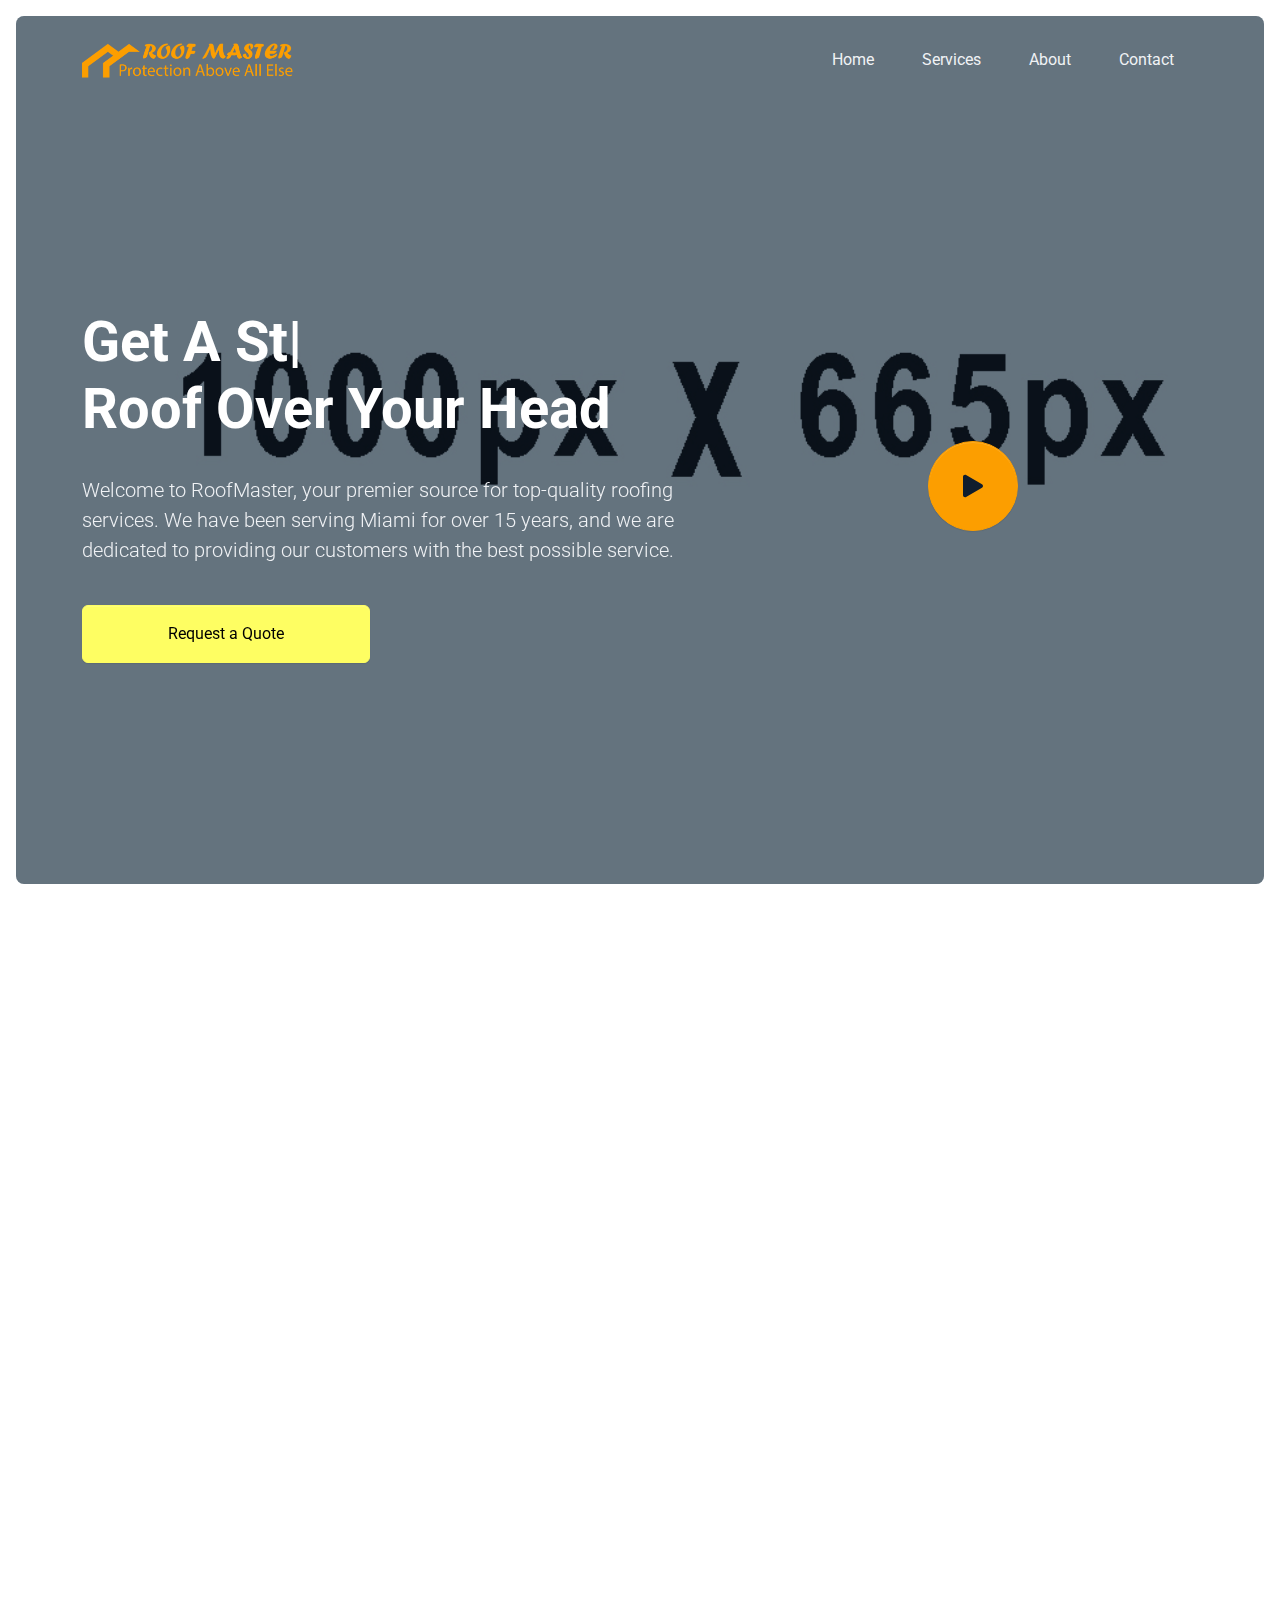
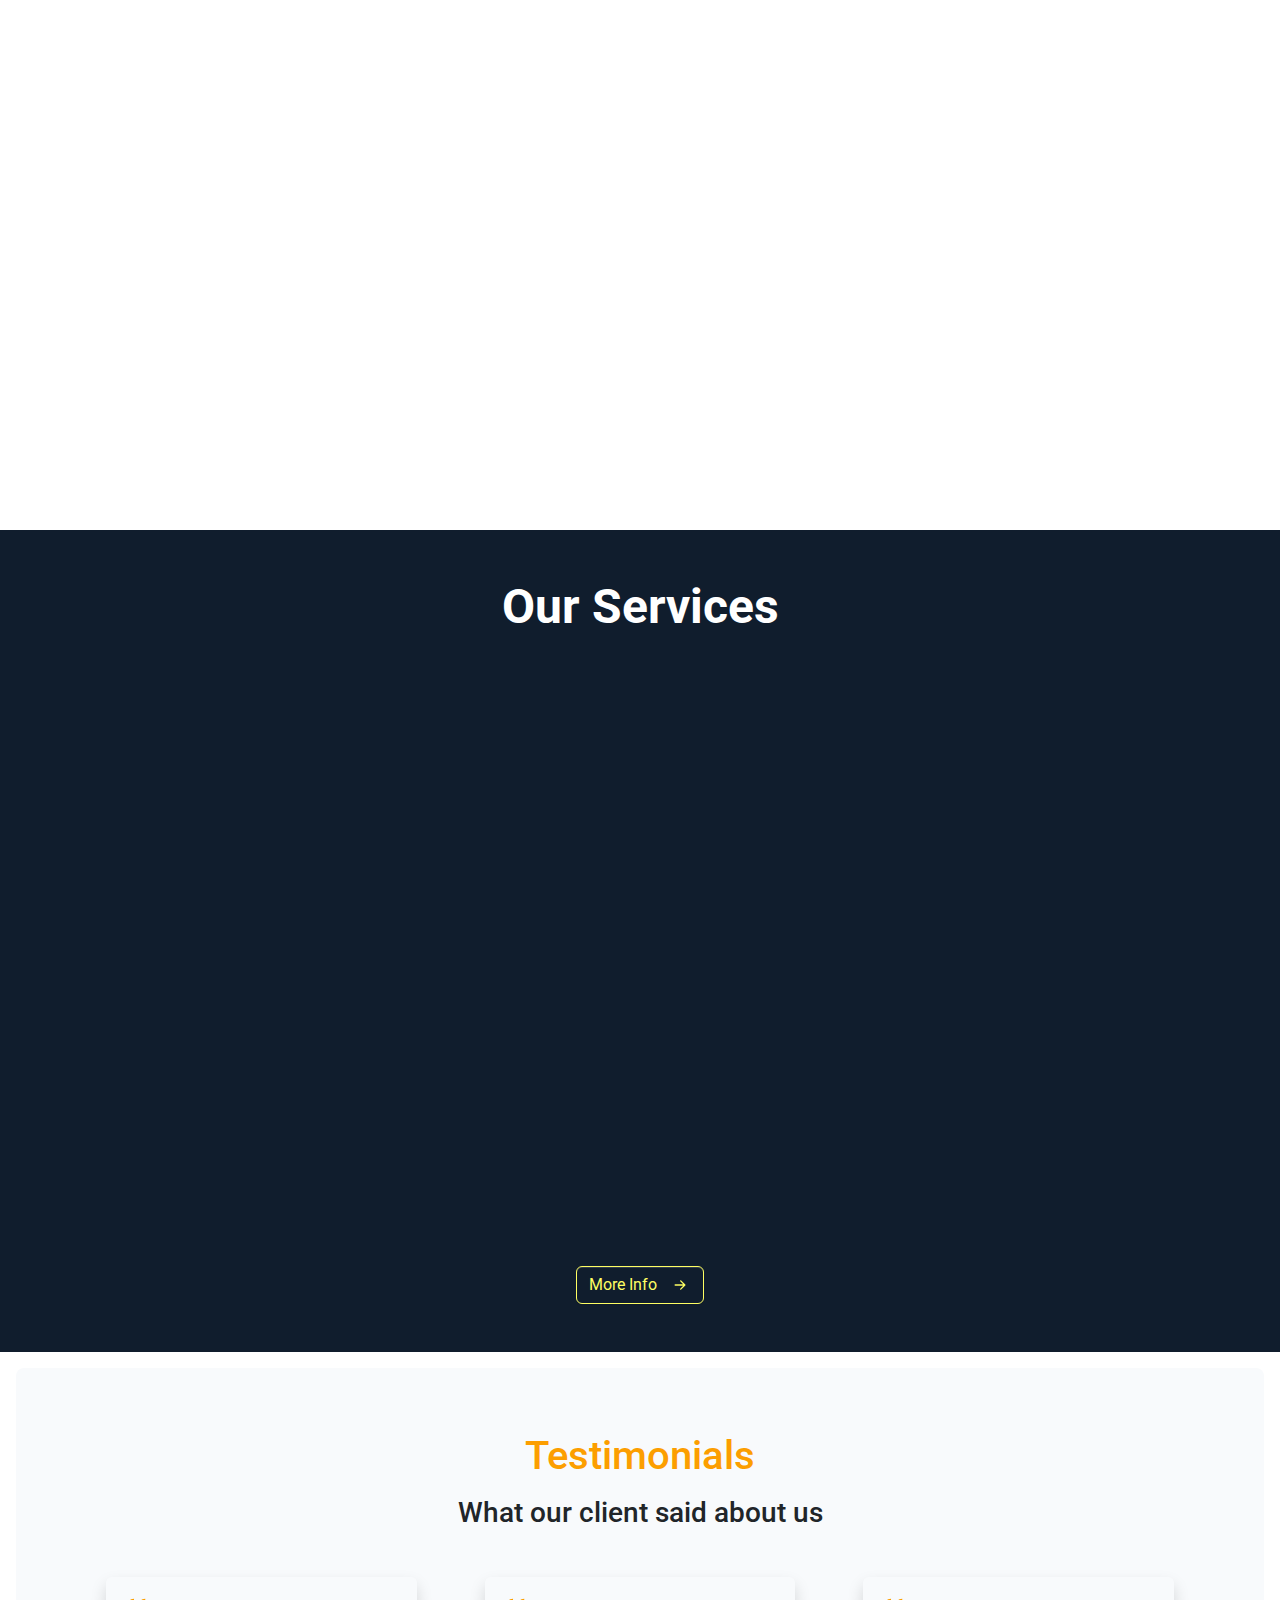
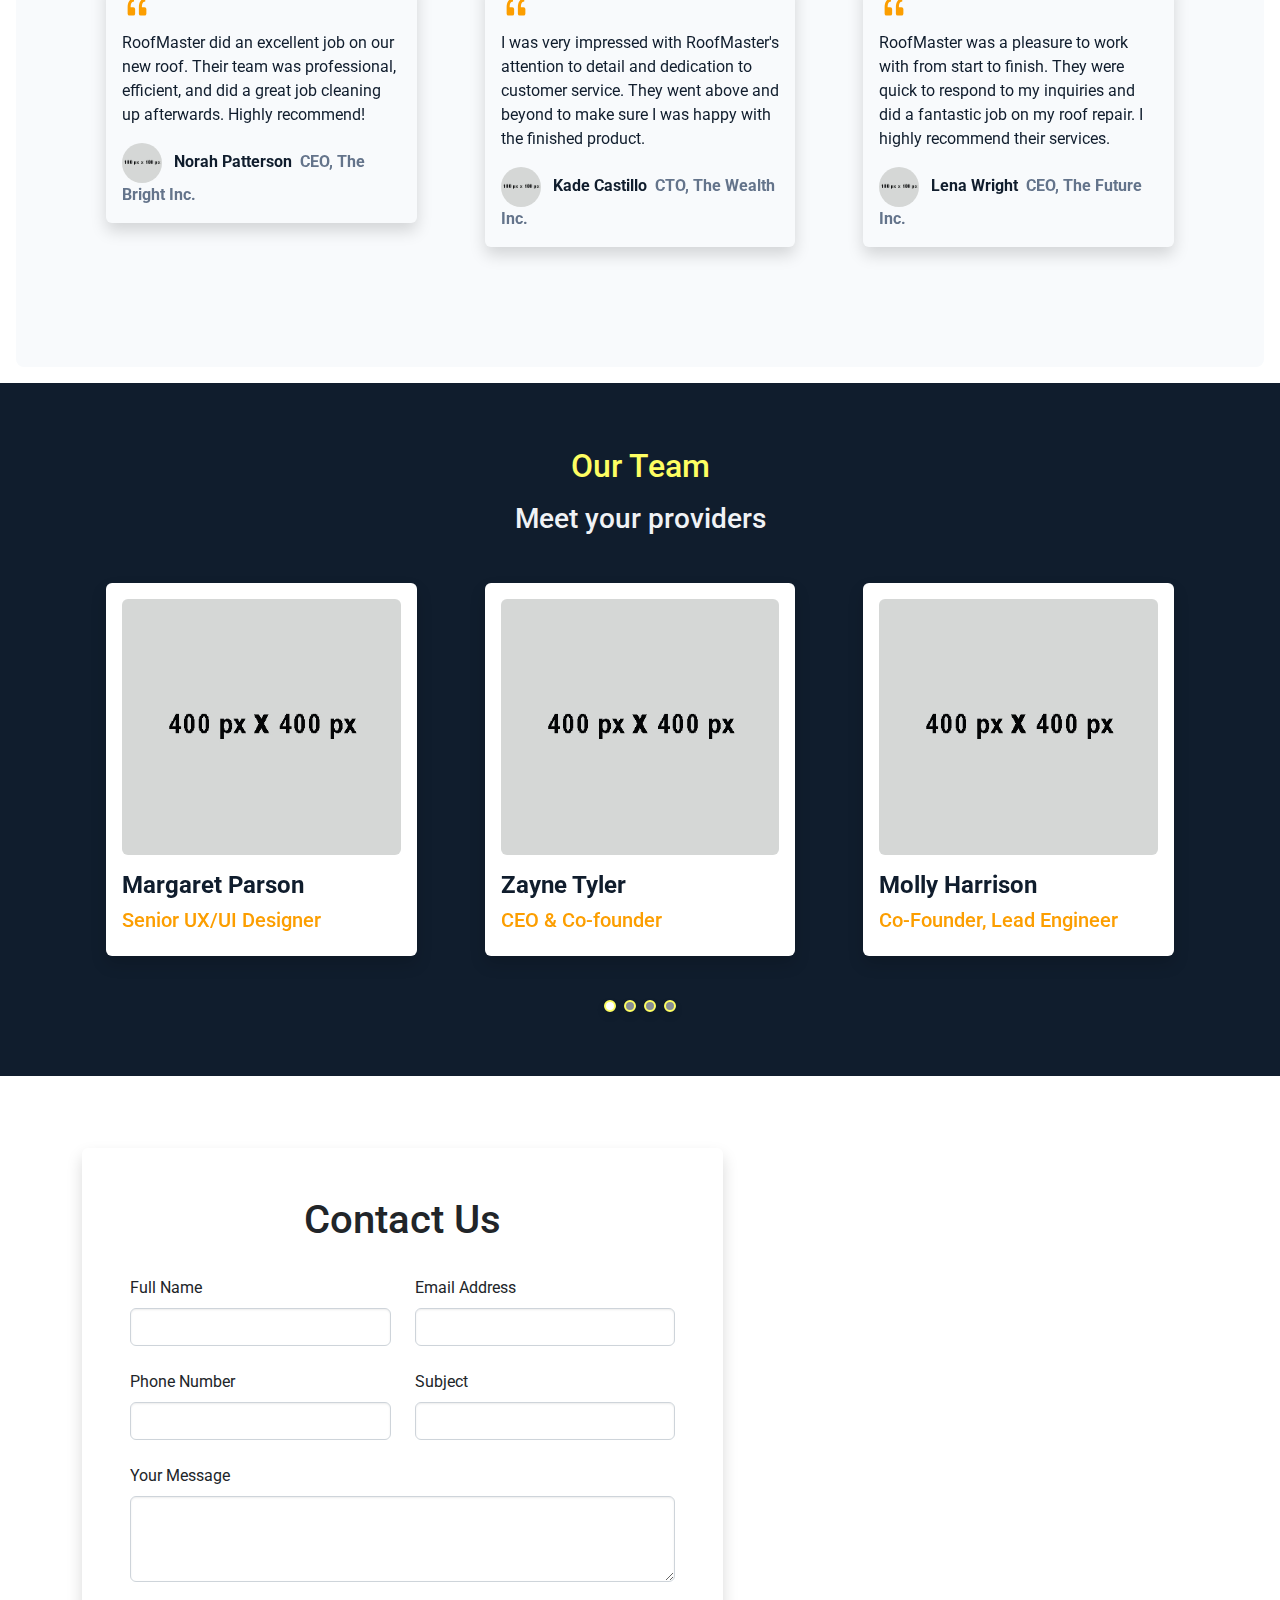
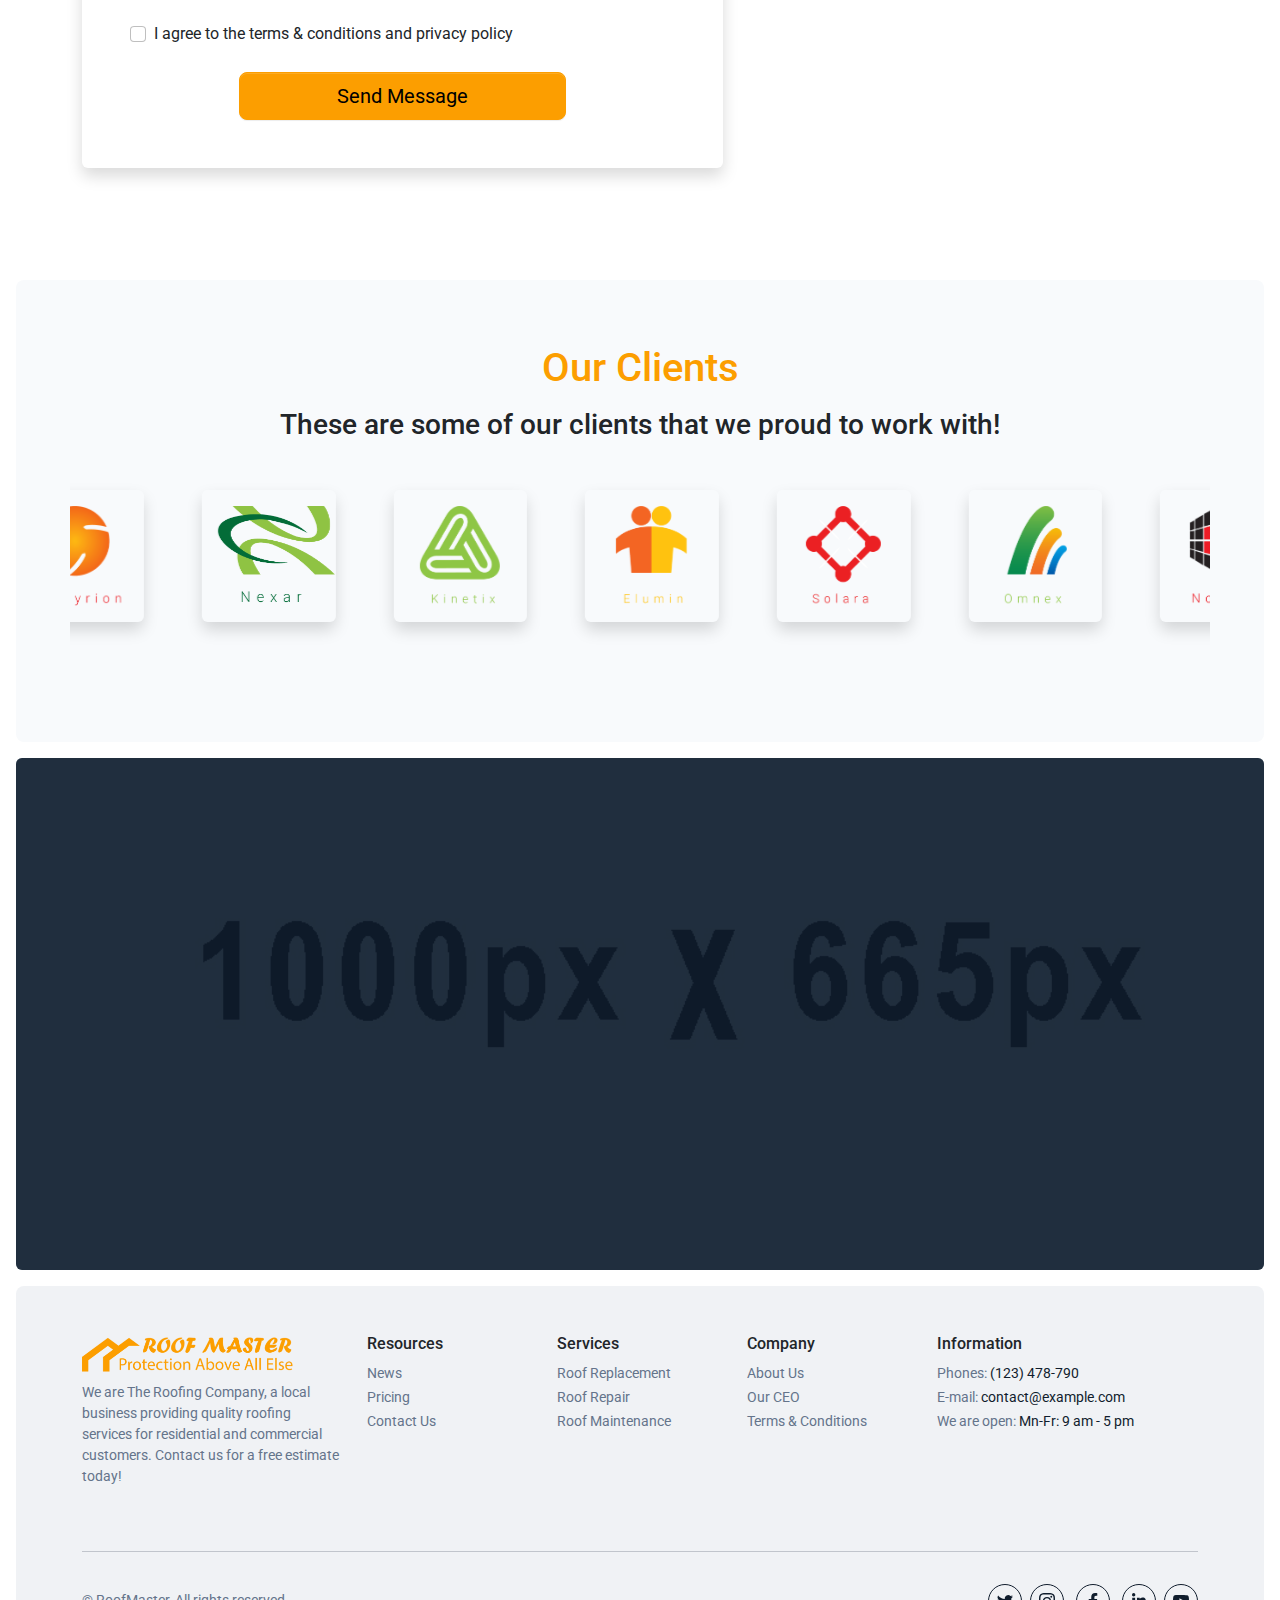
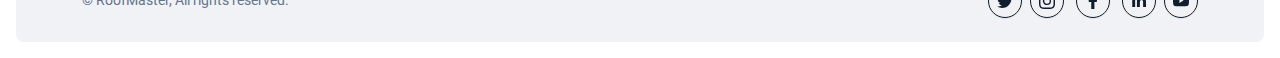
<file: index.html>
<!DOCTYPE html>
<html lang="en" dir="ltr">
<head>
	<meta charset="utf-8">
	<meta name="viewport" content="width=device-width, initial-scale=1">
	
	<title>RoofMaster - Elevate Your Roofing Business with this HTML Template</title>
	<link rel="icon" href="./assets/logo/fav-icon.png" sizes="32x32">
	<link rel="icon" href="./assets/logo/fav-icon.png" sizes="192x192">
	<link rel="apple-touch-icon" href="./assets/logo/fav-icon.png">

	<link rel="stylesheet" type="text/css" href="./assets/library/glide/css/glide.core.min.css">
	<link rel="stylesheet" type="text/css" href="./assets/library/glide/css/glide.theme.min.css">
	<link rel="stylesheet" type="text/css" href="./assets/library/aos/aos.css">
	<link rel="stylesheet" type="text/css" href="./assets/css/main.min.css">
	<link rel="stylesheet" type="text/css" href="./assets/css/style.css">



</head>
<body>

	<div class="loader-wrapper">
	    <span class="loader"><span class="loader-inner"></span></span>
	</div>
	
	<!-- header top -->
	<div class="position-relative z-index-5">
		<nav class="navbar navbar-dark navbar-expand-xl position-absolute mt-2 w-100">
			<div class="container">

				<a class="navbar-brand d-flex align-items-center ms-3 ms-sm-0" href="./index.html">
					<img src="./assets/logo/logo.png" height="40" alt="brand">
				</a>

				<button class="navbar-toggler collapsed me-3 me-sm-0" type="button" data-bs-toggle="collapse" data-bs-target="#navbarNav"
				aria-controls="navbarNav" aria-expanded="false" aria-label="Toggle navigation">
					<span class="toggler-icon top-bar"></span>
					<span class="toggler-icon middle-bar"></span>
					<span class="toggler-icon bottom-bar"></span>
				</button>

				<div class="collapse navbar-collapse bg-light bg-xl-transparent px-3 z-index-5 rounded-4 mx-3 mx-sm-0" id="navbarNav">
					<ul class="navbar-nav ms-auto">
						<li class="nav-item">
							<a class="nav-link active text-dark text-xl-light text-primary-hover py-3 px-xl-4" aria-current="page" href="./index.html">Home</a>
						</li>
						
						<li class="nav-item">
							<a class="nav-link text-dark text-xl-light text-primary-hover py-3 px-xl-4" href="./services.html">Services</a>
						</li>
						<li class="nav-item">
							<a class="nav-link text-dark text-xl-light text-primary-hover py-3 px-xl-4" href="./about-us.html">About</a>
						</li>
			
						<li class="nav-item">
							<a class="nav-link text-dark text-xl-light text-primary-hover py-3 ps-xl-4" href="./contact-us.html">Contact</a>
						</li>
						
					</ul>
				</div>
			</div>
		</nav>
	</div>

	<!-- header body -->
	<div class="rounded-3 d-flex align-items-center pt-7 pb-4 position-relative main-header main-header-md main-header-xl">
		<div
			class="position-absolute rounded-3 bg-size-cover top-0 end-0 bottom-0 start-0 z-index-n2" 
			style="background: url(./assets/img/bg/bg4.jpg) center center no-repeat;"
			>
		</div>
		<div
			class="position-absolute rounded-3 top-0 end-0 bottom-0 start-0 bg-dark bg-opacity-50 z-index-n1" 
			style=""
			>
		</div>
		<header class="container">
			<div class="row align-items-center justify-content-between overflow-hidden overflow-lg-visible">

				<div class="col-12 col-lg-7 d-flex align-items-center" data-aos="zoom-in" data-aos-duration="3000">
					<div>
						<div class="h1 text-white display-4 fw-bold text-capitalize mt-6 mt-lg-0">
							
							Get a							
							<span id="typed"></span>

							<div id="typed-strings">
								<div>Strong</div>
								<div>Reliable</div>
								<div>Trustworthy</div>
							</div>
							<br>
							Roof Over Your Head
						</div>

						<p class="text-light lead py-4">
							Welcome to RoofMaster, your premier source for top-quality roofing services. We have been serving Miami for over 15 years, and we are dedicated to providing our customers with the best possible service.
						</p>

						<div>
							<a class="btn btn-info py-3 w-100 w-md-45" href="./contact-us.html">
								Request a Quote
							</a>
						</div>
					</div>
				</div>

				<div class="col-12 col-lg-5 position-relative px-4 py-5 p-lg-0" data-aos="zoom-in" data-aos-duration="3000">
					<div class="pt-8">
						<!-- Button trigger modal -->
						<button 
							type="button" 
							class="btn btn-primary p-4 text-dark rounded-circle position-absolute top-50 start-50 translate-middle z-index-1 video-btn-modal" 
							data-bs-toggle="modal" data-bs-target="#videoModal"
							data-bs-src="./assets/media/media1.mp4"
							>
							<svg xmlns="http://www.w3.org/2000/svg" width="40" height="40" fill="currentColor" class="bi bi-play-fill" viewBox="0 0 16 16">
							  <path d="m11.596 8.697-6.363 3.692c-.54.313-1.233-.066-1.233-.697V4.308c0-.63.692-1.01 1.233-.696l6.363 3.692a.802.802 0 0 1 0 1.393z"/>
							</svg>
						</button>
					</div>
				</div>

			</div>

		</header>

	</div>	


	<!-- Modal to embed vidoes!! -->
	<div class="modal fade" id="videoModal" tabindex="-1" aria-hidden="true">
		<div class="modal-dialog modal-xl modal-dialog-centered">
			<div class="modal-content border-0">
				<div class="modal-header border-0 p-0">
					<button type="button" class="btn-close bg-white position-absolute top-0 end-0 me-n6 mt-n4 rounded-circle p-3" data-bs-dismiss="modal" aria-label="Close"></button>
				</div>
				<div class="modal-body p-0">
					<div class="ratio ratio-16x9">
						<iframe class="embed-responsive-item iframeVideo" allow="autoplay"></iframe>
					</div>
				</div>
				
			</div>
		</div>
	</div>

	<!-- About Us -->
	<section class="pt-5 pb-6">
		<div class="container py-2">
			<div class="row align-items-center justify-content-between">
				<div class="col-lg-6 col-xl-5 mt-5" data-aos="zoom-in" data-aos-duration="3000">
					<h2>
						About Us
					</h2>
					<p class="lead my-4">
						RoofMaster has been providing top-notch roofing construction services in Miami for over 15 years. We specialize in shingle repair and installation, tile roofing, and full-roof replacement. Our team is highly experienced, certified, and always puts our customer's needs first. Contact us today to get your roof inspected!
					</p>

					<div>
						<a href="./about-us.html" class="btn btn-primary">
							More information
						</a>
					</div>
				</div>

				<div class="col-lg-6 col-xl-6 mt-5" data-aos="zoom-in" data-aos-duration="3000">
					<div class="py-6 py-sm-7 py-md-10 position-relative">
						<div class="position-absolute top-0 bottom-0 start-0 end-0 z-index-n2 rounded bg-size-cover" style="background: url(./assets/img/bg/bg17.jpg) center center no-repeat;"></div>
						<div class="position-absolute top-0 bottom-0 start-0 end-0 bg-dark rounded bg-opacity-50 z-index-n1"></div>
						<div>
							<h4 class="text-center text-info fw-bolder">
								Find us on
							</h4>

							<div class="text-center">
								<!-- twitter icon -->
								<a href="javascript:;"
									class="btn btn-info social my-2 mx-1 p-2 rounded-circle"
									>
									<span class="d-flex justify-content-center align-items-center">
										<svg xmlns="http://www.w3.org/2000/svg" width="16" height="16" fill="currentColor" viewBox="0 0 16 16">
											<path d="M5.026 15c6.038 0 9.341-5.003 9.341-9.334 0-.14 0-.282-.006-.422A6.685 6.685 0 0 0 16 3.542a6.658 6.658 0 0 1-1.889.518 3.301 3.301 0 0 0 1.447-1.817 6.533 6.533 0 0 1-2.087.793A3.286 3.286 0 0 0 7.875 6.03a9.325 9.325 0 0 1-6.767-3.429 3.289 3.289 0 0 0 1.018 4.382A3.323 3.323 0 0 1 .64 6.575v.045a3.288 3.288 0 0 0 2.632 3.218 3.203 3.203 0 0 1-.865.115 3.23 3.23 0 0 1-.614-.057 3.283 3.283 0 0 0 3.067 2.277A6.588 6.588 0 0 1 .78 13.58a6.32 6.32 0 0 1-.78-.045A9.344 9.344 0 0 0 5.026 15z"/>
										</svg>
									</span>
								</a>

								<!-- intagram icon -->
								<a href="javascript:;"
									class="btn btn-info social my-2 mx-1 p-2 rounded-circle"
									>
									<span class="d-flex justify-content-center align-items-center">
										<svg xmlns="http://www.w3.org/2000/svg" width="16" height="16" fill="currentColor" viewBox="0 0 16 16">
								           		<path d="M8 0C5.829 0 5.556.01 4.703.048 3.85.088 3.269.222 2.76.42a3.917 3.917 0 0 0-1.417.923A3.927 3.927 0 0 0 .42 2.76C.222 3.268.087 3.85.048 4.7.01 5.555 0 5.827 0 8.001c0 2.172.01 2.444.048 3.297.04.852.174 1.433.372 1.942.205.526.478.972.923 1.417.444.445.89.719 1.416.923.51.198 1.09.333 1.942.372C5.555 15.99 5.827 16 8 16s2.444-.01 3.298-.048c.851-.04 1.434-.174 1.943-.372a3.916 3.916 0 0 0 1.416-.923c.445-.445.718-.891.923-1.417.197-.509.332-1.09.372-1.942C15.99 10.445 16 10.173 16 8s-.01-2.445-.048-3.299c-.04-.851-.175-1.433-.372-1.941a3.926 3.926 0 0 0-.923-1.417A3.911 3.911 0 0 0 13.24.42c-.51-.198-1.092-.333-1.943-.372C10.443.01 10.172 0 7.998 0h.003zm-.717 1.442h.718c2.136 0 2.389.007 3.232.046.78.035 1.204.166 1.486.275.373.145.64.319.92.599.28.28.453.546.598.92.11.281.24.705.275 1.485.039.843.047 1.096.047 3.231s-.008 2.389-.047 3.232c-.035.78-.166 1.203-.275 1.485a2.47 2.47 0 0 1-.599.919c-.28.28-.546.453-.92.598-.28.11-.704.24-1.485.276-.843.038-1.096.047-3.232.047s-2.39-.009-3.233-.047c-.78-.036-1.203-.166-1.485-.276a2.478 2.478 0 0 1-.92-.598 2.48 2.48 0 0 1-.6-.92c-.109-.281-.24-.705-.275-1.485-.038-.843-.046-1.096-.046-3.233 0-2.136.008-2.388.046-3.231.036-.78.166-1.204.276-1.486.145-.373.319-.64.599-.92.28-.28.546-.453.92-.598.282-.11.705-.24 1.485-.276.738-.034 1.024-.044 2.515-.045v.002zm4.988 1.328a.96.96 0 1 0 0 1.92.96.96 0 0 0 0-1.92zm-4.27 1.122a4.109 4.109 0 1 0 0 8.217 4.109 4.109 0 0 0 0-8.217zm0 1.441a2.667 2.667 0 1 1 0 5.334 2.667 2.667 0 0 1 0-5.334z"/>
								          </svg>
									</span>
								</a>

								<!-- facebook icon -->
								<a href="javascript:;"
									class="btn btn-info social my-2 mx-1 p-2 rounded-circle"
									>
									<span class="d-flex justify-content-center align-items-center">
										<svg xmlns="http://www.w3.org/2000/svg" width="16" height="16" fill="currentColor" viewBox="0 0 320 512">
											<path d="M279.14 288l14.22-92.66h-88.91v-60.13c0-25.35 12.42-50.06 52.24-50.06h40.42V6.26S260.43 0 225.36 0c-73.22 0-121.08 44.38-121.08 124.72v70.62H22.89V288h81.39v224h100.17V288z"/>
										</svg>
									</span>
								</a>

								<!-- linkedIn icon -->
								<a href="javascript:;"
									class="btn btn-info social my-2 mx-1 p-2 rounded-circle"
									>
									<span class="d-flex justify-content-center align-items-center">
										<svg xmlns="http://www.w3.org/2000/svg" width="16" height="16" fill="currentColor" viewBox="0 0 448 512">
											<path d="M100.28 448H7.4V148.9h92.88zM53.79 108.1C24.09 108.1 0 83.5 0 53.8a53.79 53.79 0 0 1 107.58 0c0 29.7-24.1 54.3-53.79 54.3zM447.9 448h-92.68V302.4c0-34.7-.7-79.2-48.29-79.2-48.29 0-55.69 37.7-55.69 76.7V448h-92.78V148.9h89.08v40.8h1.3c12.4-23.5 42.69-48.3 87.88-48.3 94 0 111.28 61.9 111.28 142.3V448z"/>
										</svg>
									</span>
								</a>

							</div>
						</div>
					</div>
				</div>
			</div>		
		</div>
	</section>

	<!-- Our mission, vision, values -->
	<section class="pt-4 pb-5 pt-lg-5 pb-lg-7">
		<div class="container py-2">
			<div class="row justify-content-between align-content-center">
				<div class="col-12 col-lg-4 mt-6" data-aos="zoom-in" data-aos-duration="3000">
					<div class="bg-gray-2 h-100 px-3 py-3 rounded-3">
						<div class="text-center text-primary">
							<svg xmlns="http://www.w3.org/2000/svg" width="50" height="50" fill="currentColor" class="bi bi-book" viewBox="0 0 16 16">
								<path d="M1 2.828c.885-.37 2.154-.769 3.388-.893 1.33-.134 2.458.063 3.112.752v9.746c-.935-.53-2.12-.603-3.213-.493-1.18.12-2.37.461-3.287.811V2.828zm7.5-.141c.654-.689 1.782-.886 3.112-.752 1.234.124 2.503.523 3.388.893v9.923c-.918-.35-2.107-.692-3.287-.81-1.094-.111-2.278-.039-3.213.492V2.687zM8 1.783C7.015.936 5.587.81 4.287.94c-1.514.153-3.042.672-3.994 1.105A.5.5 0 0 0 0 2.5v11a.5.5 0 0 0 .707.455c.882-.4 2.303-.881 3.68-1.02 1.409-.142 2.59.087 3.223.877a.5.5 0 0 0 .78 0c.633-.79 1.814-1.019 3.222-.877 1.378.139 2.8.62 3.681 1.02A.5.5 0 0 0 16 13.5v-11a.5.5 0 0 0-.293-.455c-.952-.433-2.48-.952-3.994-1.105C10.413.809 8.985.936 8 1.783z"/>
							</svg>
						</div>

						<h4 class="text-center fw-bolder mt-3 mb-4">
							Our Vision
						</h4>

						<p class="text-start">
							Our vision at RoofMaster is to be the leading provider of roofing services in our region, known for our excellent workmanship, superior customer service, and commitment to using only the highest-quality products
						</p>
					</div>
				</div>

				<div class="col-12 col-lg-4 mt-6" data-aos="zoom-in" data-aos-duration="3000">
					<div class="bg-gray-2 h-100 px-3 py-3 rounded-3">
						<div class="text-center text-primary">
							<svg xmlns="http://www.w3.org/2000/svg" width="50" height="50" fill="currentColor" class="bi bi-hourglass-split" viewBox="0 0 16 16"> <path d="M2.5 15a.5.5 0 1 1 0-1h1v-1a4.5 4.5 0 0 1 2.557-4.06c.29-.139.443-.377.443-.59v-.7c0-.213-.154-.451-.443-.59A4.5 4.5 0 0 1 3.5 3V2h-1a.5.5 0 0 1 0-1h11a.5.5 0 0 1 0 1h-1v1a4.5 4.5 0 0 1-2.557 4.06c-.29.139-.443.377-.443.59v.7c0 .213.154.451.443.59A4.5 4.5 0 0 1 12.5 13v1h1a.5.5 0 0 1 0 1h-11zm2-13v1c0 .537.12 1.045.337 1.5h6.326c.216-.455.337-.963.337-1.5V2h-7zm3 6.35c0 .701-.478 1.236-1.011 1.492A3.5 3.5 0 0 0 4.5 13s.866-1.299 3-1.48V8.35zm1 0v3.17c2.134.181 3 1.48 3 1.48a3.5 3.5 0 0 0-1.989-3.158C8.978 9.586 8.5 9.052 8.5 8.351z"/> </svg>
						</div>

						<h4 class="text-center fw-bolder mt-3 mb-4">
							Our Values
						</h4>

						<div class="text-center">
							<div class="text-start">
								<span class="fw-bold">
									Quality
								</span>
								
								<span>
									We are committed to delivering the highest quality workmanship and using only the best materials.
								</span>
							</div>

							<div class="mt-2 text-start">
								<span class="fw-bold">
									Innovation
								</span>
								
								<span>
									We are always seeking out new ways to improve our processes and services.
								</span>
							</div>

							<div class="mt-2 text-start">
								<span class="fw-bold">
									Customer satisfaction
								</span>
								
								<span>
									We prioritize our customers' needs and strive to exceed their expectations.
								</span>
							</div>
						</div>
					</div>
				</div>

				<div class="col-12 col-lg-4 mt-6" data-aos="zoom-in" data-aos-duration="3000">
					<div class="bg-gray-2 h-100 px-3 py-3 rounded-3">
						<div class="text-center text-primary">
							<svg xmlns="http://www.w3.org/2000/svg" width="50" height="50" fill="currentColor" class="bi bi-clipboard" viewBox="0 0 16 16"> <path d="M4 1.5H3a2 2 0 0 0-2 2V14a2 2 0 0 0 2 2h10a2 2 0 0 0 2-2V3.5a2 2 0 0 0-2-2h-1v1h1a1 1 0 0 1 1 1V14a1 1 0 0 1-1 1H3a1 1 0 0 1-1-1V3.5a1 1 0 0 1 1-1h1v-1z"/> <path d="M9.5 1a.5.5 0 0 1 .5.5v1a.5.5 0 0 1-.5.5h-3a.5.5 0 0 1-.5-.5v-1a.5.5 0 0 1 .5-.5h3zm-3-1A1.5 1.5 0 0 0 5 1.5v1A1.5 1.5 0 0 0 6.5 4h3A1.5 1.5 0 0 0 11 2.5v-1A1.5 1.5 0 0 0 9.5 0h-3z"/> </svg>
						</div>

						<h4 class="text-center fw-bolder mt-3 mb-4">
							Our Mission
						</h4>

						<p class="text-start">
							At RoofMaster, our mission is to provide our customers with the highest quality roofing services in a timely and cost-effective manner. We are committed to using only the best materials and the latest techniques to ensure that our work is of the utmost quality
						</p>
					</div>
				</div>
			</div>
		</div>
	</section>

	<!-- Services -->
	<section class="bg-dark text-white pt-4 pb-5">
		<div class="container">
			<div class="row justify-content-center my-4">
				<div class="col col-lg-8 col-xl-6 display-5 fw-bold text-center">
					Our Services
				</div>
			</div>
			<div class="row justify-content-center overflow-hidden">
				<div class="col-11 col-sm-10 col-md-8 col-lg-5 col-xl-4 mt-6" data-aos="fade-left" data-aos-duration="3000">
					<div class="py-8 py-sm-9 rounded position-relative">
						<div 
							class="rounded position-absolute top-0 end-0 bottom-0 start-0 z-index-1 bg-size-cover"
							style="background: url(./assets/img/bg/bg12.jpg) center center no-repeat;"
							>
						</div>
						<div 
							class="position-absolute top-0 end-0 bottom-0 start-0 border border-2 border-info ms-2 me-n2 mb-n2 mt-2 rounded z-index-0"
							>
						</div>
						<span class="bg-primary rounded-circle text-white fs-1 px-4 py-1 position-absolute end-0 top-0 translate-middle z-index-2">
							1 
						</span>
					</div>

					<h2 class="mt-5 fw-bolder">Roof Inspections</h2>
					<p class="">
						In-depth examination of the overall condition of a roof, including its structure, materials, and any potential problems or issues
					</p>
					
				</div>

				<div class="col-11 col-sm-10 col-md-8 col-lg-5 col-xl-4 mt-6" data-aos="fade-left" data-aos-delay="1000" data-aos-duration="3000">
					<div class="py-8 py-sm-9 rounded position-relative">
						<div 
							class="rounded position-absolute top-0 end-0 bottom-0 start-0 z-index-1 bg-size-cover"
							style="background: url(./assets/img/bg/bg18.jpg) center center no-repeat;"
							>
						</div>
						<div 
							class="position-absolute top-0 end-0 bottom-0 start-0 border border-2 border-info ms-2 me-n2 mb-n2 mt-2 rounded z-index-0"
							>
						</div>
						<span class="bg-primary rounded-circle text-white fs-1 px-4 py-1 position-absolute end-0 top-0 translate-middle z-index-2">
							2
						</span>
					</div>

					<h2 class="mt-5 fw-bolder">Roof installation</h2>
					<p class="">
						Professional installation of a new roof, including the selection and procurement of materials, preparation of the roof surface, and proper installation of the new roofing system.
					</p>
					
				</div>

				<div class="col-11 col-sm-10 col-md-8 col-lg-5 col-xl-4 mt-6" data-aos="fade-left" data-aos-delay="2000" data-aos-duration="3000">
					<div class="py-8 py-sm-9 rounded position-relative">
						<div 
							class="rounded position-absolute top-0 end-0 bottom-0 start-0 z-index-1 bg-size-cover"
							style="background: url(./assets/img/bg/bg10.jpg) center center no-repeat;"
							>
						</div>
						<div 
							class="position-absolute top-0 end-0 bottom-0 start-0 border border-2 border-info ms-2 me-n2 mb-n2 mt-2 rounded z-index-0"
							>
						</div>
						<span class="bg-primary rounded-circle text-white fs-1 px-4 py-1 position-absolute end-0 top-0 translate-middle z-index-2">
							3
						</span>
					</div>

					<h2 class="mt-5 fw-bolder">Emergency roof repair</h2>
					<p class="">
						Quick response and repairs to unexpected or severe roof damage to ensure the safety and integrity of the structure
					</p>
					
				</div>
			</div>

			<div class="text-center pt-3">
				<a href="./services.html" class="btn btn-outline-info">
					<span>More Info</span>
					<span class="ps-2">
						<svg xmlns="http://www.w3.org/2000/svg" width="22" height="22" fill="currentColor" class="bi bi-arrow-right-short" viewBox="0 0 16 16">
							<path fill-rule="evenodd" d="M4 8a.5.5 0 0 1 .5-.5h5.793L8.146 5.354a.5.5 0 1 1 .708-.708l3 3a.5.5 0 0 1 0 .708l-3 3a.5.5 0 0 1-.708-.708L10.293 8.5H4.5A.5.5 0 0 1 4 8z"/>
						</svg>
					</span>
				</a>
			</div>
		</div>
	</section>

	<!-- Testimential -->
	<section class="pt-3 pb-7 bg-gray-2 m-1 m-md-2 m-xl-3 rounded-3">
		<div class="">
				<div class="h1 text-center text-primary mt-5">Testimonials</div>
				<h3 class="text-center mt-3 mb-4">
					What our client said about us
				</h3>
			<div class="glide container-sm glideTestimonial">
				<div class="glide__track" data-glide-el="track">
					<ul class="glide__slides">
						<li class="glide__slide rounded px-1 p-sm-4">
							<div class="p-3 rounded bg-gray-2 shadow text-dark">
								<div class="text-primary mb-2">
									<svg xmlns="http://www.w3.org/2000/svg" width="30" height="30" fill="currentColor" class="bi bi-quote" viewBox="0 0 16 16">
									  <path d="M12 12a1 1 0 0 0 1-1V8.558a1 1 0 0 0-1-1h-1.388c0-.351.021-.703.062-1.054.062-.372.166-.703.31-.992.145-.29.331-.517.559-.683.227-.186.516-.279.868-.279V3c-.579 0-1.085.124-1.52.372a3.322 3.322 0 0 0-1.085.992 4.92 4.92 0 0 0-.62 1.458A7.712 7.712 0 0 0 9 7.558V11a1 1 0 0 0 1 1h2Zm-6 0a1 1 0 0 0 1-1V8.558a1 1 0 0 0-1-1H4.612c0-.351.021-.703.062-1.054.062-.372.166-.703.31-.992.145-.29.331-.517.559-.683.227-.186.516-.279.868-.279V3c-.579 0-1.085.124-1.52.372a3.322 3.322 0 0 0-1.085.992 4.92 4.92 0 0 0-.62 1.458A7.712 7.712 0 0 0 3 7.558V11a1 1 0 0 0 1 1h2Z"/>
									</svg>
								</div>

								<div class="mb-3">
									I was very impressed with RoofMaster's attention to detail and dedication to customer service. They went above and beyond to make sure I was happy with the finished product.
								</div>

								<div>
									<img 
										alt="this is an image" 
										src="./assets/img/small-team/st5.jpg"
										height="40" width="40"
										class="img-fluid rounded-circle"
										>

									<span class="fw-bold ps-2">
										Kade Castillo
									</span>

									<span class="ps-1 fw-bold text-gray">
										CTO, The Wealth Inc.
									</span>
								</div>
							</div>
						</li>

						<li class="glide__slide rounded px-1 p-sm-4">
							<div class="p-3 rounded bg-gray-2 shadow text-dark">
								<div class="text-primary mb-2">
									<svg xmlns="http://www.w3.org/2000/svg" width="30" height="30" fill="currentColor" class="bi bi-quote" viewBox="0 0 16 16">
									  <path d="M12 12a1 1 0 0 0 1-1V8.558a1 1 0 0 0-1-1h-1.388c0-.351.021-.703.062-1.054.062-.372.166-.703.31-.992.145-.29.331-.517.559-.683.227-.186.516-.279.868-.279V3c-.579 0-1.085.124-1.52.372a3.322 3.322 0 0 0-1.085.992 4.92 4.92 0 0 0-.62 1.458A7.712 7.712 0 0 0 9 7.558V11a1 1 0 0 0 1 1h2Zm-6 0a1 1 0 0 0 1-1V8.558a1 1 0 0 0-1-1H4.612c0-.351.021-.703.062-1.054.062-.372.166-.703.31-.992.145-.29.331-.517.559-.683.227-.186.516-.279.868-.279V3c-.579 0-1.085.124-1.52.372a3.322 3.322 0 0 0-1.085.992 4.92 4.92 0 0 0-.62 1.458A7.712 7.712 0 0 0 3 7.558V11a1 1 0 0 0 1 1h2Z"/>
									</svg>
								</div>

								<div class="mb-3">
									RoofMaster was a pleasure to work with from start to finish. They were quick to respond to my inquiries and did a fantastic job on my roof repair. I highly recommend their services.
								</div>

								<div>
									<img 
										alt="this is an image" 
										src="./assets/img/small-team/st6.jpg"
										height="40" width="40"
										class="img-fluid rounded-circle"
										>

									<span class="fw-bold ps-2">
										Lena Wright
									</span>

									<span class="ps-1 fw-bold text-gray">
										CEO, The Future Inc.
									</span>
								</div>
							</div>
						</li>

						<li class="glide__slide rounded px-1 p-sm-4">
							<div class="p-3 rounded bg-gray-2 shadow text-dark">
								<div class="text-primary mb-2">
									<svg xmlns="http://www.w3.org/2000/svg" width="30" height="30" fill="currentColor" class="bi bi-quote" viewBox="0 0 16 16">
									  <path d="M12 12a1 1 0 0 0 1-1V8.558a1 1 0 0 0-1-1h-1.388c0-.351.021-.703.062-1.054.062-.372.166-.703.31-.992.145-.29.331-.517.559-.683.227-.186.516-.279.868-.279V3c-.579 0-1.085.124-1.52.372a3.322 3.322 0 0 0-1.085.992 4.92 4.92 0 0 0-.62 1.458A7.712 7.712 0 0 0 9 7.558V11a1 1 0 0 0 1 1h2Zm-6 0a1 1 0 0 0 1-1V8.558a1 1 0 0 0-1-1H4.612c0-.351.021-.703.062-1.054.062-.372.166-.703.31-.992.145-.29.331-.517.559-.683.227-.186.516-.279.868-.279V3c-.579 0-1.085.124-1.52.372a3.322 3.322 0 0 0-1.085.992 4.92 4.92 0 0 0-.62 1.458A7.712 7.712 0 0 0 3 7.558V11a1 1 0 0 0 1 1h2Z"/>
									</svg>
								</div>

								<div class="mb-3">
									I was pleasantly surprised by how affordable RoofMaster's prices were, especially considering the high quality of their work. I would definitely use them again.
								</div>

								<div>
									<img 
										alt="this is an image" 
										src="./assets/img/small-team/st7.jpg"
										height="40" width="40"
										class="img-fluid rounded-circle"
										>

									<span class="fw-bold ps-2">
										Luis Lindsey
									</span>

									<span class="ps-1 fw-bold text-gray">
										CTO, The Business Inc.
									</span>
								</div>
							</div>
						</li>

						<li class="glide__slide rounded px-1 p-sm-4">
							<div class="p-3 rounded bg-gray-2 shadow text-dark">
								<div class="text-primary mb-2">
									<svg xmlns="http://www.w3.org/2000/svg" width="30" height="30" fill="currentColor" class="bi bi-quote" viewBox="0 0 16 16">
									  <path d="M12 12a1 1 0 0 0 1-1V8.558a1 1 0 0 0-1-1h-1.388c0-.351.021-.703.062-1.054.062-.372.166-.703.31-.992.145-.29.331-.517.559-.683.227-.186.516-.279.868-.279V3c-.579 0-1.085.124-1.52.372a3.322 3.322 0 0 0-1.085.992 4.92 4.92 0 0 0-.62 1.458A7.712 7.712 0 0 0 9 7.558V11a1 1 0 0 0 1 1h2Zm-6 0a1 1 0 0 0 1-1V8.558a1 1 0 0 0-1-1H4.612c0-.351.021-.703.062-1.054.062-.372.166-.703.31-.992.145-.29.331-.517.559-.683.227-.186.516-.279.868-.279V3c-.579 0-1.085.124-1.52.372a3.322 3.322 0 0 0-1.085.992 4.92 4.92 0 0 0-.62 1.458A7.712 7.712 0 0 0 3 7.558V11a1 1 0 0 0 1 1h2Z"/>
									</svg>
								</div>

								<div class="mb-3">
									RoofMaster did an excellent job on our new roof. Their team was professional, efficient, and did a great job cleaning up afterwards. Highly recommend!
								</div>

								<div>
									<img 
										alt="this is an image" 
										src="./assets/img/small-team/st8.jpg"
										height="40" width="40"
										class="img-fluid rounded-circle"
										>

									<span class="fw-bold ps-2">
										Norah Patterson
									</span>

									<span class="ps-1 fw-bold text-gray">
										CEO, The Bright Inc.
									</span>
								</div>
							</div>
						</li>						
					</ul>
				</div>
			</div>
		</div>
	</section>

	<!-- Our team -->
	<section class="pt-3 pb-7 bg-dark text-light">
		<div class="">
				<h2 class="text-center text-info mt-5">Our Team</h2>
				<h3 class="text-center mt-3 mb-4">
					Meet your providers 
				</h3>
			<div class="glide container-sm glideTeam">
				<div class="glide__track" data-glide-el="track">
					<ul class="glide__slides">
						<li class="glide__slide rounded px-1 p-sm-4">
							<div class="p-3 rounded bg-white shadow">
								<div class="py-7 py-sm-8 rounded bg-size-cover" style="background: url(./assets/img/team/t1.jpg) center center no-repeat;">
								</div>
								<h4 class="fw-bolder text-dark mt-3 mb-2">
									Zayne Tyler
								</h4>
								<h5 class="text-primary">
									CEO & Co-founder
								</h5>
							</div>
						</li>

						<li class="glide__slide rounded px-1 p-sm-4">
							<div class="p-3 rounded bg-white shadow">
								<div class="py-7 py-sm-8 rounded bg-size-cover" style="background: url(./assets/img/team/t2.jpg) center center no-repeat;">
								</div>
								<h4 class="fw-bolder text-dark mt-3 mb-2">
									Molly Harrison
								</h4>
								<h5 class="text-primary">
									Co-Founder, Lead Engineer
								</h5>
							</div>
						</li>

						<li class="glide__slide rounded px-1 p-sm-4">
							<div class="p-3 rounded bg-white shadow">
								<div class="py-7 py-sm-8 rounded bg-size-cover" style="background: url(./assets/img/team/t3.jpg) center center no-repeat;">
								</div>
								<h4 class="fw-bolder text-dark mt-3 mb-2">
									Adonis Roberts
								</h4>
								<h5 class="text-primary">
									Senior Software Engineer
								</h5>
							</div>
						</li>

						<li class="glide__slide rounded px-1 p-sm-4">
							<div class="p-3 rounded bg-white shadow">
								<div class="py-7 py-sm-8 rounded bg-size-cover" style="background: url(./assets/img/team/t4.jpg) center center no-repeat;">
								</div>
								<h4 class="fw-bolder text-dark mt-3 mb-2">
									Margaret Parson
								</h4>
								<h5 class="text-primary">
									Senior UX/UI Designer
								</h5>
							</div>
						</li>
					</ul>
				</div>

				<div class="glide__bullets" data-glide-el="controls[nav]" style="bottom:-2em;">
					<button class="glide__bullet" style="border-color: var(--bs-info); padding: 4px;" data-glide-dir="=0"></button>
					<button class="glide__bullet" style="border-color: var(--bs-info); padding: 4px;" data-glide-dir="=1"></button>
					<button class="glide__bullet" style="border-color: var(--bs-info); padding: 4px;" data-glide-dir="=2"></button>
					<button class="glide__bullet" style="border-color: var(--bs-info); padding: 4px;" data-glide-dir="=3"></button>
				</div>
			</div>
		</div>
	</section>

	<!-- contact us -->
	<section class="py-5 pb-lg-7">
		<div class="container">
			<div class="row">
				<div class="col-12 col-lg-7 mt-4">
					<div class="p-4 p-sm-5 pb-sm-4 shadow rounded">		
						<form class="row g-4 needs-validation" id="myForm" novalidate>
							<h2 class="h1 col-12 text-center">
								Contact Us
							</h2>
							<div class="col-md-6">
								<label for="nameForm" class="form-label">Full Name</label>
								<input type="text" class="form-control" name="nameForm" id="nameForm" required>
								<div class="invalid-feedback">
							        Please, fix this!
							    </div>
							</div>
							<div class="col-md-6">
								<label for="emailForm" class="form-label">Email Address</label>
								<input type="email" class="form-control" name="emailForm" id="emailForm" required>
								<div class="invalid-feedback">
							        Please, fix this!
							   	</div>
							</div>

							<div class="col-md-6">
								<label for="phoneForm" class="form-label">Phone Number</label>
								<input type="text" class="form-control" name="phoneForm" id="phoneForm" required>
								<div class="invalid-feedback">
							        Please, fix this!
							    </div>
							</div>

							<div class="col-md-6">
								<label for="subjectForm" class="form-label">Subject</label>
								<input type="text" class="form-control" name="subjectForm" id="subjectForm" required>
								<div class="invalid-feedback">
							        Please, fix this!
							    </div>
							</div>

							<div class="mb-3">
								<label for="messageForm" class="form-label">Your Message</label>
								<textarea class="form-control" name="messageForm" id="messageForm" rows="3" required></textarea>
								<div class="invalid-feedback">
							        Please, fix this!
							    </div>
							</div>

							<div class="col-12">
								<div class="form-check">
									<input class="form-check-input" type="checkbox" id="gridCheck" required>
									<label class="form-check-label" for="gridCheck">
										I agree to the terms &amp; conditions and privacy policy
									</label>
									<div class="invalid-feedback">
								    	Please, fix this!
								    </div>
								</div>
							</div>
							<div class="col-12 text-center">
								<button type="submit" class="btn btn-primary btn-lg w-100 w-lg-60" id="sendMessage">
									Send Message
								</button>
							</div>

							<!-- Alert message  -->
							<div class="col-12 text-center" id="yourMessageIsSent"></div>

						</form>
					</div>
				</div>


				<div class="col-12 col-lg-5 mt-4" style="min-height: 400px;">

					<iframe 
						class="w-100 h-100 rounded"
						src="https://maps.google.com/maps?q=2880%20Broadway,%20New%20York&t=&z=9&ie=UTF8&iwloc=&output=embed" 
						>
					</iframe>

				</div>
			</div>
		</div>
	</section>


	<!-- Client -->
	<section class="pt-3 pb-7 bg-gray-2 m-1 m-md-2 m-xl-3 rounded-3">
		<div class="">
				<div class="h1 text-center text-primary mt-5">Our Clients</div>
				<h3 class="text-center mt-3 mb-4">
					These are some of our clients that we proud to work with!
				</h3>
			<div class="glide glideClients">
				<div class="glide__track container" data-glide-el="track">
					<ul class="glide__slides">
						<li class="glide__slide rounded p-4">
							<div class="p-3 rounded shadow text-center">
								<img src="assets/img/client/logo1.png" height="100" alt="client">
							</div>
						</li>
						<li class="glide__slide rounded p-4">
							<div class="p-3 rounded shadow text-center">
								<img src="assets/img/client/logo2.png" height="100" alt="client">
							</div>
						</li>
						<li class="glide__slide rounded p-4">
							<div class="p-3 rounded shadow text-center">
								<img src="assets/img/client/logo3.png" height="100" alt="client">
							</div>
						</li>
						<li class="glide__slide rounded p-4">
							<div class="p-3 rounded shadow text-center">
								<img src="assets/img/client/logo4.png" height="100" alt="client">
							</div>
						</li>
						<li class="glide__slide rounded p-4">
							<div class="p-3 rounded shadow text-center">
								<img src="assets/img/client/logo5.png" height="100" alt="client">
							</div>
						</li>
						<li class="glide__slide rounded p-4">
							<div class="p-3 rounded shadow text-center">
								<img src="assets/img/client/logo6.png" height="100" alt="client">
							</div>
						</li>
						<li class="glide__slide rounded p-4">
							<div class="p-3 rounded shadow text-center">
								<img src="assets/img/client/logo7.png" height="100" alt="client">
							</div>
						</li>
						<li class="glide__slide rounded p-4">
							<div class="p-3 rounded shadow text-center">
								<img src="assets/img/client/logo8.png" height="100" alt="client">
							</div>
						</li>
						<li class="glide__slide rounded p-4">
							<div class="p-3 rounded shadow text-center">
								<img src="assets/img/client/logo9.png" height="100" alt="client">
							</div>
						</li>		
					</ul>
				</div>
			</div>
		</div>
	</section>

	<section class="m-1 m-md-2 m-xl-3 rounded-3">
		<div class="py-10 py-md-11 py-lg-12 position-relative text-light">
			<div 
				class="rounded position-absolute top-0 bottom-0 end-0 start-0 bg-size-cover z-index-0" 
				style="background: url(./assets/img/bg/bg7.jpg) center center no-repeat;"
				>
			</div>

			<div 
				class="rounded position-absolute top-0 bottom-0 end-0 start-0 z-index-1 bg-dark"
				style="--bs-bg-opacity: 0.9;" 
				>
				<div class="d-flex flex-column h-100 align-content-center justify-content-center">
					<h2 class="h1 fw-bolder display-4 text-center mx-auto col-11" data-aos="zoom-in" data-aos-duration="3000">
						Protection Above All Else
					</h2>
					<p class="lead text-center mx-auto col-11 col-md-10 col-md-8 col-lg-6 my-3" data-aos-delay="500" data-aos="zoom-in" data-aos-duration="3000">
						At RoofMaster, we are passionate about providing the highest quality roofing services to our clients. We take pride in our work and strive to exceed your expectations every time.
					</p>
					<div class="text-center" data-aos-delay="1000" data-aos="zoom-in" data-aos-duration="3000">
						<a href="./services.html" class="btn btn-lg btn-info">Our Services</a>
					</div>
				</div>
			</div>
		</div>
	</section>

	<!-- Footer 1 -->
	<footer class="bg-light m-1 m-md-2 m-xl-3 rounded-3">
		<div class="container">
			<div class="row py-5 justify-content-between">
				<div class="col-12 col-lg-3">
					<div>
						<a class="navbar-brand d-flex align-items-center" href="./index.html">
							<img alt="this is an image" src="./assets/logo/logo.png" height="40">
						</a>
					</div>

					<p class="mt-2 text-gray small">
						We are The Roofing Company, a local business providing quality roofing services for residential and commercial customers. Contact us for a free estimate today!
					</p>
				</div>

				<div class="col-12 col-md-3 col-lg-2">
					<h6 class="mt-3 mt-lg-0">Resources</h6>
					<div>
						<a href="./blog.html" class="text-gray small">News</a>
					</div>
					<div>
						<a href="./pricing.html" class="text-gray small">Pricing</a>
					</div>
					<div>
						<a href="./contact-us.html" class="text-gray small">Contact Us</a>
					</div>
				</div>

				<div class="col-12 col-md-3 col-lg-2">
					<h6 class="mt-3 mt-lg-0">Services</h6>
					<div>
						<a href="./services.html" class="text-decoration-none text-gray small">Roof Replacement</a>
					</div>
					<div>
						<a href="./services.html" class="text-decoration-none text-gray small">Roof Repair</a>
					</div>
					<div>
						<a href="./services.html" class="text-decoration-none text-gray small">Roof Maintenance</a>
					</div>
				</div>

				<div class="col-12 col-md-3 col-lg-2">
					<h6 class="mt-3 mt-lg-0">Company</h6>
					<div>
						<a href="./about-us.html" class="text-decoration-none text-gray small">About Us</a>
					</div>
					<div>
						<a href="./blog-author.html" class="text-decoration-none text-gray small">Our CEO</a>
					</div>
					<div>
						<a href="./terms-conditions.html" class="text-decoration-none text-gray small">Terms &amp; Conditions</a>
					</div>
				</div>

				<div class="col-12 col-md-3 col-lg-3">
					<h6 class="mt-3 mt-lg-0">Information</h6>
					<div>
						<a href="javascript:;" class="text-gray small">Phones: <span class="text-dark">(123) 478-790</span></a>
					</div>
					<div>
						<a href="javascript:;" class="text-gray small">E-mail: <span class="text-dark">contact@example.com</span></a>
					</div>
					<div>
						<a href="javascript:;" class="text-gray small">We are open: <span class="text-dark">Mn-Fr: 9 am - 5 pm</span></a>
					</div>
				</div>
			</div>

			<hr class="border-secondary my-0 opacity-25">

			<div class="d-flex justify-content-between align-items-center flex-wrap pt-3 pb-4">
				<div class="order-last order-md-first text-gray small mt-3">
					&copy; RoofMaster, All rights reserved.
				</div>

				<div class="order-first order-md-last mt-3">
					<!-- twitter icon -->
					<a href="javascript:;"
						class="btn btn-outline-dark social p-2 rounded-circle"
						>
						<span class="d-flex justify-content-center align-items-center">
							<svg xmlns="http://www.w3.org/2000/svg" width="16" height="16" fill="currentColor" viewBox="0 0 16 16">
								<path d="M5.026 15c6.038 0 9.341-5.003 9.341-9.334 0-.14 0-.282-.006-.422A6.685 6.685 0 0 0 16 3.542a6.658 6.658 0 0 1-1.889.518 3.301 3.301 0 0 0 1.447-1.817 6.533 6.533 0 0 1-2.087.793A3.286 3.286 0 0 0 7.875 6.03a9.325 9.325 0 0 1-6.767-3.429 3.289 3.289 0 0 0 1.018 4.382A3.323 3.323 0 0 1 .64 6.575v.045a3.288 3.288 0 0 0 2.632 3.218 3.203 3.203 0 0 1-.865.115 3.23 3.23 0 0 1-.614-.057 3.283 3.283 0 0 0 3.067 2.277A6.588 6.588 0 0 1 .78 13.58a6.32 6.32 0 0 1-.78-.045A9.344 9.344 0 0 0 5.026 15z"/>
							</svg>
						</span>
					</a>

					<!-- intagram icon -->
					<a href="javascript:;"
						class="btn btn-outline-dark social mx-1 p-2 rounded-circle"
						>
						<span class="d-flex justify-content-center align-items-center">
							<svg xmlns="http://www.w3.org/2000/svg" width="16" height="16" fill="currentColor" viewBox="0 0 16 16">
					           		<path d="M8 0C5.829 0 5.556.01 4.703.048 3.85.088 3.269.222 2.76.42a3.917 3.917 0 0 0-1.417.923A3.927 3.927 0 0 0 .42 2.76C.222 3.268.087 3.85.048 4.7.01 5.555 0 5.827 0 8.001c0 2.172.01 2.444.048 3.297.04.852.174 1.433.372 1.942.205.526.478.972.923 1.417.444.445.89.719 1.416.923.51.198 1.09.333 1.942.372C5.555 15.99 5.827 16 8 16s2.444-.01 3.298-.048c.851-.04 1.434-.174 1.943-.372a3.916 3.916 0 0 0 1.416-.923c.445-.445.718-.891.923-1.417.197-.509.332-1.09.372-1.942C15.99 10.445 16 10.173 16 8s-.01-2.445-.048-3.299c-.04-.851-.175-1.433-.372-1.941a3.926 3.926 0 0 0-.923-1.417A3.911 3.911 0 0 0 13.24.42c-.51-.198-1.092-.333-1.943-.372C10.443.01 10.172 0 7.998 0h.003zm-.717 1.442h.718c2.136 0 2.389.007 3.232.046.78.035 1.204.166 1.486.275.373.145.64.319.92.599.28.28.453.546.598.92.11.281.24.705.275 1.485.039.843.047 1.096.047 3.231s-.008 2.389-.047 3.232c-.035.78-.166 1.203-.275 1.485a2.47 2.47 0 0 1-.599.919c-.28.28-.546.453-.92.598-.28.11-.704.24-1.485.276-.843.038-1.096.047-3.232.047s-2.39-.009-3.233-.047c-.78-.036-1.203-.166-1.485-.276a2.478 2.478 0 0 1-.92-.598 2.48 2.48 0 0 1-.6-.92c-.109-.281-.24-.705-.275-1.485-.038-.843-.046-1.096-.046-3.233 0-2.136.008-2.388.046-3.231.036-.78.166-1.204.276-1.486.145-.373.319-.64.599-.92.28-.28.546-.453.92-.598.282-.11.705-.24 1.485-.276.738-.034 1.024-.044 2.515-.045v.002zm4.988 1.328a.96.96 0 1 0 0 1.92.96.96 0 0 0 0-1.92zm-4.27 1.122a4.109 4.109 0 1 0 0 8.217 4.109 4.109 0 0 0 0-8.217zm0 1.441a2.667 2.667 0 1 1 0 5.334 2.667 2.667 0 0 1 0-5.334z"/>
					          </svg>
						</span>
					</a>

					<!-- facebook icon -->
					<a href="javascript:;"
						class="btn btn-outline-dark social mx-1 p-2 rounded-circle"
						>
						<span class="d-flex justify-content-center align-items-center">
							<svg xmlns="http://www.w3.org/2000/svg" width="16" height="16" fill="currentColor" viewBox="0 0 320 512">
								<path d="M279.14 288l14.22-92.66h-88.91v-60.13c0-25.35 12.42-50.06 52.24-50.06h40.42V6.26S260.43 0 225.36 0c-73.22 0-121.08 44.38-121.08 124.72v70.62H22.89V288h81.39v224h100.17V288z"/>
							</svg>
						</span>
					</a>

					<!-- linkedIn icon -->
					<a href="javascript:;"
						class="btn btn-outline-dark social mx-1 p-2 rounded-circle"
						>
						<span class="d-flex justify-content-center align-items-center">
							<svg xmlns="http://www.w3.org/2000/svg" width="16" height="16" fill="currentColor" viewBox="0 0 448 512">
								<path d="M100.28 448H7.4V148.9h92.88zM53.79 108.1C24.09 108.1 0 83.5 0 53.8a53.79 53.79 0 0 1 107.58 0c0 29.7-24.1 54.3-53.79 54.3zM447.9 448h-92.68V302.4c0-34.7-.7-79.2-48.29-79.2-48.29 0-55.69 37.7-55.69 76.7V448h-92.78V148.9h89.08v40.8h1.3c12.4-23.5 42.69-48.3 87.88-48.3 94 0 111.28 61.9 111.28 142.3V448z"/>
							</svg>
						</span>
					</a>

					<!-- youtube icon -->
					<a href="javascript:;"
						class="btn btn-outline-dark social p-2 rounded-circle"
						>
						<span class="d-flex justify-content-center align-items-center">
							<svg xmlns="http://www.w3.org/2000/svg" width="16" height="16" fill="currentColor" viewBox="0 0 16 16">
								<path d="M8.051 1.999h.089c.822.003 4.987.033 6.11.335a2.01 2.01 0 0 1 1.415 1.42c.101.38.172.883.22 1.402l.01.104.022.26.008.104c.065.914.073 1.77.074 1.957v.075c-.001.194-.01 1.108-.082 2.06l-.008.105-.009.104c-.05.572-.124 1.14-.235 1.558a2.007 2.007 0 0 1-1.415 1.42c-1.16.312-5.569.334-6.18.335h-.142c-.309 0-1.587-.006-2.927-.052l-.17-.006-.087-.004-.171-.007-.171-.007c-1.11-.049-2.167-.128-2.654-.26a2.007 2.007 0 0 1-1.415-1.419c-.111-.417-.185-.986-.235-1.558L.09 9.82l-.008-.104A31.4 31.4 0 0 1 0 7.68v-.123c.002-.215.01-.958.064-1.778l.007-.103.003-.052.008-.104.022-.26.01-.104c.048-.519.119-1.023.22-1.402a2.007 2.007 0 0 1 1.415-1.42c.487-.13 1.544-.21 2.654-.26l.17-.007.172-.006.086-.003.171-.007A99.788 99.788 0 0 1 7.858 2h.193zM6.4 5.209v4.818l4.157-2.408L6.4 5.209z"/>
							</svg>
						</span>
					</a>
				</div>
			</div>
		</div>
	</footer>

	<!-- Button back to top -->
	<button
	    type="button"
	    class="btn btn-primary btn-back-to-top rounded-circle justify-content-center align-items-center z-index-4"
		>
			<i>
			<svg xmlns="http://www.w3.org/2000/svg" width="1.7rem" height="1.7rem" fill="currentColor" class="bi bi-arrow-up-short" viewBox="0 0 16 16">
				<path fill-rule="evenodd" d="M8 12a.5.5 0 0 0 .5-.5V5.707l2.146 2.147a.5.5 0 0 0 .708-.708l-3-3a.5.5 0 0 0-.708 0l-3 3a.5.5 0 1 0 .708.708L7.5 5.707V11.5a.5.5 0 0 0 .5.5z"/>
			</svg>
			</i>
	</button>


	<!-- Bootstrap JavaScript: Bundle with Popper -->
	<script src="./assets/library/bootstrap/js/bootstrap.bundle.min.js"></script>
	<script src="./assets/library/aos/aos.js"></script>
	<script src="assets/library/typed/typed.min.js"></script>
	<script src="./assets/library/glide/glide.min.js"></script>
	<script src="./assets/js/scripts.js"></script>

	<!-- <script src="./assets/nodeJS/front-end/scriptContactUsNodeJS.js"></script> -->
	<script src="./assets/php/scriptContactUsPHP.js"></script>

</body>
</html>
</file>
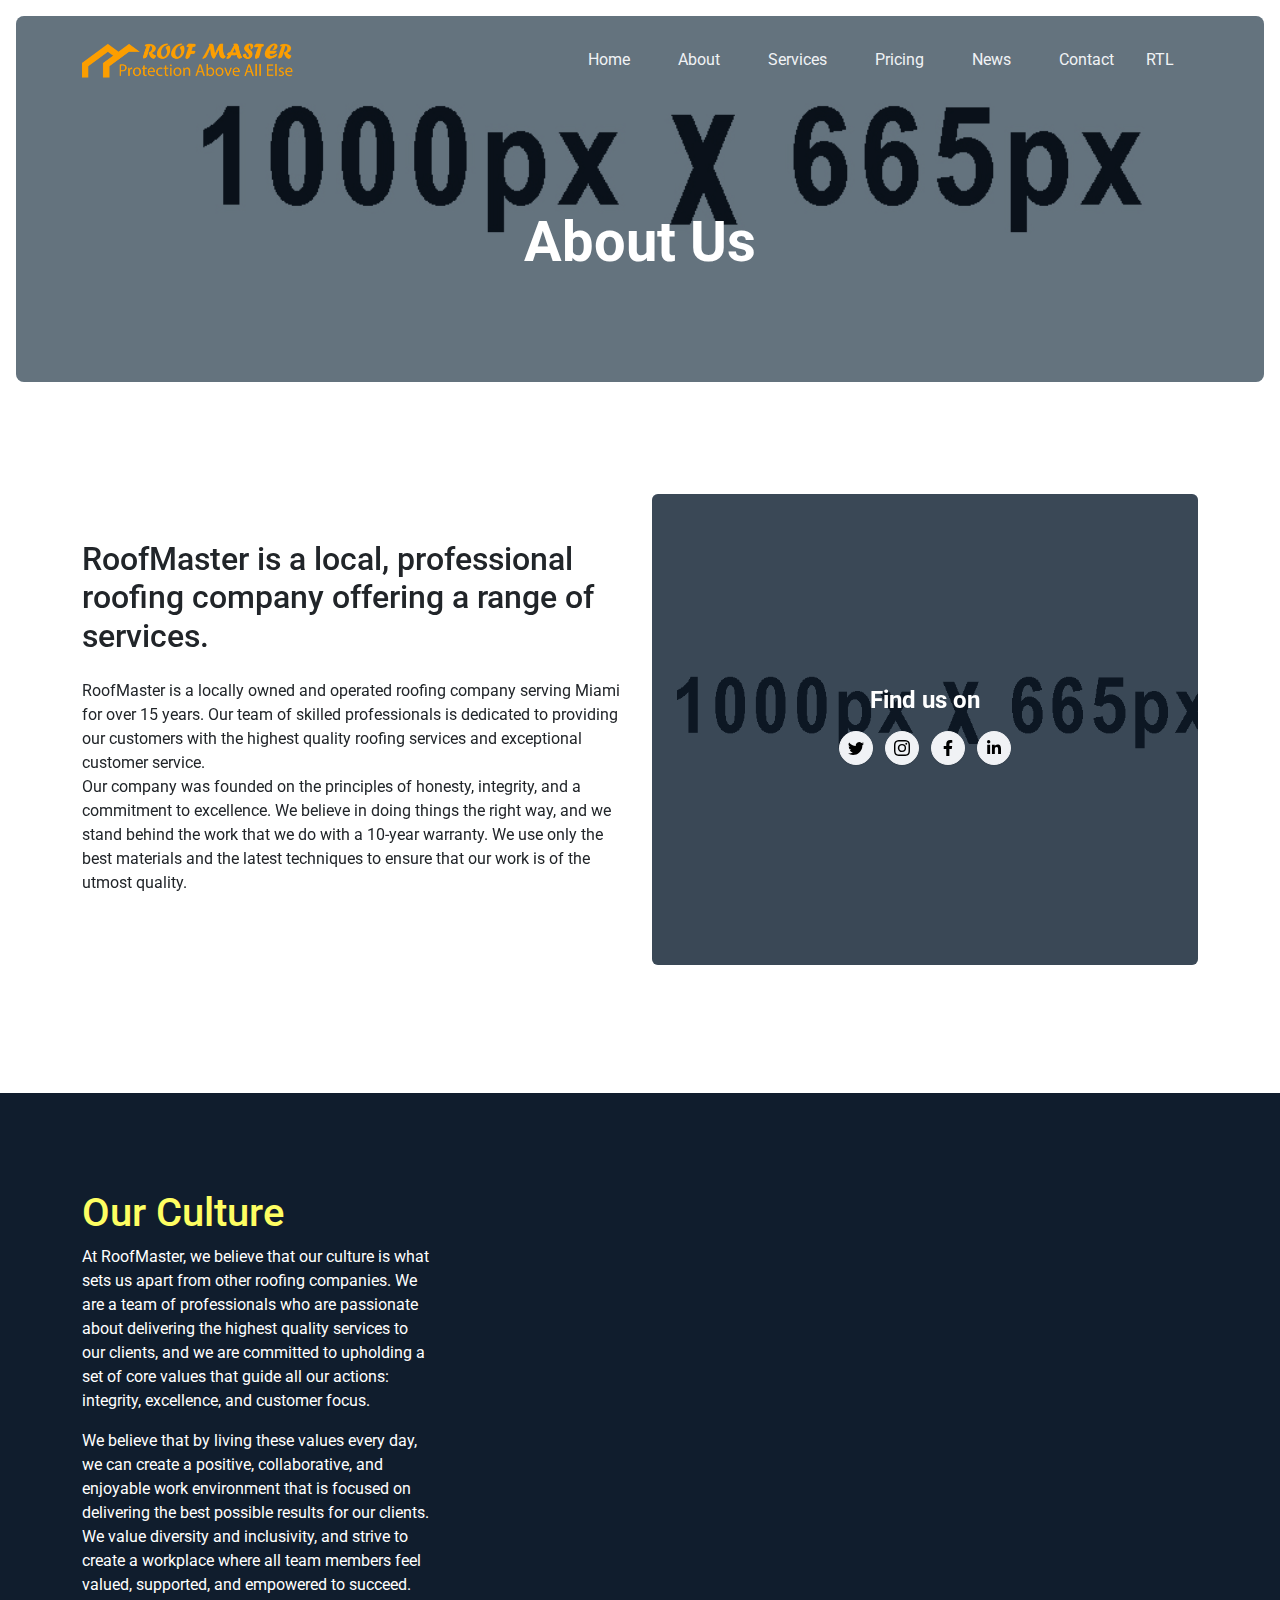
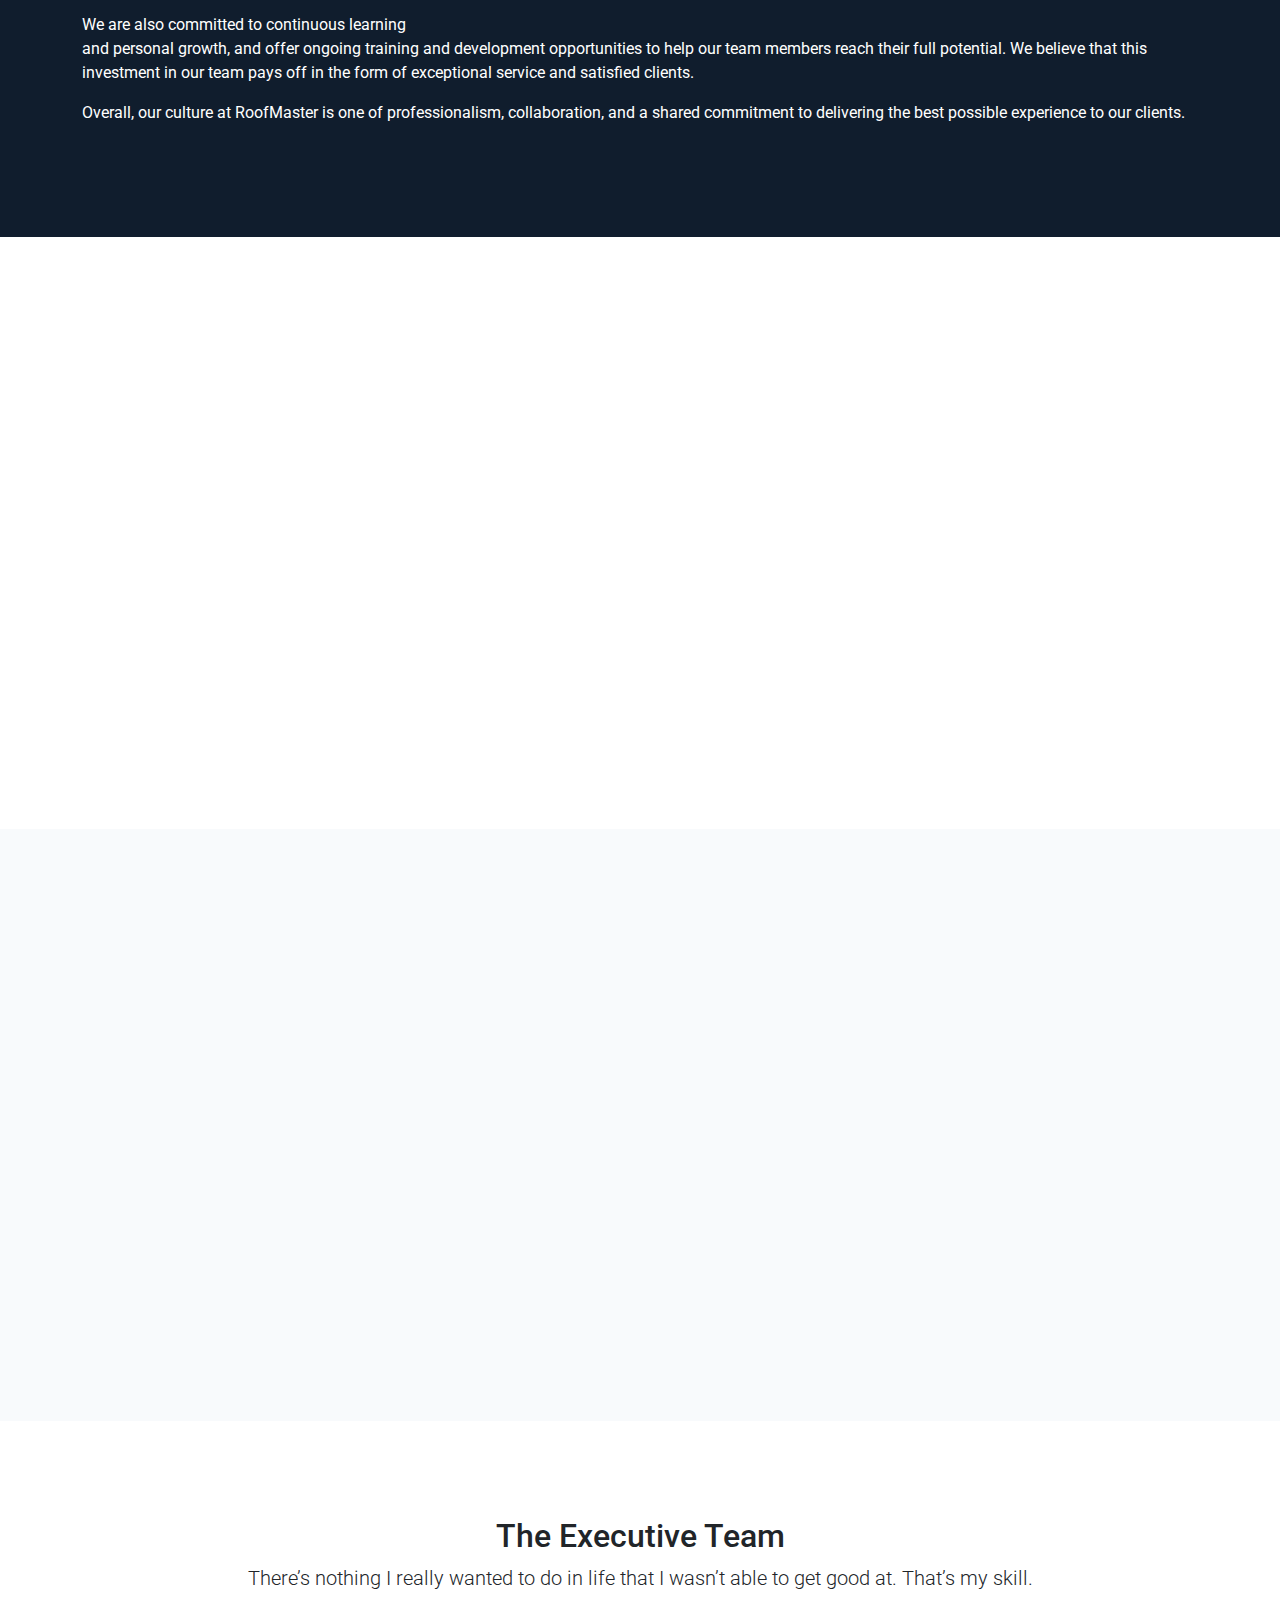
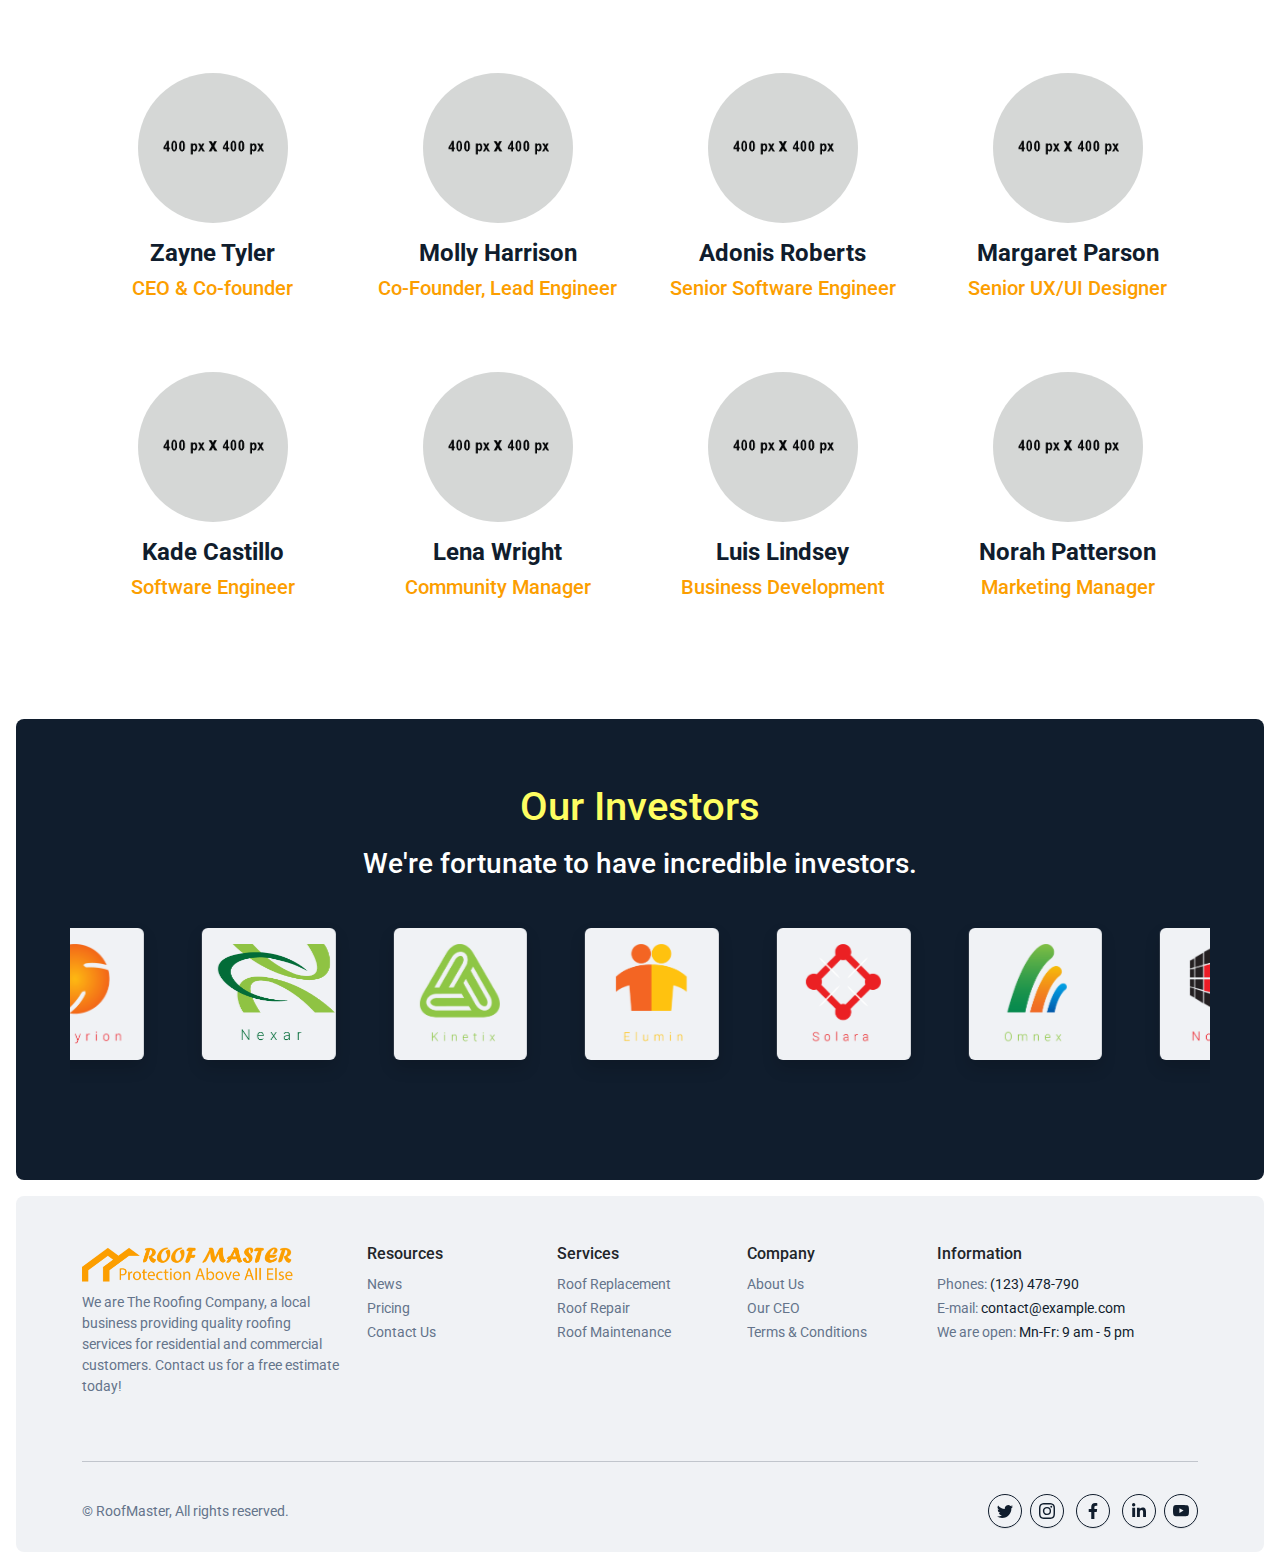
<file: about-us.html>
<!DOCTYPE html>
<html lang="en">
<head>
	<meta charset="utf-8">
	<meta name="viewport" content="width=device-width, initial-scale=1">

	<title>RoofMaster - Elevate Your Roofing Business with this HTML Template</title>
	<link rel="icon" href="./assets/logo/fav-icon.png" sizes="32x32">
	<link rel="icon" href="./assets/logo/fav-icon.png" sizes="192x192">
	<link rel="apple-touch-icon" href="./assets/logo/fav-icon.png">

	<link rel="stylesheet" type="text/css" href="./assets/library/glide/css/glide.core.min.css">
	<link rel="stylesheet" type="text/css" href="./assets/library/glide/css/glide.theme.min.css">

	<link rel="stylesheet" type="text/css" href="./assets/library/aos/aos.css">
	<link rel="stylesheet" type="text/css" href="./assets/css/main.min.css">
	<link rel="stylesheet" type="text/css" href="./assets/css/style.css">


</head>
<body>
	
	<!-- header top -->
	<div class="position-relative z-index-5">
		<nav class="navbar navbar-dark navbar-expand-xl position-absolute mt-2 w-100">
			<div class="container">

				<a class="navbar-brand d-flex align-items-center ms-3 ms-sm-0" href="./index.html">
					<img src="./assets/logo/logo.png" height="40" alt="brand">
				</a>

				<button class="navbar-toggler collapsed me-3 me-sm-0" type="button" data-bs-toggle="collapse" data-bs-target="#navbarNav"
				aria-controls="navbarNav" aria-expanded="false" aria-label="Toggle navigation">
					<span class="toggler-icon top-bar"></span>
					<span class="toggler-icon middle-bar"></span>
					<span class="toggler-icon bottom-bar"></span>
				</button>

				<div class="collapse navbar-collapse bg-light bg-xl-transparent px-3 z-index-5 rounded-4 mx-3 mx-sm-0" id="navbarNav">
					<ul class="navbar-nav ms-auto">
						<li class="nav-item">
							<a class="nav-link active text-dark text-xl-light text-primary-hover py-3 px-xl-4" aria-current="page" href="./index.html">Home</a>
						</li>
						<li class="nav-item">
							<a class="nav-link text-dark text-xl-light text-primary-hover py-3 px-xl-4" href="./about-us.html">About</a>
						</li>
						<li class="nav-item">
							<a class="nav-link text-dark text-xl-light text-primary-hover py-3 px-xl-4" href="./services.html">Services</a>
						</li>
						<li class="nav-item">
							<a class="nav-link text-dark text-xl-light text-primary-hover py-3 px-xl-4" href="./pricing.html">Pricing</a>
						</li>
						<li class="nav-item">
							<a class="nav-link text-dark text-xl-light text-primary-hover py-3 px-xl-4" href="./blog.html">News</a>
						</li>
						<li class="nav-item">
							<a class="nav-link text-dark text-xl-light text-primary-hover py-3 ps-xl-4" href="./contact-us.html">Contact</a>
						</li>
						<li class="nav-item">
							<a class="nav-link text-dark text-xl-light text-primary-hover py-3 ps-xl-4" href="./index-rtl.html">RTL</a>
						</li>
					</ul>
				</div>
			</div>
		</nav>
	</div>


	<!-- header body -->
	<div class="rounded-3 m-1 m-md-2 m-xl-3 d-flex align-items-center pt-7 position-relative">
		<div
			class="position-absolute rounded-3 bg-size-cover top-0 end-0 bottom-0 start-0" 
			style="background: url(./assets/img/bg/bg4.jpg) center center no-repeat;"
			>
		</div>
		<div
			class="position-absolute rounded-3 top-0 end-0 bottom-0 start-0 bg-dark bg-opacity-50" 
			style=""
			>
		</div>
		<header class="container">
			<div class="d-flex min-vh-20 min-vh-md-25 min-vh-xl-30 align-items-center justify-content-center">

				<h1 class="text-white text-center display-4 fw-bold" data-aos="zoom-in" data-aos-duration="3000">
					About Us
				</h1>

			</div>
		</header>

	</div>

	<section class="pt-5 pb-8">
		<div class="container">
			<div class="row align-items-center justify-content-between">
				<div class="col-lg-6 mt-5" data-aos="zoom-in" data-aos-duration="3000">
					<h2>
						RoofMaster is a local, professional roofing company offering a range of services.
					</h2>
					<div class="my-4">
						RoofMaster is a locally owned and operated roofing company serving Miami for over 15 years. Our team of skilled professionals is dedicated to providing our customers with the highest quality roofing services and exceptional customer service.
						<br>
						Our company was founded on the principles of honesty, integrity, and a commitment to excellence. We believe in doing things the right way, and we stand behind the work that we do with a 10-year warranty. We use only the best materials and the latest techniques to ensure that our work is of the utmost quality.
					</div>
				</div>

				<div class="col-lg-6 mt-5" data-aos="zoom-in" data-aos-duration="3000">
					<div class="py-6 py-sm-7 py-md-10 position-relative">
						<div class="position-absolute top-0 bottom-0 start-0 end-0 z-index-n2 rounded bg-size-cover" style="background: url(./assets/img/bg/bg20.jpg) center center no-repeat;"></div>
						<div class="position-absolute top-0 bottom-0 start-0 end-0 bg-dark rounded bg-opacity-75 z-index-n1"></div>
						<div>
							<h4 class="text-center text-white fw-bolder">
								Find us on
							</h4>

							<div class="text-center">
								<!-- twitter icon -->
								<a href="javascript:;"
									class="btn btn-light social my-2 mx-1 p-2 rounded-circle"
									>
									<span class="d-flex justify-content-center align-items-center">
										<svg xmlns="http://www.w3.org/2000/svg" width="16" height="16" fill="currentColor" viewBox="0 0 16 16">
											<path d="M5.026 15c6.038 0 9.341-5.003 9.341-9.334 0-.14 0-.282-.006-.422A6.685 6.685 0 0 0 16 3.542a6.658 6.658 0 0 1-1.889.518 3.301 3.301 0 0 0 1.447-1.817 6.533 6.533 0 0 1-2.087.793A3.286 3.286 0 0 0 7.875 6.03a9.325 9.325 0 0 1-6.767-3.429 3.289 3.289 0 0 0 1.018 4.382A3.323 3.323 0 0 1 .64 6.575v.045a3.288 3.288 0 0 0 2.632 3.218 3.203 3.203 0 0 1-.865.115 3.23 3.23 0 0 1-.614-.057 3.283 3.283 0 0 0 3.067 2.277A6.588 6.588 0 0 1 .78 13.58a6.32 6.32 0 0 1-.78-.045A9.344 9.344 0 0 0 5.026 15z"/>
										</svg>
									</span>
								</a>

								<!-- intagram icon -->
								<a href="javascript:;"
									class="btn btn-light social my-2 mx-1 p-2 rounded-circle"
									>
									<span class="d-flex justify-content-center align-items-center">
										<svg xmlns="http://www.w3.org/2000/svg" width="16" height="16" fill="currentColor" viewBox="0 0 16 16">
								           		<path d="M8 0C5.829 0 5.556.01 4.703.048 3.85.088 3.269.222 2.76.42a3.917 3.917 0 0 0-1.417.923A3.927 3.927 0 0 0 .42 2.76C.222 3.268.087 3.85.048 4.7.01 5.555 0 5.827 0 8.001c0 2.172.01 2.444.048 3.297.04.852.174 1.433.372 1.942.205.526.478.972.923 1.417.444.445.89.719 1.416.923.51.198 1.09.333 1.942.372C5.555 15.99 5.827 16 8 16s2.444-.01 3.298-.048c.851-.04 1.434-.174 1.943-.372a3.916 3.916 0 0 0 1.416-.923c.445-.445.718-.891.923-1.417.197-.509.332-1.09.372-1.942C15.99 10.445 16 10.173 16 8s-.01-2.445-.048-3.299c-.04-.851-.175-1.433-.372-1.941a3.926 3.926 0 0 0-.923-1.417A3.911 3.911 0 0 0 13.24.42c-.51-.198-1.092-.333-1.943-.372C10.443.01 10.172 0 7.998 0h.003zm-.717 1.442h.718c2.136 0 2.389.007 3.232.046.78.035 1.204.166 1.486.275.373.145.64.319.92.599.28.28.453.546.598.92.11.281.24.705.275 1.485.039.843.047 1.096.047 3.231s-.008 2.389-.047 3.232c-.035.78-.166 1.203-.275 1.485a2.47 2.47 0 0 1-.599.919c-.28.28-.546.453-.92.598-.28.11-.704.24-1.485.276-.843.038-1.096.047-3.232.047s-2.39-.009-3.233-.047c-.78-.036-1.203-.166-1.485-.276a2.478 2.478 0 0 1-.92-.598 2.48 2.48 0 0 1-.6-.92c-.109-.281-.24-.705-.275-1.485-.038-.843-.046-1.096-.046-3.233 0-2.136.008-2.388.046-3.231.036-.78.166-1.204.276-1.486.145-.373.319-.64.599-.92.28-.28.546-.453.92-.598.282-.11.705-.24 1.485-.276.738-.034 1.024-.044 2.515-.045v.002zm4.988 1.328a.96.96 0 1 0 0 1.92.96.96 0 0 0 0-1.92zm-4.27 1.122a4.109 4.109 0 1 0 0 8.217 4.109 4.109 0 0 0 0-8.217zm0 1.441a2.667 2.667 0 1 1 0 5.334 2.667 2.667 0 0 1 0-5.334z"/>
								          </svg>
									</span>
								</a>

								<!-- facebook icon -->
								<a href="javascript:;"
									class="btn btn-light social my-2 mx-1 p-2 rounded-circle"
									>
									<span class="d-flex justify-content-center align-items-center">
										<svg xmlns="http://www.w3.org/2000/svg" width="16" height="16" fill="currentColor" viewBox="0 0 320 512">
											<path d="M279.14 288l14.22-92.66h-88.91v-60.13c0-25.35 12.42-50.06 52.24-50.06h40.42V6.26S260.43 0 225.36 0c-73.22 0-121.08 44.38-121.08 124.72v70.62H22.89V288h81.39v224h100.17V288z"/>
										</svg>
									</span>
								</a>

								<!-- linkedIn icon -->
								<a href="javascript:;"
									class="btn btn-light social my-2 mx-1 p-2 rounded-circle"
									>
									<span class="d-flex justify-content-center align-items-center">
										<svg xmlns="http://www.w3.org/2000/svg" width="16" height="16" fill="currentColor" viewBox="0 0 448 512">
											<path d="M100.28 448H7.4V148.9h92.88zM53.79 108.1C24.09 108.1 0 83.5 0 53.8a53.79 53.79 0 0 1 107.58 0c0 29.7-24.1 54.3-53.79 54.3zM447.9 448h-92.68V302.4c0-34.7-.7-79.2-48.29-79.2-48.29 0-55.69 37.7-55.69 76.7V448h-92.78V148.9h89.08v40.8h1.3c12.4-23.5 42.69-48.3 87.88-48.3 94 0 111.28 61.9 111.28 142.3V448z"/>
										</svg>
									</span>
								</a>

							</div>
						</div>
					</div>
				</div>
			</div>		
		</div>
	</section>

	<!-- Our Culture -->
	<section class="pb-3 py-lg-7 bg-dark text-white">
		<div class="container">
			<div class="clearfix">
				<div class="col-12 col-lg-8 float-md-end pt-3 pt-lg-5 pb-3 ms-md-4" data-aos="zoom-in" data-aos-duration="3000">
					<div class="py-8 py-md-10 position-relative">
						<div class="position-absolute top-0 bottom-0 start-0 end-0 rounded bg-size-cover" style="background: url(./assets/img/bg/bg8.jpg) center center no-repeat;"></div>
					</div>
				</div>
				<div>
					<h2 class="h1 text-info">
						Our Culture
					</h2>
					<p>
						At RoofMaster, we believe that our culture is what sets us apart from other roofing companies. We are a team of professionals who are passionate about delivering the highest quality services to our clients, and we are committed to upholding a set of core values that guide all our actions: integrity, excellence, and customer focus.
					</p>
				</div>
				<div>
					<p>
						We believe that by living these values every day, we can create a positive, collaborative, and enjoyable work environment that is focused on delivering the best possible results for our clients. We value diversity and inclusivity, and strive to create a workplace where all team members feel valued, supported, and empowered to succeed.
					</p>
					<p>
						We are also committed to continuous learning and personal growth, and offer ongoing training and development opportunities to help our team members reach their full potential. We believe that this investment in our team pays off in the form of exceptional service and satisfied clients.
					</p>
					<p>
						Overall, our culture at RoofMaster is one of professionalism, collaboration, and a shared commitment to delivering the best possible experience to our clients.
					</p>
				</div>
			</div>
		</div>
	</section>

	<!-- Our story -->
	<section class="pb-lg-7 pt-lg-6">
		<div class="container">
			<div class="row justify-content-between align-items-center">
				<div class="col-12 col-lg-6 mt-4 mt-lg-5" data-aos="zoom-in" data-aos-duration="3000">
					<h2>
						Our Story
					</h2>
					<p>
						RoofMaster was founded by a group of experienced roofing professionals who were passionate about delivering the highest quality services to their clients. They saw a need in the market for a roofing company that was truly dedicated to customer satisfaction, and set out to fill that need with RoofMaster.
					</p>
					<p>
						From the beginning, RoofMaster's founders were committed to building a company that was based on a set of core values: integrity, excellence, and customer focus. They believed that by upholding these values in all their actions, they could create a company that was truly different from the rest - one that was known for its reliability, professionalism, and commitment to quality.
					</p>
				</div>
				<div class="col-lg-6 mt-5" data-aos="zoom-in" data-aos-duration="3000">
					<div class="py-8 py-md-10 position-relative">
						<div class="position-absolute top-0 bottom-0 start-0 end-0 rounded bg-size-cover" style="background: url(./assets/img/bg/bg2.jpg) center center no-repeat;"></div>
					</div>
				</div>
			</div>
		</div>
	</section>

	<section class="pb-lg-7 pt-lg-6 bg-gray-2">
		<div class="container">
			<div class="row justify-content-between align-items-center">
				<div class="col-lg-6 mt-5 order-last order-lg-first" data-aos="zoom-in" data-aos-duration="3000">
					<div class="py-8 py-md-10 position-relative">
						<div class="position-absolute top-0 bottom-0 start-0 end-0 rounded bg-size-cover" style="background: url(./assets/img/bg/bg14.jpg) center center no-repeat;"></div>
					</div>
				</div>

				<div class="col-12 col-lg-6 mt-4 mt-lg-5" data-aos="zoom-in" data-aos-duration="3000">
					<p>
						Over the years, RoofMaster has grown into a leading provider of roofing solutions for homes and businesses in the [region]. Its team of certified technicians has a reputation for delivering the highest level of workmanship, using only the best materials and techniques. RoofMaster is also known for its exceptional customer service, with a commitment to responding quickly to client inquiries and working closely with each client to ensure their complete satisfaction.
					</p>
					<p>
						Today, RoofMaster is proud to be a trusted and respected name in the roofing industry, and looks forward to many more years of serving its valued clients.
					</p>

					<h6>
						The RoofMaster Team
					</h6>
				</div>
			</div>
		</div>
	</section>

	<!-- Team -->
	<section class="py-6 py-lg-7">
		<div class="container">
			<div class="text-center">
				<h2>
					The Executive Team
				</h2>
				<p class="lead">
					There’s nothing I really wanted to do in life that I wasn’t able to get good at. That’s my skill.
				</p>
			</div>
			<div class="row justify-content-center">
				<a href="./blog-author.html" class="col-12 col-sm-6 col-lg-4 col-xl-3 text-center mt-6">
					<img src="./assets/img/team/t1.jpg" class="rounded-circle" width="150" height="150" alt="team member">
					<h4 class="fw-bolder mt-3 mb-2 text-dark">
						Zayne Tyler
					</h4>
					<h5 class="text-primary">
						CEO & Co-founder
					</h5>
				</a>
				<a href="./blog-author.html" class="col-12 col-sm-6 col-lg-4 col-xl-3 text-center mt-6">
					<img src="./assets/img/team/t2.jpg" class="rounded-circle" width="150" height="150" alt="team member">
					<h4 class="fw-bolder mt-3 mb-2 text-dark">
						Molly Harrison
					</h4>
					<h5 class="text-primary">
						Co-Founder, Lead Engineer
					</h5>
				</a>
				<a href="./blog-author.html" class="col-12 col-sm-6 col-lg-4 col-xl-3 text-center mt-6">
					<img src="./assets/img/team/t3.jpg" class="rounded-circle" width="150" height="150" alt="team member">
					<h4 class="fw-bolder mt-3 mb-2 text-dark">
						Adonis Roberts
					</h4>
					<h5 class="text-primary">
						Senior Software Engineer
					</h5>
				</a>
				<a href="./blog-author.html" class="col-12 col-sm-6 col-lg-4 col-xl-3 text-center mt-6">
					<img src="./assets/img/team/t4.jpg" class="rounded-circle" width="150" height="150" alt="team member">
					<h4 class="fw-bolder mt-3 mb-2 text-dark">
						Margaret Parson
					</h4>
					<h5 class="text-primary">
						Senior UX/UI Designer
					</h5>
				</a>
				<a href="./blog-author.html" class="col-12 col-sm-6 col-lg-4 col-xl-3 text-center mt-6">
					<img src="./assets/img/team/t5.jpg" class="rounded-circle" width="150" height="150" alt="team member">
					<h4 class="fw-bolder mt-3 mb-2 text-dark">
						Kade Castillo
					</h4>
					<h5 class="text-primary">
						Software Engineer
					</h5>
				</a>
				<a href="./blog-author.html" class="col-12 col-sm-6 col-lg-4 col-xl-3 text-center mt-6">
					<img src="./assets/img/team/t6.jpg" class="rounded-circle" width="150" height="150" alt="team member">
					<h4 class="fw-bolder mt-3 mb-2 text-dark">
						Lena Wright
					</h4>
					<h5 class="text-primary">
						Community Manager
					</h5>
				</a>
				<a href="./blog-author.html" class="col-12 col-sm-6 col-lg-4 col-xl-3 text-center mt-6">
					<img src="./assets/img/team/t7.jpg" class="rounded-circle" width="150" height="150" alt="team member">
					<h4 class="fw-bolder mt-3 mb-2 text-dark">
						Luis Lindsey
					</h4>
					<h5 class="text-primary">
						Business Development
					</h5>
				</a>
				<a href="./blog-author.html" class="col-12 col-sm-6 col-lg-4 col-xl-3 text-center mt-6">
					<img src="./assets/img/team/t8.jpg" class="rounded-circle" width="150" height="150" alt="team member">
					<h4 class="fw-bolder mt-3 mb-2 text-dark">
						Norah Patterson
					</h4>
					<h5 class="text-primary">
						Marketing Manager
					</h5>
				</a>
			</div>
		</div>
	</section>


	<!-- Investors -->
	<section class="pt-3 pb-7 bg-dark text-white m-1 m-md-2 m-xl-3 rounded-3">
		<div class="">
				<h2 class="h1 text-center text-info mt-5">Our Investors</h2>
				<h3 class="text-center mt-3 mb-4">
					We're fortunate to have incredible investors.
				</h3>
			<div class="glide glideClients">
				<div class="glide__track container" data-glide-el="track">
					<ul class="glide__slides">
						<li class="glide__slide rounded p-4">
							<div class="p-3 rounded shadow text-center bg-light">
								<img src="assets/img/client/logo1.png" height="100" alt="client">
							</div>
						</li>
						<li class="glide__slide rounded p-4">
							<div class="p-3 rounded shadow text-center bg-light">
								<img src="assets/img/client/logo2.png" height="100" alt="client">
							</div>
						</li>
						<li class="glide__slide rounded p-4">
							<div class="p-3 rounded shadow text-center bg-light">
								<img src="assets/img/client/logo3.png" height="100" alt="client">
							</div>
						</li>
						<li class="glide__slide rounded p-4">
							<div class="p-3 rounded shadow text-center bg-light">
								<img src="assets/img/client/logo4.png" height="100" alt="client">
							</div>
						</li>
						<li class="glide__slide rounded p-4">
							<div class="p-3 rounded shadow text-center bg-light">
								<img src="assets/img/client/logo5.png" height="100" alt="client">
							</div>
						</li>
						<li class="glide__slide rounded p-4">
							<div class="p-3 rounded shadow text-center bg-light">
								<img src="assets/img/client/logo6.png" height="100" alt="client">
							</div>
						</li>
						<li class="glide__slide rounded p-4">
							<div class="p-3 rounded shadow text-center bg-light">
								<img src="assets/img/client/logo7.png" height="100" alt="client">
							</div>
						</li>
						<li class="glide__slide rounded p-4">
							<div class="p-3 rounded shadow text-center bg-light">
								<img src="assets/img/client/logo8.png" height="100" alt="client">
							</div>
						</li>
						<li class="glide__slide rounded p-4">
							<div class="p-3 rounded shadow text-center bg-light">
								<img src="assets/img/client/logo9.png" height="100" alt="client">
							</div>
						</li>		
					</ul>
				</div>
			</div>
		</div>
	</section>


	<!-- Footer 1 -->
	<footer class="bg-light m-1 m-md-2 m-xl-3 rounded-3">
		<div class="container">
			<div class="row py-5 justify-content-between">
				<div class="col-12 col-lg-3">
					<div>
						<a class="navbar-brand d-flex align-items-center" href="./index.html">
							<img src="./assets/logo/logo.png" height="40" alt="brand">
						</a>
					</div>

					<p class="mt-2 text-gray small">
						We are The Roofing Company, a local business providing quality roofing services for residential and commercial customers. Contact us for a free estimate today!
					</p>
				</div>

				<div class="col-12 col-md-3 col-lg-2">
					<h6 class="mt-3 mt-lg-0">Resources</h6>
					<div>
						<a href="./blog.html" class="text-gray small">News</a>
					</div>
					<div>
						<a href="./pricing.html" class="text-gray small">Pricing</a>
					</div>
					<div>
						<a href="./contact-us.html" class="text-gray small">Contact Us</a>
					</div>
				</div>

				<div class="col-12 col-md-3 col-lg-2">
					<h6 class="mt-3 mt-lg-0">Services</h6>
					<div>
						<a href="./services.html" class="text-decoration-none text-gray small">Roof Replacement</a>
					</div>
					<div>
						<a href="./services.html" class="text-decoration-none text-gray small">Roof Repair</a>
					</div>
					<div>
						<a href="./services.html" class="text-decoration-none text-gray small">Roof Maintenance</a>
					</div>
				</div>

				<div class="col-12 col-md-3 col-lg-2">
					<h6 class="mt-3 mt-lg-0">Company</h6>
					<div>
						<a href="./about-us.html" class="text-decoration-none text-gray small">About Us</a>
					</div>
					<div>
						<a href="./blog-author.html" class="text-decoration-none text-gray small">Our CEO</a>
					</div>
					<div>
						<a href="./terms-conditions.html" class="text-decoration-none text-gray small">Terms &amp; Conditions</a>
					</div>
				</div>

				<div class="col-12 col-md-3 col-lg-3">
					<h6 class="mt-3 mt-lg-0">Information</h6>
					<div>
						<a href="javascript:;" class="text-gray small">Phones: <span class="text-dark">(123) 478-790</span></a>
					</div>
					<div>
						<a href="javascript:;" class="text-gray small">E-mail: <span class="text-dark">contact@example.com</span></a>
					</div>
					<div>
						<a href="javascript:;" class="text-gray small">We are open: <span class="text-dark">Mn-Fr: 9 am - 5 pm</span></a>
					</div>
				</div>
			</div>

			<hr class="border-secondary my-0 opacity-25">

			<div class="d-flex justify-content-between align-items-center flex-wrap pt-3 pb-4">
				<div class="order-last order-md-first text-gray small mt-3">
					&copy; RoofMaster, All rights reserved.
				</div>

				<div class="order-first order-md-last mt-3">
					<!-- twitter icon -->
					<a href="javascript:;"
						class="btn btn-outline-dark social p-2 rounded-circle"
						>
						<span class="d-flex justify-content-center align-items-center">
							<svg xmlns="http://www.w3.org/2000/svg" width="16" height="16" fill="currentColor" viewBox="0 0 16 16">
								<path d="M5.026 15c6.038 0 9.341-5.003 9.341-9.334 0-.14 0-.282-.006-.422A6.685 6.685 0 0 0 16 3.542a6.658 6.658 0 0 1-1.889.518 3.301 3.301 0 0 0 1.447-1.817 6.533 6.533 0 0 1-2.087.793A3.286 3.286 0 0 0 7.875 6.03a9.325 9.325 0 0 1-6.767-3.429 3.289 3.289 0 0 0 1.018 4.382A3.323 3.323 0 0 1 .64 6.575v.045a3.288 3.288 0 0 0 2.632 3.218 3.203 3.203 0 0 1-.865.115 3.23 3.23 0 0 1-.614-.057 3.283 3.283 0 0 0 3.067 2.277A6.588 6.588 0 0 1 .78 13.58a6.32 6.32 0 0 1-.78-.045A9.344 9.344 0 0 0 5.026 15z"/>
							</svg>
						</span>
					</a>

					<!-- intagram icon -->
					<a href="javascript:;"
						class="btn btn-outline-dark social mx-1 p-2 rounded-circle"
						>
						<span class="d-flex justify-content-center align-items-center">
							<svg xmlns="http://www.w3.org/2000/svg" width="16" height="16" fill="currentColor" viewBox="0 0 16 16">
					           		<path d="M8 0C5.829 0 5.556.01 4.703.048 3.85.088 3.269.222 2.76.42a3.917 3.917 0 0 0-1.417.923A3.927 3.927 0 0 0 .42 2.76C.222 3.268.087 3.85.048 4.7.01 5.555 0 5.827 0 8.001c0 2.172.01 2.444.048 3.297.04.852.174 1.433.372 1.942.205.526.478.972.923 1.417.444.445.89.719 1.416.923.51.198 1.09.333 1.942.372C5.555 15.99 5.827 16 8 16s2.444-.01 3.298-.048c.851-.04 1.434-.174 1.943-.372a3.916 3.916 0 0 0 1.416-.923c.445-.445.718-.891.923-1.417.197-.509.332-1.09.372-1.942C15.99 10.445 16 10.173 16 8s-.01-2.445-.048-3.299c-.04-.851-.175-1.433-.372-1.941a3.926 3.926 0 0 0-.923-1.417A3.911 3.911 0 0 0 13.24.42c-.51-.198-1.092-.333-1.943-.372C10.443.01 10.172 0 7.998 0h.003zm-.717 1.442h.718c2.136 0 2.389.007 3.232.046.78.035 1.204.166 1.486.275.373.145.64.319.92.599.28.28.453.546.598.92.11.281.24.705.275 1.485.039.843.047 1.096.047 3.231s-.008 2.389-.047 3.232c-.035.78-.166 1.203-.275 1.485a2.47 2.47 0 0 1-.599.919c-.28.28-.546.453-.92.598-.28.11-.704.24-1.485.276-.843.038-1.096.047-3.232.047s-2.39-.009-3.233-.047c-.78-.036-1.203-.166-1.485-.276a2.478 2.478 0 0 1-.92-.598 2.48 2.48 0 0 1-.6-.92c-.109-.281-.24-.705-.275-1.485-.038-.843-.046-1.096-.046-3.233 0-2.136.008-2.388.046-3.231.036-.78.166-1.204.276-1.486.145-.373.319-.64.599-.92.28-.28.546-.453.92-.598.282-.11.705-.24 1.485-.276.738-.034 1.024-.044 2.515-.045v.002zm4.988 1.328a.96.96 0 1 0 0 1.92.96.96 0 0 0 0-1.92zm-4.27 1.122a4.109 4.109 0 1 0 0 8.217 4.109 4.109 0 0 0 0-8.217zm0 1.441a2.667 2.667 0 1 1 0 5.334 2.667 2.667 0 0 1 0-5.334z"/>
					          </svg>
						</span>
					</a>

					<!-- facebook icon -->
					<a href="javascript:;"
						class="btn btn-outline-dark social mx-1 p-2 rounded-circle"
						>
						<span class="d-flex justify-content-center align-items-center">
							<svg xmlns="http://www.w3.org/2000/svg" width="16" height="16" fill="currentColor" viewBox="0 0 320 512">
								<path d="M279.14 288l14.22-92.66h-88.91v-60.13c0-25.35 12.42-50.06 52.24-50.06h40.42V6.26S260.43 0 225.36 0c-73.22 0-121.08 44.38-121.08 124.72v70.62H22.89V288h81.39v224h100.17V288z"/>
							</svg>
						</span>
					</a>

					<!-- linkedIn icon -->
					<a href="javascript:;"
						class="btn btn-outline-dark social mx-1 p-2 rounded-circle"
						>
						<span class="d-flex justify-content-center align-items-center">
							<svg xmlns="http://www.w3.org/2000/svg" width="16" height="16" fill="currentColor" viewBox="0 0 448 512">
								<path d="M100.28 448H7.4V148.9h92.88zM53.79 108.1C24.09 108.1 0 83.5 0 53.8a53.79 53.79 0 0 1 107.58 0c0 29.7-24.1 54.3-53.79 54.3zM447.9 448h-92.68V302.4c0-34.7-.7-79.2-48.29-79.2-48.29 0-55.69 37.7-55.69 76.7V448h-92.78V148.9h89.08v40.8h1.3c12.4-23.5 42.69-48.3 87.88-48.3 94 0 111.28 61.9 111.28 142.3V448z"/>
							</svg>
						</span>
					</a>

					<!-- youtube icon -->
					<a href="javascript:;"
						class="btn btn-outline-dark social p-2 rounded-circle"
						>
						<span class="d-flex justify-content-center align-items-center">
							<svg xmlns="http://www.w3.org/2000/svg" width="16" height="16" fill="currentColor" viewBox="0 0 16 16">
								<path d="M8.051 1.999h.089c.822.003 4.987.033 6.11.335a2.01 2.01 0 0 1 1.415 1.42c.101.38.172.883.22 1.402l.01.104.022.26.008.104c.065.914.073 1.77.074 1.957v.075c-.001.194-.01 1.108-.082 2.06l-.008.105-.009.104c-.05.572-.124 1.14-.235 1.558a2.007 2.007 0 0 1-1.415 1.42c-1.16.312-5.569.334-6.18.335h-.142c-.309 0-1.587-.006-2.927-.052l-.17-.006-.087-.004-.171-.007-.171-.007c-1.11-.049-2.167-.128-2.654-.26a2.007 2.007 0 0 1-1.415-1.419c-.111-.417-.185-.986-.235-1.558L.09 9.82l-.008-.104A31.4 31.4 0 0 1 0 7.68v-.123c.002-.215.01-.958.064-1.778l.007-.103.003-.052.008-.104.022-.26.01-.104c.048-.519.119-1.023.22-1.402a2.007 2.007 0 0 1 1.415-1.42c.487-.13 1.544-.21 2.654-.26l.17-.007.172-.006.086-.003.171-.007A99.788 99.788 0 0 1 7.858 2h.193zM6.4 5.209v4.818l4.157-2.408L6.4 5.209z"/>
							</svg>
						</span>
					</a>
				</div>
			</div>
		</div>
	</footer>

	<!-- Button back to top -->
	<button
	    type="button"
	    class="btn btn-primary btn-back-to-top rounded-circle justify-content-center align-items-center z-index-4"
		>
			<i>
			<svg xmlns="http://www.w3.org/2000/svg" width="1.7rem" height="1.7rem" fill="currentColor" class="bi bi-arrow-up-short" viewBox="0 0 16 16">
				<path fill-rule="evenodd" d="M8 12a.5.5 0 0 0 .5-.5V5.707l2.146 2.147a.5.5 0 0 0 .708-.708l-3-3a.5.5 0 0 0-.708 0l-3 3a.5.5 0 1 0 .708.708L7.5 5.707V11.5a.5.5 0 0 0 .5.5z"/>
			</svg>
			</i>
	</button>


	<script src="./assets/library/bootstrap/js/bootstrap.bundle.min.js"></script>
	<script src="./assets/library/aos/aos.js"></script>
	<script src="./assets/library/glide/glide.min.js"></script>
	<script src="./assets/js/scripts.js"></script>
	

</body>
</html>
</file>
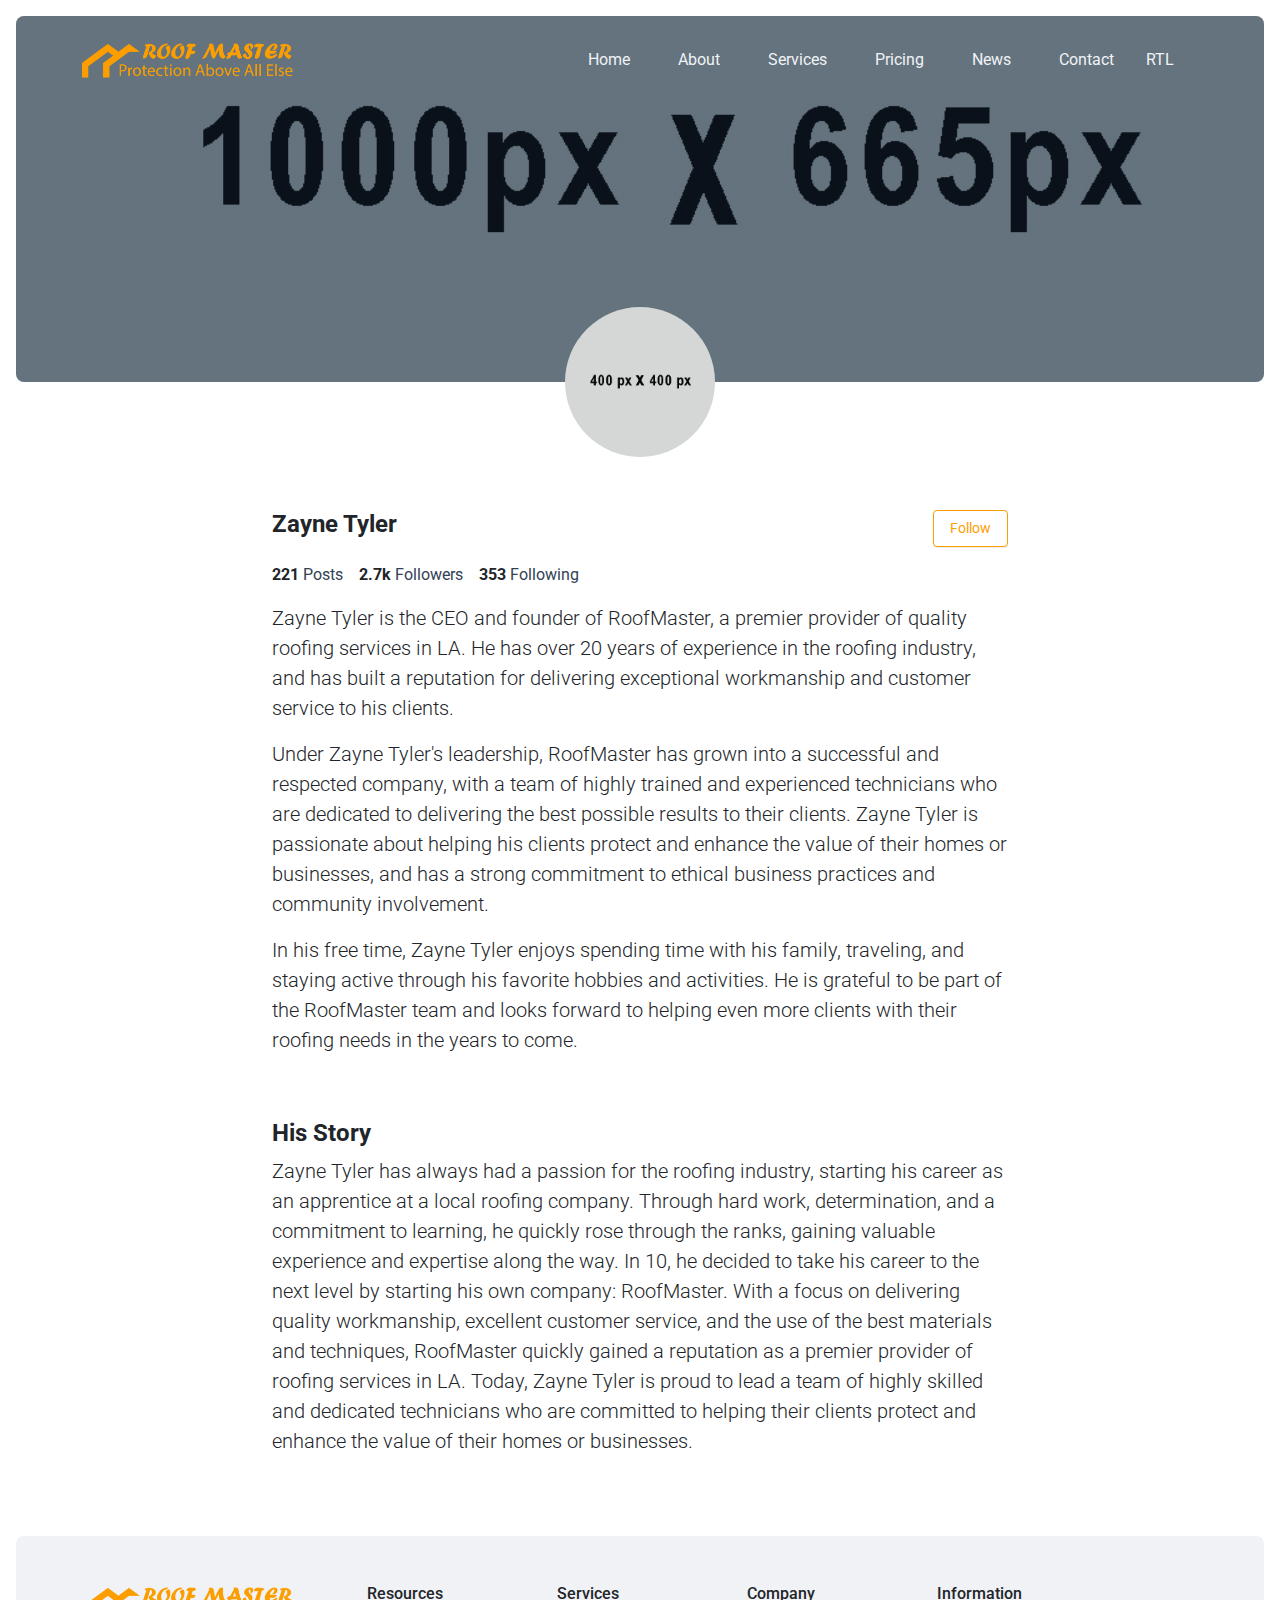
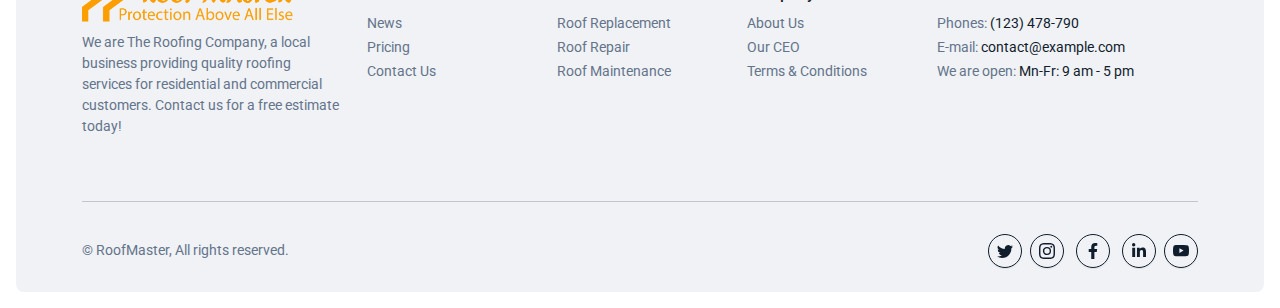
<file: blog-author.html>
<!DOCTYPE html>
<html lang="en">
<head>
	<meta charset="utf-8">
	<meta name="viewport" content="width=device-width, initial-scale=1">

	<title>RoofMaster - Elevate Your Roofing Business with this HTML Template</title>
	<link rel="icon" href="./assets/logo/fav-icon.png" sizes="32x32">
	<link rel="icon" href="./assets/logo/fav-icon.png" sizes="192x192">
	<link rel="apple-touch-icon" href="./assets/logo/fav-icon.png">

	<link rel="stylesheet" type="text/css" href="./assets/library/aos/aos.css">
	<link rel="stylesheet" type="text/css" href="./assets/css/main.min.css">
	<link rel="stylesheet" type="text/css" href="./assets/css/style.css">

</head>
<body>
	
	<!-- header top -->
	<div class="position-relative z-index-5">
		<nav class="navbar navbar-dark navbar-expand-xl position-absolute mt-2 w-100">
			<div class="container">

				<a class="navbar-brand d-flex align-items-center ms-3 ms-sm-0" href="./index.html">
					<img src="./assets/logo/logo.png" height="40" alt="brand">
				</a>

				<button class="navbar-toggler collapsed me-3 me-sm-0" type="button" data-bs-toggle="collapse" data-bs-target="#navbarNav"
				aria-controls="navbarNav" aria-expanded="false" aria-label="Toggle navigation">
					<span class="toggler-icon top-bar"></span>
					<span class="toggler-icon middle-bar"></span>
					<span class="toggler-icon bottom-bar"></span>
				</button>

				<div class="collapse navbar-collapse bg-light bg-xl-transparent px-3 z-index-5 rounded-4 mx-3 mx-sm-0" id="navbarNav">
					<ul class="navbar-nav ms-auto">
						<li class="nav-item">
							<a class="nav-link active text-dark text-xl-light text-primary-hover py-3 px-xl-4" aria-current="page" href="./index.html">Home</a>
						</li>
						<li class="nav-item">
							<a class="nav-link text-dark text-xl-light text-primary-hover py-3 px-xl-4" href="./about-us.html">About</a>
						</li>
						<li class="nav-item">
							<a class="nav-link text-dark text-xl-light text-primary-hover py-3 px-xl-4" href="./services.html">Services</a>
						</li>
						<li class="nav-item">
							<a class="nav-link text-dark text-xl-light text-primary-hover py-3 px-xl-4" href="./pricing.html">Pricing</a>
						</li>
						<li class="nav-item">
							<a class="nav-link text-dark text-xl-light text-primary-hover py-3 px-xl-4" href="./blog.html">News</a>
						</li>
						<li class="nav-item">
							<a class="nav-link text-dark text-xl-light text-primary-hover py-3 ps-xl-4" href="./contact-us.html">Contact</a>
						</li>
						<li class="nav-item">
							<a class="nav-link text-dark text-xl-light text-primary-hover py-3 ps-xl-4" href="./index-rtl.html">RTL</a>
						</li>
					</ul>
				</div>
			</div>
		</nav>
	</div>


	<!-- header body -->
	<div class="rounded-3 m-1 m-md-2 m-xl-3 d-flex align-items-center pt-7 position-relative">
		<div
			class="position-absolute rounded-3 bg-size-cover top-0 end-0 bottom-0 start-0" 
			style="background: url(./assets/img/bg/bg4.jpg) center center no-repeat;"
			>
		</div>
		<div
			class="position-absolute rounded-3 top-0 end-0 bottom-0 start-0 bg-dark bg-opacity-50" 
			style=""
			>
		</div>
		<header class="container">
			<div class="d-flex min-vh-20 min-vh-md-25 min-vh-xl-30 align-items-center justify-content-center">
			</div>
		</header>

	</div>

	<div class="position-relative mb-8 mt-n3" data-aos="fade-down" data-aos-duration="3000">
		<img 
			src="./assets/img/team/t1.jpg" width="150" 
			class="rounded-circle img-fluid position-absolute start-50 translate-middle" 
			alt="team" 
			>
	</div>

	<section class="pt-3 pt-7 pb-5">
		<div class="container">
			<div class="row justify-content-center">
				<div class="col-11 col-lg-8">
					<div class="d-flex justify-content-between">
						<h4 class="fw-bold">
							Zayne Tyler
						</h4>

						<button class="btn btn-outline-primary btn-sm px-3 small">
							Follow
						</button>
					</div>

					<div class="d-flex my-3">
						<span class="me-3">
							<span class="fw-bold">221</span>
							<span class="text-secondary">Posts</span>
						</span>

						<span class="me-3">
							<span class="fw-bold">2.7k</span>
							<span class="text-secondary">Followers</span>
						</span>

						<span class="me-3">
							<span class="fw-bold">353</span>
							<span class="text-secondary">Following</span>
						</span>
					</div>

					<p class="lead">
						Zayne Tyler is the CEO and founder of RoofMaster, a premier provider of quality roofing services in LA. He has over 20 years of experience in the roofing industry, and has built a reputation for delivering exceptional workmanship and customer service to his clients.
					</p>
					<p class="lead">
						Under Zayne Tyler's leadership, RoofMaster has grown into a successful and respected company, with a team of highly trained and experienced technicians who are dedicated to delivering the best possible results to their clients. Zayne Tyler is passionate about helping his clients protect and enhance the value of their homes or businesses, and has a strong commitment to ethical business practices and community involvement.
					</p>
					<p class="lead">
						In his free time, Zayne Tyler enjoys spending time with his family, traveling, and staying active through his favorite hobbies and activities. He is grateful to be part of the RoofMaster team and looks forward to helping even more clients with their roofing needs in the years to come.
					</p>
				</div>
			</div>
		</div>
	</section>

	<section>
		<div class="container pb-5">
			<div class="row justify-content-center">
				<div class="col-11 col-lg-8">
					<h4 class="fw-bold">
						His Story
					</h4>

					<p class="lead">
						Zayne Tyler has always had a passion for the roofing industry, starting his career as an apprentice at a local roofing company. Through hard work, determination, and a commitment to learning, he quickly rose through the ranks, gaining valuable experience and expertise along the way. In 10, he decided to take his career to the next level by starting his own company: RoofMaster. With a focus on delivering quality workmanship, excellent customer service, and the use of the best materials and techniques, RoofMaster quickly gained a reputation as a premier provider of roofing services in LA. Today, Zayne Tyler is proud to lead a team of highly skilled and dedicated technicians who are committed to helping their clients protect and enhance the value of their homes or businesses.
					</p>
				
				</div>
			</div>
		</div>
	</section>
	

	<!-- Footer 1 -->
	<footer class="bg-light m-1 m-md-2 m-xl-3 rounded-3">
		<div class="container">
			<div class="row py-5 justify-content-between">
				<div class="col-12 col-lg-3">
					<div>
						<a class="navbar-brand d-flex align-items-center" href="./index.html">
							<img src="./assets/logo/logo.png" height="40" alt="brand">
						</a>
					</div>

					<p class="mt-2 text-gray small">
						We are The Roofing Company, a local business providing quality roofing services for residential and commercial customers. Contact us for a free estimate today!
					</p>
				</div>

				<div class="col-12 col-md-3 col-lg-2">
					<h6 class="mt-3 mt-lg-0">Resources</h6>
					<div>
						<a href="./blog.html" class="text-gray small">News</a>
					</div>
					<div>
						<a href="./pricing.html" class="text-gray small">Pricing</a>
					</div>
					<div>
						<a href="./contact-us.html" class="text-gray small">Contact Us</a>
					</div>
				</div>

				<div class="col-12 col-md-3 col-lg-2">
					<h6 class="mt-3 mt-lg-0">Services</h6>
					<div>
						<a href="./services.html" class="text-decoration-none text-gray small">Roof Replacement</a>
					</div>
					<div>
						<a href="./services.html" class="text-decoration-none text-gray small">Roof Repair</a>
					</div>
					<div>
						<a href="./services.html" class="text-decoration-none text-gray small">Roof Maintenance</a>
					</div>
				</div>

				<div class="col-12 col-md-3 col-lg-2">
					<h6 class="mt-3 mt-lg-0">Company</h6>
					<div>
						<a href="./about-us.html" class="text-decoration-none text-gray small">About Us</a>
					</div>
					<div>
						<a href="./blog-author.html" class="text-decoration-none text-gray small">Our CEO</a>
					</div>
					<div>
						<a href="./terms-conditions.html" class="text-decoration-none text-gray small">Terms &amp; Conditions</a>
					</div>
				</div>

				<div class="col-12 col-md-3 col-lg-3">
					<h6 class="mt-3 mt-lg-0">Information</h6>
					<div>
						<a href="javascript:;" class="text-gray small">Phones: <span class="text-dark">(123) 478-790</span></a>
					</div>
					<div>
						<a href="javascript:;" class="text-gray small">E-mail: <span class="text-dark">contact@example.com</span></a>
					</div>
					<div>
						<a href="javascript:;" class="text-gray small">We are open: <span class="text-dark">Mn-Fr: 9 am - 5 pm</span></a>
					</div>
				</div>
			</div>

			<hr class="border-secondary my-0 opacity-25">

			<div class="d-flex justify-content-between align-items-center flex-wrap pt-3 pb-4">
				<div class="order-last order-md-first text-gray small mt-3">
					&copy; RoofMaster, All rights reserved.
				</div>

				<div class="order-first order-md-last mt-3">
					<!-- twitter icon -->
					<a href="javascript:;"
						class="btn btn-outline-dark social p-2 rounded-circle"
						>
						<span class="d-flex justify-content-center align-items-center">
							<svg xmlns="http://www.w3.org/2000/svg" width="16" height="16" fill="currentColor" viewBox="0 0 16 16">
								<path d="M5.026 15c6.038 0 9.341-5.003 9.341-9.334 0-.14 0-.282-.006-.422A6.685 6.685 0 0 0 16 3.542a6.658 6.658 0 0 1-1.889.518 3.301 3.301 0 0 0 1.447-1.817 6.533 6.533 0 0 1-2.087.793A3.286 3.286 0 0 0 7.875 6.03a9.325 9.325 0 0 1-6.767-3.429 3.289 3.289 0 0 0 1.018 4.382A3.323 3.323 0 0 1 .64 6.575v.045a3.288 3.288 0 0 0 2.632 3.218 3.203 3.203 0 0 1-.865.115 3.23 3.23 0 0 1-.614-.057 3.283 3.283 0 0 0 3.067 2.277A6.588 6.588 0 0 1 .78 13.58a6.32 6.32 0 0 1-.78-.045A9.344 9.344 0 0 0 5.026 15z"/>
							</svg>
						</span>
					</a>

					<!-- intagram icon -->
					<a href="javascript:;"
						class="btn btn-outline-dark social mx-1 p-2 rounded-circle"
						>
						<span class="d-flex justify-content-center align-items-center">
							<svg xmlns="http://www.w3.org/2000/svg" width="16" height="16" fill="currentColor" viewBox="0 0 16 16">
					           		<path d="M8 0C5.829 0 5.556.01 4.703.048 3.85.088 3.269.222 2.76.42a3.917 3.917 0 0 0-1.417.923A3.927 3.927 0 0 0 .42 2.76C.222 3.268.087 3.85.048 4.7.01 5.555 0 5.827 0 8.001c0 2.172.01 2.444.048 3.297.04.852.174 1.433.372 1.942.205.526.478.972.923 1.417.444.445.89.719 1.416.923.51.198 1.09.333 1.942.372C5.555 15.99 5.827 16 8 16s2.444-.01 3.298-.048c.851-.04 1.434-.174 1.943-.372a3.916 3.916 0 0 0 1.416-.923c.445-.445.718-.891.923-1.417.197-.509.332-1.09.372-1.942C15.99 10.445 16 10.173 16 8s-.01-2.445-.048-3.299c-.04-.851-.175-1.433-.372-1.941a3.926 3.926 0 0 0-.923-1.417A3.911 3.911 0 0 0 13.24.42c-.51-.198-1.092-.333-1.943-.372C10.443.01 10.172 0 7.998 0h.003zm-.717 1.442h.718c2.136 0 2.389.007 3.232.046.78.035 1.204.166 1.486.275.373.145.64.319.92.599.28.28.453.546.598.92.11.281.24.705.275 1.485.039.843.047 1.096.047 3.231s-.008 2.389-.047 3.232c-.035.78-.166 1.203-.275 1.485a2.47 2.47 0 0 1-.599.919c-.28.28-.546.453-.92.598-.28.11-.704.24-1.485.276-.843.038-1.096.047-3.232.047s-2.39-.009-3.233-.047c-.78-.036-1.203-.166-1.485-.276a2.478 2.478 0 0 1-.92-.598 2.48 2.48 0 0 1-.6-.92c-.109-.281-.24-.705-.275-1.485-.038-.843-.046-1.096-.046-3.233 0-2.136.008-2.388.046-3.231.036-.78.166-1.204.276-1.486.145-.373.319-.64.599-.92.28-.28.546-.453.92-.598.282-.11.705-.24 1.485-.276.738-.034 1.024-.044 2.515-.045v.002zm4.988 1.328a.96.96 0 1 0 0 1.92.96.96 0 0 0 0-1.92zm-4.27 1.122a4.109 4.109 0 1 0 0 8.217 4.109 4.109 0 0 0 0-8.217zm0 1.441a2.667 2.667 0 1 1 0 5.334 2.667 2.667 0 0 1 0-5.334z"/>
					          </svg>
						</span>
					</a>

					<!-- facebook icon -->
					<a href="javascript:;"
						class="btn btn-outline-dark social mx-1 p-2 rounded-circle"
						>
						<span class="d-flex justify-content-center align-items-center">
							<svg xmlns="http://www.w3.org/2000/svg" width="16" height="16" fill="currentColor" viewBox="0 0 320 512">
								<path d="M279.14 288l14.22-92.66h-88.91v-60.13c0-25.35 12.42-50.06 52.24-50.06h40.42V6.26S260.43 0 225.36 0c-73.22 0-121.08 44.38-121.08 124.72v70.62H22.89V288h81.39v224h100.17V288z"/>
							</svg>
						</span>
					</a>

					<!-- linkedIn icon -->
					<a href="javascript:;"
						class="btn btn-outline-dark social mx-1 p-2 rounded-circle"
						>
						<span class="d-flex justify-content-center align-items-center">
							<svg xmlns="http://www.w3.org/2000/svg" width="16" height="16" fill="currentColor" viewBox="0 0 448 512">
								<path d="M100.28 448H7.4V148.9h92.88zM53.79 108.1C24.09 108.1 0 83.5 0 53.8a53.79 53.79 0 0 1 107.58 0c0 29.7-24.1 54.3-53.79 54.3zM447.9 448h-92.68V302.4c0-34.7-.7-79.2-48.29-79.2-48.29 0-55.69 37.7-55.69 76.7V448h-92.78V148.9h89.08v40.8h1.3c12.4-23.5 42.69-48.3 87.88-48.3 94 0 111.28 61.9 111.28 142.3V448z"/>
							</svg>
						</span>
					</a>

					<!-- youtube icon -->
					<a href="javascript:;"
						class="btn btn-outline-dark social p-2 rounded-circle"
						>
						<span class="d-flex justify-content-center align-items-center">
							<svg xmlns="http://www.w3.org/2000/svg" width="16" height="16" fill="currentColor" viewBox="0 0 16 16">
								<path d="M8.051 1.999h.089c.822.003 4.987.033 6.11.335a2.01 2.01 0 0 1 1.415 1.42c.101.38.172.883.22 1.402l.01.104.022.26.008.104c.065.914.073 1.77.074 1.957v.075c-.001.194-.01 1.108-.082 2.06l-.008.105-.009.104c-.05.572-.124 1.14-.235 1.558a2.007 2.007 0 0 1-1.415 1.42c-1.16.312-5.569.334-6.18.335h-.142c-.309 0-1.587-.006-2.927-.052l-.17-.006-.087-.004-.171-.007-.171-.007c-1.11-.049-2.167-.128-2.654-.26a2.007 2.007 0 0 1-1.415-1.419c-.111-.417-.185-.986-.235-1.558L.09 9.82l-.008-.104A31.4 31.4 0 0 1 0 7.68v-.123c.002-.215.01-.958.064-1.778l.007-.103.003-.052.008-.104.022-.26.01-.104c.048-.519.119-1.023.22-1.402a2.007 2.007 0 0 1 1.415-1.42c.487-.13 1.544-.21 2.654-.26l.17-.007.172-.006.086-.003.171-.007A99.788 99.788 0 0 1 7.858 2h.193zM6.4 5.209v4.818l4.157-2.408L6.4 5.209z"/>
							</svg>
						</span>
					</a>
				</div>
			</div>
		</div>
	</footer>

	<!-- Button back to top -->
	<button
	    type="button"
	    class="btn btn-primary btn-back-to-top rounded-circle justify-content-center align-items-center z-index-4"
		>
			<i>
			<svg xmlns="http://www.w3.org/2000/svg" width="1.7rem" height="1.7rem" fill="currentColor" class="bi bi-arrow-up-short" viewBox="0 0 16 16">
				<path fill-rule="evenodd" d="M8 12a.5.5 0 0 0 .5-.5V5.707l2.146 2.147a.5.5 0 0 0 .708-.708l-3-3a.5.5 0 0 0-.708 0l-3 3a.5.5 0 1 0 .708.708L7.5 5.707V11.5a.5.5 0 0 0 .5.5z"/>
			</svg>
			</i>
	</button>


	<script src="./assets/library/bootstrap/js/bootstrap.bundle.min.js"></script>
	<script src="./assets/library/aos/aos.js"></script>
	<script src="./assets/js/scripts.js"></script>
	

</body>
</html>
</file>
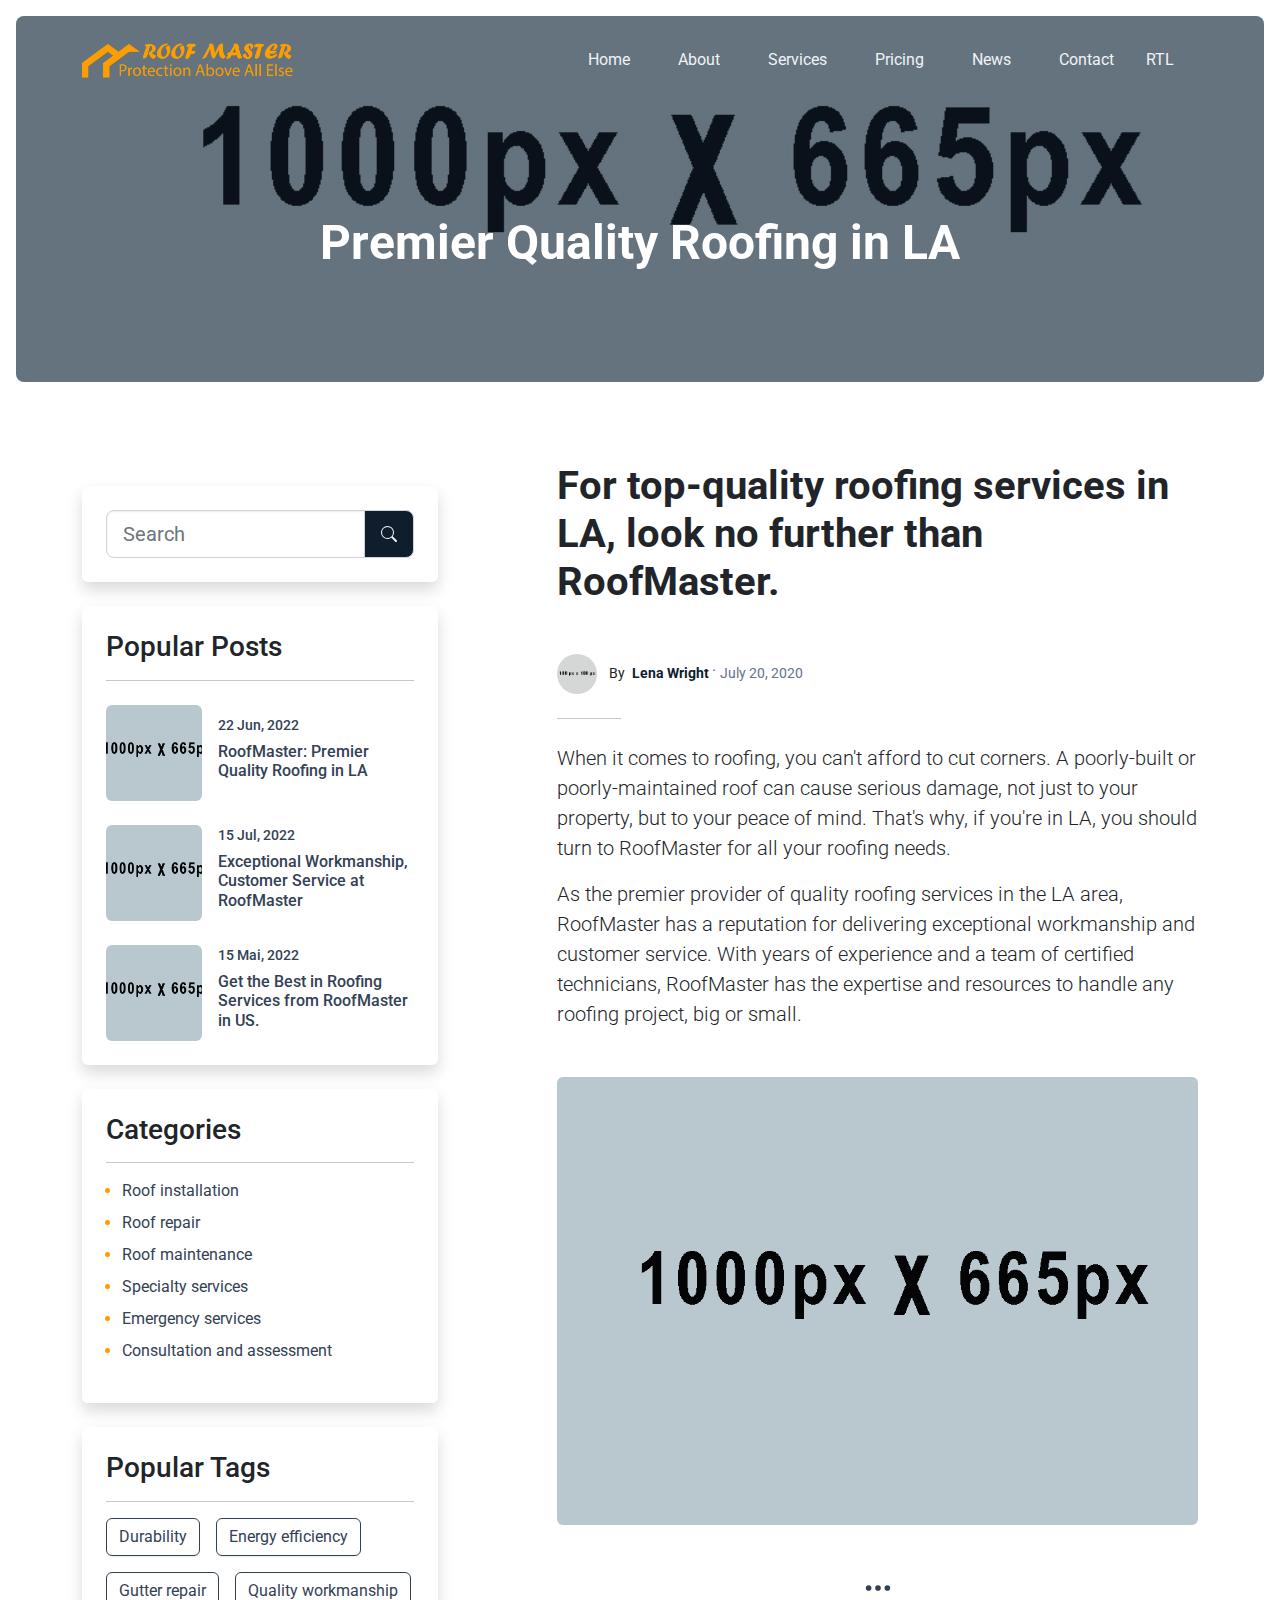
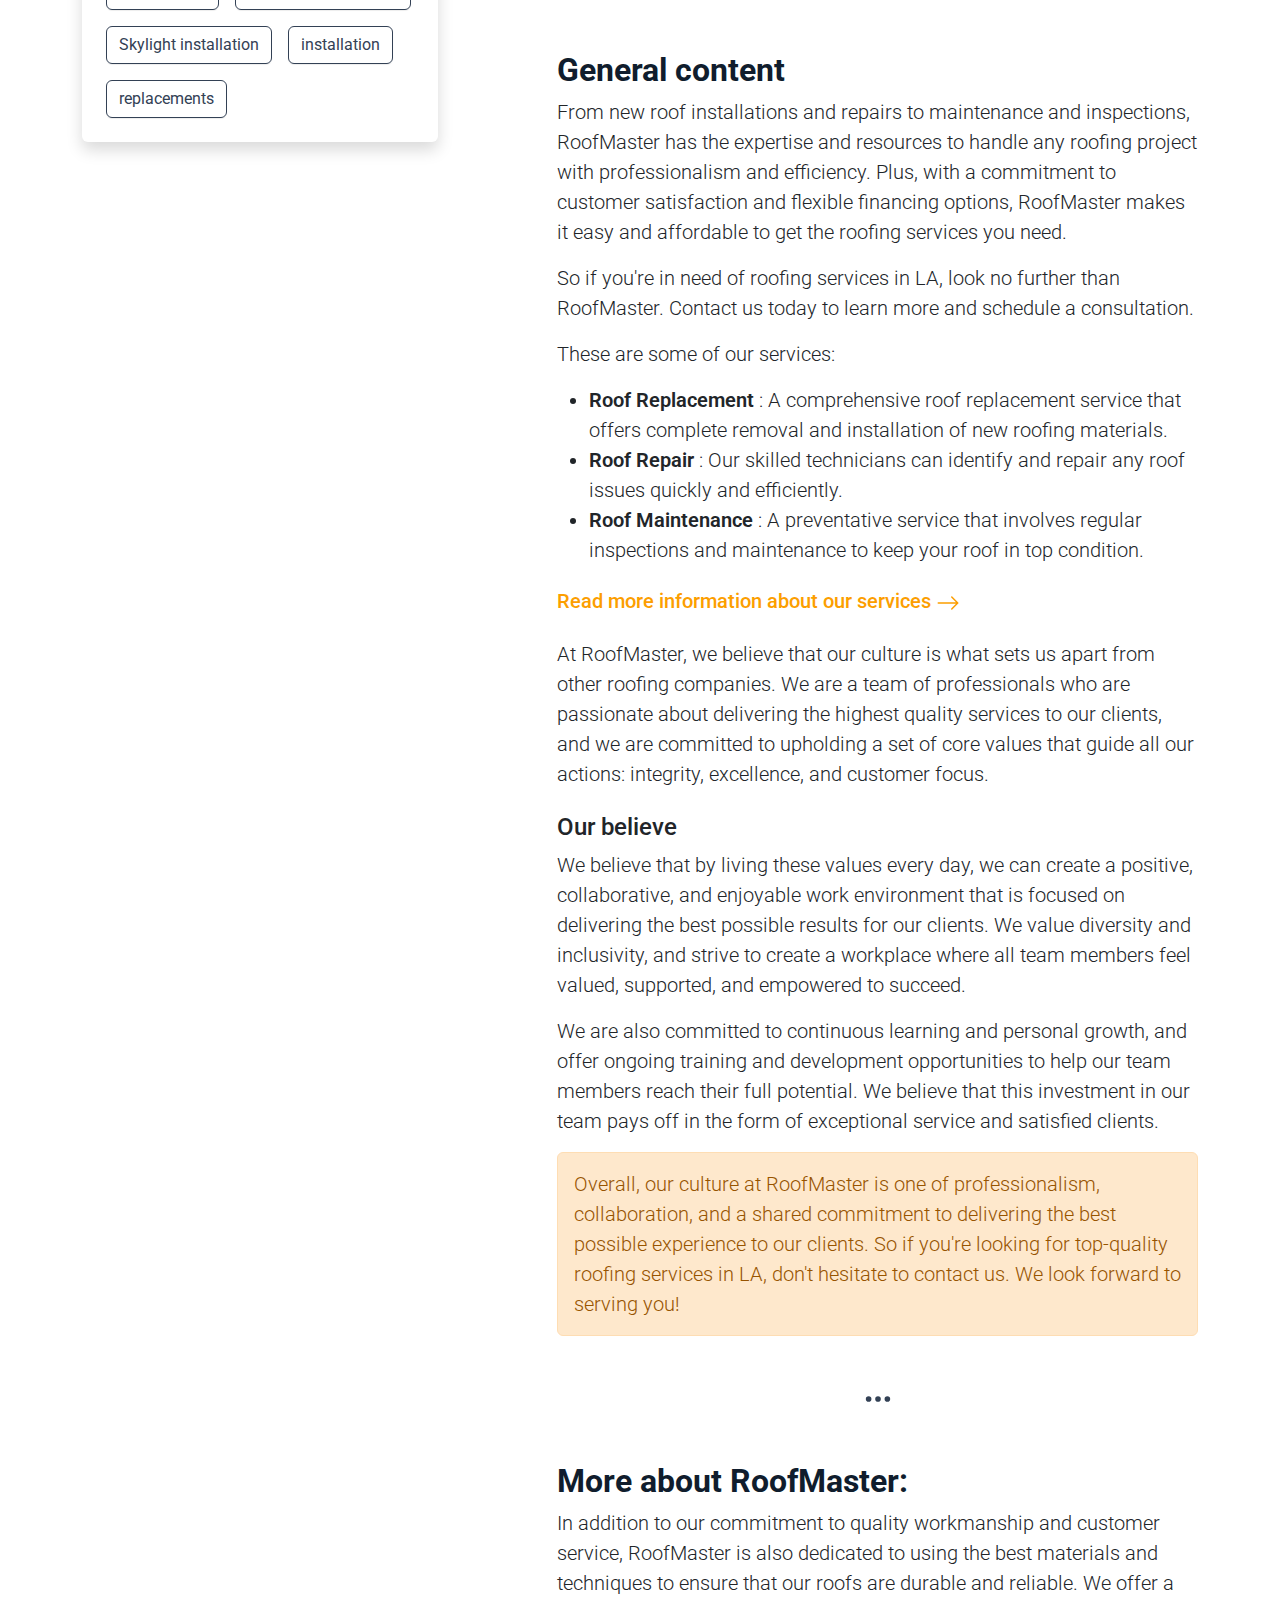
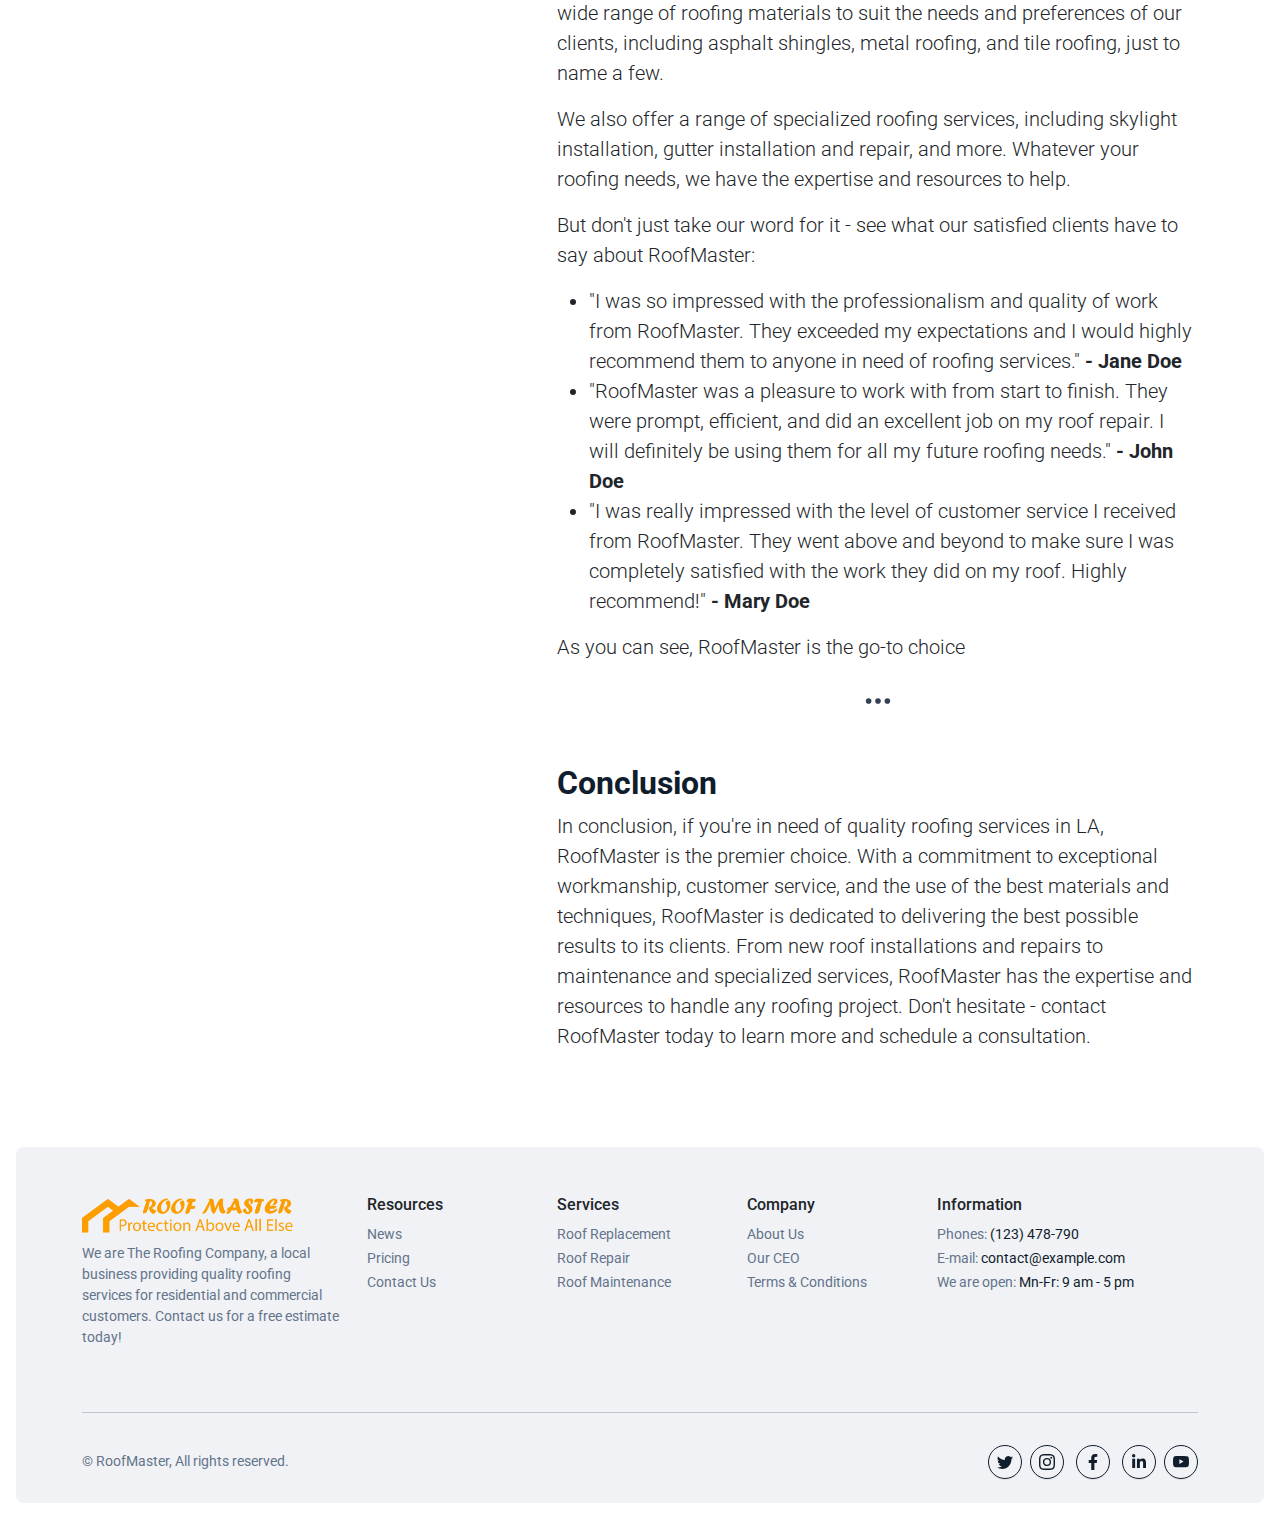
<file: blog-post.html>
<!DOCTYPE html>
<html lang="en">
<head>
	<meta charset="utf-8">
	<meta name="viewport" content="width=device-width, initial-scale=1">

	<title>RoofMaster - Elevate Your Roofing Business with this HTML Template</title>
	<link rel="icon" href="./assets/logo/fav-icon.png" sizes="32x32">
	<link rel="icon" href="./assets/logo/fav-icon.png" sizes="192x192">
	<link rel="apple-touch-icon" href="./assets/logo/fav-icon.png">

	<link rel="stylesheet" type="text/css" href="./assets/library/aos/aos.css">
	<link rel="stylesheet" type="text/css" href="./assets/css/main.min.css">
	<link rel="stylesheet" type="text/css" href="./assets/css/style.css">

</head>
<body>
	
	<!-- header top -->
	<div class="position-relative z-index-5">
		<nav class="navbar navbar-dark navbar-expand-xl position-absolute mt-2 w-100">
			<div class="container">

				<a class="navbar-brand d-flex align-items-center ms-3 ms-sm-0" href="./index.html">
					<img src="./assets/logo/logo.png" height="40" alt="brand">
				</a>

				<button class="navbar-toggler collapsed me-3 me-sm-0" type="button" data-bs-toggle="collapse" data-bs-target="#navbarNav"
				aria-controls="navbarNav" aria-expanded="false" aria-label="Toggle navigation">
					<span class="toggler-icon top-bar"></span>
					<span class="toggler-icon middle-bar"></span>
					<span class="toggler-icon bottom-bar"></span>
				</button>

				<div class="collapse navbar-collapse bg-light bg-xl-transparent px-3 z-index-5 rounded-4 mx-3 mx-sm-0" id="navbarNav">
					<ul class="navbar-nav ms-auto">
						<li class="nav-item">
							<a class="nav-link active text-dark text-xl-light text-primary-hover py-3 px-xl-4" aria-current="page" href="./index.html">Home</a>
						</li>
						<li class="nav-item">
							<a class="nav-link text-dark text-xl-light text-primary-hover py-3 px-xl-4" href="./about-us.html">About</a>
						</li>
						<li class="nav-item">
							<a class="nav-link text-dark text-xl-light text-primary-hover py-3 px-xl-4" href="./services.html">Services</a>
						</li>
						<li class="nav-item">
							<a class="nav-link text-dark text-xl-light text-primary-hover py-3 px-xl-4" href="./pricing.html">Pricing</a>
						</li>
						<li class="nav-item">
							<a class="nav-link text-dark text-xl-light text-primary-hover py-3 px-xl-4" href="./blog.html">News</a>
						</li>
						<li class="nav-item">
							<a class="nav-link text-dark text-xl-light text-primary-hover py-3 ps-xl-4" href="./contact-us.html">Contact</a>
						</li>
						<li class="nav-item">
							<a class="nav-link text-dark text-xl-light text-primary-hover py-3 ps-xl-4" href="./index-rtl.html">RTL</a>
						</li>
					</ul>
				</div>
			</div>
		</nav>
	</div>


	<!-- header body -->
	<div class="rounded-3 m-1 m-md-2 m-xl-3 d-flex align-items-center pt-7 position-relative">
		<div
			class="position-absolute rounded-3 bg-size-cover top-0 end-0 bottom-0 start-0" 
			style="background: url(./assets/img/bg/bg4.jpg) center center no-repeat;"
			>
		</div>
		<div
			class="position-absolute rounded-3 top-0 end-0 bottom-0 start-0 bg-dark bg-opacity-50" 
			style=""
			>
		</div>
		<header class="container">
			<div class="d-flex min-vh-20 min-vh-md-25 min-vh-xl-30 align-items-center justify-content-center">

				<h1 class="text-white text-center display-5 fw-bold" data-aos="zoom-in" data-aos-duration="3000">
					Premier Quality Roofing in LA
				</h1>

			</div>
		</header>

	</div>

	<section class="py-6">
		<div class="container">
			<div class="row justify-content-between">
				<div class="col-12 col-xl-7 order-xl-last" id="introduction">
					<div class="mb-5">
						<h5 class="display-6 fw-bold">
							For top-quality roofing services in LA, look no further than RoofMaster.
						</h5>
					</div>
					<div class="mb-2">
						<img 
							src="./assets/img/small-team/st6.jpg"
							height="40" width="40"
							class="img-fluid rounded-circle"
							alt="team" 
							>
						<span class="ps-2 pe-1 small">
							By
						</span>
						<a href="javascript:;" class="text-dark small fw-bold text-decoration-underline-hover">
							Lena Wright
						</a>

						<span class="text-gray">
							<span class="align-top">
								.
							</span>
							<small>
								July 20, 2020
							</small>
						</span>
					</div>

					<div class="my-4">
						<hr style="width: 4rem;">
					</div>

					<p class="lead">
						When it comes to roofing, you can't afford to cut corners. A poorly-built or poorly-maintained roof can cause serious damage, not just to your property, but to your peace of mind. That's why, if you're in LA, you should turn to RoofMaster for all your roofing needs.
					</p>

					<p class="lead">
						As the premier provider of quality roofing services in the LA area, RoofMaster has a reputation for delivering exceptional workmanship and customer service. With years of experience and a team of certified technicians, RoofMaster has the expertise and resources to handle any roofing project, big or small.
					</p>

					<div class="py-8 py-md-11 rounded bg-size-cover my-5" style="background: url(./assets/img/bg/bg2.jpg) center no-repeat;">
					</div>

					<div class="text-center mt-4 text-secondary">
						<span>
							<svg xmlns="http://www.w3.org/2000/svg" width="30" height="30" fill="currentColor" class="bi bi-three-dots" viewBox="0 0 16 16">
							  <path d="M3 9.5a1.5 1.5 0 1 1 0-3 1.5 1.5 0 0 1 0 3zm5 0a1.5 1.5 0 1 1 0-3 1.5 1.5 0 0 1 0 3zm5 0a1.5 1.5 0 1 1 0-3 1.5 1.5 0 0 1 0 3z"/>
							</svg>
						</span>
					</div>

					<a href="#general-content" class="text-dark d-block mt-5" id="general-content">
						<h2 class="fw-bold">
							General content
						</h2>
					</a>

					<p class="lead">
						From new roof installations and repairs to maintenance and inspections, RoofMaster has the expertise and resources to handle any roofing project with professionalism and efficiency. Plus, with a commitment to customer satisfaction and flexible financing options, RoofMaster makes it easy and affordable to get the roofing services you need.
					</p>

					<p class="lead">
						So if you're in need of roofing services in LA, look no further than RoofMaster. Contact us today to learn more and schedule a consultation.
					</p>
					<p class="lead">
						These are some of our services:
					</p>
					<ul class="lead">
						<li>
							<span class="fw-semibold fs-5">Roof Replacement</span>
							<span> : A comprehensive roof replacement service that offers complete removal and installation of new roofing materials.</span>
						</li>
						<li>
							<span class="fw-semibold fs-5">Roof Repair</span>
							<span> : Our skilled technicians can identify and repair any roof issues quickly and efficiently.</span>
						</li>
						<li>
							<span class="fw-semibold fs-5">Roof Maintenance</span>
							<span> : A preventative service that involves regular inspections and maintenance to keep your roof in top condition.</span>
						</li>
					</ul>

					<h5 class="my-4">
						<a href="./services.html" class="">
							<span>
								Read more information about our services
							</span>

							<span>
								<svg xmlns="http://www.w3.org/2000/svg" width="24" height="24" fill="currentColor" class="bi bi-arrow-right" viewBox="0 0 16 16">
									<path fill-rule="evenodd" d="M1 8a.5.5 0 0 1 .5-.5h11.793l-3.147-3.146a.5.5 0 0 1 .708-.708l4 4a.5.5 0 0 1 0 .708l-4 4a.5.5 0 0 1-.708-.708L13.293 8.5H1.5A.5.5 0 0 1 1 8z"/>
								</svg>
							</span>
						</a>
					</h5>

					<p class="lead">
						At RoofMaster, we believe that our culture is what sets us apart from other roofing companies. We are a team of professionals who are passionate about delivering the highest quality services to our clients, and we are committed to upholding a set of core values that guide all our actions: integrity, excellence, and customer focus.
					</p>

					<h4 class="mt-4">
						Our believe
					</h4>

					<p class="lead">
						We believe that by living these values every day, we can create a positive, collaborative, and enjoyable work environment that is focused on delivering the best possible results for our clients. We value diversity and inclusivity, and strive to create a workplace where all team members feel valued, supported, and empowered to succeed.
					</p>
					<p class="lead">
						We are also committed to continuous learning and personal growth, and offer ongoing training and development opportunities to help our team members reach their full potential. We believe that this investment in our team pays off in the form of exceptional service and satisfied clients.
					</p>
					<div>
						<div class="alert alert-warning lead" role="alert">
							Overall, our culture at RoofMaster is one of professionalism, collaboration, and a shared commitment to delivering the best possible experience to our clients. So if you're looking for top-quality roofing services in LA, don't hesitate to contact us. We look forward to serving you!
						</div>
					</div>

					<div class="text-center mt-5 text-secondary">
						<span>
							<svg xmlns="http://www.w3.org/2000/svg" width="30" height="30" fill="currentColor" class="bi bi-three-dots" viewBox="0 0 16 16">
							  <path d="M3 9.5a1.5 1.5 0 1 1 0-3 1.5 1.5 0 0 1 0 3zm5 0a1.5 1.5 0 1 1 0-3 1.5 1.5 0 0 1 0 3zm5 0a1.5 1.5 0 1 1 0-3 1.5 1.5 0 0 1 0 3z"/>
							</svg>
						</span>
					</div>

					<a href="#additional-reading" class="text-dark d-block mt-5" id="additional-reading">
						<h2 class="fw-bold">
							More about RoofMaster:
						</h2>
					</a>

					<p class="lead">
						In addition to our commitment to quality workmanship and customer service, RoofMaster is also dedicated to using the best materials and techniques to ensure that our roofs are durable and reliable. We offer a wide range of roofing materials to suit the needs and preferences of our clients, including asphalt shingles, metal roofing, and tile roofing, just to name a few.
					</p>

					<p class="lead">
						We also offer a range of specialized roofing services, including skylight installation, gutter installation and repair, and more. Whatever your roofing needs, we have the expertise and resources to help.
					</p>
					<p class="lead">
						But don't just take our word for it - see what our satisfied clients have to say about RoofMaster:
					</p>
					
					<ul class="lead">
						<li>
							"I was so impressed with the professionalism and quality of work from RoofMaster. They exceeded my expectations and I would highly recommend them to anyone in need of roofing services." <span class="fw-bold">- Jane Doe</span>
						</li>

						<li>
							"RoofMaster was a pleasure to work with from start to finish. They were prompt, efficient, and did an excellent job on my roof repair. I will definitely be using them for all my future roofing needs." <span class="fw-bold">- John Doe</span>
						</li>
						<li>
							"I was really impressed with the level of customer service I received from RoofMaster. They went above and beyond to make sure I was completely satisfied with the work they did on my roof. Highly recommend!" <span class="fw-bold">- Mary Doe</span>
						</li>
					</ul>
					<p class="lead">
						As you can see, RoofMaster is the go-to choice
					</p>
					<div class="text-center mt-4 text-secondary">
						<span>
							<svg xmlns="http://www.w3.org/2000/svg" width="30" height="30" fill="currentColor" class="bi bi-three-dots" viewBox="0 0 16 16">
							  <path d="M3 9.5a1.5 1.5 0 1 1 0-3 1.5 1.5 0 0 1 0 3zm5 0a1.5 1.5 0 1 1 0-3 1.5 1.5 0 0 1 0 3zm5 0a1.5 1.5 0 1 1 0-3 1.5 1.5 0 0 1 0 3z"/>
							</svg>
						</span>
					</div>

					<a href="#conclusion" class="text-dark d-block mt-5" id="conclusion">
						<h2 class="fw-bold">
							Conclusion
						</h2>
					</a>

					<p class="lead">
						In conclusion, if you're in need of quality roofing services in LA, RoofMaster is the premier choice. With a commitment to exceptional workmanship, customer service, and the use of the best materials and techniques, RoofMaster is dedicated to delivering the best possible results to its clients. From new roof installations and repairs to maintenance and specialized services, RoofMaster has the expertise and resources to handle any roofing project. Don't hesitate - contact RoofMaster today to learn more and schedule a consultation.
					</p>
				</div>					
			
				<div class="col-12 col-xl-4 order-xl-first">
					<div class="mt-4">
						<div class="p-4 shadow rounded">
							<div class="input-group flex-nowrap input-group-lg">
								<input type="text" class="form-control" placeholder="Search" aria-label="Username" aria-describedby="addon-wrapping">
								<span class="input-group-text bg-dark text-light" id="addon-wrapping">
									<svg xmlns="http://www.w3.org/2000/svg" width="16" height="16" fill="currentColor" class="bi bi-search" viewBox="0 0 16 16">
										<path d="M11.742 10.344a6.5 6.5 0 1 0-1.397 1.398h-.001c.03.04.062.078.098.115l3.85 3.85a1 1 0 0 0 1.415-1.414l-3.85-3.85a1.007 1.007 0 0 0-.115-.1zM12 6.5a5.5 5.5 0 1 1-11 0 5.5 5.5 0 0 1 11 0z"/>
									</svg>
								</span>
							</div>
						</div>
					</div>

					<div class="mt-4">
						<div class="p-4 shadow rounded">
							<h3>
								Popular Posts
							</h3>
							<hr>
							<a href="./blog-post.html" class="d-flex align-items-center mt-4 text-secondary">
								<div class="p-5 bg-size-cover rounded" style="background: url(./assets/img/bg/bg5.jpg) center center no-repeat;">
									
								</div>

								<div class="ps-3">
									<h6 class="small">
										22 Jun, 2022
									</h6>
									<h6>
										RoofMaster: Premier Quality Roofing in LA
									</h6>
								</div>
							</a>

							<a href="./blog-post.html" class="d-flex align-items-center mt-4 text-secondary">
								<div class="p-5 bg-size-cover rounded" style="background: url(./assets/img/bg/bg6.jpg) center center no-repeat;">
									
								</div>

								<div class="ps-3">
									<h6 class="small">
										15 Jul, 2022
									</h6>
									<h6>
										Exceptional Workmanship, Customer Service at RoofMaster
									</h6>
								</div>
							</a>

							<a href="./blog-post.html" class="d-flex align-items-center mt-4 text-secondary">
								<div class="p-5 bg-size-cover rounded" style="background: url(./assets/img/bg/bg7.jpg) center center no-repeat;">
									
								</div>

								<div class="ps-3">
									<h6 class="small">
										15 Mai, 2022
									</h6>
									<h6>
										Get the Best in Roofing Services from RoofMaster in US.
									</h6>
								</div>
							</a>
						</div>
					</div>

					<div class="mt-4">
						<div class="p-4 shadow rounded">
							<h3>
								Categories
							</h3>
							<hr>

							<ul class="ps-3 text-primary">
								<li class="mt-2">
									<a href="javascript:;" class="text-decoration-none text-secondary">
										Roof installation
									</a>
								</li>
								<li class="mt-2">
									<a href="javascript:;" class="text-decoration-none text-secondary">
										Roof repair
									</a>
								</li>
								<li class="mt-2">
									<a href="javascript:;" class="text-decoration-none text-secondary">
										Roof maintenance
									</a>
								</li>
								<li class="mt-2">
									<a href="javascript:;" class="text-decoration-none text-secondary">
										Specialty services
									</a>
								</li>
								<li class="mt-2">
									<a href="javascript:;" class="text-decoration-none text-secondary">
										Emergency services
									</a>
								</li>
								<li class="mt-2">
									<a href="javascript:;" class="text-decoration-none text-secondary">
										Consultation and assessment
									</a>
								</li>
							</ul>
						</div>
					</div>

					<div class="mt-4">
						<div class="p-4 shadow rounded">
							<h3>
								Popular Tags
							</h3>
							<hr>

							<div class="d-flex flex-wrap gap-3">
								<button class="btn btn-outline-secondary">
									Durability
								</button>
								<button class="btn btn-outline-secondary">
									Energy efficiency
								</button>
								<button class="btn btn-outline-secondary">
									Gutter repair
								</button>
								<button class="btn btn-outline-secondary">
									Quality workmanship
								</button>
								<button class="btn btn-outline-secondary">
									Skylight installation
								</button>
								<button class="btn btn-outline-secondary">
									installation
								</button>
								<button class="btn btn-outline-secondary">
									replacements
								</button>
							</div>
						</div>
					</div>
				</div>
			</div>
		</div>
	</section>

	

	<!-- Footer 1 -->
	<footer class="bg-light m-1 m-md-2 m-xl-3 rounded-3">
		<div class="container">
			<div class="row py-5 justify-content-between">
				<div class="col-12 col-lg-3">
					<div>
						<a class="navbar-brand d-flex align-items-center" href="./index.html">
							<img src="./assets/logo/logo.png" height="40" alt="brand">
						</a>
					</div>

					<p class="mt-2 text-gray small">
						We are The Roofing Company, a local business providing quality roofing services for residential and commercial customers. Contact us for a free estimate today!
					</p>
				</div>

				<div class="col-12 col-md-3 col-lg-2">
					<h6 class="mt-3 mt-lg-0">Resources</h6>
					<div>
						<a href="./blog.html" class="text-gray small">News</a>
					</div>
					<div>
						<a href="./pricing.html" class="text-gray small">Pricing</a>
					</div>
					<div>
						<a href="./contact-us.html" class="text-gray small">Contact Us</a>
					</div>
				</div>

				<div class="col-12 col-md-3 col-lg-2">
					<h6 class="mt-3 mt-lg-0">Services</h6>
					<div>
						<a href="./services.html" class="text-decoration-none text-gray small">Roof Replacement</a>
					</div>
					<div>
						<a href="./services.html" class="text-decoration-none text-gray small">Roof Repair</a>
					</div>
					<div>
						<a href="./services.html" class="text-decoration-none text-gray small">Roof Maintenance</a>
					</div>
				</div>

				<div class="col-12 col-md-3 col-lg-2">
					<h6 class="mt-3 mt-lg-0">Company</h6>
					<div>
						<a href="./about-us.html" class="text-decoration-none text-gray small">About Us</a>
					</div>
					<div>
						<a href="./blog-author.html" class="text-decoration-none text-gray small">Our CEO</a>
					</div>
					<div>
						<a href="./terms-conditions.html" class="text-decoration-none text-gray small">Terms &amp; Conditions</a>
					</div>
				</div>

				<div class="col-12 col-md-3 col-lg-3">
					<h6 class="mt-3 mt-lg-0">Information</h6>
					<div>
						<a href="javascript:;" class="text-gray small">Phones: <span class="text-dark">(123) 478-790</span></a>
					</div>
					<div>
						<a href="javascript:;" class="text-gray small">E-mail: <span class="text-dark">contact@example.com</span></a>
					</div>
					<div>
						<a href="javascript:;" class="text-gray small">We are open: <span class="text-dark">Mn-Fr: 9 am - 5 pm</span></a>
					</div>
				</div>
			</div>

			<hr class="border-secondary my-0 opacity-25">

			<div class="d-flex justify-content-between align-items-center flex-wrap pt-3 pb-4">
				<div class="order-last order-md-first text-gray small mt-3">
					&copy; RoofMaster, All rights reserved.
				</div>

				<div class="order-first order-md-last mt-3">
					<!-- twitter icon -->
					<a href="javascript:;"
						class="btn btn-outline-dark social p-2 rounded-circle"
						>
						<span class="d-flex justify-content-center align-items-center">
							<svg xmlns="http://www.w3.org/2000/svg" width="16" height="16" fill="currentColor" viewBox="0 0 16 16">
								<path d="M5.026 15c6.038 0 9.341-5.003 9.341-9.334 0-.14 0-.282-.006-.422A6.685 6.685 0 0 0 16 3.542a6.658 6.658 0 0 1-1.889.518 3.301 3.301 0 0 0 1.447-1.817 6.533 6.533 0 0 1-2.087.793A3.286 3.286 0 0 0 7.875 6.03a9.325 9.325 0 0 1-6.767-3.429 3.289 3.289 0 0 0 1.018 4.382A3.323 3.323 0 0 1 .64 6.575v.045a3.288 3.288 0 0 0 2.632 3.218 3.203 3.203 0 0 1-.865.115 3.23 3.23 0 0 1-.614-.057 3.283 3.283 0 0 0 3.067 2.277A6.588 6.588 0 0 1 .78 13.58a6.32 6.32 0 0 1-.78-.045A9.344 9.344 0 0 0 5.026 15z"/>
							</svg>
						</span>
					</a>

					<!-- intagram icon -->
					<a href="javascript:;"
						class="btn btn-outline-dark social mx-1 p-2 rounded-circle"
						>
						<span class="d-flex justify-content-center align-items-center">
							<svg xmlns="http://www.w3.org/2000/svg" width="16" height="16" fill="currentColor" viewBox="0 0 16 16">
					           		<path d="M8 0C5.829 0 5.556.01 4.703.048 3.85.088 3.269.222 2.76.42a3.917 3.917 0 0 0-1.417.923A3.927 3.927 0 0 0 .42 2.76C.222 3.268.087 3.85.048 4.7.01 5.555 0 5.827 0 8.001c0 2.172.01 2.444.048 3.297.04.852.174 1.433.372 1.942.205.526.478.972.923 1.417.444.445.89.719 1.416.923.51.198 1.09.333 1.942.372C5.555 15.99 5.827 16 8 16s2.444-.01 3.298-.048c.851-.04 1.434-.174 1.943-.372a3.916 3.916 0 0 0 1.416-.923c.445-.445.718-.891.923-1.417.197-.509.332-1.09.372-1.942C15.99 10.445 16 10.173 16 8s-.01-2.445-.048-3.299c-.04-.851-.175-1.433-.372-1.941a3.926 3.926 0 0 0-.923-1.417A3.911 3.911 0 0 0 13.24.42c-.51-.198-1.092-.333-1.943-.372C10.443.01 10.172 0 7.998 0h.003zm-.717 1.442h.718c2.136 0 2.389.007 3.232.046.78.035 1.204.166 1.486.275.373.145.64.319.92.599.28.28.453.546.598.92.11.281.24.705.275 1.485.039.843.047 1.096.047 3.231s-.008 2.389-.047 3.232c-.035.78-.166 1.203-.275 1.485a2.47 2.47 0 0 1-.599.919c-.28.28-.546.453-.92.598-.28.11-.704.24-1.485.276-.843.038-1.096.047-3.232.047s-2.39-.009-3.233-.047c-.78-.036-1.203-.166-1.485-.276a2.478 2.478 0 0 1-.92-.598 2.48 2.48 0 0 1-.6-.92c-.109-.281-.24-.705-.275-1.485-.038-.843-.046-1.096-.046-3.233 0-2.136.008-2.388.046-3.231.036-.78.166-1.204.276-1.486.145-.373.319-.64.599-.92.28-.28.546-.453.92-.598.282-.11.705-.24 1.485-.276.738-.034 1.024-.044 2.515-.045v.002zm4.988 1.328a.96.96 0 1 0 0 1.92.96.96 0 0 0 0-1.92zm-4.27 1.122a4.109 4.109 0 1 0 0 8.217 4.109 4.109 0 0 0 0-8.217zm0 1.441a2.667 2.667 0 1 1 0 5.334 2.667 2.667 0 0 1 0-5.334z"/>
					          </svg>
						</span>
					</a>

					<!-- facebook icon -->
					<a href="javascript:;"
						class="btn btn-outline-dark social mx-1 p-2 rounded-circle"
						>
						<span class="d-flex justify-content-center align-items-center">
							<svg xmlns="http://www.w3.org/2000/svg" width="16" height="16" fill="currentColor" viewBox="0 0 320 512">
								<path d="M279.14 288l14.22-92.66h-88.91v-60.13c0-25.35 12.42-50.06 52.24-50.06h40.42V6.26S260.43 0 225.36 0c-73.22 0-121.08 44.38-121.08 124.72v70.62H22.89V288h81.39v224h100.17V288z"/>
							</svg>
						</span>
					</a>

					<!-- linkedIn icon -->
					<a href="javascript:;"
						class="btn btn-outline-dark social mx-1 p-2 rounded-circle"
						>
						<span class="d-flex justify-content-center align-items-center">
							<svg xmlns="http://www.w3.org/2000/svg" width="16" height="16" fill="currentColor" viewBox="0 0 448 512">
								<path d="M100.28 448H7.4V148.9h92.88zM53.79 108.1C24.09 108.1 0 83.5 0 53.8a53.79 53.79 0 0 1 107.58 0c0 29.7-24.1 54.3-53.79 54.3zM447.9 448h-92.68V302.4c0-34.7-.7-79.2-48.29-79.2-48.29 0-55.69 37.7-55.69 76.7V448h-92.78V148.9h89.08v40.8h1.3c12.4-23.5 42.69-48.3 87.88-48.3 94 0 111.28 61.9 111.28 142.3V448z"/>
							</svg>
						</span>
					</a>

					<!-- youtube icon -->
					<a href="javascript:;"
						class="btn btn-outline-dark social p-2 rounded-circle"
						>
						<span class="d-flex justify-content-center align-items-center">
							<svg xmlns="http://www.w3.org/2000/svg" width="16" height="16" fill="currentColor" viewBox="0 0 16 16">
								<path d="M8.051 1.999h.089c.822.003 4.987.033 6.11.335a2.01 2.01 0 0 1 1.415 1.42c.101.38.172.883.22 1.402l.01.104.022.26.008.104c.065.914.073 1.77.074 1.957v.075c-.001.194-.01 1.108-.082 2.06l-.008.105-.009.104c-.05.572-.124 1.14-.235 1.558a2.007 2.007 0 0 1-1.415 1.42c-1.16.312-5.569.334-6.18.335h-.142c-.309 0-1.587-.006-2.927-.052l-.17-.006-.087-.004-.171-.007-.171-.007c-1.11-.049-2.167-.128-2.654-.26a2.007 2.007 0 0 1-1.415-1.419c-.111-.417-.185-.986-.235-1.558L.09 9.82l-.008-.104A31.4 31.4 0 0 1 0 7.68v-.123c.002-.215.01-.958.064-1.778l.007-.103.003-.052.008-.104.022-.26.01-.104c.048-.519.119-1.023.22-1.402a2.007 2.007 0 0 1 1.415-1.42c.487-.13 1.544-.21 2.654-.26l.17-.007.172-.006.086-.003.171-.007A99.788 99.788 0 0 1 7.858 2h.193zM6.4 5.209v4.818l4.157-2.408L6.4 5.209z"/>
							</svg>
						</span>
					</a>
				</div>
			</div>
		</div>
	</footer>

	<!-- Button back to top -->
	<button
	    type="button"
	    class="btn btn-primary btn-back-to-top rounded-circle justify-content-center align-items-center z-index-4"
		>
			<i>
			<svg xmlns="http://www.w3.org/2000/svg" width="1.7rem" height="1.7rem" fill="currentColor" class="bi bi-arrow-up-short" viewBox="0 0 16 16">
				<path fill-rule="evenodd" d="M8 12a.5.5 0 0 0 .5-.5V5.707l2.146 2.147a.5.5 0 0 0 .708-.708l-3-3a.5.5 0 0 0-.708 0l-3 3a.5.5 0 1 0 .708.708L7.5 5.707V11.5a.5.5 0 0 0 .5.5z"/>
			</svg>
			</i>
	</button>


	<script src="./assets/library/bootstrap/js/bootstrap.bundle.min.js"></script>
	<script src="./assets/library/aos/aos.js"></script>
	<script src="./assets/js/scripts.js"></script>
	

</body>
</html>
</file>
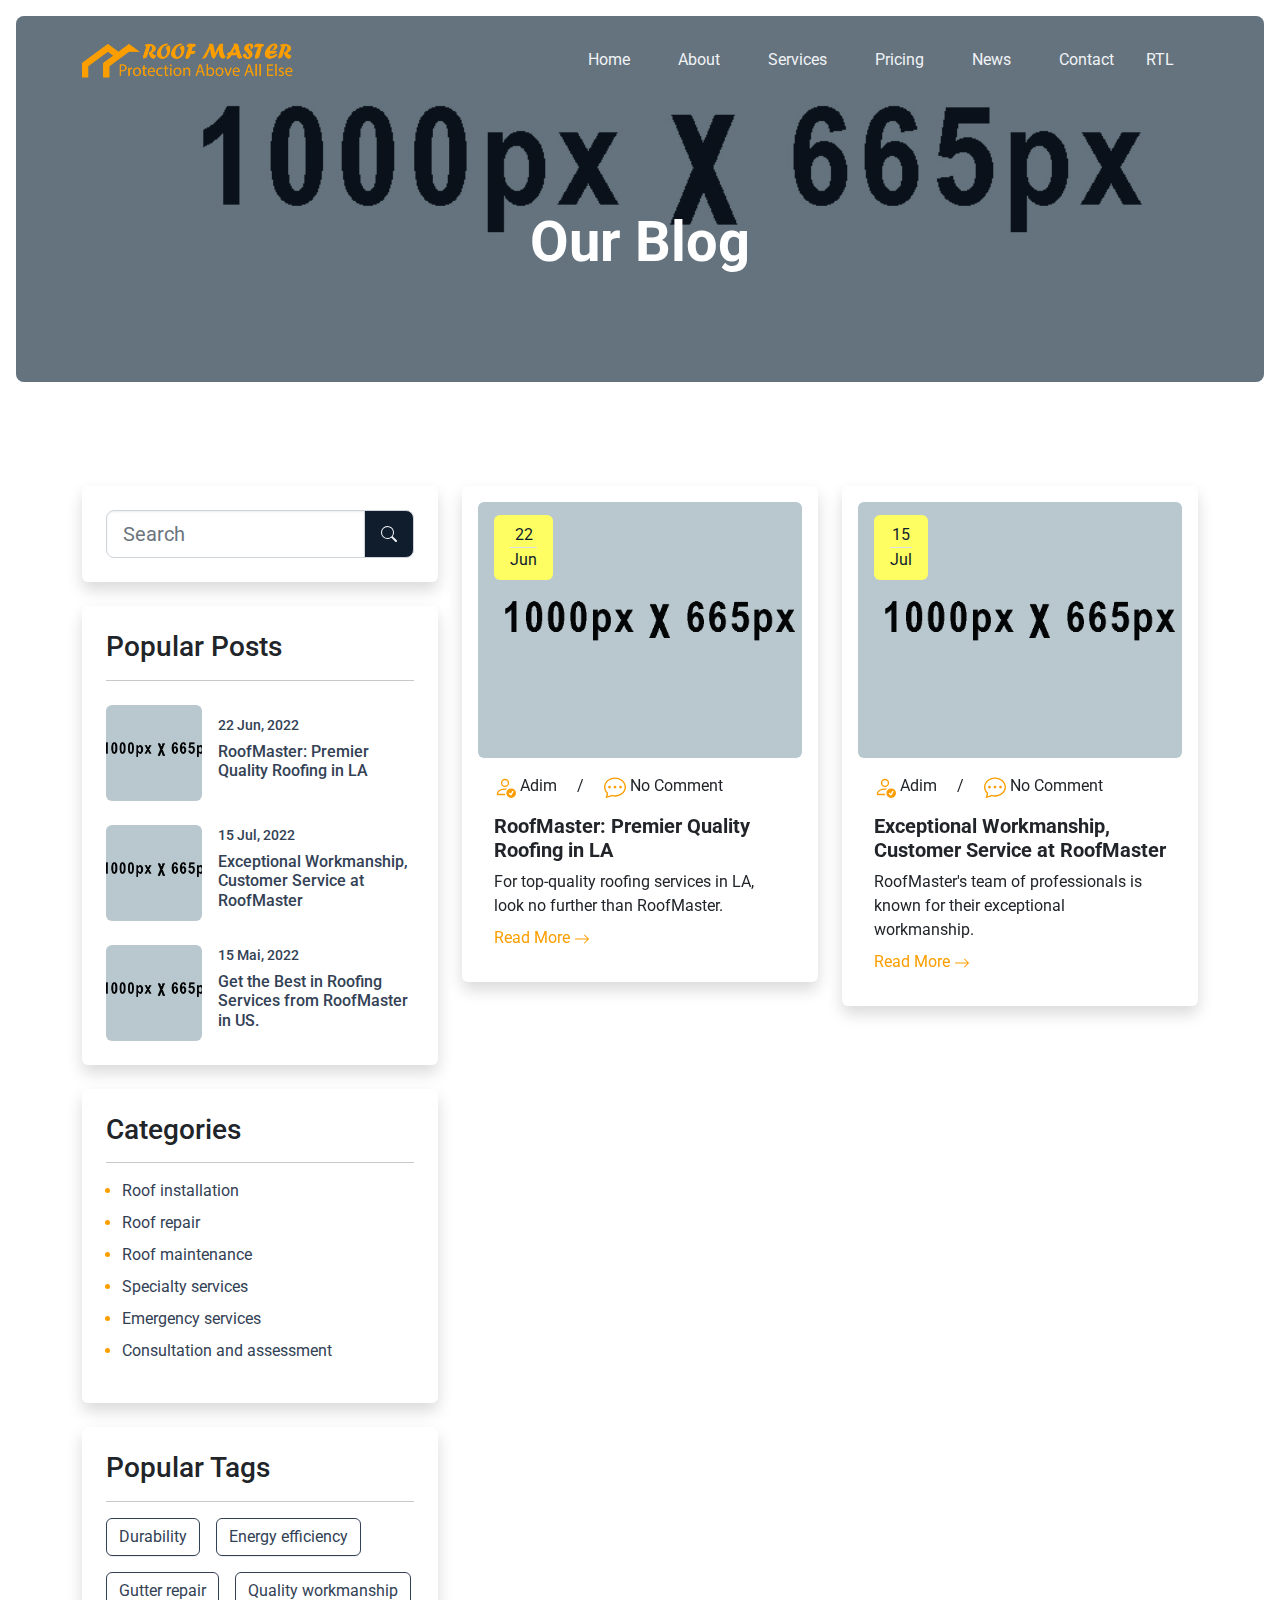
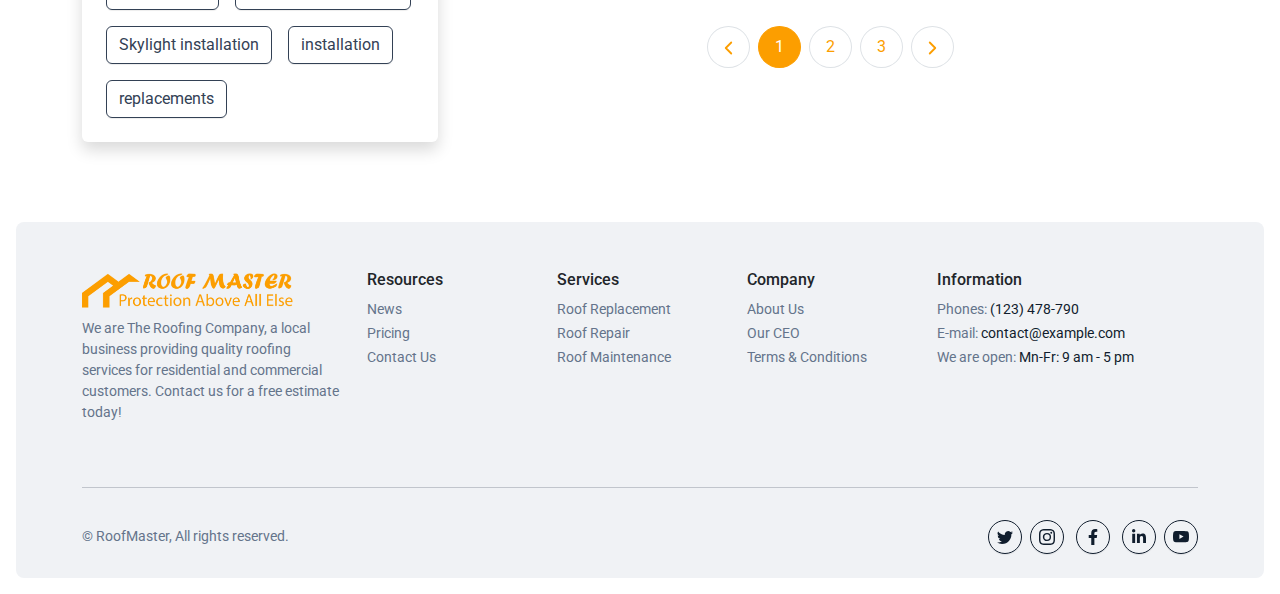
<file: blog.html>
<!DOCTYPE html>
<html lang="en">
<head>
	<meta charset="utf-8">
	<meta name="viewport" content="width=device-width, initial-scale=1">

	<title>RoofMaster - Elevate Your Roofing Business with this HTML Template</title>
	<link rel="icon" href="./assets/logo/fav-icon.png" sizes="32x32">
	<link rel="icon" href="./assets/logo/fav-icon.png" sizes="192x192">
	<link rel="apple-touch-icon" href="./assets/logo/fav-icon.png">

	<link rel="stylesheet" type="text/css" href="./assets/library/aos/aos.css">
	<link rel="stylesheet" type="text/css" href="./assets/css/main.min.css">
	<link rel="stylesheet" type="text/css" href="./assets/css/style.css">

</head>
<body>
	
	<!-- header top -->
	<div class="position-relative z-index-5">
		<nav class="navbar navbar-dark navbar-expand-xl position-absolute mt-2 w-100">
			<div class="container">

				<a class="navbar-brand d-flex align-items-center ms-3 ms-sm-0" href="./index.html">
					<img src="./assets/logo/logo.png" height="40" alt="brand">
				</a>

				<button class="navbar-toggler collapsed me-3 me-sm-0" type="button" data-bs-toggle="collapse" data-bs-target="#navbarNav"
				aria-controls="navbarNav" aria-expanded="false" aria-label="Toggle navigation">
					<span class="toggler-icon top-bar"></span>
					<span class="toggler-icon middle-bar"></span>
					<span class="toggler-icon bottom-bar"></span>
				</button>

				<div class="collapse navbar-collapse bg-light bg-xl-transparent px-3 z-index-5 rounded-4 mx-3 mx-sm-0" id="navbarNav">
					<ul class="navbar-nav ms-auto">
						<li class="nav-item">
							<a class="nav-link active text-dark text-xl-light text-primary-hover py-3 px-xl-4" aria-current="page" href="./index.html">Home</a>
						</li>
						<li class="nav-item">
							<a class="nav-link text-dark text-xl-light text-primary-hover py-3 px-xl-4" href="./about-us.html">About</a>
						</li>
						<li class="nav-item">
							<a class="nav-link text-dark text-xl-light text-primary-hover py-3 px-xl-4" href="./services.html">Services</a>
						</li>
						<li class="nav-item">
							<a class="nav-link text-dark text-xl-light text-primary-hover py-3 px-xl-4" href="./pricing.html">Pricing</a>
						</li>
						<li class="nav-item">
							<a class="nav-link text-dark text-xl-light text-primary-hover py-3 px-xl-4" href="./blog.html">News</a>
						</li>
						<li class="nav-item">
							<a class="nav-link text-dark text-xl-light text-primary-hover py-3 ps-xl-4" href="./contact-us.html">Contact</a>
						</li>
						<li class="nav-item">
							<a class="nav-link text-dark text-xl-light text-primary-hover py-3 ps-xl-4" href="./index-rtl.html">RTL</a>
						</li>
					</ul>
				</div>
			</div>
		</nav>
	</div>


	<!-- header body -->
	<div class="rounded-3 m-1 m-md-2 m-xl-3 d-flex align-items-center pt-7 position-relative">
		<div
			class="position-absolute rounded-3 bg-size-cover top-0 end-0 bottom-0 start-0" 
			style="background: url(./assets/img/bg/bg4.jpg) center center no-repeat;"
			>
		</div>
		<div
			class="position-absolute rounded-3 top-0 end-0 bottom-0 start-0 bg-dark bg-opacity-50" 
			style=""
			>
		</div>
		<header class="container">
			<div class="d-flex min-vh-20 min-vh-md-25 min-vh-xl-30 align-items-center justify-content-center">

				<h1 class="text-white text-center display-4 fw-bold" data-aos="fade-up" data-aos-duration="3000">
					Our Blog
				</h1>

			</div>
		</header>

	</div>

	<section class="py-6">
		<div class="container">
			<div class="row justify-content-between">
				<div class="col-12 col-xl-8 order-xl-last">
					<div class="row">
						<div class="col-12 col-md-6 mt-4" data-aos="zoom-in" data-aos-duration="3000">
							<div class="p-3 rounded shadow">
								<div class="py-8 rounded bg-size-cover position-relative" style="background: url(./assets/img/bg/bg5.jpg) center center no-repeat;">
									<div class="text-dark bg-info py-2 px-3 text-center rounded position-absolute top-5 start-5">
										22
										<div class="border-bottom"></div>
										Jun
									</div>
								</div>

								<div class="p-3">
									<div>
										<span class="text-primary">
											<svg xmlns="http://www.w3.org/2000/svg" width="22" height="22" fill="currentColor" class="bi bi-person-check" viewBox="0 0 16 16">
												<path d="M12.5 16a3.5 3.5 0 1 0 0-7 3.5 3.5 0 0 0 0 7Zm1.679-4.493-1.335 2.226a.75.75 0 0 1-1.174.144l-.774-.773a.5.5 0 0 1 .708-.708l.547.548 1.17-1.951a.5.5 0 1 1 .858.514ZM11 5a3 3 0 1 1-6 0 3 3 0 0 1 6 0ZM8 7a2 2 0 1 0 0-4 2 2 0 0 0 0 4Z"/>
												<path d="M8.256 14a4.474 4.474 0 0 1-.229-1.004H3c.001-.246.154-.986.832-1.664C4.484 10.68 5.711 10 8 10c.26 0 .507.009.74.025.226-.341.496-.65.804-.918C9.077 9.038 8.564 9 8 9c-5 0-6 3-6 4s1 1 1 1h5.256Z"/>
											</svg>
										</span>
										<span>
											Adim
										</span>
										<span class="px-3">
											/
										</span>
										<span class="text-primary">
											<svg xmlns="http://www.w3.org/2000/svg" width="22" height="22" fill="currentColor" class="bi bi-chat-dots" viewBox="0 0 16 16">
												<path d="M5 8a1 1 0 1 1-2 0 1 1 0 0 1 2 0zm4 0a1 1 0 1 1-2 0 1 1 0 0 1 2 0zm3 1a1 1 0 1 0 0-2 1 1 0 0 0 0 2z"/>
												<path d="m2.165 15.803.02-.004c1.83-.363 2.948-.842 3.468-1.105A9.06 9.06 0 0 0 8 15c4.418 0 8-3.134 8-7s-3.582-7-8-7-8 3.134-8 7c0 1.76.743 3.37 1.97 4.6a10.437 10.437 0 0 1-.524 2.318l-.003.011a10.722 10.722 0 0 1-.244.637c-.079.186.074.394.273.362a21.673 21.673 0 0 0 .693-.125zm.8-3.108a1 1 0 0 0-.287-.801C1.618 10.83 1 9.468 1 8c0-3.192 3.004-6 7-6s7 2.808 7 6c0 3.193-3.004 6-7 6a8.06 8.06 0 0 1-2.088-.272 1 1 0 0 0-.711.074c-.387.196-1.24.57-2.634.893a10.97 10.97 0 0 0 .398-2z"/>
											</svg>
										</span>
										<span>
											No Comment
										</span>
									</div>

									<h5 class="mt-3 fw-bolder">
										RoofMaster: Premier Quality Roofing in LA
									</h5>

									<p class="my-2">
										For top-quality roofing services in LA, look no further than RoofMaster.
									</p>

									<div>
										<a href="./blog-post.html" class="text-decoration-none">
											<span>
												Read More
											</span>
											<span>
												<svg xmlns="http://www.w3.org/2000/svg" width="16" height="16" fill="currentColor" class="bi bi-arrow-right" viewBox="0 0 16 16">
													<path fill-rule="evenodd" d="M1 8a.5.5 0 0 1 .5-.5h11.793l-3.147-3.146a.5.5 0 0 1 .708-.708l4 4a.5.5 0 0 1 0 .708l-4 4a.5.5 0 0 1-.708-.708L13.293 8.5H1.5A.5.5 0 0 1 1 8z"/>
												</svg>
											</span>
										</a>
									</div>
								</div>
							</div>
						</div>

						<div class="col-12 col-md-6 mt-4" data-aos="zoom-in" data-aos-duration="3000">
							<div class="p-3 rounded shadow">
								<div class="py-8 rounded bg-size-cover position-relative" style="background: url(./assets/img/bg/bg6.jpg) center center no-repeat;">
									<div class="text-dark bg-info py-2 px-3 text-center rounded position-absolute top-5 start-5">
										15
										<div class="border-bottom"></div>
										Jul
									</div>
								</div>

								<div class="p-3">
									<div>
										<span class="text-primary">
											<svg xmlns="http://www.w3.org/2000/svg" width="22" height="22" fill="currentColor" class="bi bi-person-check" viewBox="0 0 16 16">
												<path d="M12.5 16a3.5 3.5 0 1 0 0-7 3.5 3.5 0 0 0 0 7Zm1.679-4.493-1.335 2.226a.75.75 0 0 1-1.174.144l-.774-.773a.5.5 0 0 1 .708-.708l.547.548 1.17-1.951a.5.5 0 1 1 .858.514ZM11 5a3 3 0 1 1-6 0 3 3 0 0 1 6 0ZM8 7a2 2 0 1 0 0-4 2 2 0 0 0 0 4Z"/>
												<path d="M8.256 14a4.474 4.474 0 0 1-.229-1.004H3c.001-.246.154-.986.832-1.664C4.484 10.68 5.711 10 8 10c.26 0 .507.009.74.025.226-.341.496-.65.804-.918C9.077 9.038 8.564 9 8 9c-5 0-6 3-6 4s1 1 1 1h5.256Z"/>
											</svg>
										</span>
										<span>
											Adim
										</span>
										<span class="px-3">
											/
										</span>
										<span class="text-primary">
											<svg xmlns="http://www.w3.org/2000/svg" width="22" height="22" fill="currentColor" class="bi bi-chat-dots" viewBox="0 0 16 16">
												<path d="M5 8a1 1 0 1 1-2 0 1 1 0 0 1 2 0zm4 0a1 1 0 1 1-2 0 1 1 0 0 1 2 0zm3 1a1 1 0 1 0 0-2 1 1 0 0 0 0 2z"/>
												<path d="m2.165 15.803.02-.004c1.83-.363 2.948-.842 3.468-1.105A9.06 9.06 0 0 0 8 15c4.418 0 8-3.134 8-7s-3.582-7-8-7-8 3.134-8 7c0 1.76.743 3.37 1.97 4.6a10.437 10.437 0 0 1-.524 2.318l-.003.011a10.722 10.722 0 0 1-.244.637c-.079.186.074.394.273.362a21.673 21.673 0 0 0 .693-.125zm.8-3.108a1 1 0 0 0-.287-.801C1.618 10.83 1 9.468 1 8c0-3.192 3.004-6 7-6s7 2.808 7 6c0 3.193-3.004 6-7 6a8.06 8.06 0 0 1-2.088-.272 1 1 0 0 0-.711.074c-.387.196-1.24.57-2.634.893a10.97 10.97 0 0 0 .398-2z"/>
											</svg>
										</span>
										<span>
											No Comment
										</span>
									</div>

									<h5 class="mt-3 fw-bolder">
										Exceptional Workmanship, Customer Service at RoofMaster
									</h5>

									<p class="my-2">
										RoofMaster's team of professionals is known for their exceptional workmanship.
									</p>

									<div>
										<a href="./blog-post.html" class="text-decoration-none">
											<span>
												Read More
											</span>
											<span>
												<svg xmlns="http://www.w3.org/2000/svg" width="16" height="16" fill="currentColor" class="bi bi-arrow-right" viewBox="0 0 16 16">
													<path fill-rule="evenodd" d="M1 8a.5.5 0 0 1 .5-.5h11.793l-3.147-3.146a.5.5 0 0 1 .708-.708l4 4a.5.5 0 0 1 0 .708l-4 4a.5.5 0 0 1-.708-.708L13.293 8.5H1.5A.5.5 0 0 1 1 8z"/>
												</svg>
											</span>
										</a>
									</div>
								</div>
							</div>
						</div>

						<div class="col-12 col-md-6 mt-4" data-aos="zoom-in" data-aos-duration="3000">
							<div class="p-3 rounded shadow">
								<div class="py-8 rounded bg-size-cover position-relative" style="background: url(./assets/img/bg/bg7.jpg) center center no-repeat;">
									<div class="text-dark bg-info py-2 px-3 text-center rounded position-absolute top-5 start-5">
										15
										<div class="border-bottom"></div>
										Mai
									</div>
								</div>

								<div class="p-3">
									<div>
										<span class="text-primary">
											<svg xmlns="http://www.w3.org/2000/svg" width="22" height="22" fill="currentColor" class="bi bi-person-check" viewBox="0 0 16 16">
												<path d="M12.5 16a3.5 3.5 0 1 0 0-7 3.5 3.5 0 0 0 0 7Zm1.679-4.493-1.335 2.226a.75.75 0 0 1-1.174.144l-.774-.773a.5.5 0 0 1 .708-.708l.547.548 1.17-1.951a.5.5 0 1 1 .858.514ZM11 5a3 3 0 1 1-6 0 3 3 0 0 1 6 0ZM8 7a2 2 0 1 0 0-4 2 2 0 0 0 0 4Z"/>
												<path d="M8.256 14a4.474 4.474 0 0 1-.229-1.004H3c.001-.246.154-.986.832-1.664C4.484 10.68 5.711 10 8 10c.26 0 .507.009.74.025.226-.341.496-.65.804-.918C9.077 9.038 8.564 9 8 9c-5 0-6 3-6 4s1 1 1 1h5.256Z"/>
											</svg>
										</span>
										<span>
											Adim
										</span>
										<span class="px-3">
											/
										</span>
										<span class="text-primary">
											<svg xmlns="http://www.w3.org/2000/svg" width="22" height="22" fill="currentColor" class="bi bi-chat-dots" viewBox="0 0 16 16">
												<path d="M5 8a1 1 0 1 1-2 0 1 1 0 0 1 2 0zm4 0a1 1 0 1 1-2 0 1 1 0 0 1 2 0zm3 1a1 1 0 1 0 0-2 1 1 0 0 0 0 2z"/>
												<path d="m2.165 15.803.02-.004c1.83-.363 2.948-.842 3.468-1.105A9.06 9.06 0 0 0 8 15c4.418 0 8-3.134 8-7s-3.582-7-8-7-8 3.134-8 7c0 1.76.743 3.37 1.97 4.6a10.437 10.437 0 0 1-.524 2.318l-.003.011a10.722 10.722 0 0 1-.244.637c-.079.186.074.394.273.362a21.673 21.673 0 0 0 .693-.125zm.8-3.108a1 1 0 0 0-.287-.801C1.618 10.83 1 9.468 1 8c0-3.192 3.004-6 7-6s7 2.808 7 6c0 3.193-3.004 6-7 6a8.06 8.06 0 0 1-2.088-.272 1 1 0 0 0-.711.074c-.387.196-1.24.57-2.634.893a10.97 10.97 0 0 0 .398-2z"/>
											</svg>
										</span>
										<span>
											No Comment
										</span>
									</div>

									<h5 class="mt-3 fw-bolder">
										Get the Best in Roofing Services from RoofMaster in US.
									</h5>

									<p class="my-2">
										For the best in roofing services in the US, trust RoofMaster.
									</p>

									<div>
										<a href="./blog-post.html" class="text-decoration-none">
											<span>
												Read More
											</span>
											<span>
												<svg xmlns="http://www.w3.org/2000/svg" width="16" height="16" fill="currentColor" class="bi bi-arrow-right" viewBox="0 0 16 16">
													<path fill-rule="evenodd" d="M1 8a.5.5 0 0 1 .5-.5h11.793l-3.147-3.146a.5.5 0 0 1 .708-.708l4 4a.5.5 0 0 1 0 .708l-4 4a.5.5 0 0 1-.708-.708L13.293 8.5H1.5A.5.5 0 0 1 1 8z"/>
												</svg>
											</span>
										</a>
									</div>
								</div>
							</div>
						</div>

						<div class="col-12 col-md-6 mt-4" data-aos="zoom-in" data-aos-duration="3000">
							<div class="p-3 rounded shadow">
								<div class="py-8 rounded bg-size-cover position-relative" style="background: url(./assets/img/bg/bg8.jpg) center center no-repeat;">
									<div class="text-dark bg-info py-2 px-3 text-center rounded position-absolute top-5 start-5">
										24
										<div class="border-bottom"></div>
										Mar
									</div>
								</div>

								<div class="p-3">
									<div>
										<span class="text-primary">
											<svg xmlns="http://www.w3.org/2000/svg" width="22" height="22" fill="currentColor" class="bi bi-person-check" viewBox="0 0 16 16">
												<path d="M12.5 16a3.5 3.5 0 1 0 0-7 3.5 3.5 0 0 0 0 7Zm1.679-4.493-1.335 2.226a.75.75 0 0 1-1.174.144l-.774-.773a.5.5 0 0 1 .708-.708l.547.548 1.17-1.951a.5.5 0 1 1 .858.514ZM11 5a3 3 0 1 1-6 0 3 3 0 0 1 6 0ZM8 7a2 2 0 1 0 0-4 2 2 0 0 0 0 4Z"/>
												<path d="M8.256 14a4.474 4.474 0 0 1-.229-1.004H3c.001-.246.154-.986.832-1.664C4.484 10.68 5.711 10 8 10c.26 0 .507.009.74.025.226-.341.496-.65.804-.918C9.077 9.038 8.564 9 8 9c-5 0-6 3-6 4s1 1 1 1h5.256Z"/>
											</svg>
										</span>
										<span>
											Adim
										</span>
										<span class="px-3">
											/
										</span>
										<span class="text-primary">
											<svg xmlns="http://www.w3.org/2000/svg" width="22" height="22" fill="currentColor" class="bi bi-chat-dots" viewBox="0 0 16 16">
												<path d="M5 8a1 1 0 1 1-2 0 1 1 0 0 1 2 0zm4 0a1 1 0 1 1-2 0 1 1 0 0 1 2 0zm3 1a1 1 0 1 0 0-2 1 1 0 0 0 0 2z"/>
												<path d="m2.165 15.803.02-.004c1.83-.363 2.948-.842 3.468-1.105A9.06 9.06 0 0 0 8 15c4.418 0 8-3.134 8-7s-3.582-7-8-7-8 3.134-8 7c0 1.76.743 3.37 1.97 4.6a10.437 10.437 0 0 1-.524 2.318l-.003.011a10.722 10.722 0 0 1-.244.637c-.079.186.074.394.273.362a21.673 21.673 0 0 0 .693-.125zm.8-3.108a1 1 0 0 0-.287-.801C1.618 10.83 1 9.468 1 8c0-3.192 3.004-6 7-6s7 2.808 7 6c0 3.193-3.004 6-7 6a8.06 8.06 0 0 1-2.088-.272 1 1 0 0 0-.711.074c-.387.196-1.24.57-2.634.893a10.97 10.97 0 0 0 .398-2z"/>
											</svg>
										</span>
										<span>
											No Comment
										</span>
									</div>

									<h5 class="mt-3 fw-bolder">
										Top-Notch Roofing Services from the Premier Provider in US
									</h5>

									<p class="my-2">
										For premier roofing services in the US, choose the experts at RoofMaster.
									</p>

									<div>
										<a href="./blog-post.html" class="text-decoration-none">
											<span>
												Read More
											</span>
											<span>
												<svg xmlns="http://www.w3.org/2000/svg" width="16" height="16" fill="currentColor" class="bi bi-arrow-right" viewBox="0 0 16 16">
													<path fill-rule="evenodd" d="M1 8a.5.5 0 0 1 .5-.5h11.793l-3.147-3.146a.5.5 0 0 1 .708-.708l4 4a.5.5 0 0 1 0 .708l-4 4a.5.5 0 0 1-.708-.708L13.293 8.5H1.5A.5.5 0 0 1 1 8z"/>
												</svg>
											</span>
										</a>
									</div>
								</div>
							</div>
						</div>
					</div>

					<!-- pagination -->
					<div class="pt-7">
						<div class="container">
							<nav aria-label="Page navigation example">
								<ul class="pagination justify-content-center">
									<li class="page-item">
										<a class="page-link rounded-circle p-2 m-1" href="javascript:;" aria-label="Previous">
											<svg xmlns="http://www.w3.org/2000/svg" width="25" height="22" viewBox="0 0 24 24" fill="none" stroke="currentColor" stroke-width="2" stroke-linecap="round" stroke-linejoin="round"><polyline points="15 18 9 12 15 6"></polyline></svg>
										</a>
									</li>
									<li class="page-item active">
										<a class="page-link rounded-circle py-2 px-3 m-1" href="javascript:;">1</a>
									</li>
									<li class="page-item">
										<a class="page-link rounded-circle py-2 px-3 m-1" href="javascript:;">2</a>
									</li>
									<li class="page-item">
										<a class="page-link rounded-circle py-2 px-3 m-1" href="javascript:;">3</a>
									</li>
									<li class="page-item">
										<a class="page-link rounded-circle p-2 m-1" href="javascript:;" aria-label="Next">
											<svg xmlns="http://www.w3.org/2000/svg" width="25" height="22" viewBox="0 0 24 24" fill="none" stroke="currentColor" stroke-width="2" stroke-linecap="round" stroke-linejoin="round"><polyline points="9 18 15 12 9 6"></polyline></svg>
										</a>
									</li>
								</ul>
							</nav>
						</div>
					</div>
				</div>

				<div class="col-12 col-xl-4 order-xl-first">
					<div class="mt-4">
						<div class="p-4 shadow rounded">
							<div class="input-group flex-nowrap input-group-lg">
								<input type="text" class="form-control" placeholder="Search" aria-label="Username" aria-describedby="addon-wrapping">
								<span class="input-group-text bg-dark text-light" id="addon-wrapping">
									<svg xmlns="http://www.w3.org/2000/svg" width="16" height="16" fill="currentColor" class="bi bi-search" viewBox="0 0 16 16">
										<path d="M11.742 10.344a6.5 6.5 0 1 0-1.397 1.398h-.001c.03.04.062.078.098.115l3.85 3.85a1 1 0 0 0 1.415-1.414l-3.85-3.85a1.007 1.007 0 0 0-.115-.1zM12 6.5a5.5 5.5 0 1 1-11 0 5.5 5.5 0 0 1 11 0z"/>
									</svg>
								</span>
							</div>
						</div>
					</div>

					<div class="mt-4">
						<div class="p-4 shadow rounded">
							<h3>
								Popular Posts
							</h3>
							<hr>
							<a href="./blog-post.html" class="d-flex align-items-center mt-4 text-secondary">
								<div class="p-5 bg-size-cover rounded" style="background: url(./assets/img/bg/bg7.jpg) center center no-repeat;">
									
								</div>

								<div class="ps-3">
									<h6 class="small">
										22 Jun, 2022
									</h6>
									<h6>
										RoofMaster: Premier Quality Roofing in LA
									</h6>
								</div>
							</a>

							<a href="./blog-post.html" class="d-flex align-items-center mt-4 text-secondary">
								<div class="p-5 bg-size-cover rounded" style="background: url(./assets/img/bg/bg21.jpg) center center no-repeat;">
									
								</div>

								<div class="ps-3">
									<h6 class="small">
										15 Jul, 2022
									</h6>
									<h6>
										Exceptional Workmanship, Customer Service at RoofMaster
									</h6>
								</div>
							</a>

							<a href="./blog-post.html" class="d-flex align-items-center mt-4 text-secondary">
								<div class="p-5 bg-size-cover rounded" style="background: url(./assets/img/bg/bg20.jpg) center center no-repeat;">
									
								</div>

								<div class="ps-3">
									<h6 class="small">
										15 Mai, 2022
									</h6>
									<h6>
										Get the Best in Roofing Services from RoofMaster in US.
									</h6>
								</div>
							</a>
						</div>
					</div>

					<div class="mt-4">
						<div class="p-4 shadow rounded">
							<h3>
								Categories
							</h3>
							<hr>

							<ul class="ps-3 text-primary">
								<li class="mt-2">
									<a href="javascript:;" class="text-decoration-none text-secondary">
										Roof installation
									</a>
								</li>
								<li class="mt-2">
									<a href="javascript:;" class="text-decoration-none text-secondary">
										Roof repair
									</a>
								</li>
								<li class="mt-2">
									<a href="javascript:;" class="text-decoration-none text-secondary">
										Roof maintenance
									</a>
								</li>
								<li class="mt-2">
									<a href="javascript:;" class="text-decoration-none text-secondary">
										Specialty services
									</a>
								</li>
								<li class="mt-2">
									<a href="javascript:;" class="text-decoration-none text-secondary">
										Emergency services
									</a>
								</li>
								<li class="mt-2">
									<a href="javascript:;" class="text-decoration-none text-secondary">
										Consultation and assessment
									</a>
								</li>
							</ul>
						</div>
					</div>

					<div class="mt-4">
						<div class="p-4 shadow rounded">
							<h3>
								Popular Tags
							</h3>
							<hr>

							<div class="d-flex flex-wrap gap-3">
								<button class="btn btn-outline-secondary">
									Durability
								</button>
								<button class="btn btn-outline-secondary">
									Energy efficiency
								</button>
								<button class="btn btn-outline-secondary">
									Gutter repair
								</button>
								<button class="btn btn-outline-secondary">
									Quality workmanship
								</button>
								<button class="btn btn-outline-secondary">
									Skylight installation
								</button>
								<button class="btn btn-outline-secondary">
									installation
								</button>
								<button class="btn btn-outline-secondary">
									replacements
								</button>
							</div>
						</div>
					</div>
				</div>
			</div>
		</div>
	</section>

	

	<!-- Footer 1 -->
	<footer class="bg-light m-1 m-md-2 m-xl-3 rounded-3">
		<div class="container">
			<div class="row py-5 justify-content-between">
				<div class="col-12 col-lg-3">
					<div>
						<a class="navbar-brand d-flex align-items-center" href="./index.html">
							<img src="./assets/logo/logo.png" height="40" alt="brand">
						</a>
					</div>

					<p class="mt-2 text-gray small">
						We are The Roofing Company, a local business providing quality roofing services for residential and commercial customers. Contact us for a free estimate today!
					</p>
				</div>

				<div class="col-12 col-md-3 col-lg-2">
					<h6 class="mt-3 mt-lg-0">Resources</h6>
					<div>
						<a href="./blog.html" class="text-gray small">News</a>
					</div>
					<div>
						<a href="./pricing.html" class="text-gray small">Pricing</a>
					</div>
					<div>
						<a href="./contact-us.html" class="text-gray small">Contact Us</a>
					</div>
				</div>

				<div class="col-12 col-md-3 col-lg-2">
					<h6 class="mt-3 mt-lg-0">Services</h6>
					<div>
						<a href="./services.html" class="text-decoration-none text-gray small">Roof Replacement</a>
					</div>
					<div>
						<a href="./services.html" class="text-decoration-none text-gray small">Roof Repair</a>
					</div>
					<div>
						<a href="./services.html" class="text-decoration-none text-gray small">Roof Maintenance</a>
					</div>
				</div>

				<div class="col-12 col-md-3 col-lg-2">
					<h6 class="mt-3 mt-lg-0">Company</h6>
					<div>
						<a href="./about-us.html" class="text-decoration-none text-gray small">About Us</a>
					</div>
					<div>
						<a href="./blog-author.html" class="text-decoration-none text-gray small">Our CEO</a>
					</div>
					<div>
						<a href="./terms-conditions.html" class="text-decoration-none text-gray small">Terms &amp; Conditions</a>
					</div>
				</div>

				<div class="col-12 col-md-3 col-lg-3">
					<h6 class="mt-3 mt-lg-0">Information</h6>
					<div>
						<a href="javascript:;" class="text-gray small">Phones: <span class="text-dark">(123) 478-790</span></a>
					</div>
					<div>
						<a href="javascript:;" class="text-gray small">E-mail: <span class="text-dark">contact@example.com</span></a>
					</div>
					<div>
						<a href="javascript:;" class="text-gray small">We are open: <span class="text-dark">Mn-Fr: 9 am - 5 pm</span></a>
					</div>
				</div>
			</div>

			<hr class="border-secondary my-0 opacity-25">

			<div class="d-flex justify-content-between align-items-center flex-wrap pt-3 pb-4">
				<div class="order-last order-md-first text-gray small mt-3">
					&copy; RoofMaster, All rights reserved.
				</div>

				<div class="order-first order-md-last mt-3">
					<!-- twitter icon -->
					<a href="javascript:;"
						class="btn btn-outline-dark social p-2 rounded-circle"
						>
						<span class="d-flex justify-content-center align-items-center">
							<svg xmlns="http://www.w3.org/2000/svg" width="16" height="16" fill="currentColor" viewBox="0 0 16 16">
								<path d="M5.026 15c6.038 0 9.341-5.003 9.341-9.334 0-.14 0-.282-.006-.422A6.685 6.685 0 0 0 16 3.542a6.658 6.658 0 0 1-1.889.518 3.301 3.301 0 0 0 1.447-1.817 6.533 6.533 0 0 1-2.087.793A3.286 3.286 0 0 0 7.875 6.03a9.325 9.325 0 0 1-6.767-3.429 3.289 3.289 0 0 0 1.018 4.382A3.323 3.323 0 0 1 .64 6.575v.045a3.288 3.288 0 0 0 2.632 3.218 3.203 3.203 0 0 1-.865.115 3.23 3.23 0 0 1-.614-.057 3.283 3.283 0 0 0 3.067 2.277A6.588 6.588 0 0 1 .78 13.58a6.32 6.32 0 0 1-.78-.045A9.344 9.344 0 0 0 5.026 15z"/>
							</svg>
						</span>
					</a>

					<!-- intagram icon -->
					<a href="javascript:;"
						class="btn btn-outline-dark social mx-1 p-2 rounded-circle"
						>
						<span class="d-flex justify-content-center align-items-center">
							<svg xmlns="http://www.w3.org/2000/svg" width="16" height="16" fill="currentColor" viewBox="0 0 16 16">
					           		<path d="M8 0C5.829 0 5.556.01 4.703.048 3.85.088 3.269.222 2.76.42a3.917 3.917 0 0 0-1.417.923A3.927 3.927 0 0 0 .42 2.76C.222 3.268.087 3.85.048 4.7.01 5.555 0 5.827 0 8.001c0 2.172.01 2.444.048 3.297.04.852.174 1.433.372 1.942.205.526.478.972.923 1.417.444.445.89.719 1.416.923.51.198 1.09.333 1.942.372C5.555 15.99 5.827 16 8 16s2.444-.01 3.298-.048c.851-.04 1.434-.174 1.943-.372a3.916 3.916 0 0 0 1.416-.923c.445-.445.718-.891.923-1.417.197-.509.332-1.09.372-1.942C15.99 10.445 16 10.173 16 8s-.01-2.445-.048-3.299c-.04-.851-.175-1.433-.372-1.941a3.926 3.926 0 0 0-.923-1.417A3.911 3.911 0 0 0 13.24.42c-.51-.198-1.092-.333-1.943-.372C10.443.01 10.172 0 7.998 0h.003zm-.717 1.442h.718c2.136 0 2.389.007 3.232.046.78.035 1.204.166 1.486.275.373.145.64.319.92.599.28.28.453.546.598.92.11.281.24.705.275 1.485.039.843.047 1.096.047 3.231s-.008 2.389-.047 3.232c-.035.78-.166 1.203-.275 1.485a2.47 2.47 0 0 1-.599.919c-.28.28-.546.453-.92.598-.28.11-.704.24-1.485.276-.843.038-1.096.047-3.232.047s-2.39-.009-3.233-.047c-.78-.036-1.203-.166-1.485-.276a2.478 2.478 0 0 1-.92-.598 2.48 2.48 0 0 1-.6-.92c-.109-.281-.24-.705-.275-1.485-.038-.843-.046-1.096-.046-3.233 0-2.136.008-2.388.046-3.231.036-.78.166-1.204.276-1.486.145-.373.319-.64.599-.92.28-.28.546-.453.92-.598.282-.11.705-.24 1.485-.276.738-.034 1.024-.044 2.515-.045v.002zm4.988 1.328a.96.96 0 1 0 0 1.92.96.96 0 0 0 0-1.92zm-4.27 1.122a4.109 4.109 0 1 0 0 8.217 4.109 4.109 0 0 0 0-8.217zm0 1.441a2.667 2.667 0 1 1 0 5.334 2.667 2.667 0 0 1 0-5.334z"/>
					          </svg>
						</span>
					</a>

					<!-- facebook icon -->
					<a href="javascript:;"
						class="btn btn-outline-dark social mx-1 p-2 rounded-circle"
						>
						<span class="d-flex justify-content-center align-items-center">
							<svg xmlns="http://www.w3.org/2000/svg" width="16" height="16" fill="currentColor" viewBox="0 0 320 512">
								<path d="M279.14 288l14.22-92.66h-88.91v-60.13c0-25.35 12.42-50.06 52.24-50.06h40.42V6.26S260.43 0 225.36 0c-73.22 0-121.08 44.38-121.08 124.72v70.62H22.89V288h81.39v224h100.17V288z"/>
							</svg>
						</span>
					</a>

					<!-- linkedIn icon -->
					<a href="javascript:;"
						class="btn btn-outline-dark social mx-1 p-2 rounded-circle"
						>
						<span class="d-flex justify-content-center align-items-center">
							<svg xmlns="http://www.w3.org/2000/svg" width="16" height="16" fill="currentColor" viewBox="0 0 448 512">
								<path d="M100.28 448H7.4V148.9h92.88zM53.79 108.1C24.09 108.1 0 83.5 0 53.8a53.79 53.79 0 0 1 107.58 0c0 29.7-24.1 54.3-53.79 54.3zM447.9 448h-92.68V302.4c0-34.7-.7-79.2-48.29-79.2-48.29 0-55.69 37.7-55.69 76.7V448h-92.78V148.9h89.08v40.8h1.3c12.4-23.5 42.69-48.3 87.88-48.3 94 0 111.28 61.9 111.28 142.3V448z"/>
							</svg>
						</span>
					</a>

					<!-- youtube icon -->
					<a href="javascript:;"
						class="btn btn-outline-dark social p-2 rounded-circle"
						>
						<span class="d-flex justify-content-center align-items-center">
							<svg xmlns="http://www.w3.org/2000/svg" width="16" height="16" fill="currentColor" viewBox="0 0 16 16">
								<path d="M8.051 1.999h.089c.822.003 4.987.033 6.11.335a2.01 2.01 0 0 1 1.415 1.42c.101.38.172.883.22 1.402l.01.104.022.26.008.104c.065.914.073 1.77.074 1.957v.075c-.001.194-.01 1.108-.082 2.06l-.008.105-.009.104c-.05.572-.124 1.14-.235 1.558a2.007 2.007 0 0 1-1.415 1.42c-1.16.312-5.569.334-6.18.335h-.142c-.309 0-1.587-.006-2.927-.052l-.17-.006-.087-.004-.171-.007-.171-.007c-1.11-.049-2.167-.128-2.654-.26a2.007 2.007 0 0 1-1.415-1.419c-.111-.417-.185-.986-.235-1.558L.09 9.82l-.008-.104A31.4 31.4 0 0 1 0 7.68v-.123c.002-.215.01-.958.064-1.778l.007-.103.003-.052.008-.104.022-.26.01-.104c.048-.519.119-1.023.22-1.402a2.007 2.007 0 0 1 1.415-1.42c.487-.13 1.544-.21 2.654-.26l.17-.007.172-.006.086-.003.171-.007A99.788 99.788 0 0 1 7.858 2h.193zM6.4 5.209v4.818l4.157-2.408L6.4 5.209z"/>
							</svg>
						</span>
					</a>
				</div>
			</div>
		</div>
	</footer>

	<!-- Button back to top -->
	<button
	    type="button"
	    class="btn btn-primary btn-back-to-top rounded-circle justify-content-center align-items-center z-index-4"
		>
			<i>
			<svg xmlns="http://www.w3.org/2000/svg" width="1.7rem" height="1.7rem" fill="currentColor" class="bi bi-arrow-up-short" viewBox="0 0 16 16">
				<path fill-rule="evenodd" d="M8 12a.5.5 0 0 0 .5-.5V5.707l2.146 2.147a.5.5 0 0 0 .708-.708l-3-3a.5.5 0 0 0-.708 0l-3 3a.5.5 0 1 0 .708.708L7.5 5.707V11.5a.5.5 0 0 0 .5.5z"/>
			</svg>
			</i>
	</button>


	<script src="./assets/library/bootstrap/js/bootstrap.bundle.min.js"></script>
	<script src="./assets/library/aos/aos.js"></script>
	<script src="./assets/js/scripts.js"></script>
	

</body>
</html>
</file>
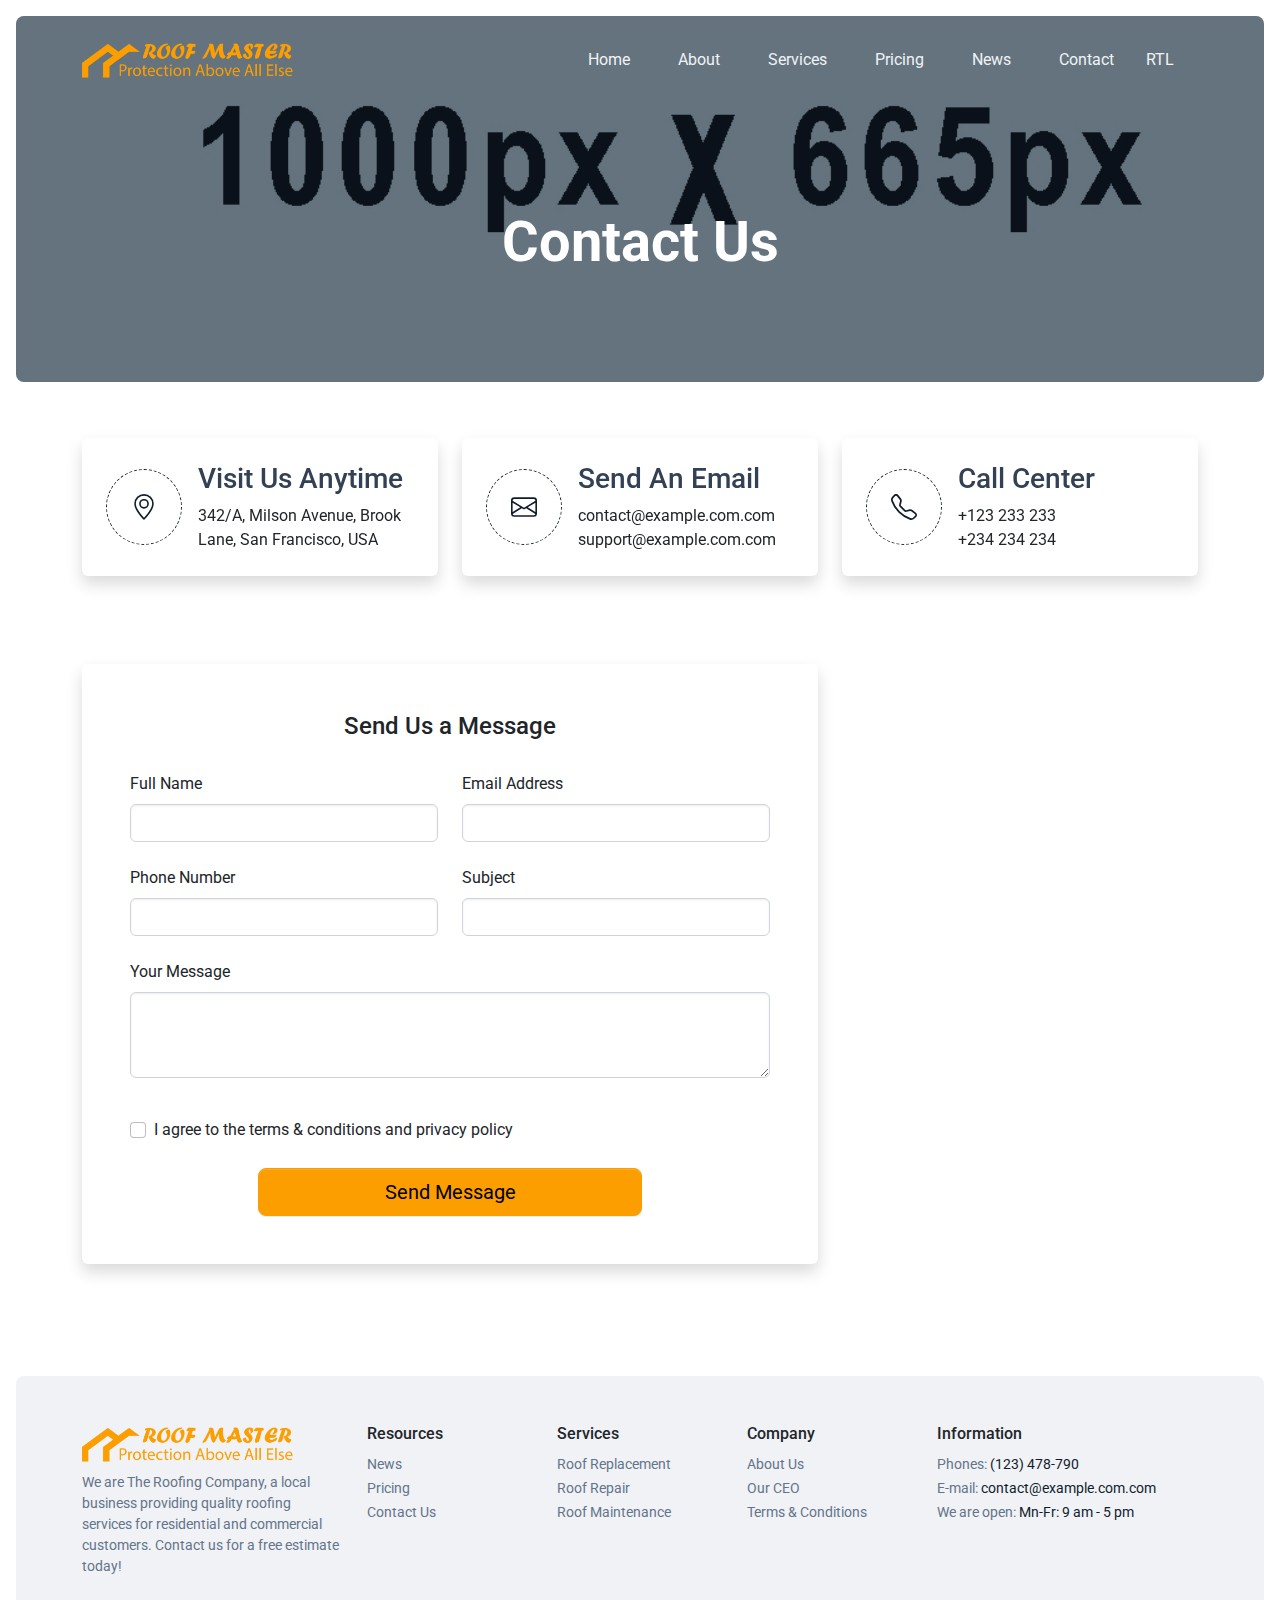
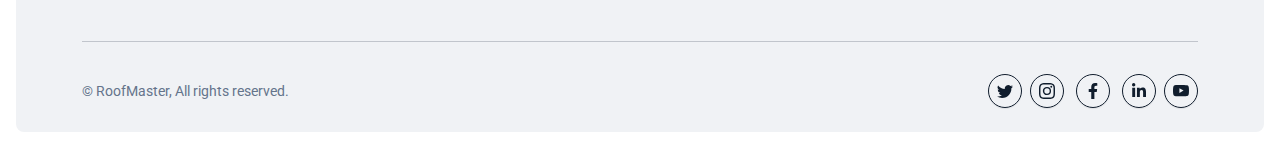
<file: contact-us.html>
<!DOCTYPE html>
<html lang="en">
<head>
	<meta charset="utf-8">
	<meta name="viewport" content="width=device-width, initial-scale=1">

	<title>RoofMaster - Elevate Your Roofing Business with this HTML Template</title>
	<link rel="icon" href="./assets/logo/fav-icon.png" sizes="32x32">
	<link rel="icon" href="./assets/logo/fav-icon.png" sizes="192x192">
	<link rel="apple-touch-icon" href="./assets/logo/fav-icon.png">

	<link rel="stylesheet" type="text/css" href="./assets/library/aos/aos.css">
	<link rel="stylesheet" type="text/css" href="./assets/css/main.min.css">
	<link rel="stylesheet" type="text/css" href="./assets/css/style.css">

</head>
<body>

	<div class="loader-wrapper">
	    <span class="loader"><span class="loader-inner"></span></span>
	</div>
	
	<!-- header top -->
	<div class="position-relative z-index-5">
		<nav class="navbar navbar-dark navbar-expand-xl position-absolute mt-2 w-100">
			<div class="container">

				<a class="navbar-brand d-flex align-items-center ms-3 ms-sm-0" href="./index.html">
					<img src="./assets/logo/logo.png" height="40" alt="brand">
				</a>

				<button class="navbar-toggler collapsed me-3 me-sm-0" type="button" data-bs-toggle="collapse" data-bs-target="#navbarNav"
				aria-controls="navbarNav" aria-expanded="false" aria-label="Toggle navigation">
					<span class="toggler-icon top-bar"></span>
					<span class="toggler-icon middle-bar"></span>
					<span class="toggler-icon bottom-bar"></span>
				</button>

				<div class="collapse navbar-collapse bg-light bg-xl-transparent px-3 z-index-5 rounded-4 mx-3 mx-sm-0" id="navbarNav">
					<ul class="navbar-nav ms-auto">
						<li class="nav-item">
							<a class="nav-link active text-dark text-xl-light text-primary-hover py-3 px-xl-4" aria-current="page" href="./index.html">Home</a>
						</li>
						<li class="nav-item">
							<a class="nav-link text-dark text-xl-light text-primary-hover py-3 px-xl-4" href="./about-us.html">About</a>
						</li>
						<li class="nav-item">
							<a class="nav-link text-dark text-xl-light text-primary-hover py-3 px-xl-4" href="./services.html">Services</a>
						</li>
						<li class="nav-item">
							<a class="nav-link text-dark text-xl-light text-primary-hover py-3 px-xl-4" href="./pricing.html">Pricing</a>
						</li>
						<li class="nav-item">
							<a class="nav-link text-dark text-xl-light text-primary-hover py-3 px-xl-4" href="./blog.html">News</a>
						</li>
						<li class="nav-item">
							<a class="nav-link text-dark text-xl-light text-primary-hover py-3 ps-xl-4" href="./contact-us.html">Contact</a>
						</li>
						<li class="nav-item">
							<a class="nav-link text-dark text-xl-light text-primary-hover py-3 ps-xl-4" href="./index-rtl.html">RTL</a>
						</li>
					</ul>
				</div>
			</div>
		</nav>
	</div>


	<!-- header body -->
	<div class="rounded-3 m-1 m-md-2 m-xl-3 d-flex align-items-center pt-7 position-relative">
		<div
			class="position-absolute rounded-3 bg-size-cover top-0 end-0 bottom-0 start-0" 
			style="background: url(./assets/img/bg/bg4.jpg) center center no-repeat;"
			>
		</div>
		<div
			class="position-absolute rounded-3 top-0 end-0 bottom-0 start-0 bg-dark bg-opacity-50" 
			style=""
			>
		</div>
		<header class="container">
			<div class="d-flex min-vh-20 min-vh-md-25 min-vh-xl-30 align-items-center justify-content-center">

				<h1 class="text-white text-center display-4 fw-bold" data-aos="fade-down" data-aos-duration="3000">
					Contact Us
				</h1>

			</div>
		</header>

	</div>

	<section class="py-3" data-aos="fade-up" data-aos-duration="3000">
		<div class="container">
			<div class="row justify-content-center">
				<div class="col-12 col-md-6 col-xl-4">
					<div class="d-flex p-3 p-lg-4 align-items-center mt-4 shadow rounded">
						<div class="p-4 border border-dark text-dark text-white-hover bg-dark-hover rounded-circle" style="--bs-border-style: dashed;">
							<svg xmlns="http://www.w3.org/2000/svg" width="26" height="26" fill="currentColor" class="bi bi-geo-alt" viewBox="0 0 16 16">
								<path d="M12.166 8.94c-.524 1.062-1.234 2.12-1.96 3.07A31.493 31.493 0 0 1 8 14.58a31.481 31.481 0 0 1-2.206-2.57c-.726-.95-1.436-2.008-1.96-3.07C3.304 7.867 3 6.862 3 6a5 5 0 0 1 10 0c0 .862-.305 1.867-.834 2.94zM8 16s6-5.686 6-10A6 6 0 0 0 2 6c0 4.314 6 10 6 10z"/>
								<path d="M8 8a2 2 0 1 1 0-4 2 2 0 0 1 0 4zm0 1a3 3 0 1 0 0-6 3 3 0 0 0 0 6z"/>
							</svg>
						</div>

						<div class="ps-3">
							<h3 class=" text-secondary">
								Visit Us Anytime
							</h3>
							<div>
								342/A, Milson Avenue, Brook Lane, San Francisco, USA
							</div>
						</div>
					</div>
				</div>

				<div class="col-12 col-md-6 col-xl-4">
					<div class="d-flex p-3 p-lg-4 align-items-center mt-4 shadow rounded" style="--bs-border-style: dashed;">
						<div class="p-4 border border-dark text-dark text-white-hover bg-dark-hover rounded-circle">
							<svg xmlns="http://www.w3.org/2000/svg" width="26" height="26" fill="currentColor" class="bi bi-envelope" viewBox="0 0 16 16">
								<path d="M0 4a2 2 0 0 1 2-2h12a2 2 0 0 1 2 2v8a2 2 0 0 1-2 2H2a2 2 0 0 1-2-2V4Zm2-1a1 1 0 0 0-1 1v.217l7 4.2 7-4.2V4a1 1 0 0 0-1-1H2Zm13 2.383-4.708 2.825L15 11.105V5.383Zm-.034 6.876-5.64-3.471L8 9.583l-1.326-.795-5.64 3.47A1 1 0 0 0 2 13h12a1 1 0 0 0 .966-.741ZM1 11.105l4.708-2.897L1 5.383v5.722Z"/>
							</svg>
						</div>

						<div class="ps-3">
							<h3 class=" text-secondary">
								Send An Email
							</h3>
							<div>
								contact@example.com.com
								<br>
								support@example.com.com
							</div>
						</div>
					</div>
				</div>

				<div class="col-12 col-md-6 col-xl-4">
					<div class="d-flex p-3 p-lg-4 align-items-center mt-4 shadow rounded" style="--bs-border-style: dashed;">
						<div class="p-4 border border-dark text-dark text-white-hover bg-dark-hover rounded-circle">
							<svg xmlns="http://www.w3.org/2000/svg" width="26" height="26" fill="currentColor" class="bi bi-telephone" viewBox="0 0 16 16">
								<path d="M3.654 1.328a.678.678 0 0 0-1.015-.063L1.605 2.3c-.483.484-.661 1.169-.45 1.77a17.568 17.568 0 0 0 4.168 6.608 17.569 17.569 0 0 0 6.608 4.168c.601.211 1.286.033 1.77-.45l1.034-1.034a.678.678 0 0 0-.063-1.015l-2.307-1.794a.678.678 0 0 0-.58-.122l-2.19.547a1.745 1.745 0 0 1-1.657-.459L5.482 8.062a1.745 1.745 0 0 1-.46-1.657l.548-2.19a.678.678 0 0 0-.122-.58L3.654 1.328zM1.884.511a1.745 1.745 0 0 1 2.612.163L6.29 2.98c.329.423.445.974.315 1.494l-.547 2.19a.678.678 0 0 0 .178.643l2.457 2.457a.678.678 0 0 0 .644.178l2.189-.547a1.745 1.745 0 0 1 1.494.315l2.306 1.794c.829.645.905 1.87.163 2.611l-1.034 1.034c-.74.74-1.846 1.065-2.877.702a18.634 18.634 0 0 1-7.01-4.42 18.634 18.634 0 0 1-4.42-7.009c-.362-1.03-.037-2.137.703-2.877L1.885.511z"/>
							</svg>
						</div>

						<div class="ps-3">
							<h3 class=" text-secondary">
								Call Center
							</h3>
							<div>
								+123 233 233
								<br>
								+234 234 234
							</div>
						</div>
					</div>
				</div>
			</div>
		</div>
	</section>

	<section class="py-5 pb-lg-7">
		<div class="container">
			<div class="row">
				<div class="col-lg-8 mt-4">
					<div class="p-4 p-sm-5 pb-sm-4 shadow rounded">		
						<form class="row g-4 needs-validation" id="myForm" novalidate>
							<h4 class="col-12 text-center">
								Send Us a Message
							</h4>
							<div class="col-md-6">
								<label for="nameForm" class="form-label">Full Name</label>
								<input type="text" class="form-control" name="nameForm" id="nameForm" required>
								<div class="invalid-feedback">
							        Please, fix this!
							    </div>
							</div>
							<div class="col-md-6">
								<label for="emailForm" class="form-label">Email Address</label>
								<input type="email" class="form-control" name="emailForm" id="emailForm" required>
								<div class="invalid-feedback">
							        Please, fix this!
							   	</div>
							</div>

							<div class="col-md-6">
								<label for="phoneForm" class="form-label">Phone Number</label>
								<input type="text" class="form-control" name="phoneForm" id="phoneForm" required>
								<div class="invalid-feedback">
							        Please, fix this!
							    </div>
							</div>

							<div class="col-md-6">
								<label for="subjectForm" class="form-label">Subject</label>
								<input type="text" class="form-control" name="subjectForm" id="subjectForm" required>
								<div class="invalid-feedback">
							        Please, fix this!
							    </div>
							</div>

							<div class="mb-3">
								<label for="messageForm" class="form-label">Your Message</label>
								<textarea class="form-control" name="messageForm" id="messageForm" rows="3" required></textarea>
								<div class="invalid-feedback">
							        Please, fix this!
							    </div>
							</div>

							<div class="col-12">
								<div class="form-check">
									<input class="form-check-input" type="checkbox" id="gridCheck" required>
									<label class="form-check-label" for="gridCheck">
										I agree to the terms &amp; conditions and privacy policy
									</label>
									<div class="invalid-feedback">
								    	Please, fix this!
								    </div>
								</div>
							</div>
							<div class="col-12 text-center">
								<button type="submit" class="btn btn-primary btn-lg w-100 w-lg-60" id="sendMessage">
									Send Message
								</button>
							</div>

							<!-- Alert message  -->
							<div class="col-12 text-center" id="yourMessageIsSent"></div>

						</form>
					</div>
				</div>


				<div class="col-lg-4 mt-4" style="min-height: 400px;">

					<iframe 
						class="w-100 h-100 rounded"
						src="https://maps.google.com/maps?q=2880%20Broadway,%20New%20York&t=&z=9&ie=UTF8&iwloc=&output=embed"
						>
					</iframe>

				</div>
			</div>
		</div>
	</section>

	<!-- Footer 1 -->
	<footer class="bg-light m-1 m-md-2 m-xl-3 rounded-3">
		<div class="container">
			<div class="row py-5 justify-content-between">
				<div class="col-12 col-lg-3">
					<div>
						<a class="navbar-brand d-flex align-items-center" href="./index.html">
							<img src="./assets/logo/logo.png" height="40" alt="brand">
						</a>
					</div>

					<p class="mt-2 text-gray small">
						We are The Roofing Company, a local business providing quality roofing services for residential and commercial customers. Contact us for a free estimate today!
					</p>
				</div>

				<div class="col-12 col-md-3 col-lg-2">
					<h6 class="mt-3 mt-lg-0">Resources</h6>
					<div>
						<a href="./blog.html" class="text-gray small">News</a>
					</div>
					<div>
						<a href="./pricing.html" class="text-gray small">Pricing</a>
					</div>
					<div>
						<a href="./contact-us.html" class="text-gray small">Contact Us</a>
					</div>
				</div>

				<div class="col-12 col-md-3 col-lg-2">
					<h6 class="mt-3 mt-lg-0">Services</h6>
					<div>
						<a href="./services.html" class="text-decoration-none text-gray small">Roof Replacement</a>
					</div>
					<div>
						<a href="./services.html" class="text-decoration-none text-gray small">Roof Repair</a>
					</div>
					<div>
						<a href="./services.html" class="text-decoration-none text-gray small">Roof Maintenance</a>
					</div>
				</div>

				<div class="col-12 col-md-3 col-lg-2">
					<h6 class="mt-3 mt-lg-0">Company</h6>
					<div>
						<a href="./about-us.html" class="text-decoration-none text-gray small">About Us</a>
					</div>
					<div>
						<a href="./blog-author.html" class="text-decoration-none text-gray small">Our CEO</a>
					</div>
					<div>
						<a href="./terms-conditions.html" class="text-decoration-none text-gray small">Terms &amp; Conditions</a>
					</div>
				</div>

				<div class="col-12 col-md-3 col-lg-3">
					<h6 class="mt-3 mt-lg-0">Information</h6>
					<div>
						<a href="javascript:;" class="text-gray small">Phones: <span class="text-dark">(123) 478-790</span></a>
					</div>
					<div>
						<a href="javascript:;" class="text-gray small">E-mail: <span class="text-dark">contact@example.com.com</span></a>
					</div>
					<div>
						<a href="javascript:;" class="text-gray small">We are open: <span class="text-dark">Mn-Fr: 9 am - 5 pm</span></a>
					</div>
				</div>
			</div>

			<hr class="border-secondary my-0 opacity-25">

			<div class="d-flex justify-content-between align-items-center flex-wrap pt-3 pb-4">
				<div class="order-last order-md-first text-gray small mt-3">
					&copy; RoofMaster, All rights reserved.
				</div>

				<div class="order-first order-md-last mt-3">
					<!-- twitter icon -->
					<a href="javascript:;"
						class="btn btn-outline-dark social p-2 rounded-circle"
						>
						<span class="d-flex justify-content-center align-items-center">
							<svg xmlns="http://www.w3.org/2000/svg" width="16" height="16" fill="currentColor" viewBox="0 0 16 16">
								<path d="M5.026 15c6.038 0 9.341-5.003 9.341-9.334 0-.14 0-.282-.006-.422A6.685 6.685 0 0 0 16 3.542a6.658 6.658 0 0 1-1.889.518 3.301 3.301 0 0 0 1.447-1.817 6.533 6.533 0 0 1-2.087.793A3.286 3.286 0 0 0 7.875 6.03a9.325 9.325 0 0 1-6.767-3.429 3.289 3.289 0 0 0 1.018 4.382A3.323 3.323 0 0 1 .64 6.575v.045a3.288 3.288 0 0 0 2.632 3.218 3.203 3.203 0 0 1-.865.115 3.23 3.23 0 0 1-.614-.057 3.283 3.283 0 0 0 3.067 2.277A6.588 6.588 0 0 1 .78 13.58a6.32 6.32 0 0 1-.78-.045A9.344 9.344 0 0 0 5.026 15z"/>
							</svg>
						</span>
					</a>

					<!-- intagram icon -->
					<a href="javascript:;"
						class="btn btn-outline-dark social mx-1 p-2 rounded-circle"
						>
						<span class="d-flex justify-content-center align-items-center">
							<svg xmlns="http://www.w3.org/2000/svg" width="16" height="16" fill="currentColor" viewBox="0 0 16 16">
					           		<path d="M8 0C5.829 0 5.556.01 4.703.048 3.85.088 3.269.222 2.76.42a3.917 3.917 0 0 0-1.417.923A3.927 3.927 0 0 0 .42 2.76C.222 3.268.087 3.85.048 4.7.01 5.555 0 5.827 0 8.001c0 2.172.01 2.444.048 3.297.04.852.174 1.433.372 1.942.205.526.478.972.923 1.417.444.445.89.719 1.416.923.51.198 1.09.333 1.942.372C5.555 15.99 5.827 16 8 16s2.444-.01 3.298-.048c.851-.04 1.434-.174 1.943-.372a3.916 3.916 0 0 0 1.416-.923c.445-.445.718-.891.923-1.417.197-.509.332-1.09.372-1.942C15.99 10.445 16 10.173 16 8s-.01-2.445-.048-3.299c-.04-.851-.175-1.433-.372-1.941a3.926 3.926 0 0 0-.923-1.417A3.911 3.911 0 0 0 13.24.42c-.51-.198-1.092-.333-1.943-.372C10.443.01 10.172 0 7.998 0h.003zm-.717 1.442h.718c2.136 0 2.389.007 3.232.046.78.035 1.204.166 1.486.275.373.145.64.319.92.599.28.28.453.546.598.92.11.281.24.705.275 1.485.039.843.047 1.096.047 3.231s-.008 2.389-.047 3.232c-.035.78-.166 1.203-.275 1.485a2.47 2.47 0 0 1-.599.919c-.28.28-.546.453-.92.598-.28.11-.704.24-1.485.276-.843.038-1.096.047-3.232.047s-2.39-.009-3.233-.047c-.78-.036-1.203-.166-1.485-.276a2.478 2.478 0 0 1-.92-.598 2.48 2.48 0 0 1-.6-.92c-.109-.281-.24-.705-.275-1.485-.038-.843-.046-1.096-.046-3.233 0-2.136.008-2.388.046-3.231.036-.78.166-1.204.276-1.486.145-.373.319-.64.599-.92.28-.28.546-.453.92-.598.282-.11.705-.24 1.485-.276.738-.034 1.024-.044 2.515-.045v.002zm4.988 1.328a.96.96 0 1 0 0 1.92.96.96 0 0 0 0-1.92zm-4.27 1.122a4.109 4.109 0 1 0 0 8.217 4.109 4.109 0 0 0 0-8.217zm0 1.441a2.667 2.667 0 1 1 0 5.334 2.667 2.667 0 0 1 0-5.334z"/>
					          </svg>
						</span>
					</a>

					<!-- facebook icon -->
					<a href="javascript:;"
						class="btn btn-outline-dark social mx-1 p-2 rounded-circle"
						>
						<span class="d-flex justify-content-center align-items-center">
							<svg xmlns="http://www.w3.org/2000/svg" width="16" height="16" fill="currentColor" viewBox="0 0 320 512">
								<path d="M279.14 288l14.22-92.66h-88.91v-60.13c0-25.35 12.42-50.06 52.24-50.06h40.42V6.26S260.43 0 225.36 0c-73.22 0-121.08 44.38-121.08 124.72v70.62H22.89V288h81.39v224h100.17V288z"/>
							</svg>
						</span>
					</a>

					<!-- linkedIn icon -->
					<a href="javascript:;"
						class="btn btn-outline-dark social mx-1 p-2 rounded-circle"
						>
						<span class="d-flex justify-content-center align-items-center">
							<svg xmlns="http://www.w3.org/2000/svg" width="16" height="16" fill="currentColor" viewBox="0 0 448 512">
								<path d="M100.28 448H7.4V148.9h92.88zM53.79 108.1C24.09 108.1 0 83.5 0 53.8a53.79 53.79 0 0 1 107.58 0c0 29.7-24.1 54.3-53.79 54.3zM447.9 448h-92.68V302.4c0-34.7-.7-79.2-48.29-79.2-48.29 0-55.69 37.7-55.69 76.7V448h-92.78V148.9h89.08v40.8h1.3c12.4-23.5 42.69-48.3 87.88-48.3 94 0 111.28 61.9 111.28 142.3V448z"/>
							</svg>
						</span>
					</a>

					<!-- youtube icon -->
					<a href="javascript:;"
						class="btn btn-outline-dark social p-2 rounded-circle"
						>
						<span class="d-flex justify-content-center align-items-center">
							<svg xmlns="http://www.w3.org/2000/svg" width="16" height="16" fill="currentColor" viewBox="0 0 16 16">
								<path d="M8.051 1.999h.089c.822.003 4.987.033 6.11.335a2.01 2.01 0 0 1 1.415 1.42c.101.38.172.883.22 1.402l.01.104.022.26.008.104c.065.914.073 1.77.074 1.957v.075c-.001.194-.01 1.108-.082 2.06l-.008.105-.009.104c-.05.572-.124 1.14-.235 1.558a2.007 2.007 0 0 1-1.415 1.42c-1.16.312-5.569.334-6.18.335h-.142c-.309 0-1.587-.006-2.927-.052l-.17-.006-.087-.004-.171-.007-.171-.007c-1.11-.049-2.167-.128-2.654-.26a2.007 2.007 0 0 1-1.415-1.419c-.111-.417-.185-.986-.235-1.558L.09 9.82l-.008-.104A31.4 31.4 0 0 1 0 7.68v-.123c.002-.215.01-.958.064-1.778l.007-.103.003-.052.008-.104.022-.26.01-.104c.048-.519.119-1.023.22-1.402a2.007 2.007 0 0 1 1.415-1.42c.487-.13 1.544-.21 2.654-.26l.17-.007.172-.006.086-.003.171-.007A99.788 99.788 0 0 1 7.858 2h.193zM6.4 5.209v4.818l4.157-2.408L6.4 5.209z"/>
							</svg>
						</span>
					</a>
				</div>
			</div>
		</div>
	</footer>

	<!-- Button back to top -->
	<button
	    type="button"
	    class="btn btn-primary btn-back-to-top rounded-circle justify-content-center align-items-center z-index-4"
		>
			<i>
			<svg xmlns="http://www.w3.org/2000/svg" width="1.7rem" height="1.7rem" fill="currentColor" class="bi bi-arrow-up-short" viewBox="0 0 16 16">
				<path fill-rule="evenodd" d="M8 12a.5.5 0 0 0 .5-.5V5.707l2.146 2.147a.5.5 0 0 0 .708-.708l-3-3a.5.5 0 0 0-.708 0l-3 3a.5.5 0 1 0 .708.708L7.5 5.707V11.5a.5.5 0 0 0 .5.5z"/>
			</svg>
			</i>
	</button>


	<script src="./assets/library/bootstrap/js/bootstrap.bundle.min.js"></script>
	<script src="./assets/library/aos/aos.js"></script>
	<script src="./assets/js/scripts.js"></script>
	
	<script src="./assets/php/scriptContactUsPHP.js"></script>

</body>
</html>
</file>
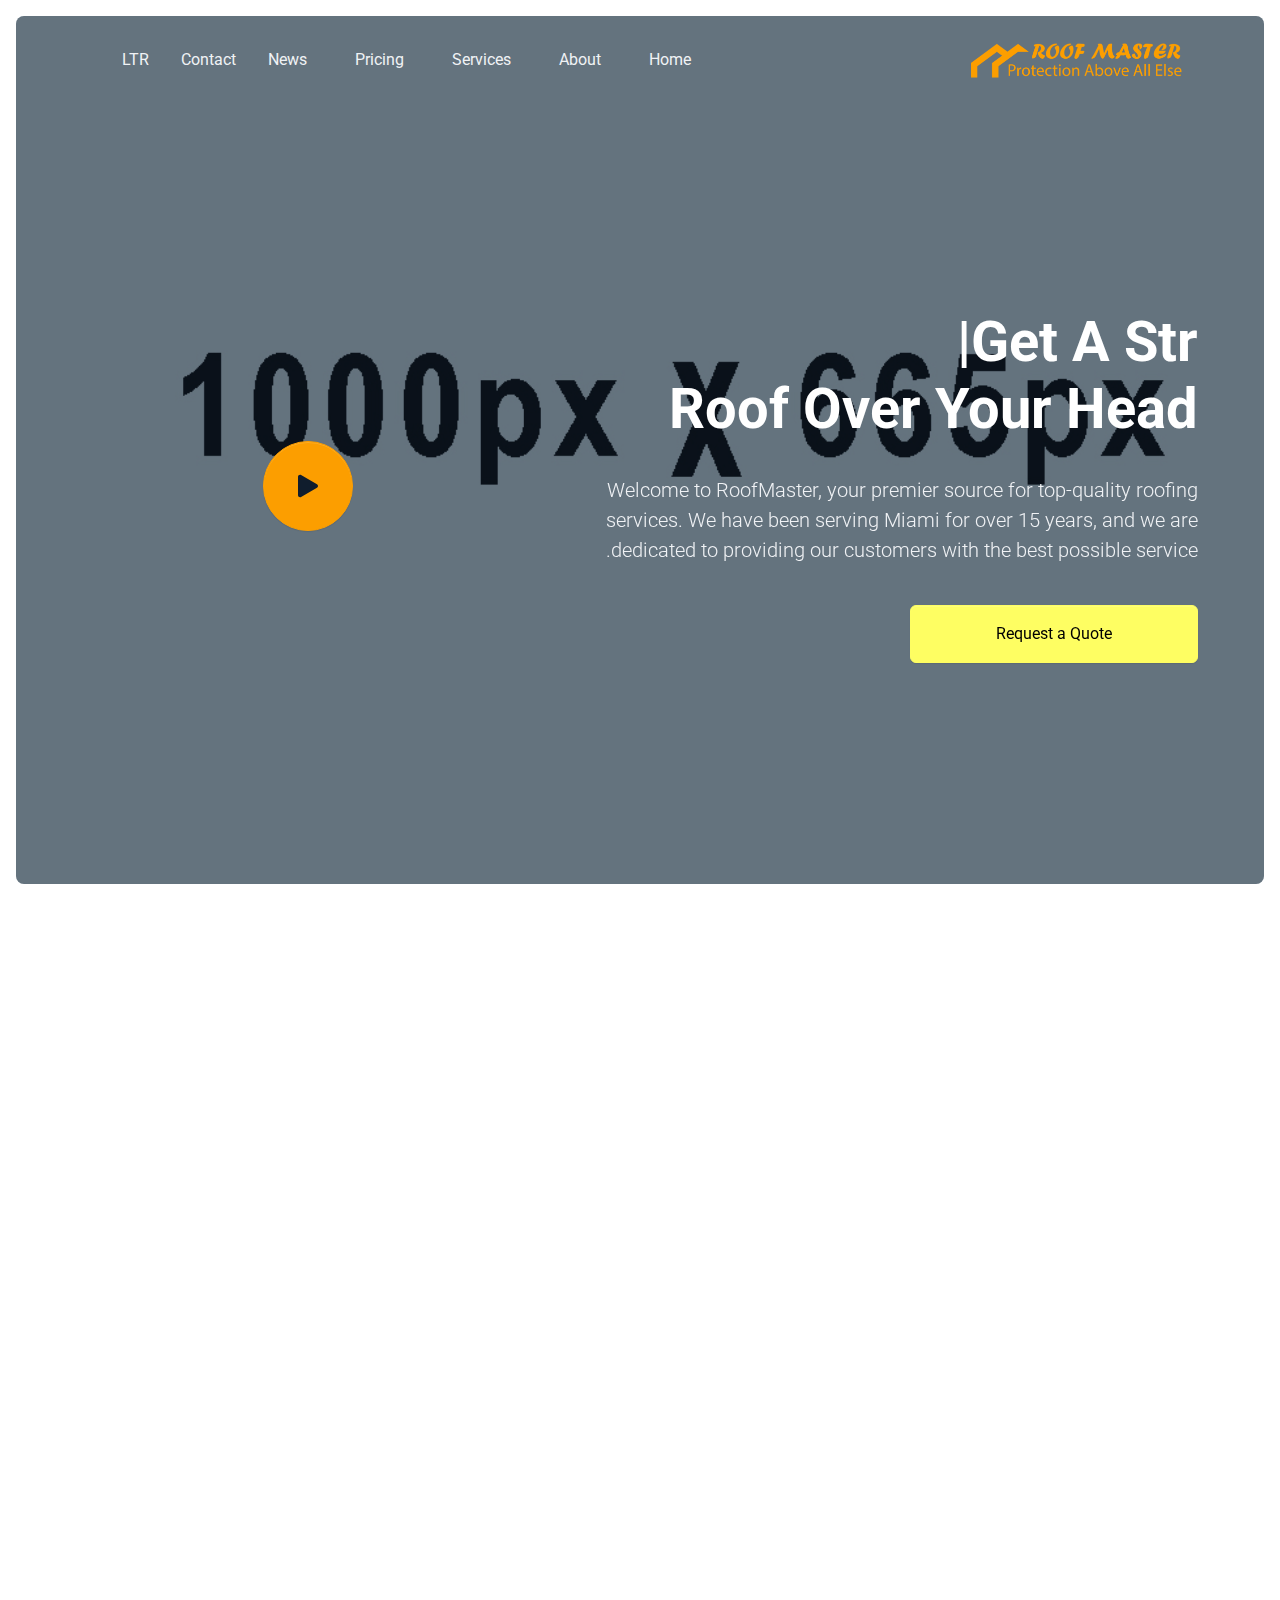
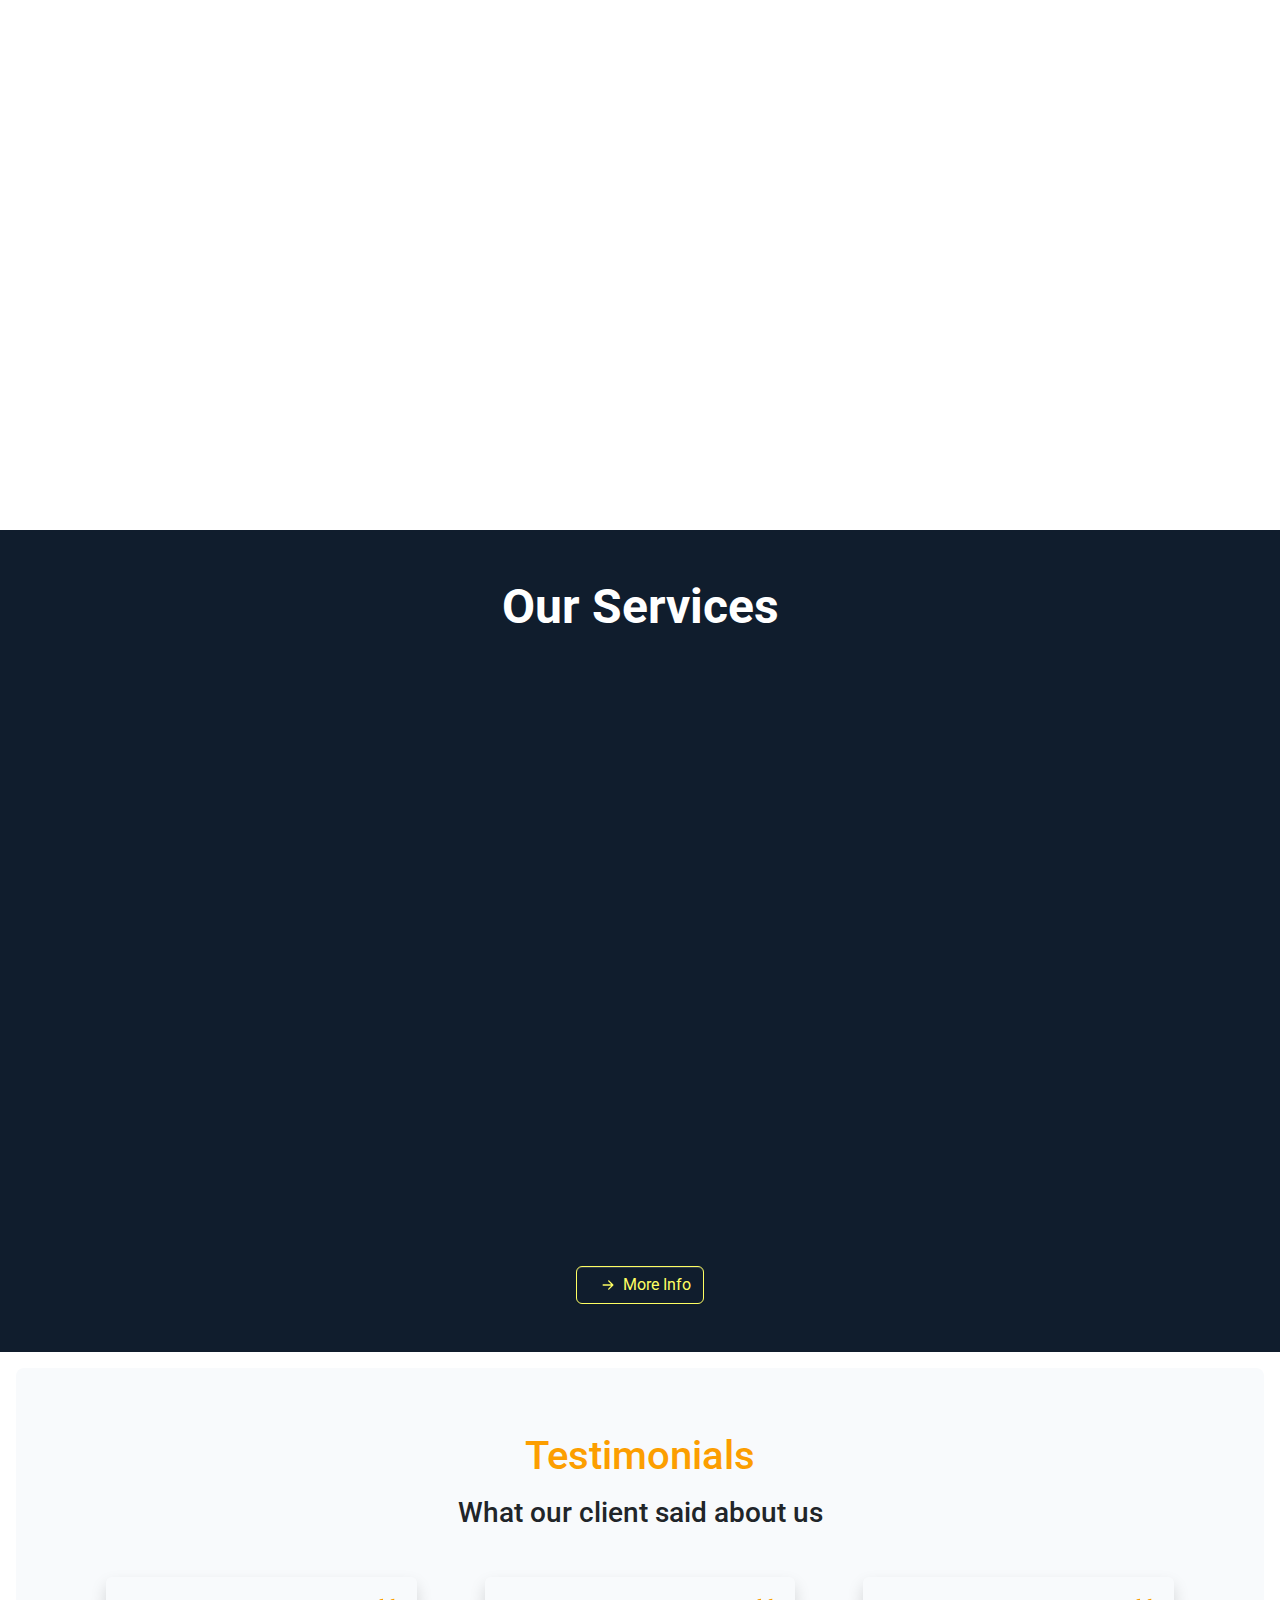
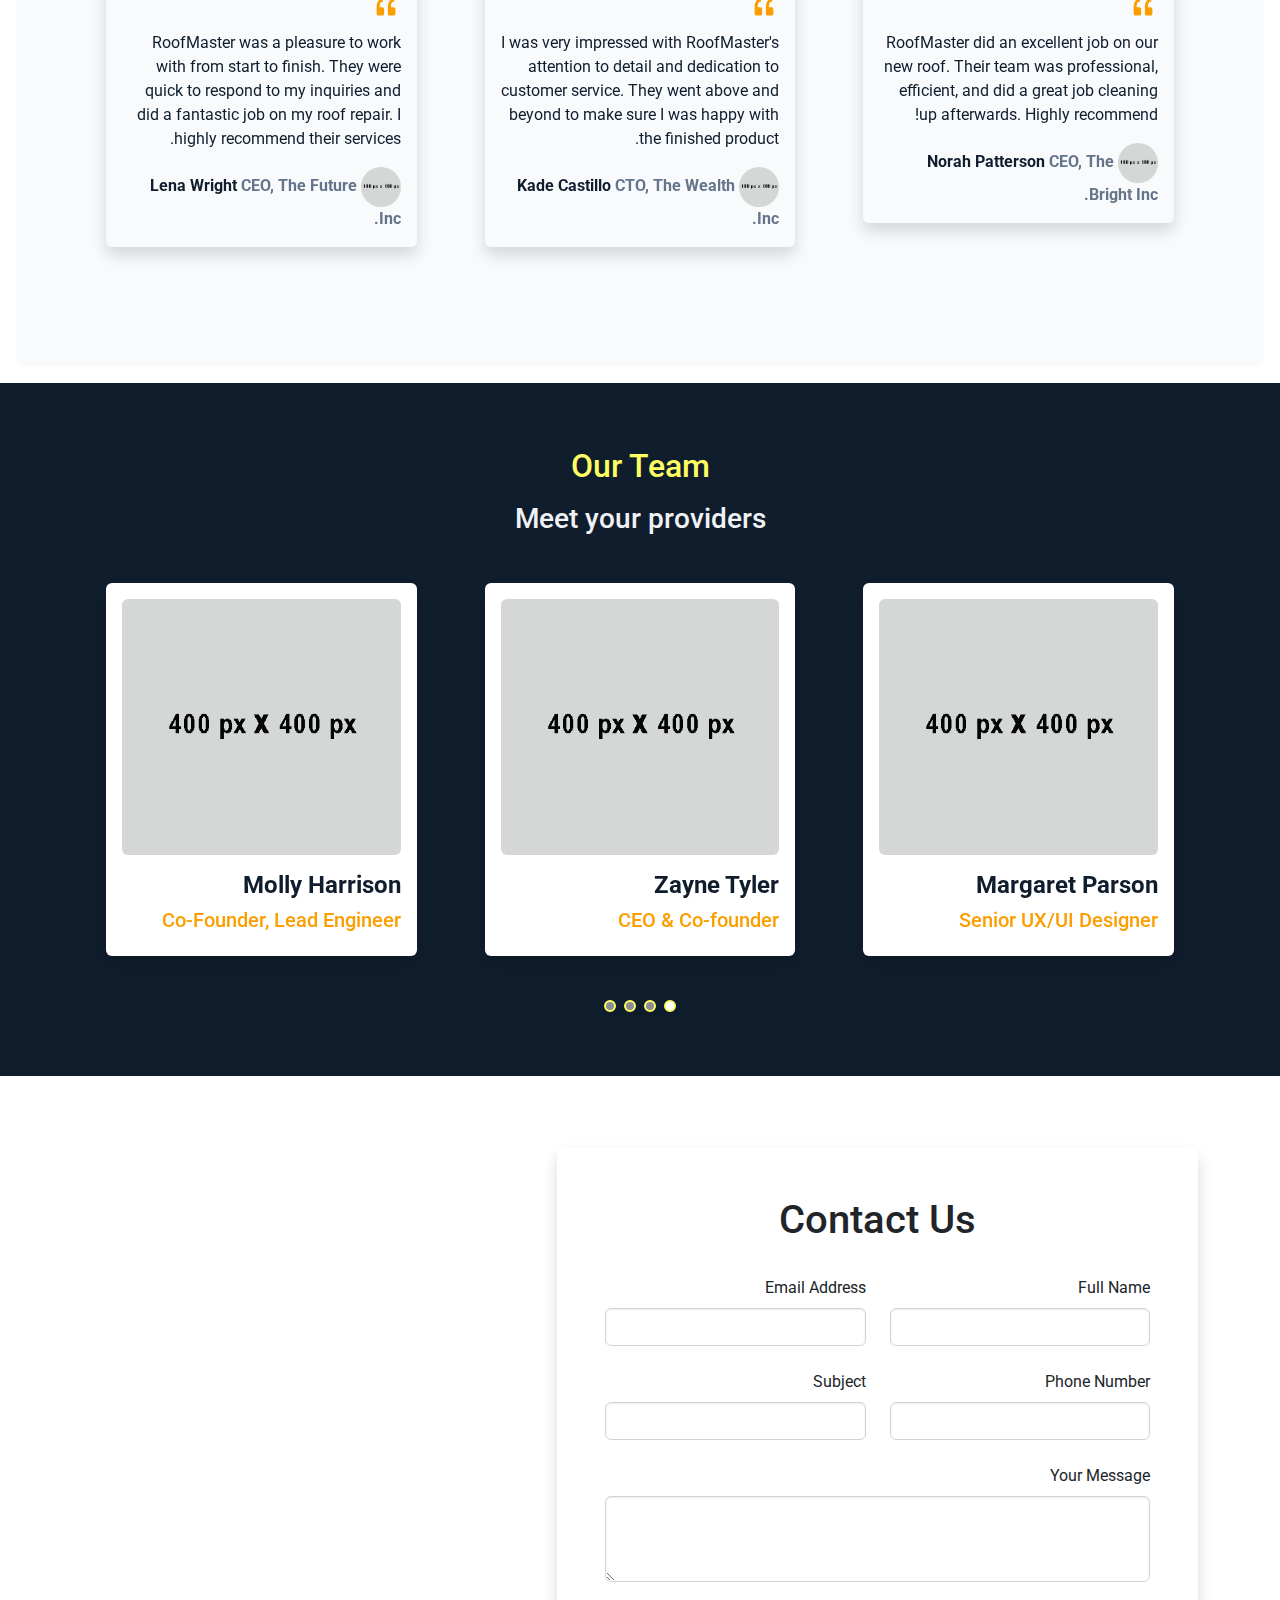
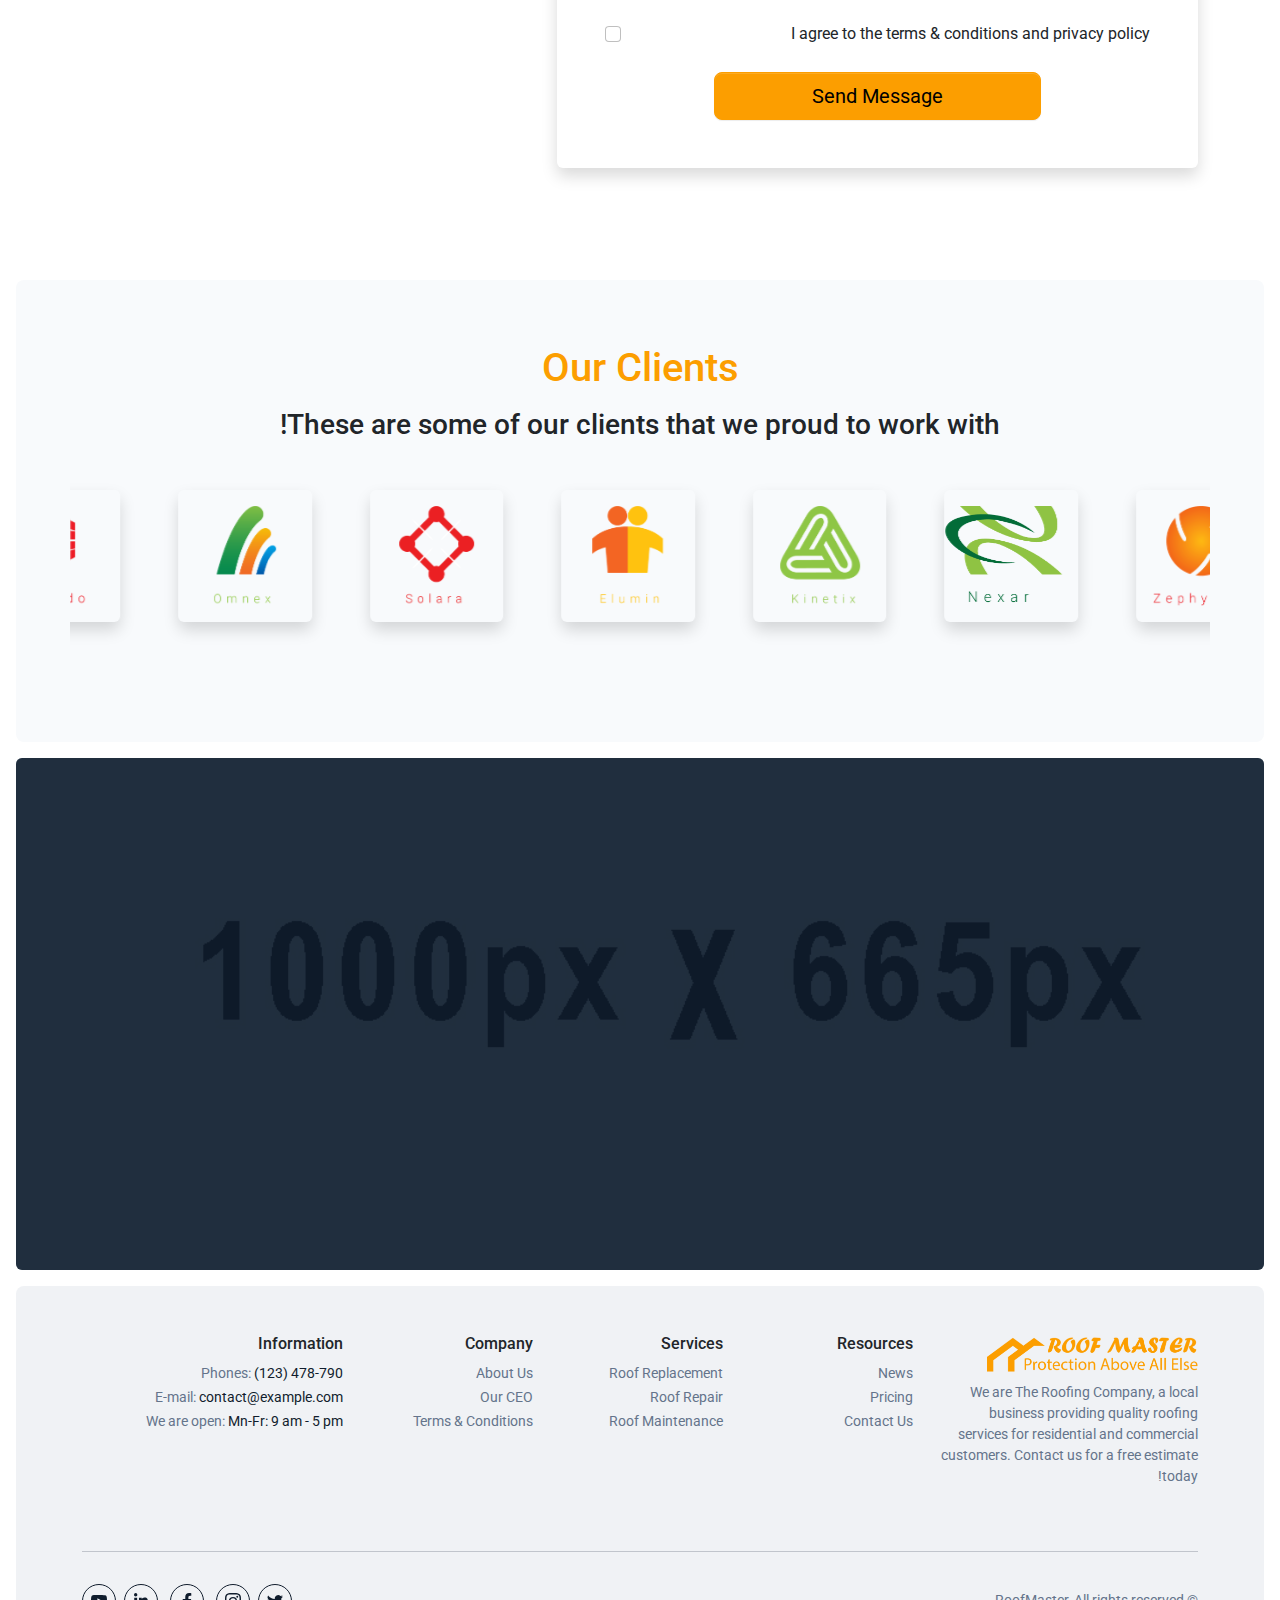
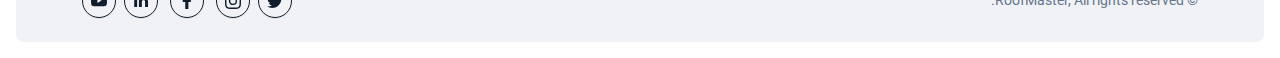
<file: index-rtl.html>
<!DOCTYPE html>
<html lang="en" dir="rtl">
<head>
	<meta charset="utf-8">
	<meta name="viewport" content="width=device-width, initial-scale=1">
	
	<title>RoofMaster - Elevate Your Roofing Business with this HTML Template</title>
	<link rel="icon" href="./assets/logo/fav-icon.png" sizes="32x32">
	<link rel="icon" href="./assets/logo/fav-icon.png" sizes="192x192">
	<link rel="apple-touch-icon" href="./assets/logo/fav-icon.png">

	<link rel="stylesheet" type="text/css" href="./assets/library/glide/css/glide.core.min.css">
	<link rel="stylesheet" type="text/css" href="./assets/library/glide/css/glide.theme.min.css">
	<link rel="stylesheet" type="text/css" href="./assets/library/aos/aos.css">
	<link rel="stylesheet" type="text/css" href="./assets/css/main.min.css">
	<link rel="stylesheet" type="text/css" href="./assets/css/style.css">



</head>
<body>

	<div class="loader-wrapper">
	    <span class="loader"><span class="loader-inner"></span></span>
	</div>
	
	<!-- header top -->
	<div class="position-relative z-index-5">
		<nav class="navbar navbar-dark navbar-expand-xl position-absolute mt-2 w-100">
			<div class="container">

				<a class="navbar-brand d-flex align-items-center ms-3 ms-sm-0" href="./index.html">
					<img src="./assets/logo/logo.png" height="40" alt="brand">
				</a>

				<button class="navbar-toggler collapsed me-3 me-sm-0" type="button" data-bs-toggle="collapse" data-bs-target="#navbarNav"
				aria-controls="navbarNav" aria-expanded="false" aria-label="Toggle navigation">
					<span class="toggler-icon top-bar"></span>
					<span class="toggler-icon middle-bar"></span>
					<span class="toggler-icon bottom-bar"></span>
				</button>

				<div class="collapse navbar-collapse bg-light bg-xl-transparent px-3 z-index-5 rounded-4 mx-3 mx-sm-0" id="navbarNav">
					<ul class="navbar-nav me-auto">
						<li class="nav-item">
							<a class="nav-link active text-dark text-xl-light text-primary-hover py-3 px-xl-4" aria-current="page" href="./index.html">Home</a>
						</li>
						<li class="nav-item">
							<a class="nav-link text-dark text-xl-light text-primary-hover py-3 px-xl-4" href="./about-us.html">About</a>
						</li>
						<li class="nav-item">
							<a class="nav-link text-dark text-xl-light text-primary-hover py-3 px-xl-4" href="./services.html">Services</a>
						</li>
						<li class="nav-item">
							<a class="nav-link text-dark text-xl-light text-primary-hover py-3 px-xl-4" href="./pricing.html">Pricing</a>
						</li>
						<li class="nav-item">
							<a class="nav-link text-dark text-xl-light text-primary-hover py-3 px-xl-4" href="./blog.html">News</a>
						</li>
						<li class="nav-item">
							<a class="nav-link text-dark text-xl-light text-primary-hover py-3 ps-xl-4" href="./contact-us.html">Contact</a>
						</li>
						<li class="nav-item">
							<a class="nav-link text-dark text-xl-light text-primary-hover py-3 ps-xl-4" href="./index.html">LTR</a>
						</li>
					</ul>
				</div>
			</div>
		</nav>
	</div>

	<!-- header body -->
	<div class="rounded-3 d-flex align-items-center pt-7 pb-4 position-relative main-header main-header-md main-header-xl">
		<div
			class="position-absolute rounded-3 bg-size-cover top-0 end-0 bottom-0 start-0 z-index-n2" 
			style="background: url(./assets/img/bg/bg4.jpg) center center no-repeat;"
			>
		</div>
		<div
			class="position-absolute rounded-3 top-0 end-0 bottom-0 start-0 bg-dark bg-opacity-50 z-index-n1" 
			style=""
			>
		</div>
		<header class="container">
			<div class="row align-items-center justify-content-between overflow-hidden overflow-lg-visible">

				<div class="col-12 col-lg-7 d-flex align-items-center" data-aos="zoom-in" data-aos-duration="3000">
					<div>
						<div class="h1 text-white display-4 fw-bold text-capitalize mt-6 mt-lg-0">
							
							Get a							
							<span id="typed"></span>

							<div id="typed-strings">
								<div>Strong</div>
								<div>Reliable</div>
								<div>Trustworthy</div>
							</div>
							<br>
							Roof Over Your Head
						</div>

						<p class="text-light lead py-4">
							Welcome to RoofMaster, your premier source for top-quality roofing services. We have been serving Miami for over 15 years, and we are dedicated to providing our customers with the best possible service.
						</p>

						<div>
							<a class="btn btn-info py-3 w-100 w-md-45" href="./contact-us.html">
								Request a Quote
							</a>
						</div>
					</div>
				</div>

				<div class="col-12 col-lg-5 position-relative px-4 py-5 p-lg-0" data-aos="zoom-in" data-aos-duration="3000">
					<div class="pt-8">
						<!-- Button trigger modal -->
						<button 
							type="button" 
							class="btn btn-primary p-4 text-dark rounded-circle position-absolute top-50 start-50 translate-middle z-index-1 video-btn-modal" 
							data-bs-toggle="modal" data-bs-target="#videoModal"
							data-bs-src="./assets/media/media1.mp4"
							>
							<svg xmlns="http://www.w3.org/2000/svg" width="40" height="40" fill="currentColor" class="bi bi-play-fill" viewBox="0 0 16 16">
							  <path d="m11.596 8.697-6.363 3.692c-.54.313-1.233-.066-1.233-.697V4.308c0-.63.692-1.01 1.233-.696l6.363 3.692a.802.802 0 0 1 0 1.393z"/>
							</svg>
						</button>
					</div>
				</div>

			</div>

		</header>

	</div>	


	<!-- Modal to embed vidoes!! -->
	<div class="modal fade" id="videoModal" tabindex="-1" aria-hidden="true">
		<div class="modal-dialog modal-xl modal-dialog-centered">
			<div class="modal-content border-0">
				<div class="modal-header border-0 p-0">
					<button type="button" class="btn-close bg-white position-absolute top-0 end-0 me-n6 mt-n4 rounded-circle p-3" data-bs-dismiss="modal" aria-label="Close"></button>
				</div>
				<div class="modal-body p-0">
					<div class="ratio ratio-16x9">
						<iframe class="embed-responsive-item iframeVideo" allow="autoplay"></iframe>
					</div>
				</div>
				
			</div>
		</div>
	</div>

	<!-- About Us -->
	<section class="pt-5 pb-6">
		<div class="container py-2">
			<div class="row align-items-center justify-content-between">
				<div class="col-lg-6 col-xl-5 mt-5" data-aos="zoom-in" data-aos-duration="3000">
					<h2>
						About Us
					</h2>
					<p class="lead my-4">
						RoofMaster has been providing top-notch roofing construction services in Miami for over 15 years. We specialize in shingle repair and installation, tile roofing, and full-roof replacement. Our team is highly experienced, certified, and always puts our customer's needs first. Contact us today to get your roof inspected!
					</p>

					<div>
						<a href="./about-us.html" class="btn btn-primary">
							More information
						</a>
					</div>
				</div>

				<div class="col-lg-6 col-xl-6 mt-5" data-aos="zoom-in" data-aos-duration="3000">
					<div class="py-6 py-sm-7 py-md-10 position-relative">
						<div class="position-absolute top-0 bottom-0 start-0 end-0 z-index-n2 rounded bg-size-cover" style="background: url(./assets/img/bg/bg17.jpg) center center no-repeat;"></div>
						<div class="position-absolute top-0 bottom-0 start-0 end-0 bg-dark rounded bg-opacity-50 z-index-n1"></div>
						<div>
							<h4 class="text-center text-info fw-bolder">
								Find us on
							</h4>

							<div class="text-center">
								<!-- twitter icon -->
								<a href="javascript:;"
									class="btn btn-info social my-2 mx-1 p-2 rounded-circle"
									>
									<span class="d-flex justify-content-center align-items-center">
										<svg xmlns="http://www.w3.org/2000/svg" width="16" height="16" fill="currentColor" viewBox="0 0 16 16">
											<path d="M5.026 15c6.038 0 9.341-5.003 9.341-9.334 0-.14 0-.282-.006-.422A6.685 6.685 0 0 0 16 3.542a6.658 6.658 0 0 1-1.889.518 3.301 3.301 0 0 0 1.447-1.817 6.533 6.533 0 0 1-2.087.793A3.286 3.286 0 0 0 7.875 6.03a9.325 9.325 0 0 1-6.767-3.429 3.289 3.289 0 0 0 1.018 4.382A3.323 3.323 0 0 1 .64 6.575v.045a3.288 3.288 0 0 0 2.632 3.218 3.203 3.203 0 0 1-.865.115 3.23 3.23 0 0 1-.614-.057 3.283 3.283 0 0 0 3.067 2.277A6.588 6.588 0 0 1 .78 13.58a6.32 6.32 0 0 1-.78-.045A9.344 9.344 0 0 0 5.026 15z"/>
										</svg>
									</span>
								</a>

								<!-- intagram icon -->
								<a href="javascript:;"
									class="btn btn-info social my-2 mx-1 p-2 rounded-circle"
									>
									<span class="d-flex justify-content-center align-items-center">
										<svg xmlns="http://www.w3.org/2000/svg" width="16" height="16" fill="currentColor" viewBox="0 0 16 16">
								           		<path d="M8 0C5.829 0 5.556.01 4.703.048 3.85.088 3.269.222 2.76.42a3.917 3.917 0 0 0-1.417.923A3.927 3.927 0 0 0 .42 2.76C.222 3.268.087 3.85.048 4.7.01 5.555 0 5.827 0 8.001c0 2.172.01 2.444.048 3.297.04.852.174 1.433.372 1.942.205.526.478.972.923 1.417.444.445.89.719 1.416.923.51.198 1.09.333 1.942.372C5.555 15.99 5.827 16 8 16s2.444-.01 3.298-.048c.851-.04 1.434-.174 1.943-.372a3.916 3.916 0 0 0 1.416-.923c.445-.445.718-.891.923-1.417.197-.509.332-1.09.372-1.942C15.99 10.445 16 10.173 16 8s-.01-2.445-.048-3.299c-.04-.851-.175-1.433-.372-1.941a3.926 3.926 0 0 0-.923-1.417A3.911 3.911 0 0 0 13.24.42c-.51-.198-1.092-.333-1.943-.372C10.443.01 10.172 0 7.998 0h.003zm-.717 1.442h.718c2.136 0 2.389.007 3.232.046.78.035 1.204.166 1.486.275.373.145.64.319.92.599.28.28.453.546.598.92.11.281.24.705.275 1.485.039.843.047 1.096.047 3.231s-.008 2.389-.047 3.232c-.035.78-.166 1.203-.275 1.485a2.47 2.47 0 0 1-.599.919c-.28.28-.546.453-.92.598-.28.11-.704.24-1.485.276-.843.038-1.096.047-3.232.047s-2.39-.009-3.233-.047c-.78-.036-1.203-.166-1.485-.276a2.478 2.478 0 0 1-.92-.598 2.48 2.48 0 0 1-.6-.92c-.109-.281-.24-.705-.275-1.485-.038-.843-.046-1.096-.046-3.233 0-2.136.008-2.388.046-3.231.036-.78.166-1.204.276-1.486.145-.373.319-.64.599-.92.28-.28.546-.453.92-.598.282-.11.705-.24 1.485-.276.738-.034 1.024-.044 2.515-.045v.002zm4.988 1.328a.96.96 0 1 0 0 1.92.96.96 0 0 0 0-1.92zm-4.27 1.122a4.109 4.109 0 1 0 0 8.217 4.109 4.109 0 0 0 0-8.217zm0 1.441a2.667 2.667 0 1 1 0 5.334 2.667 2.667 0 0 1 0-5.334z"/>
								          </svg>
									</span>
								</a>

								<!-- facebook icon -->
								<a href="javascript:;"
									class="btn btn-info social my-2 mx-1 p-2 rounded-circle"
									>
									<span class="d-flex justify-content-center align-items-center">
										<svg xmlns="http://www.w3.org/2000/svg" width="16" height="16" fill="currentColor" viewBox="0 0 320 512">
											<path d="M279.14 288l14.22-92.66h-88.91v-60.13c0-25.35 12.42-50.06 52.24-50.06h40.42V6.26S260.43 0 225.36 0c-73.22 0-121.08 44.38-121.08 124.72v70.62H22.89V288h81.39v224h100.17V288z"/>
										</svg>
									</span>
								</a>

								<!-- linkedIn icon -->
								<a href="javascript:;"
									class="btn btn-info social my-2 mx-1 p-2 rounded-circle"
									>
									<span class="d-flex justify-content-center align-items-center">
										<svg xmlns="http://www.w3.org/2000/svg" width="16" height="16" fill="currentColor" viewBox="0 0 448 512">
											<path d="M100.28 448H7.4V148.9h92.88zM53.79 108.1C24.09 108.1 0 83.5 0 53.8a53.79 53.79 0 0 1 107.58 0c0 29.7-24.1 54.3-53.79 54.3zM447.9 448h-92.68V302.4c0-34.7-.7-79.2-48.29-79.2-48.29 0-55.69 37.7-55.69 76.7V448h-92.78V148.9h89.08v40.8h1.3c12.4-23.5 42.69-48.3 87.88-48.3 94 0 111.28 61.9 111.28 142.3V448z"/>
										</svg>
									</span>
								</a>

							</div>
						</div>
					</div>
				</div>
			</div>		
		</div>
	</section>

	<!-- Our mission, vision, values -->
	<section class="pt-4 pb-5 pt-lg-5 pb-lg-7">
		<div class="container py-2">
			<div class="row justify-content-between align-content-center">
				<div class="col-12 col-lg-4 mt-6" data-aos="zoom-in" data-aos-duration="3000">
					<div class="bg-gray-2 h-100 px-3 py-3 rounded-3">
						<div class="text-center text-primary">
							<svg xmlns="http://www.w3.org/2000/svg" width="50" height="50" fill="currentColor" class="bi bi-book" viewBox="0 0 16 16">
								<path d="M1 2.828c.885-.37 2.154-.769 3.388-.893 1.33-.134 2.458.063 3.112.752v9.746c-.935-.53-2.12-.603-3.213-.493-1.18.12-2.37.461-3.287.811V2.828zm7.5-.141c.654-.689 1.782-.886 3.112-.752 1.234.124 2.503.523 3.388.893v9.923c-.918-.35-2.107-.692-3.287-.81-1.094-.111-2.278-.039-3.213.492V2.687zM8 1.783C7.015.936 5.587.81 4.287.94c-1.514.153-3.042.672-3.994 1.105A.5.5 0 0 0 0 2.5v11a.5.5 0 0 0 .707.455c.882-.4 2.303-.881 3.68-1.02 1.409-.142 2.59.087 3.223.877a.5.5 0 0 0 .78 0c.633-.79 1.814-1.019 3.222-.877 1.378.139 2.8.62 3.681 1.02A.5.5 0 0 0 16 13.5v-11a.5.5 0 0 0-.293-.455c-.952-.433-2.48-.952-3.994-1.105C10.413.809 8.985.936 8 1.783z"/>
							</svg>
						</div>

						<h4 class="text-center fw-bolder mt-3 mb-4">
							Our Vision
						</h4>

						<p class="text-start">
							Our vision at RoofMaster is to be the leading provider of roofing services in our region, known for our excellent workmanship, superior customer service, and commitment to using only the highest-quality products
						</p>
					</div>
				</div>

				<div class="col-12 col-lg-4 mt-6" data-aos="zoom-in" data-aos-duration="3000">
					<div class="bg-gray-2 h-100 px-3 py-3 rounded-3">
						<div class="text-center text-primary">
							<svg xmlns="http://www.w3.org/2000/svg" width="50" height="50" fill="currentColor" class="bi bi-hourglass-split" viewBox="0 0 16 16"> <path d="M2.5 15a.5.5 0 1 1 0-1h1v-1a4.5 4.5 0 0 1 2.557-4.06c.29-.139.443-.377.443-.59v-.7c0-.213-.154-.451-.443-.59A4.5 4.5 0 0 1 3.5 3V2h-1a.5.5 0 0 1 0-1h11a.5.5 0 0 1 0 1h-1v1a4.5 4.5 0 0 1-2.557 4.06c-.29.139-.443.377-.443.59v.7c0 .213.154.451.443.59A4.5 4.5 0 0 1 12.5 13v1h1a.5.5 0 0 1 0 1h-11zm2-13v1c0 .537.12 1.045.337 1.5h6.326c.216-.455.337-.963.337-1.5V2h-7zm3 6.35c0 .701-.478 1.236-1.011 1.492A3.5 3.5 0 0 0 4.5 13s.866-1.299 3-1.48V8.35zm1 0v3.17c2.134.181 3 1.48 3 1.48a3.5 3.5 0 0 0-1.989-3.158C8.978 9.586 8.5 9.052 8.5 8.351z"/> </svg>
						</div>

						<h4 class="text-center fw-bolder mt-3 mb-4">
							Our Values
						</h4>

						<div class="text-center">
							<div class="text-start">
								<span class="fw-bold">
									Quality
								</span>
								
								<span>
									We are committed to delivering the highest quality workmanship and using only the best materials.
								</span>
							</div>

							<div class="mt-2 text-start">
								<span class="fw-bold">
									Innovation
								</span>
								
								<span>
									We are always seeking out new ways to improve our processes and services.
								</span>
							</div>

							<div class="mt-2 text-start">
								<span class="fw-bold">
									Customer satisfaction
								</span>
								
								<span>
									We prioritize our customers' needs and strive to exceed their expectations.
								</span>
							</div>
						</div>
					</div>
				</div>

				<div class="col-12 col-lg-4 mt-6" data-aos="zoom-in" data-aos-duration="3000">
					<div class="bg-gray-2 h-100 px-3 py-3 rounded-3">
						<div class="text-center text-primary">
							<svg xmlns="http://www.w3.org/2000/svg" width="50" height="50" fill="currentColor" class="bi bi-clipboard" viewBox="0 0 16 16"> <path d="M4 1.5H3a2 2 0 0 0-2 2V14a2 2 0 0 0 2 2h10a2 2 0 0 0 2-2V3.5a2 2 0 0 0-2-2h-1v1h1a1 1 0 0 1 1 1V14a1 1 0 0 1-1 1H3a1 1 0 0 1-1-1V3.5a1 1 0 0 1 1-1h1v-1z"/> <path d="M9.5 1a.5.5 0 0 1 .5.5v1a.5.5 0 0 1-.5.5h-3a.5.5 0 0 1-.5-.5v-1a.5.5 0 0 1 .5-.5h3zm-3-1A1.5 1.5 0 0 0 5 1.5v1A1.5 1.5 0 0 0 6.5 4h3A1.5 1.5 0 0 0 11 2.5v-1A1.5 1.5 0 0 0 9.5 0h-3z"/> </svg>
						</div>

						<h4 class="text-center fw-bolder mt-3 mb-4">
							Our Mission
						</h4>

						<p class="text-start">
							At RoofMaster, our mission is to provide our customers with the highest quality roofing services in a timely and cost-effective manner. We are committed to using only the best materials and the latest techniques to ensure that our work is of the utmost quality
						</p>
					</div>
				</div>
			</div>
		</div>
	</section>

	<!-- Services -->
	<section class="bg-dark text-white pt-4 pb-5">
		<div class="container">
			<div class="row justify-content-center my-4">
				<div class="col col-lg-8 col-xl-6 display-5 fw-bold text-center">
					Our Services
				</div>
			</div>
			<div class="row justify-content-center overflow-hidden">
				<div class="col-11 col-sm-10 col-md-8 col-lg-5 col-xl-4 mt-6" data-aos="fade-right" data-aos-duration="3000">
					<div class="py-8 py-sm-9 rounded position-relative">
						<div 
							class="rounded position-absolute top-0 end-0 bottom-0 start-0 z-index-1 bg-size-cover"
							style="background: url(./assets/img/bg/bg12.jpg) center center no-repeat;"
							>
						</div>
						<div 
							class="position-absolute top-0 end-0 bottom-0 start-0 border border-2 border-info ms-2 me-n2 mb-n2 mt-2 rounded z-index-0"
							>
						</div>
						<span class="bg-primary rounded-circle text-white fs-1 px-4 py-1 position-absolute end-0 top-0 translate-middle z-index-2">
							1 
						</span>
					</div>

					<h2 class="mt-5 fw-bolder">Roof Inspections</h2>
					<p class="">
						In-depth examination of the overall condition of a roof, including its structure, materials, and any potential problems or issues
					</p>
					
				</div>

				<div class="col-11 col-sm-10 col-md-8 col-lg-5 col-xl-4 mt-6" data-aos="fade-right" data-aos-delay="1000" data-aos-duration="3000">
					<div class="py-8 py-sm-9 rounded position-relative">
						<div 
							class="rounded position-absolute top-0 end-0 bottom-0 start-0 z-index-1 bg-size-cover"
							style="background: url(./assets/img/bg/bg18.jpg) center center no-repeat;"
							>
						</div>
						<div 
							class="position-absolute top-0 end-0 bottom-0 start-0 border border-2 border-info ms-2 me-n2 mb-n2 mt-2 rounded z-index-0"
							>
						</div>
						<span class="bg-primary rounded-circle text-white fs-1 px-4 py-1 position-absolute end-0 top-0 translate-middle z-index-2">
							2
						</span>
					</div>

					<h2 class="mt-5 fw-bolder">Roof installation</h2>
					<p class="">
						Professional installation of a new roof, including the selection and procurement of materials, preparation of the roof surface, and proper installation of the new roofing system.
					</p>
					
				</div>

				<div class="col-11 col-sm-10 col-md-8 col-lg-5 col-xl-4 mt-6" data-aos="fade-right" data-aos-delay="2000" data-aos-duration="3000">
					<div class="py-8 py-sm-9 rounded position-relative">
						<div 
							class="rounded position-absolute top-0 end-0 bottom-0 start-0 z-index-1 bg-size-cover"
							style="background: url(./assets/img/bg/bg10.jpg) center center no-repeat;"
							>
						</div>
						<div 
							class="position-absolute top-0 end-0 bottom-0 start-0 border border-2 border-info ms-2 me-n2 mb-n2 mt-2 rounded z-index-0"
							>
						</div>
						<span class="bg-primary rounded-circle text-white fs-1 px-4 py-1 position-absolute end-0 top-0 translate-middle z-index-2">
							3
						</span>
					</div>

					<h2 class="mt-5 fw-bolder">Emergency roof repair</h2>
					<p class="">
						Quick response and repairs to unexpected or severe roof damage to ensure the safety and integrity of the structure
					</p>
					
				</div>
			</div>

			<div class="text-center pt-3">
				<a href="./services.html" class="btn btn-outline-info">
					<span>More Info</span>
					<span class="ps-2">
						<svg xmlns="http://www.w3.org/2000/svg" width="22" height="22" fill="currentColor" class="bi bi-arrow-right-short" viewBox="0 0 16 16">
							<path fill-rule="evenodd" d="M4 8a.5.5 0 0 1 .5-.5h5.793L8.146 5.354a.5.5 0 1 1 .708-.708l3 3a.5.5 0 0 1 0 .708l-3 3a.5.5 0 0 1-.708-.708L10.293 8.5H4.5A.5.5 0 0 1 4 8z"/>
						</svg>
					</span>
				</a>
			</div>
		</div>
	</section>

	<!-- Testimential -->
	<section class="pt-3 pb-7 bg-gray-2 m-1 m-md-2 m-xl-3 rounded-3">
		<div class="">
				<div class="h1 text-center text-primary mt-5">Testimonials</div>
				<h3 class="text-center mt-3 mb-4">
					What our client said about us
				</h3>
			<div class="glide container-sm glideTestimonialRTL">
				<div class="glide__track" data-glide-el="track">
					<ul class="glide__slides">
						<li class="glide__slide rounded px-1 p-sm-4">
							<div class="p-3 rounded bg-gray-2 shadow text-dark">
								<div class="text-primary mb-2">
									<svg xmlns="http://www.w3.org/2000/svg" width="30" height="30" fill="currentColor" class="bi bi-quote" viewBox="0 0 16 16">
									  <path d="M12 12a1 1 0 0 0 1-1V8.558a1 1 0 0 0-1-1h-1.388c0-.351.021-.703.062-1.054.062-.372.166-.703.31-.992.145-.29.331-.517.559-.683.227-.186.516-.279.868-.279V3c-.579 0-1.085.124-1.52.372a3.322 3.322 0 0 0-1.085.992 4.92 4.92 0 0 0-.62 1.458A7.712 7.712 0 0 0 9 7.558V11a1 1 0 0 0 1 1h2Zm-6 0a1 1 0 0 0 1-1V8.558a1 1 0 0 0-1-1H4.612c0-.351.021-.703.062-1.054.062-.372.166-.703.31-.992.145-.29.331-.517.559-.683.227-.186.516-.279.868-.279V3c-.579 0-1.085.124-1.52.372a3.322 3.322 0 0 0-1.085.992 4.92 4.92 0 0 0-.62 1.458A7.712 7.712 0 0 0 3 7.558V11a1 1 0 0 0 1 1h2Z"/>
									</svg>
								</div>

								<div class="mb-3">
									I was very impressed with RoofMaster's attention to detail and dedication to customer service. They went above and beyond to make sure I was happy with the finished product.
								</div>

								<div>
									<img 
										alt="this is an image" 
										src="./assets/img/small-team/st5.jpg"
										height="40" width="40"
										class="img-fluid rounded-circle"
										>

									<span class="fw-bold ps-2">
										Kade Castillo
									</span>

									<span class="ps-1 fw-bold text-gray">
										CTO, The Wealth Inc.
									</span>
								</div>
							</div>
						</li>

						<li class="glide__slide rounded px-1 p-sm-4">
							<div class="p-3 rounded bg-gray-2 shadow text-dark">
								<div class="text-primary mb-2">
									<svg xmlns="http://www.w3.org/2000/svg" width="30" height="30" fill="currentColor" class="bi bi-quote" viewBox="0 0 16 16">
									  <path d="M12 12a1 1 0 0 0 1-1V8.558a1 1 0 0 0-1-1h-1.388c0-.351.021-.703.062-1.054.062-.372.166-.703.31-.992.145-.29.331-.517.559-.683.227-.186.516-.279.868-.279V3c-.579 0-1.085.124-1.52.372a3.322 3.322 0 0 0-1.085.992 4.92 4.92 0 0 0-.62 1.458A7.712 7.712 0 0 0 9 7.558V11a1 1 0 0 0 1 1h2Zm-6 0a1 1 0 0 0 1-1V8.558a1 1 0 0 0-1-1H4.612c0-.351.021-.703.062-1.054.062-.372.166-.703.31-.992.145-.29.331-.517.559-.683.227-.186.516-.279.868-.279V3c-.579 0-1.085.124-1.52.372a3.322 3.322 0 0 0-1.085.992 4.92 4.92 0 0 0-.62 1.458A7.712 7.712 0 0 0 3 7.558V11a1 1 0 0 0 1 1h2Z"/>
									</svg>
								</div>

								<div class="mb-3">
									RoofMaster was a pleasure to work with from start to finish. They were quick to respond to my inquiries and did a fantastic job on my roof repair. I highly recommend their services.
								</div>

								<div>
									<img 
										alt="this is an image" 
										src="./assets/img/small-team/st6.jpg"
										height="40" width="40"
										class="img-fluid rounded-circle"
										>

									<span class="fw-bold ps-2">
										Lena Wright
									</span>

									<span class="ps-1 fw-bold text-gray">
										CEO, The Future Inc.
									</span>
								</div>
							</div>
						</li>

						<li class="glide__slide rounded px-1 p-sm-4">
							<div class="p-3 rounded bg-gray-2 shadow text-dark">
								<div class="text-primary mb-2">
									<svg xmlns="http://www.w3.org/2000/svg" width="30" height="30" fill="currentColor" class="bi bi-quote" viewBox="0 0 16 16">
									  <path d="M12 12a1 1 0 0 0 1-1V8.558a1 1 0 0 0-1-1h-1.388c0-.351.021-.703.062-1.054.062-.372.166-.703.31-.992.145-.29.331-.517.559-.683.227-.186.516-.279.868-.279V3c-.579 0-1.085.124-1.52.372a3.322 3.322 0 0 0-1.085.992 4.92 4.92 0 0 0-.62 1.458A7.712 7.712 0 0 0 9 7.558V11a1 1 0 0 0 1 1h2Zm-6 0a1 1 0 0 0 1-1V8.558a1 1 0 0 0-1-1H4.612c0-.351.021-.703.062-1.054.062-.372.166-.703.31-.992.145-.29.331-.517.559-.683.227-.186.516-.279.868-.279V3c-.579 0-1.085.124-1.52.372a3.322 3.322 0 0 0-1.085.992 4.92 4.92 0 0 0-.62 1.458A7.712 7.712 0 0 0 3 7.558V11a1 1 0 0 0 1 1h2Z"/>
									</svg>
								</div>

								<div class="mb-3">
									I was pleasantly surprised by how affordable RoofMaster's prices were, especially considering the high quality of their work. I would definitely use them again.
								</div>

								<div>
									<img 
										alt="this is an image" 
										src="./assets/img/small-team/st7.jpg"
										height="40" width="40"
										class="img-fluid rounded-circle"
										>

									<span class="fw-bold ps-2">
										Luis Lindsey
									</span>

									<span class="ps-1 fw-bold text-gray">
										CTO, The Business Inc.
									</span>
								</div>
							</div>
						</li>

						<li class="glide__slide rounded px-1 p-sm-4">
							<div class="p-3 rounded bg-gray-2 shadow text-dark">
								<div class="text-primary mb-2">
									<svg xmlns="http://www.w3.org/2000/svg" width="30" height="30" fill="currentColor" class="bi bi-quote" viewBox="0 0 16 16">
									  <path d="M12 12a1 1 0 0 0 1-1V8.558a1 1 0 0 0-1-1h-1.388c0-.351.021-.703.062-1.054.062-.372.166-.703.31-.992.145-.29.331-.517.559-.683.227-.186.516-.279.868-.279V3c-.579 0-1.085.124-1.52.372a3.322 3.322 0 0 0-1.085.992 4.92 4.92 0 0 0-.62 1.458A7.712 7.712 0 0 0 9 7.558V11a1 1 0 0 0 1 1h2Zm-6 0a1 1 0 0 0 1-1V8.558a1 1 0 0 0-1-1H4.612c0-.351.021-.703.062-1.054.062-.372.166-.703.31-.992.145-.29.331-.517.559-.683.227-.186.516-.279.868-.279V3c-.579 0-1.085.124-1.52.372a3.322 3.322 0 0 0-1.085.992 4.92 4.92 0 0 0-.62 1.458A7.712 7.712 0 0 0 3 7.558V11a1 1 0 0 0 1 1h2Z"/>
									</svg>
								</div>

								<div class="mb-3">
									RoofMaster did an excellent job on our new roof. Their team was professional, efficient, and did a great job cleaning up afterwards. Highly recommend!
								</div>

								<div>
									<img 
										alt="this is an image" 
										src="./assets/img/small-team/st8.jpg"
										height="40" width="40"
										class="img-fluid rounded-circle"
										>

									<span class="fw-bold ps-2">
										Norah Patterson
									</span>

									<span class="ps-1 fw-bold text-gray">
										CEO, The Bright Inc.
									</span>
								</div>
							</div>
						</li>						
					</ul>
				</div>
			</div>
		</div>
	</section>

	<!-- Our team -->
	<section class="pt-3 pb-7 bg-dark text-light">
		<div class="">
				<h2 class="text-center text-info mt-5">Our Team</h2>
				<h3 class="text-center mt-3 mb-4">
					Meet your providers 
				</h3>
			<div class="glide container-sm glideTeamRTL">
				<div class="glide__track" data-glide-el="track">
					<ul class="glide__slides">
						<li class="glide__slide rounded px-1 p-sm-4">
							<div class="p-3 rounded bg-white shadow">
								<div class="py-7 py-sm-8 rounded bg-size-cover" style="background: url(./assets/img/team/t1.jpg) center center no-repeat;">
								</div>
								<h4 class="fw-bolder text-dark mt-3 mb-2">
									Zayne Tyler
								</h4>
								<h5 class="text-primary">
									CEO & Co-founder
								</h5>
							</div>
						</li>

						<li class="glide__slide rounded px-1 p-sm-4">
							<div class="p-3 rounded bg-white shadow">
								<div class="py-7 py-sm-8 rounded bg-size-cover" style="background: url(./assets/img/team/t2.jpg) center center no-repeat;">
								</div>
								<h4 class="fw-bolder text-dark mt-3 mb-2">
									Molly Harrison
								</h4>
								<h5 class="text-primary">
									Co-Founder, Lead Engineer
								</h5>
							</div>
						</li>

						<li class="glide__slide rounded px-1 p-sm-4">
							<div class="p-3 rounded bg-white shadow">
								<div class="py-7 py-sm-8 rounded bg-size-cover" style="background: url(./assets/img/team/t3.jpg) center center no-repeat;">
								</div>
								<h4 class="fw-bolder text-dark mt-3 mb-2">
									Adonis Roberts
								</h4>
								<h5 class="text-primary">
									Senior Software Engineer
								</h5>
							</div>
						</li>

						<li class="glide__slide rounded px-1 p-sm-4">
							<div class="p-3 rounded bg-white shadow">
								<div class="py-7 py-sm-8 rounded bg-size-cover" style="background: url(./assets/img/team/t4.jpg) center center no-repeat;">
								</div>
								<h4 class="fw-bolder text-dark mt-3 mb-2">
									Margaret Parson
								</h4>
								<h5 class="text-primary">
									Senior UX/UI Designer
								</h5>
							</div>
						</li>
					</ul>
				</div>

				<div class="glide__bullets" data-glide-el="controls[nav]" style="bottom:-2em;">
					<button class="glide__bullet" style="border-color: var(--bs-info); padding: 4px;" data-glide-dir="=0"></button>
					<button class="glide__bullet" style="border-color: var(--bs-info); padding: 4px;" data-glide-dir="=1"></button>
					<button class="glide__bullet" style="border-color: var(--bs-info); padding: 4px;" data-glide-dir="=2"></button>
					<button class="glide__bullet" style="border-color: var(--bs-info); padding: 4px;" data-glide-dir="=3"></button>
				</div>
			</div>
		</div>
	</section>

	<!-- contact us -->
	<section class="py-5 pb-lg-7">
		<div class="container">
			<div class="row">
				<div class="col-12 col-lg-7 mt-4">
					<div class="p-4 p-sm-5 pb-sm-4 shadow rounded">		
						<form class="row g-4 needs-validation" id="myForm" novalidate>
							<h2 class="h1 col-12 text-center">
								Contact Us
							</h2>
							<div class="col-md-6">
								<label for="nameForm" class="form-label">Full Name</label>
								<input type="text" class="form-control" name="nameForm" id="nameForm" required>
								<div class="invalid-feedback">
							        Please, fix this!
							    </div>
							</div>
							<div class="col-md-6">
								<label for="emailForm" class="form-label">Email Address</label>
								<input type="email" class="form-control" name="emailForm" id="emailForm" required>
								<div class="invalid-feedback">
							        Please, fix this!
							   	</div>
							</div>

							<div class="col-md-6">
								<label for="phoneForm" class="form-label">Phone Number</label>
								<input type="text" class="form-control" name="phoneForm" id="phoneForm" required>
								<div class="invalid-feedback">
							        Please, fix this!
							    </div>
							</div>

							<div class="col-md-6">
								<label for="subjectForm" class="form-label">Subject</label>
								<input type="text" class="form-control" name="subjectForm" id="subjectForm" required>
								<div class="invalid-feedback">
							        Please, fix this!
							    </div>
							</div>

							<div class="mb-3">
								<label for="messageForm" class="form-label">Your Message</label>
								<textarea class="form-control" name="messageForm" id="messageForm" rows="3" required></textarea>
								<div class="invalid-feedback">
							        Please, fix this!
							    </div>
							</div>

							<div class="col-12">
								<div class="form-check">
									<input class="form-check-input" type="checkbox" id="gridCheck" required>
									<label class="form-check-label" for="gridCheck">
										I agree to the terms &amp; conditions and privacy policy
									</label>
									<div class="invalid-feedback">
								    	Please, fix this!
								    </div>
								</div>
							</div>
							<div class="col-12 text-center">
								<button type="submit" class="btn btn-primary btn-lg w-100 w-lg-60" id="sendMessage">
									Send Message
								</button>
							</div>

							<!-- Alert message  -->
							<div class="col-12 text-center" id="yourMessageIsSent"></div>

						</form>
					</div>
				</div>


				<div class="col-12 col-lg-5 mt-4" style="min-height: 400px;">

					<iframe 
						class="w-100 h-100 rounded"
						src="https://maps.google.com/maps?q=2880%20Broadway,%20New%20York&t=&z=9&ie=UTF8&iwloc=&output=embed" 
						>
					</iframe>

				</div>
			</div>
		</div>
	</section>


	<!-- Client -->
	<section class="pt-3 pb-7 bg-gray-2 m-1 m-md-2 m-xl-3 rounded-3">
		<div class="">
				<div class="h1 text-center text-primary mt-5">Our Clients</div>
				<h3 class="text-center mt-3 mb-4">
					These are some of our clients that we proud to work with!
				</h3>
			<div class="glide glideClientsRTL">
				<div class="glide__track container" data-glide-el="track">
					<ul class="glide__slides">
						<li class="glide__slide rounded p-4">
							<div class="p-3 rounded shadow text-center">
								<img src="assets/img/client/logo1.png" height="100" alt="client">
							</div>
						</li>
						<li class="glide__slide rounded p-4">
							<div class="p-3 rounded shadow text-center">
								<img src="assets/img/client/logo2.png" height="100" alt="client">
							</div>
						</li>
						<li class="glide__slide rounded p-4">
							<div class="p-3 rounded shadow text-center">
								<img src="assets/img/client/logo3.png" height="100" alt="client">
							</div>
						</li>
						<li class="glide__slide rounded p-4">
							<div class="p-3 rounded shadow text-center">
								<img src="assets/img/client/logo4.png" height="100" alt="client">
							</div>
						</li>
						<li class="glide__slide rounded p-4">
							<div class="p-3 rounded shadow text-center">
								<img src="assets/img/client/logo5.png" height="100" alt="client">
							</div>
						</li>
						<li class="glide__slide rounded p-4">
							<div class="p-3 rounded shadow text-center">
								<img src="assets/img/client/logo6.png" height="100" alt="client">
							</div>
						</li>
						<li class="glide__slide rounded p-4">
							<div class="p-3 rounded shadow text-center">
								<img src="assets/img/client/logo7.png" height="100" alt="client">
							</div>
						</li>
						<li class="glide__slide rounded p-4">
							<div class="p-3 rounded shadow text-center">
								<img src="assets/img/client/logo8.png" height="100" alt="client">
							</div>
						</li>
						<li class="glide__slide rounded p-4">
							<div class="p-3 rounded shadow text-center">
								<img src="assets/img/client/logo9.png" height="100" alt="client">
							</div>
						</li>		
					</ul>
				</div>
			</div>
		</div>
	</section>

	<section class="m-1 m-md-2 m-xl-3 rounded-3">
		<div class="py-10 py-md-11 py-lg-12 position-relative text-light">
			<div 
				class="rounded position-absolute top-0 bottom-0 end-0 start-0 bg-size-cover z-index-0" 
				style="background: url(./assets/img/bg/bg7.jpg) center center no-repeat;"
				>
			</div>

			<div 
				class="rounded position-absolute top-0 bottom-0 end-0 start-0 z-index-1 bg-dark"
				style="--bs-bg-opacity: 0.9;" 
				>
				<div class="d-flex flex-column h-100 align-content-center justify-content-center">
					<h2 class="h1 fw-bolder display-4 text-center mx-auto col-11" data-aos="zoom-in" data-aos-duration="3000">
						Protection Above All Else
					</h2>
					<p class="lead text-center mx-auto col-11 col-md-10 col-md-8 col-lg-6 my-3" data-aos-delay="500" data-aos="zoom-in" data-aos-duration="3000">
						At RoofMaster, we are passionate about providing the highest quality roofing services to our clients. We take pride in our work and strive to exceed your expectations every time.
					</p>
					<div class="text-center" data-aos-delay="1000" data-aos="zoom-in" data-aos-duration="3000">
						<a href="./services.html" class="btn btn-lg btn-info">Our Services</a>
					</div>
				</div>
			</div>
		</div>
	</section>

	<!-- Footer 1 -->
	<footer class="bg-light m-1 m-md-2 m-xl-3 rounded-3">
		<div class="container">
			<div class="row py-5 justify-content-between">
				<div class="col-12 col-lg-3">
					<div>
						<a class="navbar-brand d-flex align-items-center" href="./index.html">
							<img alt="this is an image" src="./assets/logo/logo.png" height="40">
						</a>
					</div>

					<p class="mt-2 text-gray small">
						We are The Roofing Company, a local business providing quality roofing services for residential and commercial customers. Contact us for a free estimate today!
					</p>
				</div>

				<div class="col-12 col-md-3 col-lg-2">
					<h6 class="mt-3 mt-lg-0">Resources</h6>
					<div>
						<a href="./blog.html" class="text-gray small">News</a>
					</div>
					<div>
						<a href="./pricing.html" class="text-gray small">Pricing</a>
					</div>
					<div>
						<a href="./contact-us.html" class="text-gray small">Contact Us</a>
					</div>
				</div>

				<div class="col-12 col-md-3 col-lg-2">
					<h6 class="mt-3 mt-lg-0">Services</h6>
					<div>
						<a href="./services.html" class="text-decoration-none text-gray small">Roof Replacement</a>
					</div>
					<div>
						<a href="./services.html" class="text-decoration-none text-gray small">Roof Repair</a>
					</div>
					<div>
						<a href="./services.html" class="text-decoration-none text-gray small">Roof Maintenance</a>
					</div>
				</div>

				<div class="col-12 col-md-3 col-lg-2">
					<h6 class="mt-3 mt-lg-0">Company</h6>
					<div>
						<a href="./about-us.html" class="text-decoration-none text-gray small">About Us</a>
					</div>
					<div>
						<a href="./blog-author.html" class="text-decoration-none text-gray small">Our CEO</a>
					</div>
					<div>
						<a href="./terms-conditions.html" class="text-decoration-none text-gray small">Terms &amp; Conditions</a>
					</div>
				</div>

				<div class="col-12 col-md-3 col-lg-3">
					<h6 class="mt-3 mt-lg-0">Information</h6>
					<div>
						<a href="javascript:;" class="text-gray small">Phones: <span class="text-dark">(123) 478-790</span></a>
					</div>
					<div>
						<a href="javascript:;" class="text-gray small">E-mail: <span class="text-dark">contact@example.com</span></a>
					</div>
					<div>
						<a href="javascript:;" class="text-gray small">We are open: <span class="text-dark">Mn-Fr: 9 am - 5 pm</span></a>
					</div>
				</div>
			</div>

			<hr class="border-secondary my-0 opacity-25">

			<div class="d-flex justify-content-between align-items-center flex-wrap pt-3 pb-4">
				<div class="order-last order-md-first text-gray small mt-3">
					&copy; RoofMaster, All rights reserved.
				</div>

				<div class="order-first order-md-last mt-3">
					<!-- twitter icon -->
					<a href="javascript:;"
						class="btn btn-outline-dark social p-2 rounded-circle"
						>
						<span class="d-flex justify-content-center align-items-center">
							<svg xmlns="http://www.w3.org/2000/svg" width="16" height="16" fill="currentColor" viewBox="0 0 16 16">
								<path d="M5.026 15c6.038 0 9.341-5.003 9.341-9.334 0-.14 0-.282-.006-.422A6.685 6.685 0 0 0 16 3.542a6.658 6.658 0 0 1-1.889.518 3.301 3.301 0 0 0 1.447-1.817 6.533 6.533 0 0 1-2.087.793A3.286 3.286 0 0 0 7.875 6.03a9.325 9.325 0 0 1-6.767-3.429 3.289 3.289 0 0 0 1.018 4.382A3.323 3.323 0 0 1 .64 6.575v.045a3.288 3.288 0 0 0 2.632 3.218 3.203 3.203 0 0 1-.865.115 3.23 3.23 0 0 1-.614-.057 3.283 3.283 0 0 0 3.067 2.277A6.588 6.588 0 0 1 .78 13.58a6.32 6.32 0 0 1-.78-.045A9.344 9.344 0 0 0 5.026 15z"/>
							</svg>
						</span>
					</a>

					<!-- intagram icon -->
					<a href="javascript:;"
						class="btn btn-outline-dark social mx-1 p-2 rounded-circle"
						>
						<span class="d-flex justify-content-center align-items-center">
							<svg xmlns="http://www.w3.org/2000/svg" width="16" height="16" fill="currentColor" viewBox="0 0 16 16">
					           		<path d="M8 0C5.829 0 5.556.01 4.703.048 3.85.088 3.269.222 2.76.42a3.917 3.917 0 0 0-1.417.923A3.927 3.927 0 0 0 .42 2.76C.222 3.268.087 3.85.048 4.7.01 5.555 0 5.827 0 8.001c0 2.172.01 2.444.048 3.297.04.852.174 1.433.372 1.942.205.526.478.972.923 1.417.444.445.89.719 1.416.923.51.198 1.09.333 1.942.372C5.555 15.99 5.827 16 8 16s2.444-.01 3.298-.048c.851-.04 1.434-.174 1.943-.372a3.916 3.916 0 0 0 1.416-.923c.445-.445.718-.891.923-1.417.197-.509.332-1.09.372-1.942C15.99 10.445 16 10.173 16 8s-.01-2.445-.048-3.299c-.04-.851-.175-1.433-.372-1.941a3.926 3.926 0 0 0-.923-1.417A3.911 3.911 0 0 0 13.24.42c-.51-.198-1.092-.333-1.943-.372C10.443.01 10.172 0 7.998 0h.003zm-.717 1.442h.718c2.136 0 2.389.007 3.232.046.78.035 1.204.166 1.486.275.373.145.64.319.92.599.28.28.453.546.598.92.11.281.24.705.275 1.485.039.843.047 1.096.047 3.231s-.008 2.389-.047 3.232c-.035.78-.166 1.203-.275 1.485a2.47 2.47 0 0 1-.599.919c-.28.28-.546.453-.92.598-.28.11-.704.24-1.485.276-.843.038-1.096.047-3.232.047s-2.39-.009-3.233-.047c-.78-.036-1.203-.166-1.485-.276a2.478 2.478 0 0 1-.92-.598 2.48 2.48 0 0 1-.6-.92c-.109-.281-.24-.705-.275-1.485-.038-.843-.046-1.096-.046-3.233 0-2.136.008-2.388.046-3.231.036-.78.166-1.204.276-1.486.145-.373.319-.64.599-.92.28-.28.546-.453.92-.598.282-.11.705-.24 1.485-.276.738-.034 1.024-.044 2.515-.045v.002zm4.988 1.328a.96.96 0 1 0 0 1.92.96.96 0 0 0 0-1.92zm-4.27 1.122a4.109 4.109 0 1 0 0 8.217 4.109 4.109 0 0 0 0-8.217zm0 1.441a2.667 2.667 0 1 1 0 5.334 2.667 2.667 0 0 1 0-5.334z"/>
					          </svg>
						</span>
					</a>

					<!-- facebook icon -->
					<a href="javascript:;"
						class="btn btn-outline-dark social mx-1 p-2 rounded-circle"
						>
						<span class="d-flex justify-content-center align-items-center">
							<svg xmlns="http://www.w3.org/2000/svg" width="16" height="16" fill="currentColor" viewBox="0 0 320 512">
								<path d="M279.14 288l14.22-92.66h-88.91v-60.13c0-25.35 12.42-50.06 52.24-50.06h40.42V6.26S260.43 0 225.36 0c-73.22 0-121.08 44.38-121.08 124.72v70.62H22.89V288h81.39v224h100.17V288z"/>
							</svg>
						</span>
					</a>

					<!-- linkedIn icon -->
					<a href="javascript:;"
						class="btn btn-outline-dark social mx-1 p-2 rounded-circle"
						>
						<span class="d-flex justify-content-center align-items-center">
							<svg xmlns="http://www.w3.org/2000/svg" width="16" height="16" fill="currentColor" viewBox="0 0 448 512">
								<path d="M100.28 448H7.4V148.9h92.88zM53.79 108.1C24.09 108.1 0 83.5 0 53.8a53.79 53.79 0 0 1 107.58 0c0 29.7-24.1 54.3-53.79 54.3zM447.9 448h-92.68V302.4c0-34.7-.7-79.2-48.29-79.2-48.29 0-55.69 37.7-55.69 76.7V448h-92.78V148.9h89.08v40.8h1.3c12.4-23.5 42.69-48.3 87.88-48.3 94 0 111.28 61.9 111.28 142.3V448z"/>
							</svg>
						</span>
					</a>

					<!-- youtube icon -->
					<a href="javascript:;"
						class="btn btn-outline-dark social p-2 rounded-circle"
						>
						<span class="d-flex justify-content-center align-items-center">
							<svg xmlns="http://www.w3.org/2000/svg" width="16" height="16" fill="currentColor" viewBox="0 0 16 16">
								<path d="M8.051 1.999h.089c.822.003 4.987.033 6.11.335a2.01 2.01 0 0 1 1.415 1.42c.101.38.172.883.22 1.402l.01.104.022.26.008.104c.065.914.073 1.77.074 1.957v.075c-.001.194-.01 1.108-.082 2.06l-.008.105-.009.104c-.05.572-.124 1.14-.235 1.558a2.007 2.007 0 0 1-1.415 1.42c-1.16.312-5.569.334-6.18.335h-.142c-.309 0-1.587-.006-2.927-.052l-.17-.006-.087-.004-.171-.007-.171-.007c-1.11-.049-2.167-.128-2.654-.26a2.007 2.007 0 0 1-1.415-1.419c-.111-.417-.185-.986-.235-1.558L.09 9.82l-.008-.104A31.4 31.4 0 0 1 0 7.68v-.123c.002-.215.01-.958.064-1.778l.007-.103.003-.052.008-.104.022-.26.01-.104c.048-.519.119-1.023.22-1.402a2.007 2.007 0 0 1 1.415-1.42c.487-.13 1.544-.21 2.654-.26l.17-.007.172-.006.086-.003.171-.007A99.788 99.788 0 0 1 7.858 2h.193zM6.4 5.209v4.818l4.157-2.408L6.4 5.209z"/>
							</svg>
						</span>
					</a>
				</div>
			</div>
		</div>
	</footer>

	<!-- Button back to top -->
	<button
	    type="button"
	    class="btn btn-primary btn-back-to-top rounded-circle justify-content-center align-items-center z-index-4"
		>
			<i>
			<svg xmlns="http://www.w3.org/2000/svg" width="1.7rem" height="1.7rem" fill="currentColor" class="bi bi-arrow-up-short" viewBox="0 0 16 16">
				<path fill-rule="evenodd" d="M8 12a.5.5 0 0 0 .5-.5V5.707l2.146 2.147a.5.5 0 0 0 .708-.708l-3-3a.5.5 0 0 0-.708 0l-3 3a.5.5 0 1 0 .708.708L7.5 5.707V11.5a.5.5 0 0 0 .5.5z"/>
			</svg>
			</i>
	</button>


	<!-- Bootstrap JavaScript: Bundle with Popper -->
	<script src="./assets/library/bootstrap/js/bootstrap.bundle.min.js"></script>
	<script src="./assets/library/aos/aos.js"></script>
	<script src="assets/library/typed/typed.min.js"></script>
	<script src="./assets/library/glide/glide.min.js"></script>
	<script src="./assets/js/scripts.js"></script>

	<!-- <script src="./assets/nodeJS/front-end/scriptContactUsNodeJS.js"></script> -->
	<script src="./assets/php/scriptContactUsPHP.js"></script>

</body>
</html>
</file>
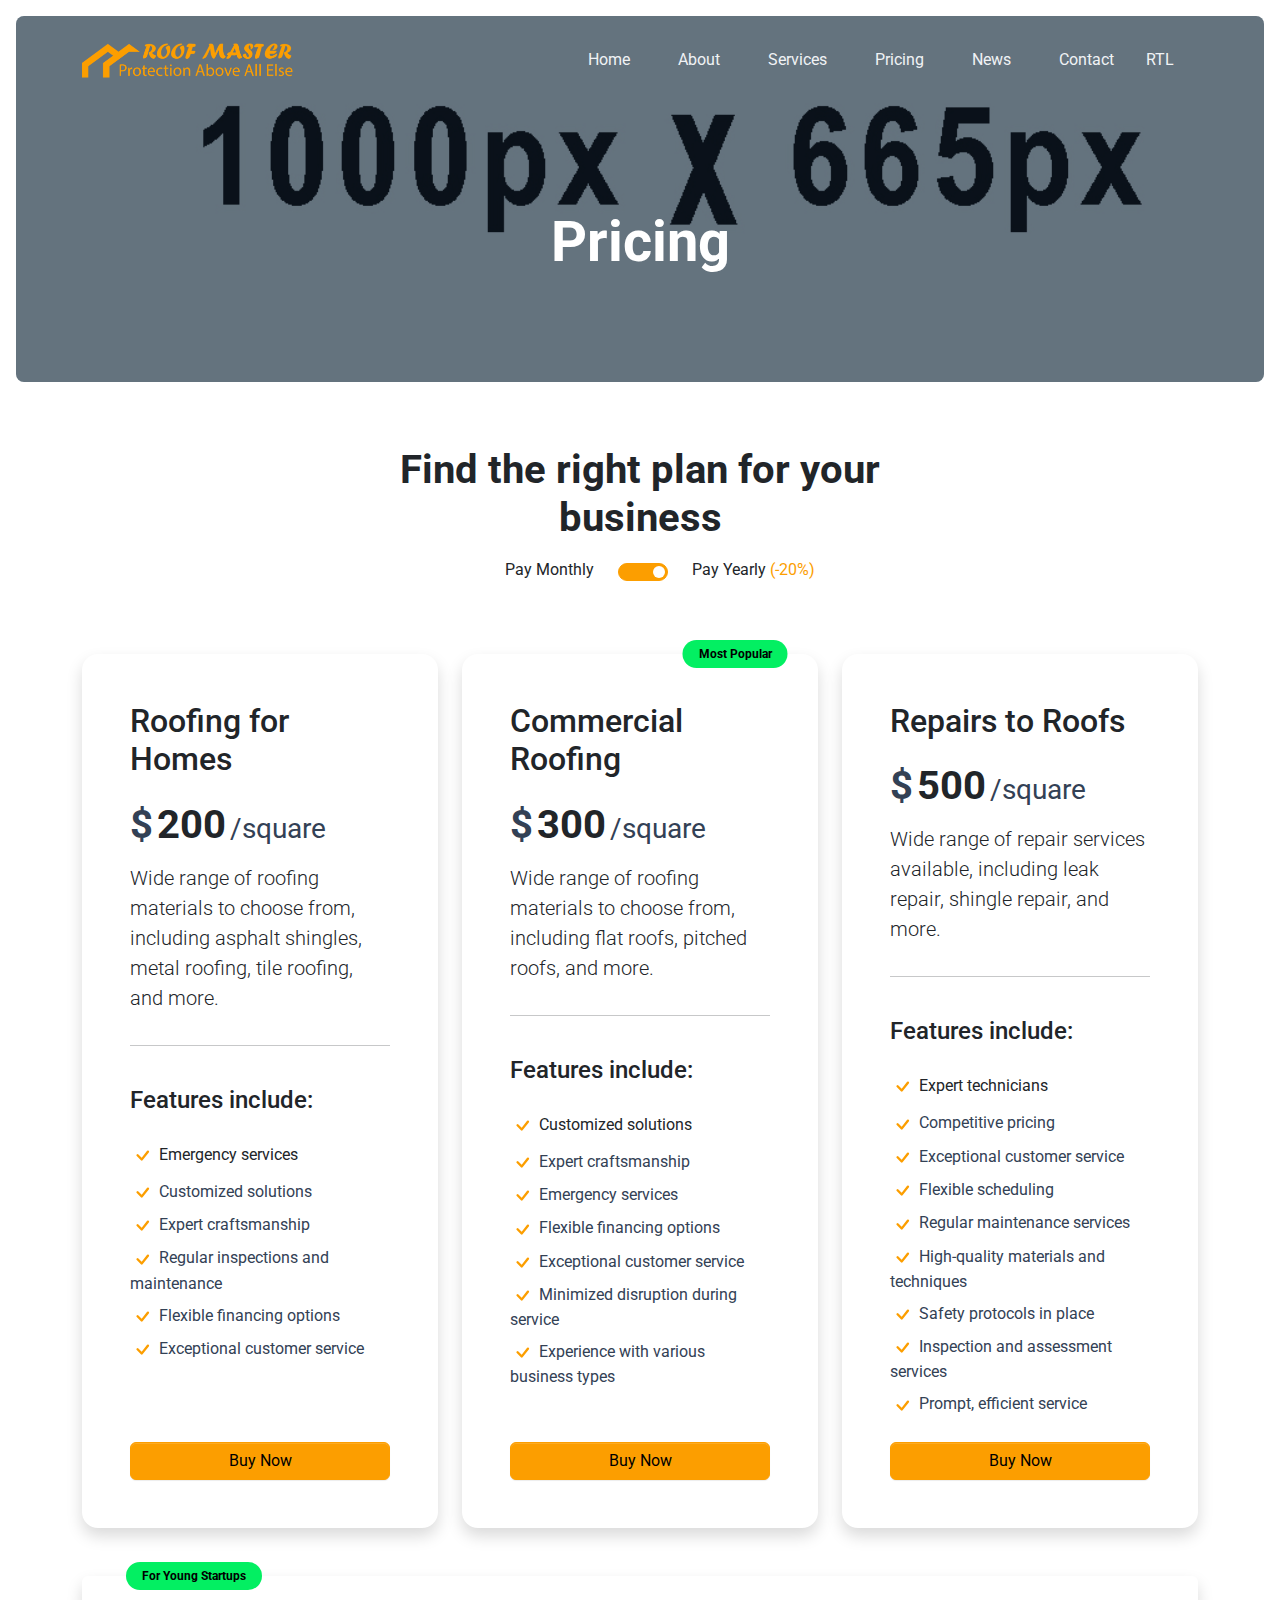
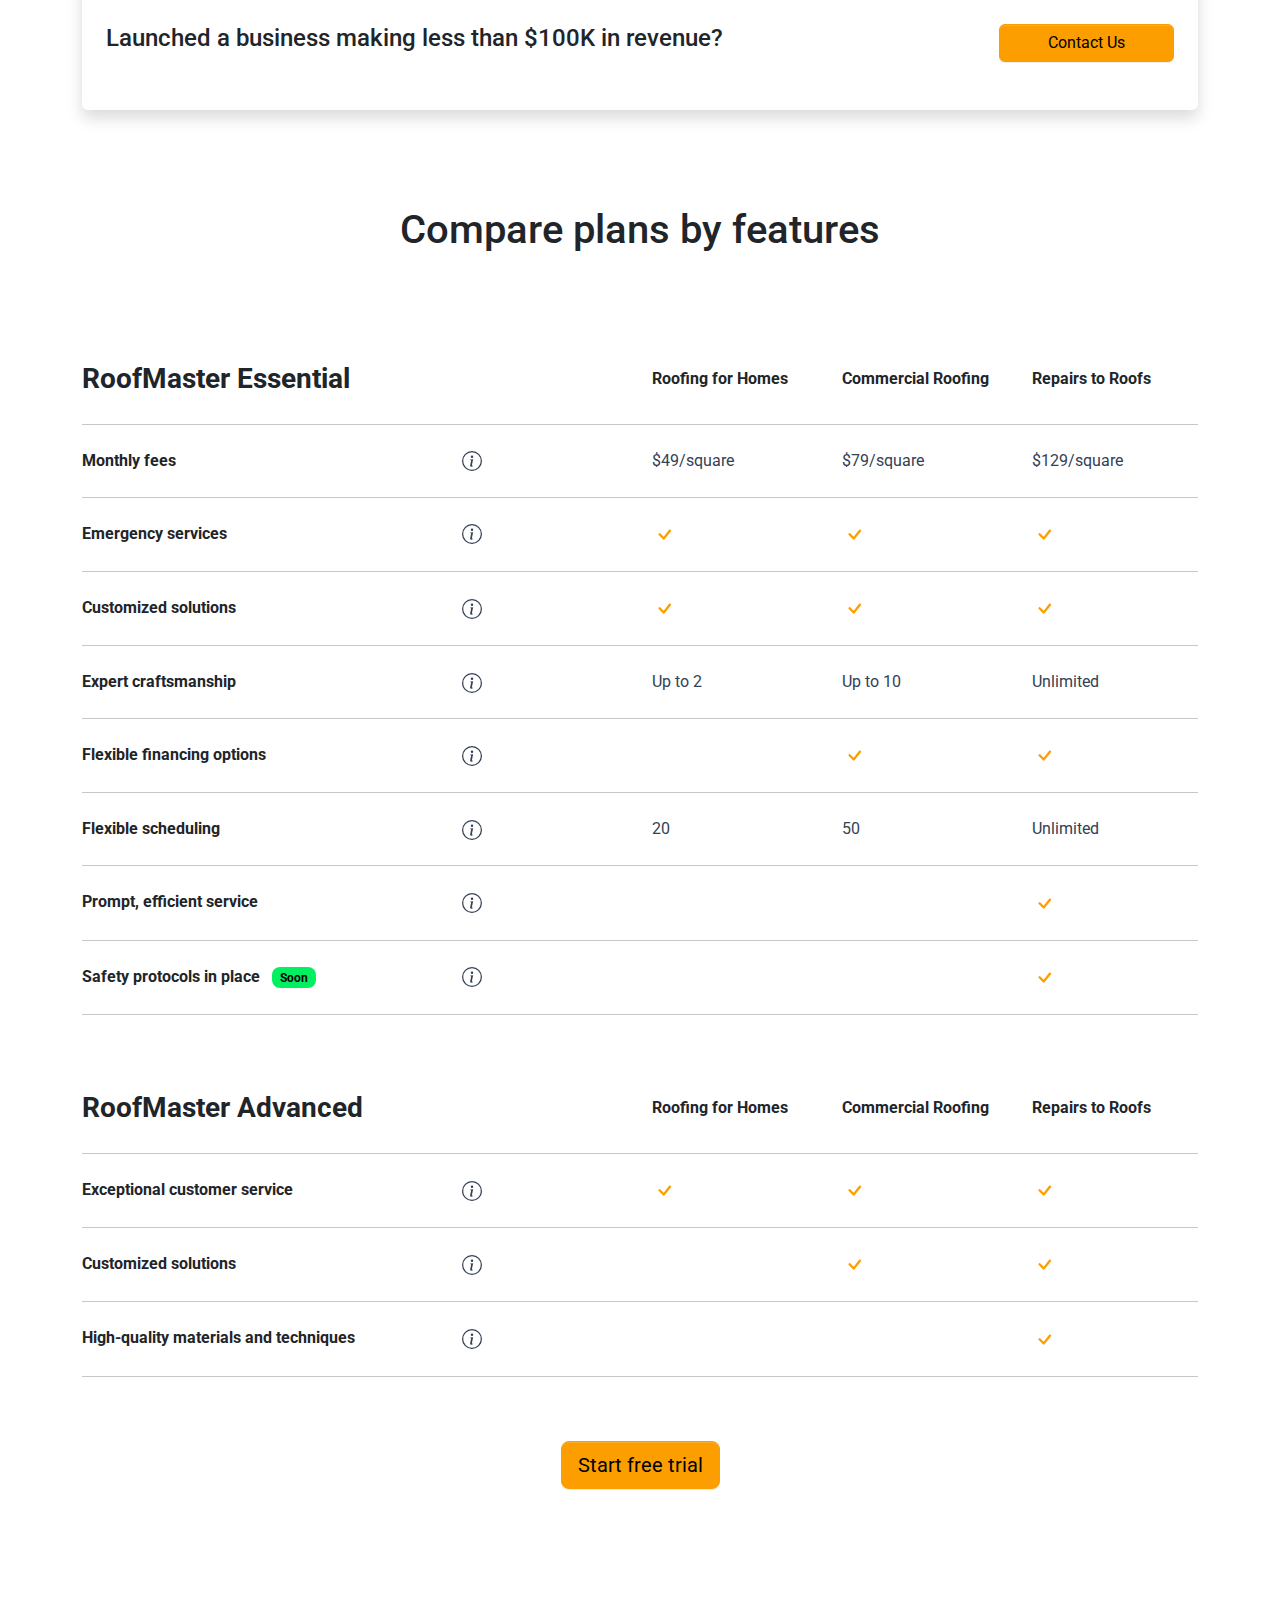
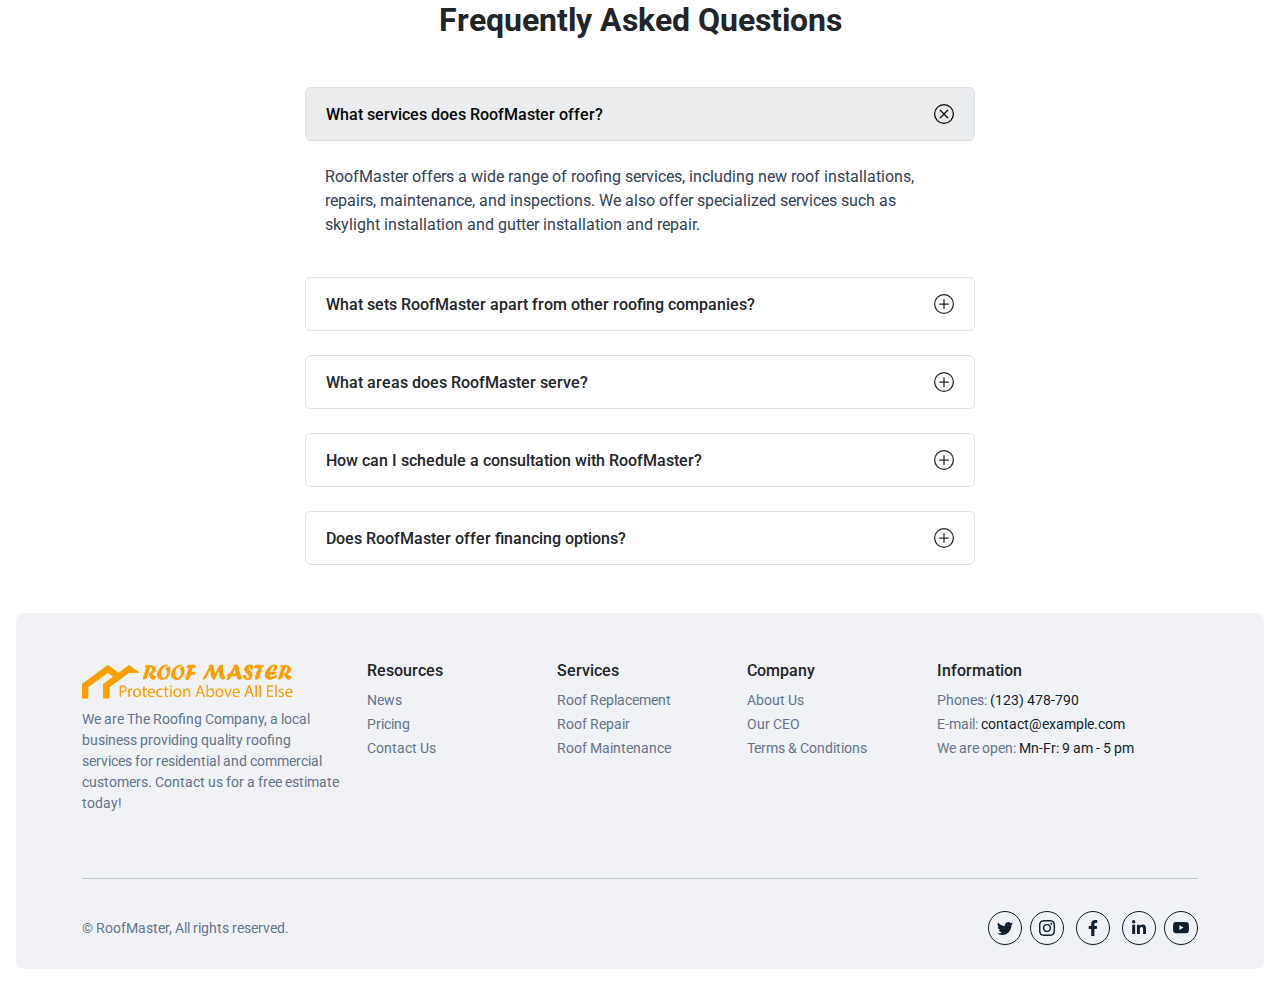
<file: pricing.html>
<!DOCTYPE html>
<html lang="en">
<head>
	<meta charset="utf-8">
	<meta name="viewport" content="width=device-width, initial-scale=1">

	<title>RoofMaster - Elevate Your Roofing Business with this HTML Template</title>
	<link rel="icon" href="./assets/logo/fav-icon.png" sizes="32x32">
	<link rel="icon" href="./assets/logo/fav-icon.png" sizes="192x192">
	<link rel="apple-touch-icon" href="./assets/logo/fav-icon.png">

	<link rel="stylesheet" type="text/css" href="./assets/library/aos/aos.css">
	<link rel="stylesheet" type="text/css" href="./assets/css/main.min.css">
	<link rel="stylesheet" type="text/css" href="./assets/css/style.css">

</head>
<body>
	
	<!-- header top -->
	<div class="position-relative z-index-5">
		<nav class="navbar navbar-dark navbar-expand-xl position-absolute mt-2 w-100">
			<div class="container">

				<a class="navbar-brand d-flex align-items-center ms-3 ms-sm-0" href="./index.html">
					<img src="./assets/logo/logo.png" height="40" alt="brand">
				</a>

				<button class="navbar-toggler collapsed me-3 me-sm-0" type="button" data-bs-toggle="collapse" data-bs-target="#navbarNav"
				aria-controls="navbarNav" aria-expanded="false" aria-label="Toggle navigation">
					<span class="toggler-icon top-bar"></span>
					<span class="toggler-icon middle-bar"></span>
					<span class="toggler-icon bottom-bar"></span>
				</button>

				<div class="collapse navbar-collapse bg-light bg-xl-transparent px-3 z-index-5 rounded-4 mx-3 mx-sm-0" id="navbarNav">
					<ul class="navbar-nav ms-auto">
						<li class="nav-item">
							<a class="nav-link active text-dark text-xl-light text-primary-hover py-3 px-xl-4" aria-current="page" href="./index.html">Home</a>
						</li>
						<li class="nav-item">
							<a class="nav-link text-dark text-xl-light text-primary-hover py-3 px-xl-4" href="./about-us.html">About</a>
						</li>
						<li class="nav-item">
							<a class="nav-link text-dark text-xl-light text-primary-hover py-3 px-xl-4" href="./services.html">Services</a>
						</li>
						<li class="nav-item">
							<a class="nav-link text-dark text-xl-light text-primary-hover py-3 px-xl-4" href="./pricing.html">Pricing</a>
						</li>
						<li class="nav-item">
							<a class="nav-link text-dark text-xl-light text-primary-hover py-3 px-xl-4" href="./blog.html">News</a>
						</li>
						<li class="nav-item">
							<a class="nav-link text-dark text-xl-light text-primary-hover py-3 ps-xl-4" href="./contact-us.html">Contact</a>
						</li>
						<li class="nav-item">
							<a class="nav-link text-dark text-xl-light text-primary-hover py-3 ps-xl-4" href="./index-rtl.html">RTL</a>
						</li>
					</ul>
				</div>
			</div>
		</nav>
	</div>


	<!-- header body -->
	<div class="rounded-3 m-1 m-md-2 m-xl-3 d-flex align-items-center pt-7 position-relative">
		<div
			class="position-absolute rounded-3 bg-size-cover top-0 end-0 bottom-0 start-0" 
			style="background: url(./assets/img/bg/bg4.jpg) center center no-repeat;"
			>
		</div>
		<div
			class="position-absolute rounded-3 top-0 end-0 bottom-0 start-0 bg-dark bg-opacity-50" 
			style=""
			>
		</div>
		<header class="container">
			<div class="d-flex min-vh-20 min-vh-md-25 min-vh-xl-30 align-items-center justify-content-center">

				<h1 class="text-white text-center display-4 fw-bold" data-aos="zoom-in" data-aos-duration="3000">
					Pricing
				</h1>

			</div>
		</header>

	</div>

	<section class="text-center">
		<div class="container pt-5 pb-2">
			<div class="row justify-content-center">
				<div class="col-12 col-lg-6">
					<h2 class="h1 fw-bold">
						Find the right plan for your business
					</h2>
				</div>
			</div>
		</div>
	</section>

	<section>
		<div class="">
			<div class="form-check form-switch d-flex justify-content-center align-items-center">
				<label class="me-5 me-sm-6 cursor-pointer" for="checkboxPrice">Pay Monthly</label>
				<input class="form-check-input cursor-pointer me-3 me-sm-4 px-4 py-2" type="checkbox" role="switch" id="checkboxPrice" checked>
				<label class="form-check-label cursor-pointer" for="checkboxPrice">Pay Yearly <span class="text-primary">(-<span class="reduction">20</span>%)</span></label>
			</div>
		</div>
		<div class="container mt-4">
			<div class="row align-items-center align-items-xl-stretch flex-column flex-xl-row">
				<div class="col-12 col-sm-10 col-md-7 col-lg-6 col-xl-4 mt-5">
					<div class="p-5 h-100 d-flex flex-column shadow rounded-4">
						<h2>Roofing for Homes</h2>
						<div class="my-2">
							<span class="fs-1 text-secondary fw-bold">$</span>
							<span class="fs-1 text-dak fw-bolder essential">200</span>
							<span class="fs-3 text-secondary">/square</span>
						</div>
						<p class="lead">
							Wide range of roofing materials to choose from, including asphalt shingles, metal roofing, tile roofing, and more.
						</p>
						<hr>
						<h4 class="my-4">Features include:</h4>
						<div class="my-1">
							<span class="text-primary">
								<svg xmlns="http://www.w3.org/2000/svg" width="25" height="25" fill="currentColor" class="bi bi-check" viewBox="0 0 16 16">
									<path d="M10.97 4.97a.75.75 0 0 1 1.07 1.05l-3.99 4.99a.75.75 0 0 1-1.08.02L4.324 8.384a.75.75 0 1 1 1.06-1.06l2.094 2.093 3.473-4.425a.267.267 0 0 1 .02-.022z"/>
								</svg>
							</span>
							<span>
								Emergency services
							</span>
						</div>
						<div class="mt-2 text-secondary">
							<span class="text-primary">
								<svg xmlns="http://www.w3.org/2000/svg" width="25" height="25" fill="currentColor" class="bi bi-check" viewBox="0 0 16 16">
									<path d="M10.97 4.97a.75.75 0 0 1 1.07 1.05l-3.99 4.99a.75.75 0 0 1-1.08.02L4.324 8.384a.75.75 0 1 1 1.06-1.06l2.094 2.093 3.473-4.425a.267.267 0 0 1 .02-.022z"/>
								</svg>
							</span>
							<span>
								Customized solutions
							</span>
						</div>
						<div class="mt-2 text-secondary">
							<span class="text-primary">
								<svg xmlns="http://www.w3.org/2000/svg" width="25" height="25" fill="currentColor" class="bi bi-check" viewBox="0 0 16 16">
									<path d="M10.97 4.97a.75.75 0 0 1 1.07 1.05l-3.99 4.99a.75.75 0 0 1-1.08.02L4.324 8.384a.75.75 0 1 1 1.06-1.06l2.094 2.093 3.473-4.425a.267.267 0 0 1 .02-.022z"/>
								</svg>
							</span>
							<span>
								Expert craftsmanship
							</span>
						</div>
						<div class="mt-2 text-secondary">
							<span class="text-primary">
								<svg xmlns="http://www.w3.org/2000/svg" width="25" height="25" fill="currentColor" class="bi bi-check" viewBox="0 0 16 16">
									<path d="M10.97 4.97a.75.75 0 0 1 1.07 1.05l-3.99 4.99a.75.75 0 0 1-1.08.02L4.324 8.384a.75.75 0 1 1 1.06-1.06l2.094 2.093 3.473-4.425a.267.267 0 0 1 .02-.022z"/>
								</svg>
							</span>
							<span>
								Regular inspections and maintenance
							</span>
						</div>
						<div class="mt-2 text-secondary">
							<span class="text-primary">
								<svg xmlns="http://www.w3.org/2000/svg" width="25" height="25" fill="currentColor" class="bi bi-check" viewBox="0 0 16 16">
									<path d="M10.97 4.97a.75.75 0 0 1 1.07 1.05l-3.99 4.99a.75.75 0 0 1-1.08.02L4.324 8.384a.75.75 0 1 1 1.06-1.06l2.094 2.093 3.473-4.425a.267.267 0 0 1 .02-.022z"/>
								</svg>
							</span>
							<span>
								Flexible financing options
							</span>
						</div>
						<div class="mt-2 text-secondary">
							<span class="text-primary">
								<svg xmlns="http://www.w3.org/2000/svg" width="25" height="25" fill="currentColor" class="bi bi-check" viewBox="0 0 16 16">
									<path d="M10.97 4.97a.75.75 0 0 1 1.07 1.05l-3.99 4.99a.75.75 0 0 1-1.08.02L4.324 8.384a.75.75 0 1 1 1.06-1.06l2.094 2.093 3.473-4.425a.267.267 0 0 1 .02-.022z"/>
								</svg>
							</span>
							<span>
								Exceptional customer service
							</span>
						</div>
						<div class="mt-auto">
							<button class="btn btn-primary mt-4 w-100">
								Buy Now
							</button>
						</div>
					</div>
				</div>
				<div class="col-12 col-sm-10 col-md-7 col-lg-6 col-xl-4 mt-5 position-relative">
					<div class="p-5 h-100 d-flex flex-column shadow rounded-4">
						<span class="badge position-absolute translate-middle top-0 start-75 text-bg-success px-3 py-2 rounded-4">Most Popular</span>
						<h2>Commercial Roofing</h2>
						<div class="my-2">
							<span class="fs-1 text-secondary fw-bold">$</span>
							<span class="fs-1 text-dak fw-bolder premium">300</span>
							<span class="fs-3 text-secondary">/square</span>
						</div>
						<p class="lead">
							Wide range of roofing materials to choose from, including flat roofs, pitched roofs, and more.
						</p>
						<hr>
						<h4 class="my-4">Features include:</h4>
						<div class="my-1">
							<span class="text-primary">
								<svg xmlns="http://www.w3.org/2000/svg" width="25" height="25" fill="currentColor" class="bi bi-check" viewBox="0 0 16 16">
									<path d="M10.97 4.97a.75.75 0 0 1 1.07 1.05l-3.99 4.99a.75.75 0 0 1-1.08.02L4.324 8.384a.75.75 0 1 1 1.06-1.06l2.094 2.093 3.473-4.425a.267.267 0 0 1 .02-.022z"/>
								</svg>
							</span>
							<span>
								Customized solutions
							</span>
						</div>
						<div class="mt-2 text-secondary">
							<span class="text-primary">
								<svg xmlns="http://www.w3.org/2000/svg" width="25" height="25" fill="currentColor" class="bi bi-check" viewBox="0 0 16 16">
									<path d="M10.97 4.97a.75.75 0 0 1 1.07 1.05l-3.99 4.99a.75.75 0 0 1-1.08.02L4.324 8.384a.75.75 0 1 1 1.06-1.06l2.094 2.093 3.473-4.425a.267.267 0 0 1 .02-.022z"/>
								</svg>
							</span>
							<span>
								Expert craftsmanship
							</span>
						</div>
						<div class="mt-2 text-secondary">
							<span class="text-primary">
								<svg xmlns="http://www.w3.org/2000/svg" width="25" height="25" fill="currentColor" class="bi bi-check" viewBox="0 0 16 16">
									<path d="M10.97 4.97a.75.75 0 0 1 1.07 1.05l-3.99 4.99a.75.75 0 0 1-1.08.02L4.324 8.384a.75.75 0 1 1 1.06-1.06l2.094 2.093 3.473-4.425a.267.267 0 0 1 .02-.022z"/>
								</svg>
							</span>
							<span>
								Emergency services
							</span>
						</div>
						<div class="mt-2 text-secondary">
							<span class="text-primary">
								<svg xmlns="http://www.w3.org/2000/svg" width="25" height="25" fill="currentColor" class="bi bi-check" viewBox="0 0 16 16">
									<path d="M10.97 4.97a.75.75 0 0 1 1.07 1.05l-3.99 4.99a.75.75 0 0 1-1.08.02L4.324 8.384a.75.75 0 1 1 1.06-1.06l2.094 2.093 3.473-4.425a.267.267 0 0 1 .02-.022z"/>
								</svg>
							</span>
							<span>
								Flexible financing options
							</span>
						</div>
						<div class="mt-2 text-secondary">
							<span class="text-primary">
								<svg xmlns="http://www.w3.org/2000/svg" width="25" height="25" fill="currentColor" class="bi bi-check" viewBox="0 0 16 16">
									<path d="M10.97 4.97a.75.75 0 0 1 1.07 1.05l-3.99 4.99a.75.75 0 0 1-1.08.02L4.324 8.384a.75.75 0 1 1 1.06-1.06l2.094 2.093 3.473-4.425a.267.267 0 0 1 .02-.022z"/>
								</svg>
							</span>
							<span>
								Exceptional customer service
							</span>
						</div>
						<div class="mt-2 text-secondary">
							<span class="text-primary">
								<svg xmlns="http://www.w3.org/2000/svg" width="25" height="25" fill="currentColor" class="bi bi-check" viewBox="0 0 16 16">
									<path d="M10.97 4.97a.75.75 0 0 1 1.07 1.05l-3.99 4.99a.75.75 0 0 1-1.08.02L4.324 8.384a.75.75 0 1 1 1.06-1.06l2.094 2.093 3.473-4.425a.267.267 0 0 1 .02-.022z"/>
								</svg>
							</span>
							<span>
								Minimized disruption during service
							</span>
						</div>
						<div class="mt-2 text-secondary">
							<span class="text-primary">
								<svg xmlns="http://www.w3.org/2000/svg" width="25" height="25" fill="currentColor" class="bi bi-check" viewBox="0 0 16 16">
									<path d="M10.97 4.97a.75.75 0 0 1 1.07 1.05l-3.99 4.99a.75.75 0 0 1-1.08.02L4.324 8.384a.75.75 0 1 1 1.06-1.06l2.094 2.093 3.473-4.425a.267.267 0 0 1 .02-.022z"/>
								</svg>
							</span>
							<span>
								Experience with various business types
							</span>
						</div>
						<div class="mt-auto">
							<button class="btn btn-primary mt-4 w-100">
								Buy Now
							</button>
						</div>
					</div>
				</div>
				<div class="col-12 col-sm-10 col-md-7 col-lg-6 col-xl-4 mt-5">
					<div class="p-5 h-100 d-flex flex-column shadow rounded-4">
						<h2>Repairs to Roofs</h2>
						<div class="my-2">
							<span class="fs-1 text-secondary fw-bold">$</span>
							<span class="fs-1 text-dak fw-bolder advanced">500</span>
							<span class="fs-3 text-secondary">/square</span>
						</div>
						<p class="lead">
							Wide range of repair services available, including leak repair, shingle repair, and more.
						</p>
						<hr>
						<h4 class="my-4">Features include:</h4>
						<div class="my-1">
							<span class="text-primary">
								<svg xmlns="http://www.w3.org/2000/svg" width="25" height="25" fill="currentColor" class="bi bi-check" viewBox="0 0 16 16">
									<path d="M10.97 4.97a.75.75 0 0 1 1.07 1.05l-3.99 4.99a.75.75 0 0 1-1.08.02L4.324 8.384a.75.75 0 1 1 1.06-1.06l2.094 2.093 3.473-4.425a.267.267 0 0 1 .02-.022z"/>
								</svg>
							</span>
							<span>
								Expert technicians
							</span>
						</div>
						<div class="mt-2 text-secondary">
							<span class="text-primary">
								<svg xmlns="http://www.w3.org/2000/svg" width="25" height="25" fill="currentColor" class="bi bi-check" viewBox="0 0 16 16">
									<path d="M10.97 4.97a.75.75 0 0 1 1.07 1.05l-3.99 4.99a.75.75 0 0 1-1.08.02L4.324 8.384a.75.75 0 1 1 1.06-1.06l2.094 2.093 3.473-4.425a.267.267 0 0 1 .02-.022z"/>
								</svg>
							</span>
							<span>
								Competitive pricing
							</span>
						</div>
						<div class="mt-2 text-secondary">
							<span class="text-primary">
								<svg xmlns="http://www.w3.org/2000/svg" width="25" height="25" fill="currentColor" class="bi bi-check" viewBox="0 0 16 16">
									<path d="M10.97 4.97a.75.75 0 0 1 1.07 1.05l-3.99 4.99a.75.75 0 0 1-1.08.02L4.324 8.384a.75.75 0 1 1 1.06-1.06l2.094 2.093 3.473-4.425a.267.267 0 0 1 .02-.022z"/>
								</svg>
							</span>
							<span>
								Exceptional customer service
							</span>
						</div>
						<div class="mt-2 text-secondary">
							<span class="text-primary">
								<svg xmlns="http://www.w3.org/2000/svg" width="25" height="25" fill="currentColor" class="bi bi-check" viewBox="0 0 16 16">
									<path d="M10.97 4.97a.75.75 0 0 1 1.07 1.05l-3.99 4.99a.75.75 0 0 1-1.08.02L4.324 8.384a.75.75 0 1 1 1.06-1.06l2.094 2.093 3.473-4.425a.267.267 0 0 1 .02-.022z"/>
								</svg>
							</span>
							<span>
								Flexible scheduling
							</span>
						</div>
						<div class="mt-2 text-secondary">
							<span class="text-primary">
								<svg xmlns="http://www.w3.org/2000/svg" width="25" height="25" fill="currentColor" class="bi bi-check" viewBox="0 0 16 16">
									<path d="M10.97 4.97a.75.75 0 0 1 1.07 1.05l-3.99 4.99a.75.75 0 0 1-1.08.02L4.324 8.384a.75.75 0 1 1 1.06-1.06l2.094 2.093 3.473-4.425a.267.267 0 0 1 .02-.022z"/>
								</svg>
							</span>
							<span>
								Regular maintenance services
							</span>
						</div>
						<div class="mt-2 text-secondary">
							<span class="text-primary">
								<svg xmlns="http://www.w3.org/2000/svg" width="25" height="25" fill="currentColor" class="bi bi-check" viewBox="0 0 16 16">
									<path d="M10.97 4.97a.75.75 0 0 1 1.07 1.05l-3.99 4.99a.75.75 0 0 1-1.08.02L4.324 8.384a.75.75 0 1 1 1.06-1.06l2.094 2.093 3.473-4.425a.267.267 0 0 1 .02-.022z"/>
								</svg>
							</span>
							<span>
								High-quality materials and techniques
							</span>
						</div>
						<div class="mt-2 text-secondary">
							<span class="text-primary">
								<svg xmlns="http://www.w3.org/2000/svg" width="25" height="25" fill="currentColor" class="bi bi-check" viewBox="0 0 16 16">
									<path d="M10.97 4.97a.75.75 0 0 1 1.07 1.05l-3.99 4.99a.75.75 0 0 1-1.08.02L4.324 8.384a.75.75 0 1 1 1.06-1.06l2.094 2.093 3.473-4.425a.267.267 0 0 1 .02-.022z"/>
								</svg>
							</span>
							<span>
								Safety protocols in place
							</span>
						</div>
						<div class="mt-2 text-secondary">
							<span class="text-primary">
								<svg xmlns="http://www.w3.org/2000/svg" width="25" height="25" fill="currentColor" class="bi bi-check" viewBox="0 0 16 16">
									<path d="M10.97 4.97a.75.75 0 0 1 1.07 1.05l-3.99 4.99a.75.75 0 0 1-1.08.02L4.324 8.384a.75.75 0 1 1 1.06-1.06l2.094 2.093 3.473-4.425a.267.267 0 0 1 .02-.022z"/>
								</svg>
							</span>
							<span>
								Inspection and assessment services
							</span>
						</div>
						<div class="mt-2 text-secondary">
							<span class="text-primary">
								<svg xmlns="http://www.w3.org/2000/svg" width="25" height="25" fill="currentColor" class="bi bi-check" viewBox="0 0 16 16">
									<path d="M10.97 4.97a.75.75 0 0 1 1.07 1.05l-3.99 4.99a.75.75 0 0 1-1.08.02L4.324 8.384a.75.75 0 1 1 1.06-1.06l2.094 2.093 3.473-4.425a.267.267 0 0 1 .02-.022z"/>
								</svg>
							</span>
							<span>
								Prompt, efficient service
							</span>
						</div>
						<div class="mt-auto">
							<button class="btn btn-primary mt-4 w-100">
								Buy Now
							</button>
						</div>
					</div>
				</div>
			</div>
		</div>
	</section>

	<section>
		<div class="container">
			<div class="my-5 position-relative rounded-2 shadow">
				<span class="badge position-absolute translate-middle top-0 start-20 start-sm-10 text-bg-success px-3 py-2 rounded-4">For Young Startups</span>

				<div class="px-4 pb-5 d-flex flex-wrap justify-content-between">
					<h4 class="mt-5">
						Launched a business making less than $100K in revenue?
					</h4>

					<div class="mt-5">
						<a href="./contact-us.html" class="btn btn-primary px-5">
							Contact Us
						</a>
					</div>
				</div>
			</div>
		</div>
	</section>

	<section>
		<div class="container">
			<h2 class="h1 my-7 text-center">
				Compare plans by features
			</h2>

			<div class="overflow-auto overflow-lg-hidden">
				<div style="min-width: 600px !important;">
					<div class="row align-items-center py-2 fw-bolder">
						<div class="col-6 fs-3">
							RoofMaster Essential
						</div>
						<div class="col-2">
							Roofing for Homes
						</div>
						<div class="col-2">
							Commercial Roofing
						</div>
						<div class="col-2">
							Repairs to Roofs
						</div>
					</div>
					<hr>

					<div class="row py-2">
						<div class="col-6 fw-bold">
							<div class="row">
								<div class="col-8">
									Monthly fees
								</div>
								<div class="col-4">
									<a href="javascript:;" data-bs-toggle="tooltip" data-bs-title="Keep team shipping simple and take control of your company." class="text-secondary">
										<svg xmlns="http://www.w3.org/2000/svg" width="20" height="20" fill="currentColor" class="bi bi-info-circle" viewBox="0 0 16 16">
											<path d="M8 15A7 7 0 1 1 8 1a7 7 0 0 1 0 14zm0 1A8 8 0 1 0 8 0a8 8 0 0 0 0 16z"/>
											<path d="m8.93 6.588-2.29.287-.082.38.45.083c.294.07.352.176.288.469l-.738 3.468c-.194.897.105 1.319.808 1.319.545 0 1.178-.252 1.465-.598l.088-.416c-.2.176-.492.246-.686.246-.275 0-.375-.193-.304-.533L8.93 6.588zM9 4.5a1 1 0 1 1-2 0 1 1 0 0 1 2 0z"/>
										</svg>
									</a>
								</div>
							</div>
						</div>
						<div class="col-2 text-secondary">
							$49/square
						</div>
						<div class="col-2 text-secondary">
							$79/square	
						</div>
						<div class="col-2 text-secondary">
							$129/square
						</div>
					</div>
					<hr>

					<div class="row py-2">
						<div class="col-6 fw-bold">
							<div class="row">
								<div class="col-8">
									Emergency services
								</div>
								<div class="col-4">
									<a href="javascript:;" data-bs-toggle="tooltip" data-bs-title="Keep team shipping simple and take control of your company." class="text-secondary">
										<svg xmlns="http://www.w3.org/2000/svg" width="20" height="20" fill="currentColor" class="bi bi-info-circle" viewBox="0 0 16 16">
											<path d="M8 15A7 7 0 1 1 8 1a7 7 0 0 1 0 14zm0 1A8 8 0 1 0 8 0a8 8 0 0 0 0 16z"/>
											<path d="m8.93 6.588-2.29.287-.082.38.45.083c.294.07.352.176.288.469l-.738 3.468c-.194.897.105 1.319.808 1.319.545 0 1.178-.252 1.465-.598l.088-.416c-.2.176-.492.246-.686.246-.275 0-.375-.193-.304-.533L8.93 6.588zM9 4.5a1 1 0 1 1-2 0 1 1 0 0 1 2 0z"/>
										</svg>
									</a>
								</div>
							</div>
						</div>
						<div class="col-2 text-primary">
							<svg xmlns="http://www.w3.org/2000/svg" width="25" height="25" fill="currentColor" class="bi bi-check" viewBox="0 0 16 16">
								<path d="M10.97 4.97a.75.75 0 0 1 1.07 1.05l-3.99 4.99a.75.75 0 0 1-1.08.02L4.324 8.384a.75.75 0 1 1 1.06-1.06l2.094 2.093 3.473-4.425a.267.267 0 0 1 .02-.022z"/>
							</svg>
						</div>
						<div class="col-2 text-primary">
							<svg xmlns="http://www.w3.org/2000/svg" width="25" height="25" fill="currentColor" class="bi bi-check" viewBox="0 0 16 16">
								<path d="M10.97 4.97a.75.75 0 0 1 1.07 1.05l-3.99 4.99a.75.75 0 0 1-1.08.02L4.324 8.384a.75.75 0 1 1 1.06-1.06l2.094 2.093 3.473-4.425a.267.267 0 0 1 .02-.022z"/>
							</svg>
						</div>
						<div class="col-2 text-primary">
							<svg xmlns="http://www.w3.org/2000/svg" width="25" height="25" fill="currentColor" class="bi bi-check" viewBox="0 0 16 16">
								<path d="M10.97 4.97a.75.75 0 0 1 1.07 1.05l-3.99 4.99a.75.75 0 0 1-1.08.02L4.324 8.384a.75.75 0 1 1 1.06-1.06l2.094 2.093 3.473-4.425a.267.267 0 0 1 .02-.022z"/>
							</svg>
						</div>
					</div>
					<hr>
					
					<div class="row py-2">
						<div class="col-6 fw-bold">
							<div class="row">
								<div class="col-8">
									Customized solutions
								</div>
								<div class="col-4">
									<a href="javascript:;" data-bs-toggle="tooltip" data-bs-title="Keep team shipping simple and take control of your company." class="text-secondary">
										<svg xmlns="http://www.w3.org/2000/svg" width="20" height="20" fill="currentColor" class="bi bi-info-circle" viewBox="0 0 16 16">
											<path d="M8 15A7 7 0 1 1 8 1a7 7 0 0 1 0 14zm0 1A8 8 0 1 0 8 0a8 8 0 0 0 0 16z"/>
											<path d="m8.93 6.588-2.29.287-.082.38.45.083c.294.07.352.176.288.469l-.738 3.468c-.194.897.105 1.319.808 1.319.545 0 1.178-.252 1.465-.598l.088-.416c-.2.176-.492.246-.686.246-.275 0-.375-.193-.304-.533L8.93 6.588zM9 4.5a1 1 0 1 1-2 0 1 1 0 0 1 2 0z"/>
										</svg>
									</a>
								</div>
							</div>
						</div>
						<div class="col-2 text-primary">
							<svg xmlns="http://www.w3.org/2000/svg" width="25" height="25" fill="currentColor" class="bi bi-check" viewBox="0 0 16 16">
								<path d="M10.97 4.97a.75.75 0 0 1 1.07 1.05l-3.99 4.99a.75.75 0 0 1-1.08.02L4.324 8.384a.75.75 0 1 1 1.06-1.06l2.094 2.093 3.473-4.425a.267.267 0 0 1 .02-.022z"/>
							</svg>
						</div>
						<div class="col-2 text-primary">
							<svg xmlns="http://www.w3.org/2000/svg" width="25" height="25" fill="currentColor" class="bi bi-check" viewBox="0 0 16 16">
								<path d="M10.97 4.97a.75.75 0 0 1 1.07 1.05l-3.99 4.99a.75.75 0 0 1-1.08.02L4.324 8.384a.75.75 0 1 1 1.06-1.06l2.094 2.093 3.473-4.425a.267.267 0 0 1 .02-.022z"/>
							</svg>
						</div>
						<div class="col-2 text-primary">
							<svg xmlns="http://www.w3.org/2000/svg" width="25" height="25" fill="currentColor" class="bi bi-check" viewBox="0 0 16 16">
								<path d="M10.97 4.97a.75.75 0 0 1 1.07 1.05l-3.99 4.99a.75.75 0 0 1-1.08.02L4.324 8.384a.75.75 0 1 1 1.06-1.06l2.094 2.093 3.473-4.425a.267.267 0 0 1 .02-.022z"/>
							</svg>
						</div>
					</div>
					<hr>

					<div class="row py-2">
						<div class="col-6 fw-bold">
							<div class="row">
								<div class="col-8">
									Expert craftsmanship
								</div>
								<div class="col-4">
									<a href="javascript:;" data-bs-toggle="tooltip" data-bs-title="Keep team shipping simple and take control of your company." class="text-secondary">
										<svg xmlns="http://www.w3.org/2000/svg" width="20" height="20" fill="currentColor" class="bi bi-info-circle" viewBox="0 0 16 16">
											<path d="M8 15A7 7 0 1 1 8 1a7 7 0 0 1 0 14zm0 1A8 8 0 1 0 8 0a8 8 0 0 0 0 16z"/>
											<path d="m8.93 6.588-2.29.287-.082.38.45.083c.294.07.352.176.288.469l-.738 3.468c-.194.897.105 1.319.808 1.319.545 0 1.178-.252 1.465-.598l.088-.416c-.2.176-.492.246-.686.246-.275 0-.375-.193-.304-.533L8.93 6.588zM9 4.5a1 1 0 1 1-2 0 1 1 0 0 1 2 0z"/>
										</svg>
									</a>
								</div>
							</div>
						</div>
						<div class="col-2 text-secondary">
							Up to 2	
						</div>
						<div class="col-2 text-secondary">
							Up to 10
						</div>
						<div class="col-2 text-secondary">
							Unlimited
						</div>
					</div>
					<hr>

					<div class="row py-2">
						<div class="col-6 fw-bold">
							<div class="row">
								<div class="col-8">
									Flexible financing options
								</div>
								<div class="col-4">
									<a href="javascript:;" data-bs-toggle="tooltip" data-bs-title="Keep team shipping simple and take control of your company." class="text-secondary">
										<svg xmlns="http://www.w3.org/2000/svg" width="20" height="20" fill="currentColor" class="bi bi-info-circle" viewBox="0 0 16 16">
											<path d="M8 15A7 7 0 1 1 8 1a7 7 0 0 1 0 14zm0 1A8 8 0 1 0 8 0a8 8 0 0 0 0 16z"/>
											<path d="m8.93 6.588-2.29.287-.082.38.45.083c.294.07.352.176.288.469l-.738 3.468c-.194.897.105 1.319.808 1.319.545 0 1.178-.252 1.465-.598l.088-.416c-.2.176-.492.246-.686.246-.275 0-.375-.193-.304-.533L8.93 6.588zM9 4.5a1 1 0 1 1-2 0 1 1 0 0 1 2 0z"/>
										</svg>
									</a>
								</div>
							</div>
						</div>
						<div class="col-2 text-primary">
							
						</div>
						<div class="col-2 text-primary">
							<svg xmlns="http://www.w3.org/2000/svg" width="25" height="25" fill="currentColor" class="bi bi-check" viewBox="0 0 16 16">
								<path d="M10.97 4.97a.75.75 0 0 1 1.07 1.05l-3.99 4.99a.75.75 0 0 1-1.08.02L4.324 8.384a.75.75 0 1 1 1.06-1.06l2.094 2.093 3.473-4.425a.267.267 0 0 1 .02-.022z"/>
							</svg>
						</div>
						<div class="col-2 text-primary">
							<svg xmlns="http://www.w3.org/2000/svg" width="25" height="25" fill="currentColor" class="bi bi-check" viewBox="0 0 16 16">
								<path d="M10.97 4.97a.75.75 0 0 1 1.07 1.05l-3.99 4.99a.75.75 0 0 1-1.08.02L4.324 8.384a.75.75 0 1 1 1.06-1.06l2.094 2.093 3.473-4.425a.267.267 0 0 1 .02-.022z"/>
							</svg>
						</div>
					</div>
					<hr>

					<div class="row py-2">
						<div class="col-6 fw-bold">
							<div class="row">
								<div class="col-8">
									Flexible scheduling
								</div>
								<div class="col-4">
									<a href="javascript:;" data-bs-toggle="tooltip" data-bs-title="Keep team shipping simple and take control of your company." class="text-secondary">
										<svg xmlns="http://www.w3.org/2000/svg" width="20" height="20" fill="currentColor" class="bi bi-info-circle" viewBox="0 0 16 16">
											<path d="M8 15A7 7 0 1 1 8 1a7 7 0 0 1 0 14zm0 1A8 8 0 1 0 8 0a8 8 0 0 0 0 16z"/>
											<path d="m8.93 6.588-2.29.287-.082.38.45.083c.294.07.352.176.288.469l-.738 3.468c-.194.897.105 1.319.808 1.319.545 0 1.178-.252 1.465-.598l.088-.416c-.2.176-.492.246-.686.246-.275 0-.375-.193-.304-.533L8.93 6.588zM9 4.5a1 1 0 1 1-2 0 1 1 0 0 1 2 0z"/>
										</svg>
									</a>
								</div>
							</div>
						</div>
						<div class="col-2 text-secondary">
							20
						</div>
						<div class="col-2 text-secondary">
							50
						</div>
						<div class="col-2 text-secondary">
							Unlimited
						</div>
					</div>
					<hr>

					<div class="row py-2">
						<div class="col-6 fw-bold">
							<div class="row">
								<div class="col-8">
									Prompt, efficient service
								</div>
								<div class="col-4">
									<a href="javascript:;" data-bs-toggle="tooltip" data-bs-title="Keep team shipping simple and take control of your company." class="text-secondary">
										<svg xmlns="http://www.w3.org/2000/svg" width="20" height="20" fill="currentColor" class="bi bi-info-circle" viewBox="0 0 16 16">
											<path d="M8 15A7 7 0 1 1 8 1a7 7 0 0 1 0 14zm0 1A8 8 0 1 0 8 0a8 8 0 0 0 0 16z"/>
											<path d="m8.93 6.588-2.29.287-.082.38.45.083c.294.07.352.176.288.469l-.738 3.468c-.194.897.105 1.319.808 1.319.545 0 1.178-.252 1.465-.598l.088-.416c-.2.176-.492.246-.686.246-.275 0-.375-.193-.304-.533L8.93 6.588zM9 4.5a1 1 0 1 1-2 0 1 1 0 0 1 2 0z"/>
										</svg>
									</a>
								</div>
							</div>
						</div>
						<div class="col-2 text-primary">
							
						</div>
						<div class="col-2 text-primary">
							
						</div>
						<div class="col-2 text-primary">
							<svg xmlns="http://www.w3.org/2000/svg" width="25" height="25" fill="currentColor" class="bi bi-check" viewBox="0 0 16 16">
								<path d="M10.97 4.97a.75.75 0 0 1 1.07 1.05l-3.99 4.99a.75.75 0 0 1-1.08.02L4.324 8.384a.75.75 0 1 1 1.06-1.06l2.094 2.093 3.473-4.425a.267.267 0 0 1 .02-.022z"/>
							</svg>
						</div>
					</div>
					<hr>

					<div class="row py-2">
						<div class="col-6 fw-bold">
							<div class="row">
								<div class="col-8">
									Safety protocols in place
									<span class="badge text-bg-success rounded-3 ms-2">
										Soon
									</span>
								</div>
								<div class="col-4">
									<a href="javascript:;" data-bs-toggle="tooltip" data-bs-title="Keep team shipping simple and take control of your company." class="text-secondary">
										<svg xmlns="http://www.w3.org/2000/svg" width="20" height="20" fill="currentColor" class="bi bi-info-circle" viewBox="0 0 16 16">
											<path d="M8 15A7 7 0 1 1 8 1a7 7 0 0 1 0 14zm0 1A8 8 0 1 0 8 0a8 8 0 0 0 0 16z"/>
											<path d="m8.93 6.588-2.29.287-.082.38.45.083c.294.07.352.176.288.469l-.738 3.468c-.194.897.105 1.319.808 1.319.545 0 1.178-.252 1.465-.598l.088-.416c-.2.176-.492.246-.686.246-.275 0-.375-.193-.304-.533L8.93 6.588zM9 4.5a1 1 0 1 1-2 0 1 1 0 0 1 2 0z"/>
										</svg>
									</a>
								</div>
							</div>
						</div>
						<div class="col-2 text-primary">
							
						</div>
						<div class="col-2 text-primary">

						</div>
						<div class="col-2 text-primary">
							<svg xmlns="http://www.w3.org/2000/svg" width="25" height="25" fill="currentColor" class="bi bi-check" viewBox="0 0 16 16">
								<path d="M10.97 4.97a.75.75 0 0 1 1.07 1.05l-3.99 4.99a.75.75 0 0 1-1.08.02L4.324 8.384a.75.75 0 1 1 1.06-1.06l2.094 2.093 3.473-4.425a.267.267 0 0 1 .02-.022z"/>
							</svg>
						</div>
					</div>
					<hr>
				</div>
			</div>

			<div class="mt-5 overflow-auto overflow-lg-hidden">
				<div style="min-width: 600px !important;">
					<div class="row align-items-center py-2 fw-bolder">
						<div class="col-6 fs-3">
							RoofMaster Advanced
						</div>
						<div class="col-2">
							Roofing for Homes
						</div>
						<div class="col-2">
							Commercial Roofing
						</div>
						<div class="col-2">
							Repairs to Roofs
						</div>
					</div>
					
					<hr>
					<div class="row py-2">
						<div class="col-6 fw-bold">
							<div class="row">
								<div class="col-8">
									Exceptional customer service
								</div>
								<div class="col-4">
									<a href="javascript:;" data-bs-toggle="tooltip" data-bs-title="Keep team shipping simple and take control of your company." class="text-secondary">
										<svg xmlns="http://www.w3.org/2000/svg" width="20" height="20" fill="currentColor" class="bi bi-info-circle" viewBox="0 0 16 16">
											<path d="M8 15A7 7 0 1 1 8 1a7 7 0 0 1 0 14zm0 1A8 8 0 1 0 8 0a8 8 0 0 0 0 16z"/>
											<path d="m8.93 6.588-2.29.287-.082.38.45.083c.294.07.352.176.288.469l-.738 3.468c-.194.897.105 1.319.808 1.319.545 0 1.178-.252 1.465-.598l.088-.416c-.2.176-.492.246-.686.246-.275 0-.375-.193-.304-.533L8.93 6.588zM9 4.5a1 1 0 1 1-2 0 1 1 0 0 1 2 0z"/>
										</svg>
									</a>
								</div>
							</div>
						</div>
						<div class="col-2 text-primary">
							<svg xmlns="http://www.w3.org/2000/svg" width="25" height="25" fill="currentColor" class="bi bi-check" viewBox="0 0 16 16">
								<path d="M10.97 4.97a.75.75 0 0 1 1.07 1.05l-3.99 4.99a.75.75 0 0 1-1.08.02L4.324 8.384a.75.75 0 1 1 1.06-1.06l2.094 2.093 3.473-4.425a.267.267 0 0 1 .02-.022z"/>
							</svg>
						</div>
						<div class="col-2 text-primary">
							<svg xmlns="http://www.w3.org/2000/svg" width="25" height="25" fill="currentColor" class="bi bi-check" viewBox="0 0 16 16">
								<path d="M10.97 4.97a.75.75 0 0 1 1.07 1.05l-3.99 4.99a.75.75 0 0 1-1.08.02L4.324 8.384a.75.75 0 1 1 1.06-1.06l2.094 2.093 3.473-4.425a.267.267 0 0 1 .02-.022z"/>
							</svg>
						</div>
						<div class="col-2 text-primary">
							<svg xmlns="http://www.w3.org/2000/svg" width="25" height="25" fill="currentColor" class="bi bi-check" viewBox="0 0 16 16">
								<path d="M10.97 4.97a.75.75 0 0 1 1.07 1.05l-3.99 4.99a.75.75 0 0 1-1.08.02L4.324 8.384a.75.75 0 1 1 1.06-1.06l2.094 2.093 3.473-4.425a.267.267 0 0 1 .02-.022z"/>
							</svg>
						</div>
					</div>
					<hr>

					<div class="row py-2">
						<div class="col-6 fw-bold">
							<div class="row">
								<div class="col-8">
									Customized solutions
								</div>
								<div class="col-4">
									<a href="javascript:;" data-bs-toggle="tooltip" data-bs-title="Keep team shipping simple and take control of your company." class="text-secondary">
										<svg xmlns="http://www.w3.org/2000/svg" width="20" height="20" fill="currentColor" class="bi bi-info-circle" viewBox="0 0 16 16">
											<path d="M8 15A7 7 0 1 1 8 1a7 7 0 0 1 0 14zm0 1A8 8 0 1 0 8 0a8 8 0 0 0 0 16z"/>
											<path d="m8.93 6.588-2.29.287-.082.38.45.083c.294.07.352.176.288.469l-.738 3.468c-.194.897.105 1.319.808 1.319.545 0 1.178-.252 1.465-.598l.088-.416c-.2.176-.492.246-.686.246-.275 0-.375-.193-.304-.533L8.93 6.588zM9 4.5a1 1 0 1 1-2 0 1 1 0 0 1 2 0z"/>
										</svg>
									</a>
								</div>
							</div>
						</div>
						<div class="col-2 text-primary">
							
						</div>
						<div class="col-2 text-primary">
							<svg xmlns="http://www.w3.org/2000/svg" width="25" height="25" fill="currentColor" class="bi bi-check" viewBox="0 0 16 16">
								<path d="M10.97 4.97a.75.75 0 0 1 1.07 1.05l-3.99 4.99a.75.75 0 0 1-1.08.02L4.324 8.384a.75.75 0 1 1 1.06-1.06l2.094 2.093 3.473-4.425a.267.267 0 0 1 .02-.022z"/>
							</svg>
						</div>
						<div class="col-2 text-primary">
							<svg xmlns="http://www.w3.org/2000/svg" width="25" height="25" fill="currentColor" class="bi bi-check" viewBox="0 0 16 16">
								<path d="M10.97 4.97a.75.75 0 0 1 1.07 1.05l-3.99 4.99a.75.75 0 0 1-1.08.02L4.324 8.384a.75.75 0 1 1 1.06-1.06l2.094 2.093 3.473-4.425a.267.267 0 0 1 .02-.022z"/>
							</svg>
						</div>
					</div>
					<hr>

					<div class="row py-2">
						<div class="col-6 fw-bold">
							<div class="row">
								<div class="col-8">
									High-quality materials and techniques
								</div>
								<div class="col-4">
									<a href="javascript:;" data-bs-toggle="tooltip" data-bs-title="Keep team shipping simple and take control of your company." class="text-secondary">
										<svg xmlns="http://www.w3.org/2000/svg" width="20" height="20" fill="currentColor" class="bi bi-info-circle" viewBox="0 0 16 16">
											<path d="M8 15A7 7 0 1 1 8 1a7 7 0 0 1 0 14zm0 1A8 8 0 1 0 8 0a8 8 0 0 0 0 16z"/>
											<path d="m8.93 6.588-2.29.287-.082.38.45.083c.294.07.352.176.288.469l-.738 3.468c-.194.897.105 1.319.808 1.319.545 0 1.178-.252 1.465-.598l.088-.416c-.2.176-.492.246-.686.246-.275 0-.375-.193-.304-.533L8.93 6.588zM9 4.5a1 1 0 1 1-2 0 1 1 0 0 1 2 0z"/>
										</svg>
									</a>
								</div>
							</div>
						</div>
						<div class="col-2 text-primary">
							
						</div>
						<div class="col-2 text-primary">

						</div>
						<div class="col-2 text-primary">
							<svg xmlns="http://www.w3.org/2000/svg" width="25" height="25" fill="currentColor" class="bi bi-check" viewBox="0 0 16 16">
								<path d="M10.97 4.97a.75.75 0 0 1 1.07 1.05l-3.99 4.99a.75.75 0 0 1-1.08.02L4.324 8.384a.75.75 0 1 1 1.06-1.06l2.094 2.093 3.473-4.425a.267.267 0 0 1 .02-.022z"/>
							</svg>
						</div>
					</div>
					<hr>
				</div>
			</div>

			<div class="text-center py-5">
				<button class="btn btn-primary btn-lg">
					Start free trial
				</button>
			</div>
		</div>
	</section>

	<section class="mt-6">
		<div class="container mx-auto my-5">
			<h2 class="fw-bold text-center">
				Frequently Asked Questions
			</h2>
			<div class="accordion mt-5 mx-auto w-sm-90 w-md-80 w-lg-70 w-xl-60" id="accordionFlushExample">
				<div class="accordion-item border-0">
					<h2 class="accordion-header" id="flush-headingOne">
						<button class="accordion-button h2 shadow-none border rounded-2 mt-4" type="button" data-bs-toggle="collapse" data-bs-target="#flush-collapseOne" aria-expanded="true" aria-controls="flush-collapseOne">
							What services does RoofMaster offer?
						</button>
					</h2>
					<div id="flush-collapseOne" class="accordion-collapse collapse show" aria-labelledby="flush-headingOne" data-bs-parent="#accordionFlushExample">
						<div class="accordion-body">
							RoofMaster offers a wide range of roofing services, including new roof installations, repairs, maintenance, and inspections. We also offer specialized services such as skylight installation and gutter installation and repair.
						</div>
					</div>
				</div>

				<div class="accordion-item border-0">
					<h2 class="accordion-header" id="flush-headingTwo">
						<button class="accordion-button collapsed h2 shadow-none border rounded-2 mt-4" type="button" data-bs-toggle="collapse" data-bs-target="#flush-collapseTwo" aria-expanded="false" aria-controls="flush-collapseTwo">
							What sets RoofMaster apart from other roofing companies?
						</button>
					</h2>
					<div id="flush-collapseTwo" class="accordion-collapse collapse" aria-labelledby="flush-headingTwo" data-bs-parent="#accordionFlushExample">
						<div class="accordion-body">
							At RoofMaster, we are committed to delivering the highest quality workmanship and customer service. We use the best materials and techniques to ensure that our roofs are durable and reliable, and we go above and beyond to make sure our clients are completely satisfied with our work.
						</div>
					</div>
				</div>

				<div class="accordion-item border-0">
					<h2 class="accordion-header" id="flush-headingThree">
						<button class="accordion-button collapsed h2 shadow-none border rounded-2 mt-4" type="button" data-bs-toggle="collapse" data-bs-target="#flush-collapseThree" aria-expanded="false" aria-controls="flush-collapseThree">
							What areas does RoofMaster serve?
						</button>
					</h2>
					<div id="flush-collapseThree" class="accordion-collapse collapse" aria-labelledby="flush-headingThree" data-bs-parent="#accordionFlushExample">
						<div class="accordion-body">
							RoofMaster is based in LA and serves the surrounding area.
						</div>
					</div>
				</div>

				<div class="accordion-item border-0">
					<h2 class="accordion-header" id="flush-headingFour">
						<button class="accordion-button collapsed h2 shadow-none border rounded-2 mt-4" type="button" data-bs-toggle="collapse" data-bs-target="#flush-collapseFour" aria-expanded="false" aria-controls="flush-collapseFour">
							How can I schedule a consultation with RoofMaster?
						</button>
					</h2>
					<div id="flush-collapseFour" class="accordion-collapse collapse" aria-labelledby="flush-headingFour" data-bs-parent="#accordionFlushExample">
						<div class="accordion-body">
							To schedule a consultation with RoofMaster, simply contact us via phone or email. One of our team members will be happy to assist you and answer any questions you may have.
						</div>
					</div>
				</div>

				<div class="accordion-item border-0">
					<h2 class="accordion-header" id="flush-headingFive">
						<button class="accordion-button collapsed h2 shadow-none border rounded-2 mt-4" type="button" data-bs-toggle="collapse" data-bs-target="#flush-collapseFive" aria-expanded="false" aria-controls="flush-collapseFive">
							Does RoofMaster offer financing options?
						</button>
					</h2>
					<div id="flush-collapseFive" class="accordion-collapse collapse" aria-labelledby="flush-headingFive" data-bs-parent="#accordionFlushExample">
						<div class="accordion-body">
							Yes, RoofMaster offers flexible financing options to make our roofing services more affordable. We are happy to discuss your financing needs during your consultation.
						</div>
					</div>
				</div>
			</div>
		</div>
	</section>


	<!-- Footer 1 -->
	<footer class="bg-light m-1 m-md-2 m-xl-3 rounded-3">
		<div class="container">
			<div class="row py-5 justify-content-between">
				<div class="col-12 col-lg-3">
					<div>
						<a class="navbar-brand d-flex align-items-center" href="./index.html">
							<img src="./assets/logo/logo.png" height="40" alt="brand">
						</a>
					</div>

					<p class="mt-2 text-gray small">
						We are The Roofing Company, a local business providing quality roofing services for residential and commercial customers. Contact us for a free estimate today!
					</p>
				</div>

				<div class="col-12 col-md-3 col-lg-2">
					<h6 class="mt-3 mt-lg-0">Resources</h6>
					<div>
						<a href="./blog.html" class="text-gray small">News</a>
					</div>
					<div>
						<a href="./pricing.html" class="text-gray small">Pricing</a>
					</div>
					<div>
						<a href="./contact-us.html" class="text-gray small">Contact Us</a>
					</div>
				</div>

				<div class="col-12 col-md-3 col-lg-2">
					<h6 class="mt-3 mt-lg-0">Services</h6>
					<div>
						<a href="./services.html" class="text-decoration-none text-gray small">Roof Replacement</a>
					</div>
					<div>
						<a href="./services.html" class="text-decoration-none text-gray small">Roof Repair</a>
					</div>
					<div>
						<a href="./services.html" class="text-decoration-none text-gray small">Roof Maintenance</a>
					</div>
				</div>

				<div class="col-12 col-md-3 col-lg-2">
					<h6 class="mt-3 mt-lg-0">Company</h6>
					<div>
						<a href="./about-us.html" class="text-decoration-none text-gray small">About Us</a>
					</div>
					<div>
						<a href="./blog-author.html" class="text-decoration-none text-gray small">Our CEO</a>
					</div>
					<div>
						<a href="./terms-conditions.html" class="text-decoration-none text-gray small">Terms &amp; Conditions</a>
					</div>
				</div>

				<div class="col-12 col-md-3 col-lg-3">
					<h6 class="mt-3 mt-lg-0">Information</h6>
					<div>
						<a href="javascript:;" class="text-gray small">Phones: <span class="text-dark">(123) 478-790</span></a>
					</div>
					<div>
						<a href="javascript:;" class="text-gray small">E-mail: <span class="text-dark">contact@example.com</span></a>
					</div>
					<div>
						<a href="javascript:;" class="text-gray small">We are open: <span class="text-dark">Mn-Fr: 9 am - 5 pm</span></a>
					</div>
				</div>
			</div>

			<hr class="border-secondary my-0 opacity-25">

			<div class="d-flex justify-content-between align-items-center flex-wrap pt-3 pb-4">
				<div class="order-last order-md-first text-gray small mt-3">
					&copy; RoofMaster, All rights reserved.
				</div>

				<div class="order-first order-md-last mt-3">
					<!-- twitter icon -->
					<a href="javascript:;"
						class="btn btn-outline-dark social p-2 rounded-circle"
						>
						<span class="d-flex justify-content-center align-items-center">
							<svg xmlns="http://www.w3.org/2000/svg" width="16" height="16" fill="currentColor" viewBox="0 0 16 16">
								<path d="M5.026 15c6.038 0 9.341-5.003 9.341-9.334 0-.14 0-.282-.006-.422A6.685 6.685 0 0 0 16 3.542a6.658 6.658 0 0 1-1.889.518 3.301 3.301 0 0 0 1.447-1.817 6.533 6.533 0 0 1-2.087.793A3.286 3.286 0 0 0 7.875 6.03a9.325 9.325 0 0 1-6.767-3.429 3.289 3.289 0 0 0 1.018 4.382A3.323 3.323 0 0 1 .64 6.575v.045a3.288 3.288 0 0 0 2.632 3.218 3.203 3.203 0 0 1-.865.115 3.23 3.23 0 0 1-.614-.057 3.283 3.283 0 0 0 3.067 2.277A6.588 6.588 0 0 1 .78 13.58a6.32 6.32 0 0 1-.78-.045A9.344 9.344 0 0 0 5.026 15z"/>
							</svg>
						</span>
					</a>

					<!-- intagram icon -->
					<a href="javascript:;"
						class="btn btn-outline-dark social mx-1 p-2 rounded-circle"
						>
						<span class="d-flex justify-content-center align-items-center">
							<svg xmlns="http://www.w3.org/2000/svg" width="16" height="16" fill="currentColor" viewBox="0 0 16 16">
					           		<path d="M8 0C5.829 0 5.556.01 4.703.048 3.85.088 3.269.222 2.76.42a3.917 3.917 0 0 0-1.417.923A3.927 3.927 0 0 0 .42 2.76C.222 3.268.087 3.85.048 4.7.01 5.555 0 5.827 0 8.001c0 2.172.01 2.444.048 3.297.04.852.174 1.433.372 1.942.205.526.478.972.923 1.417.444.445.89.719 1.416.923.51.198 1.09.333 1.942.372C5.555 15.99 5.827 16 8 16s2.444-.01 3.298-.048c.851-.04 1.434-.174 1.943-.372a3.916 3.916 0 0 0 1.416-.923c.445-.445.718-.891.923-1.417.197-.509.332-1.09.372-1.942C15.99 10.445 16 10.173 16 8s-.01-2.445-.048-3.299c-.04-.851-.175-1.433-.372-1.941a3.926 3.926 0 0 0-.923-1.417A3.911 3.911 0 0 0 13.24.42c-.51-.198-1.092-.333-1.943-.372C10.443.01 10.172 0 7.998 0h.003zm-.717 1.442h.718c2.136 0 2.389.007 3.232.046.78.035 1.204.166 1.486.275.373.145.64.319.92.599.28.28.453.546.598.92.11.281.24.705.275 1.485.039.843.047 1.096.047 3.231s-.008 2.389-.047 3.232c-.035.78-.166 1.203-.275 1.485a2.47 2.47 0 0 1-.599.919c-.28.28-.546.453-.92.598-.28.11-.704.24-1.485.276-.843.038-1.096.047-3.232.047s-2.39-.009-3.233-.047c-.78-.036-1.203-.166-1.485-.276a2.478 2.478 0 0 1-.92-.598 2.48 2.48 0 0 1-.6-.92c-.109-.281-.24-.705-.275-1.485-.038-.843-.046-1.096-.046-3.233 0-2.136.008-2.388.046-3.231.036-.78.166-1.204.276-1.486.145-.373.319-.64.599-.92.28-.28.546-.453.92-.598.282-.11.705-.24 1.485-.276.738-.034 1.024-.044 2.515-.045v.002zm4.988 1.328a.96.96 0 1 0 0 1.92.96.96 0 0 0 0-1.92zm-4.27 1.122a4.109 4.109 0 1 0 0 8.217 4.109 4.109 0 0 0 0-8.217zm0 1.441a2.667 2.667 0 1 1 0 5.334 2.667 2.667 0 0 1 0-5.334z"/>
					          </svg>
						</span>
					</a>

					<!-- facebook icon -->
					<a href="javascript:;"
						class="btn btn-outline-dark social mx-1 p-2 rounded-circle"
						>
						<span class="d-flex justify-content-center align-items-center">
							<svg xmlns="http://www.w3.org/2000/svg" width="16" height="16" fill="currentColor" viewBox="0 0 320 512">
								<path d="M279.14 288l14.22-92.66h-88.91v-60.13c0-25.35 12.42-50.06 52.24-50.06h40.42V6.26S260.43 0 225.36 0c-73.22 0-121.08 44.38-121.08 124.72v70.62H22.89V288h81.39v224h100.17V288z"/>
							</svg>
						</span>
					</a>

					<!-- linkedIn icon -->
					<a href="javascript:;"
						class="btn btn-outline-dark social mx-1 p-2 rounded-circle"
						>
						<span class="d-flex justify-content-center align-items-center">
							<svg xmlns="http://www.w3.org/2000/svg" width="16" height="16" fill="currentColor" viewBox="0 0 448 512">
								<path d="M100.28 448H7.4V148.9h92.88zM53.79 108.1C24.09 108.1 0 83.5 0 53.8a53.79 53.79 0 0 1 107.58 0c0 29.7-24.1 54.3-53.79 54.3zM447.9 448h-92.68V302.4c0-34.7-.7-79.2-48.29-79.2-48.29 0-55.69 37.7-55.69 76.7V448h-92.78V148.9h89.08v40.8h1.3c12.4-23.5 42.69-48.3 87.88-48.3 94 0 111.28 61.9 111.28 142.3V448z"/>
							</svg>
						</span>
					</a>

					<!-- youtube icon -->
					<a href="javascript:;"
						class="btn btn-outline-dark social p-2 rounded-circle"
						>
						<span class="d-flex justify-content-center align-items-center">
							<svg xmlns="http://www.w3.org/2000/svg" width="16" height="16" fill="currentColor" viewBox="0 0 16 16">
								<path d="M8.051 1.999h.089c.822.003 4.987.033 6.11.335a2.01 2.01 0 0 1 1.415 1.42c.101.38.172.883.22 1.402l.01.104.022.26.008.104c.065.914.073 1.77.074 1.957v.075c-.001.194-.01 1.108-.082 2.06l-.008.105-.009.104c-.05.572-.124 1.14-.235 1.558a2.007 2.007 0 0 1-1.415 1.42c-1.16.312-5.569.334-6.18.335h-.142c-.309 0-1.587-.006-2.927-.052l-.17-.006-.087-.004-.171-.007-.171-.007c-1.11-.049-2.167-.128-2.654-.26a2.007 2.007 0 0 1-1.415-1.419c-.111-.417-.185-.986-.235-1.558L.09 9.82l-.008-.104A31.4 31.4 0 0 1 0 7.68v-.123c.002-.215.01-.958.064-1.778l.007-.103.003-.052.008-.104.022-.26.01-.104c.048-.519.119-1.023.22-1.402a2.007 2.007 0 0 1 1.415-1.42c.487-.13 1.544-.21 2.654-.26l.17-.007.172-.006.086-.003.171-.007A99.788 99.788 0 0 1 7.858 2h.193zM6.4 5.209v4.818l4.157-2.408L6.4 5.209z"/>
							</svg>
						</span>
					</a>
				</div>
			</div>
		</div>
	</footer>

	<!-- Button back to top -->
	<button
	    type="button"
	    class="btn btn-primary btn-back-to-top rounded-circle justify-content-center align-items-center z-index-4"
		>
			<i>
			<svg xmlns="http://www.w3.org/2000/svg" width="1.7rem" height="1.7rem" fill="currentColor" class="bi bi-arrow-up-short" viewBox="0 0 16 16">
				<path fill-rule="evenodd" d="M8 12a.5.5 0 0 0 .5-.5V5.707l2.146 2.147a.5.5 0 0 0 .708-.708l-3-3a.5.5 0 0 0-.708 0l-3 3a.5.5 0 1 0 .708.708L7.5 5.707V11.5a.5.5 0 0 0 .5.5z"/>
			</svg>
			</i>
	</button>


	<script src="./assets/library/bootstrap/js/bootstrap.bundle.min.js"></script>
	<script src="./assets/library/aos/aos.js"></script>
	<script src="./assets/js/scripts.js"></script>

</body>
</html>
</file>
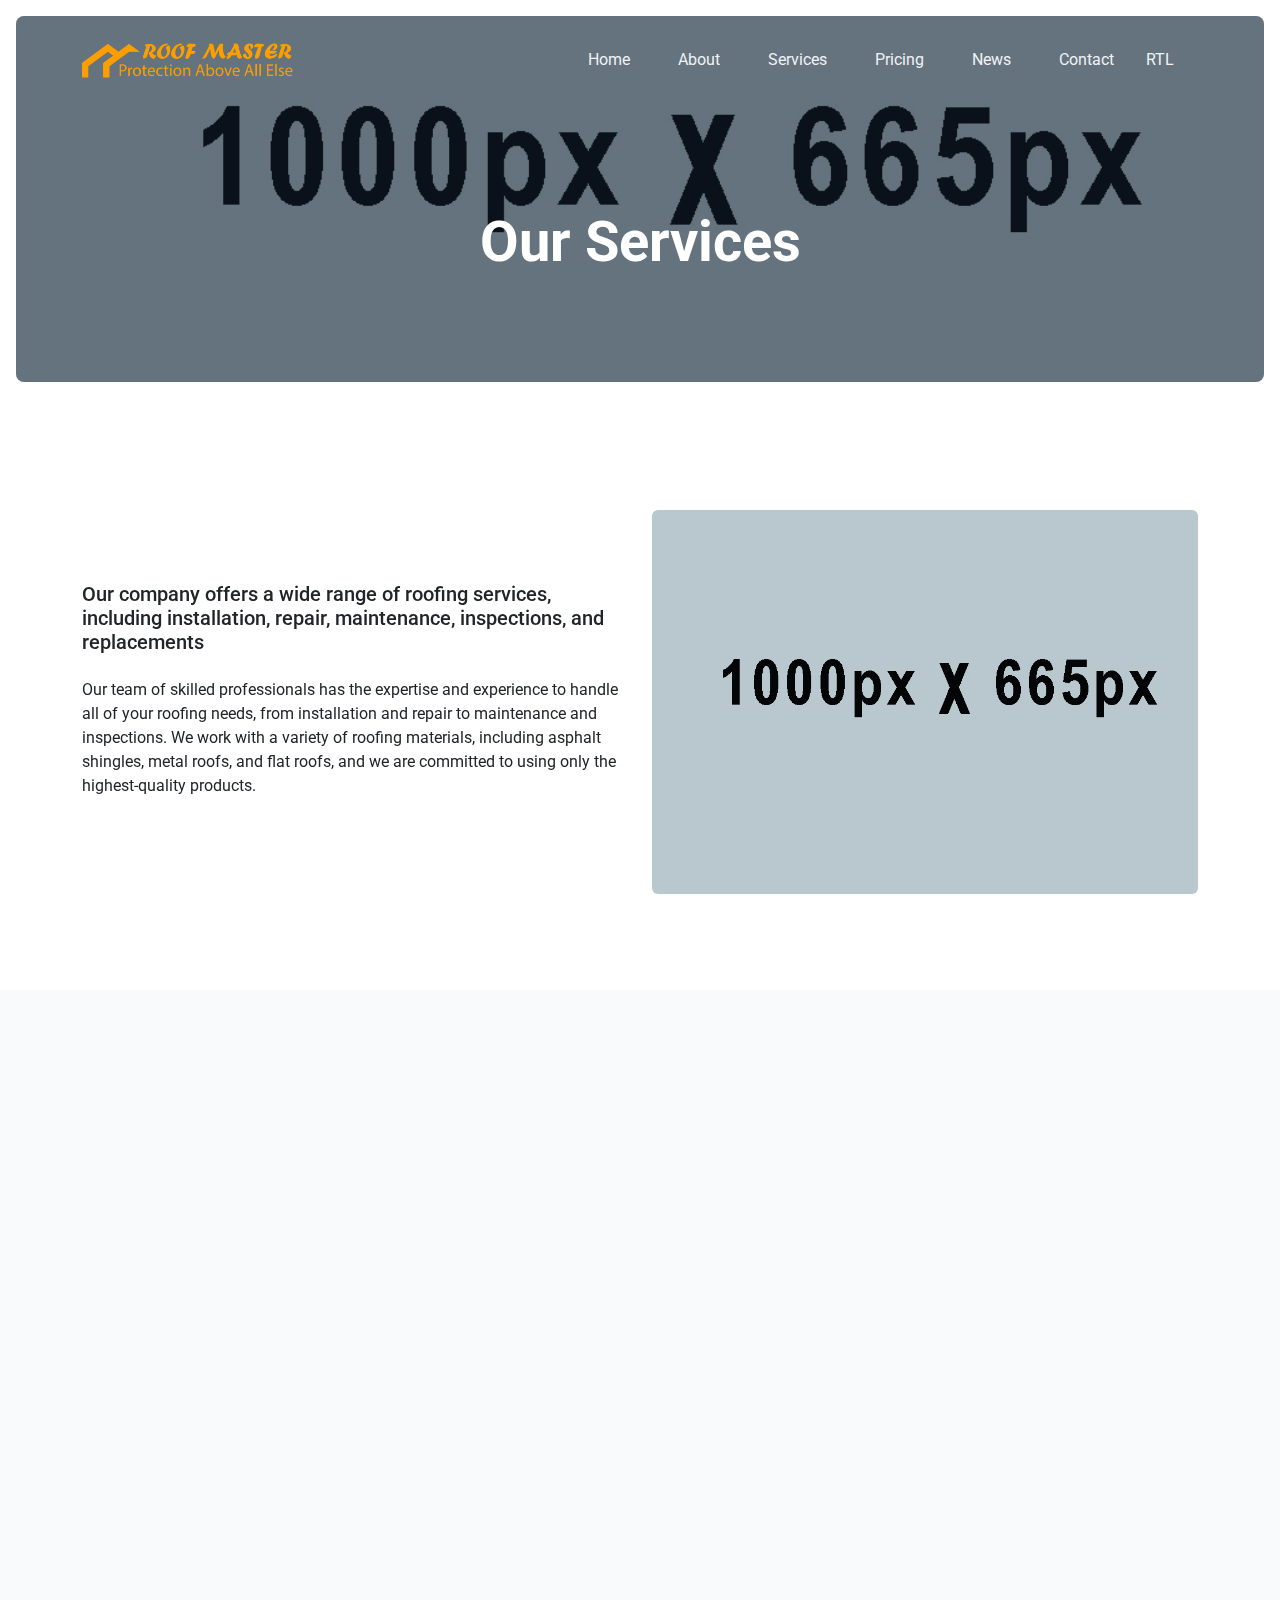
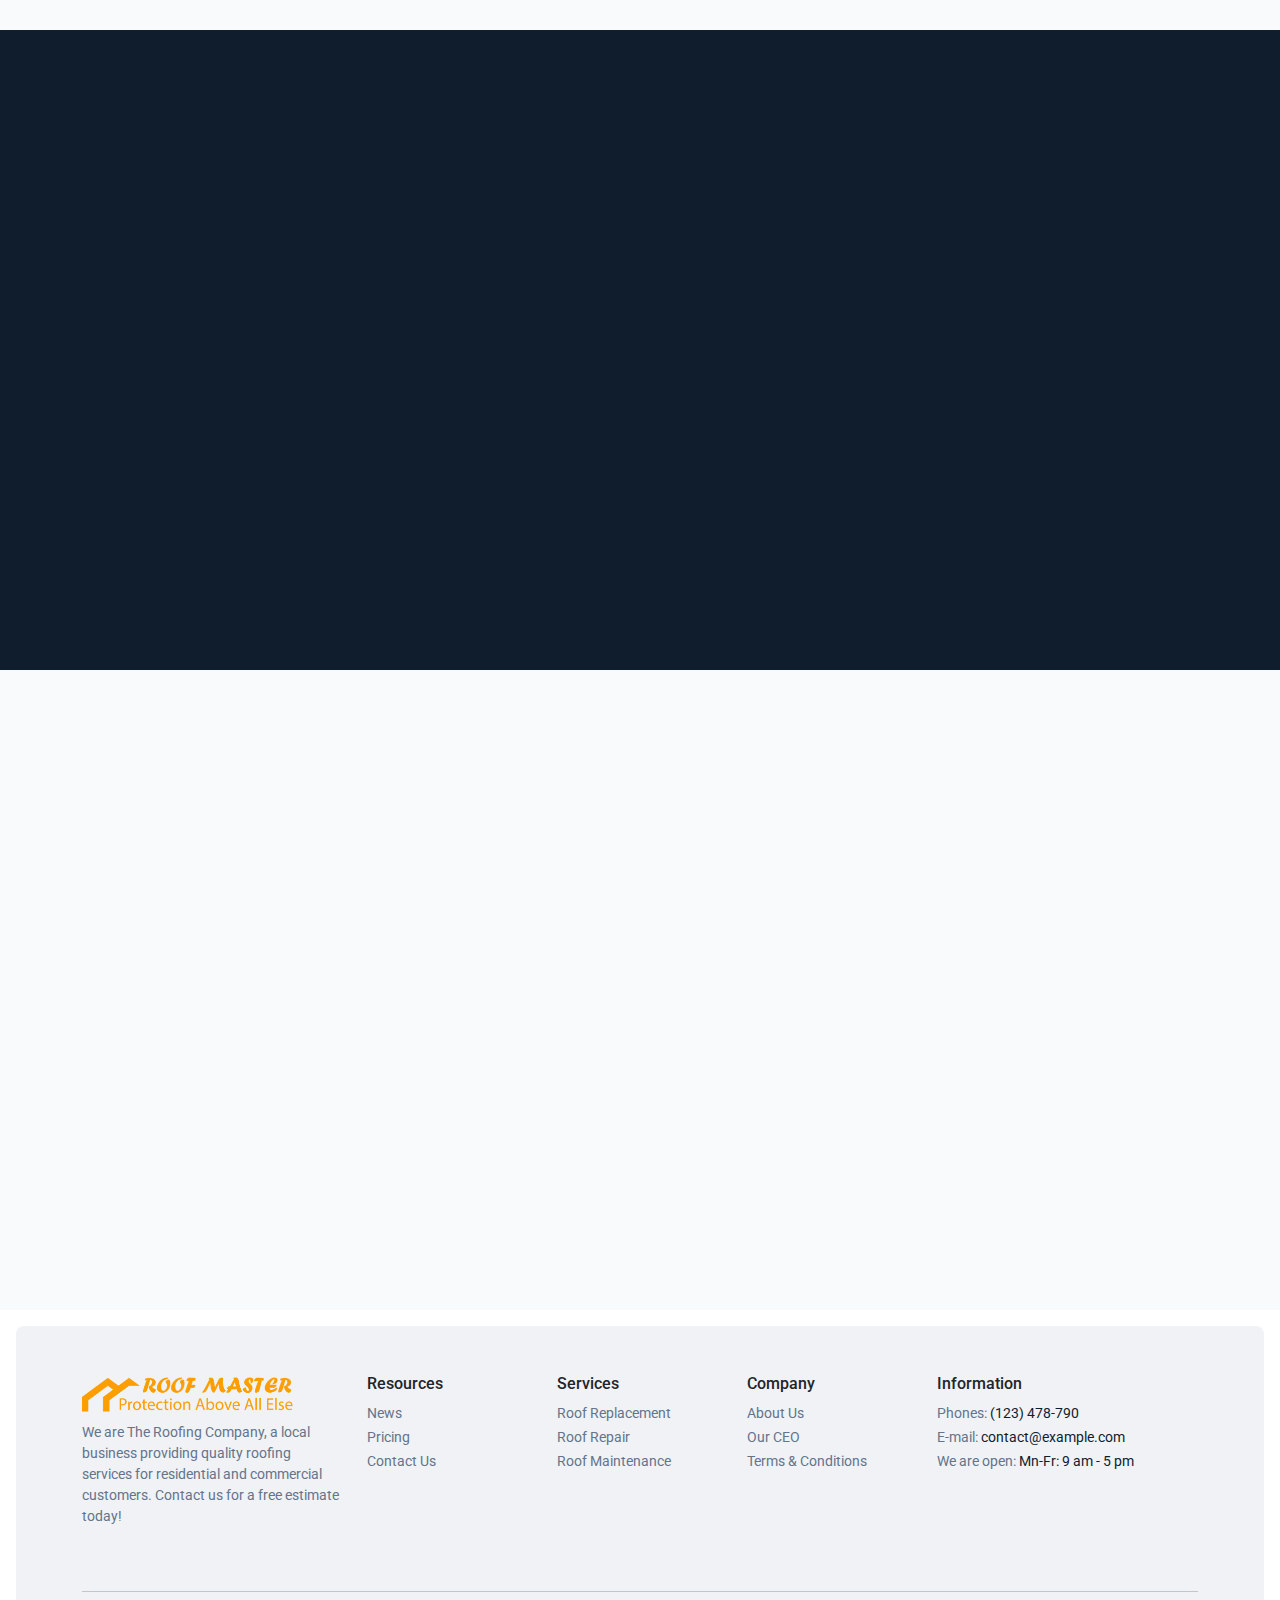
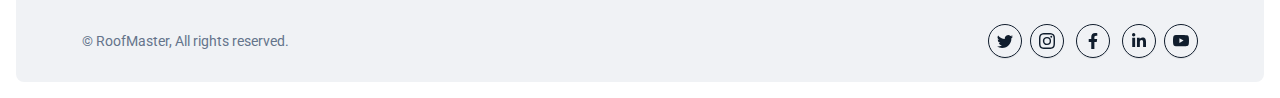
<file: services.html>
<!DOCTYPE html>
<html lang="en">
<head>
	<meta charset="utf-8">
	<meta name="viewport" content="width=device-width, initial-scale=1">

	<title>RoofMaster - Elevate Your Roofing Business with this HTML Template</title>
	<link rel="icon" href="./assets/logo/fav-icon.png" sizes="32x32">
	<link rel="icon" href="./assets/logo/fav-icon.png" sizes="192x192">
	<link rel="apple-touch-icon" href="./assets/logo/fav-icon.png">

	<link rel="stylesheet" type="text/css" href="./assets/library/aos/aos.css">
	<link rel="stylesheet" type="text/css" href="./assets/css/main.min.css">
	<link rel="stylesheet" type="text/css" href="./assets/css/style.css">


</head>
<body>
	
	<!-- header top -->
	<div class="position-relative z-index-5">
		<nav class="navbar navbar-dark navbar-expand-xl position-absolute mt-2 w-100">
			<div class="container">

				<a class="navbar-brand d-flex align-items-center ms-3 ms-sm-0" href="./index.html">
					<img src="./assets/logo/logo.png" height="40" alt="brand">
				</a>

				<button class="navbar-toggler collapsed me-3 me-sm-0" type="button" data-bs-toggle="collapse" data-bs-target="#navbarNav"
				aria-controls="navbarNav" aria-expanded="false" aria-label="Toggle navigation">
					<span class="toggler-icon top-bar"></span>
					<span class="toggler-icon middle-bar"></span>
					<span class="toggler-icon bottom-bar"></span>
				</button>

				<div class="collapse navbar-collapse bg-light bg-xl-transparent px-3 z-index-5 rounded-4 mx-3 mx-sm-0" id="navbarNav">
					<ul class="navbar-nav ms-auto">
						<li class="nav-item">
							<a class="nav-link active text-dark text-xl-light text-primary-hover py-3 px-xl-4" aria-current="page" href="./index.html">Home</a>
						</li>
						<li class="nav-item">
							<a class="nav-link text-dark text-xl-light text-primary-hover py-3 px-xl-4" href="./about-us.html">About</a>
						</li>
						<li class="nav-item">
							<a class="nav-link text-dark text-xl-light text-primary-hover py-3 px-xl-4" href="./services.html">Services</a>
						</li>
						<li class="nav-item">
							<a class="nav-link text-dark text-xl-light text-primary-hover py-3 px-xl-4" href="./pricing.html">Pricing</a>
						</li>
						<li class="nav-item">
							<a class="nav-link text-dark text-xl-light text-primary-hover py-3 px-xl-4" href="./blog.html">News</a>
						</li>
						<li class="nav-item">
							<a class="nav-link text-dark text-xl-light text-primary-hover py-3 ps-xl-4" href="./contact-us.html">Contact</a>
						</li>
						<li class="nav-item">
							<a class="nav-link text-dark text-xl-light text-primary-hover py-3 ps-xl-4" href="./index-rtl.html">RTL</a>
						</li>
					</ul>
				</div>
			</div>
		</nav>
	</div>


	<!-- header body -->
	<div class="rounded-3 m-1 m-md-2 m-xl-3 d-flex align-items-center pt-7 position-relative">
		<div
			class="position-absolute rounded-3 bg-size-cover top-0 end-0 bottom-0 start-0" 
			style="background: url(./assets/img/bg/bg4.jpg) center center no-repeat;"
			>
		</div>
		<div
			class="position-absolute rounded-3 top-0 end-0 bottom-0 start-0 bg-dark bg-opacity-50" 
			style=""
			>
		</div>
		<header class="container">
			<div class="d-flex min-vh-20 min-vh-md-25 min-vh-xl-30 align-items-center justify-content-center">

				<h1 class="text-white text-center display-4 fw-bold" data-aos="zoom-in" data-aos-duration="3000">
					Our Services
				</h1>

			</div>
		</header>

	</div>

	<section class="pt-6 pb-7">
		<div class="container">
			<div class="row mt-3 mt-lg-5 align-items-center justify-content-between">
				<div class="col-lg-6 col-xl-6" data-aos="zoom-in" data-aos-duration="3000">
					<h5>
						Our company offers a wide range of roofing services, including installation, repair, maintenance, inspections, and replacements
					</h5>
					<p class="my-4">
						Our team of skilled professionals has the expertise and experience to handle all of your roofing needs, from installation and repair to maintenance and inspections. We work with a variety of roofing materials, including asphalt shingles, metal roofs, and flat roofs, and we are committed to using only the highest-quality products.
					</p>
				</div>

				<div class="col-lg-6 col-xl-6" data-aos="zoom-in" data-aos-duration="3000">
					<div class="py-7 py-md-10 position-relative">
						<div class="position-absolute top-0 bottom-0 start-0 end-0 z-index-n2 rounded bg-size-cover" style="background: url(./assets/img/bg/bg5.jpg) center center no-repeat;"></div>
					</div>
				</div>
			</div>		
		</div>
	</section>



	<!-- service 1 -->
	<section class="py-4 py-lg-7 bg-gray-2">
		<div class="container">
			<div class="row justify-content-between align-items-center">
				<div class="col-12 col-lg-6" data-aos="zoom-in" data-aos-duration="3000">
					<h2 class="fw-bolder">
						Roof Replacement
					</h2>
					<p>
						A roof replacement is a major project that requires careful planning and expert execution. At RoofMaster, our comprehensive roof replacement service offers complete removal and installation of new roofing materials, ensuring that your home or business is protected by a durable, reliable roof that will last for years to come.
					</p>
					<p>
						Our team of certified technicians is highly trained and experienced in all aspects of roof replacement, and we use only the highest quality materials to ensure that your new roof is built to last. We take pride in our workmanship and strive to deliver the best possible results to our clients. Whether you need to replace an aging or damaged roof, or simply want to upgrade to a more durable and energy-efficient option, we have the expertise and resources to help. Contact us today to learn more about our roof replacement service and schedule a consultation.

					</p>
				</div>
				<div class="col-lg-6 order-last order-lg-first" data-aos="zoom-in" data-aos-duration="3000">
					<div class="py-8 py-md-11 position-relative">
						<div class="position-absolute top-0 bottom-0 start-0 end-0 rounded bg-size-cover" style="background: url(./assets/img/bg/bg1.jpg) center center no-repeat;"></div>
					</div>
				</div>
			</div>
		</div>
	</section>

	<!-- service 2 -->
	<section class="py-4 py-lg-7 bg-dark text-white">
		<div class="container">
			<div class="row justify-content-between align-items-center">
				<div class="col-12 col-lg-6" data-aos="zoom-in" data-aos-duration="3000">
					<h2 class="fw-bolder text-info">
						Roof Repair
					</h2>
					<p>
						Roof repair is an important part of maintaining the overall health and integrity of your home or business. At RoofMaster, our skilled technicians are highly trained and experienced in identifying and repairing any roof issues quickly and efficiently. Whether you have a small leak, missing shingles, or more extensive damage, we have the expertise and resources to get your roof back in top shape.
					</p>
					<p>
						Our roof repair services are designed to be cost-effective and hassle-free, with minimal disruption to your daily routine. We use only the highest quality materials and techniques to ensure that your repaired roof is as strong and reliable as a new one. And, with our 100% satisfaction guarantee, you can have complete confidence in the quality of our workmanship. Don't let a damaged roof cause further problems - contact us today to schedule a repair consultation and get your roof back in top condition.
					</p>
				</div>
				<div class="col-lg-6" data-aos="zoom-in" data-aos-duration="3000">
					<div class="py-8 py-md-11 position-relative">
						<div class="position-absolute top-0 bottom-0 start-0 end-0 rounded bg-size-cover" style="background: url(./assets/img/bg/bg19.jpg) center center no-repeat;"></div>
					</div>
				</div>
			</div>
		</div>
	</section>


	<!-- service 3 -->
	<section class="py-4 py-lg-7 bg-gray-2">
		<div class="container">
			<div class="row justify-content-between align-items-center">
				<div class="col-12 col-lg-6" data-aos="zoom-in" data-aos-duration="3000">
					<h2 class="fw-bolder">
						Roof Maintenance
					</h2>
					<p>
						Roof maintenance is an important aspect of protecting the overall value and integrity of your home or business. At RoofMaster, we offer a preventative service that involves regular inspections and maintenance to keep your roof in top condition. By catching and addressing potential issues early on, we can help prevent costly repairs and prolong the life of your roof.
					</p>
					<p>
						Our roof maintenance service is designed to be convenient and hassle-free, with flexible scheduling options to fit your needs. Our team of certified technicians is highly trained and experienced in all aspects of roof maintenance, and we use only the best materials and techniques to ensure that your roof stays in top shape. From cleaning and repairing minor damage to identifying and addressing more serious issues, we have the expertise to keep your roof performing at its best. Contact us today to learn more about our roof maintenance service and schedule an inspection.
					</p>
				</div>
				<div class="col-lg-6 order-last order-lg-first" data-aos="zoom-in" data-aos-duration="3000">
					<div class="py-8 py-md-11 position-relative">
						<div class="position-absolute top-0 bottom-0 start-0 end-0 rounded bg-size-cover" style="background: url(./assets/img/bg/bg3.jpg) center center no-repeat;"></div>
					</div>
				</div>
			</div>
		</div>
	</section>


	<!-- Footer 1 -->
	<footer class="bg-light m-1 m-md-2 m-xl-3 rounded-3">
		<div class="container">
			<div class="row py-5 justify-content-between">
				<div class="col-12 col-lg-3">
					<div>
						<a class="navbar-brand d-flex align-items-center" href="./index.html">
							<img src="./assets/logo/logo.png" height="40" alt="brand">
						</a>
					</div>

					<p class="mt-2 text-gray small">
						We are The Roofing Company, a local business providing quality roofing services for residential and commercial customers. Contact us for a free estimate today!
					</p>
				</div>

				<div class="col-12 col-md-3 col-lg-2">
					<h6 class="mt-3 mt-lg-0">Resources</h6>
					<div>
						<a href="./blog.html" class="text-gray small">News</a>
					</div>
					<div>
						<a href="./pricing.html" class="text-gray small">Pricing</a>
					</div>
					<div>
						<a href="./contact-us.html" class="text-gray small">Contact Us</a>
					</div>
				</div>

				<div class="col-12 col-md-3 col-lg-2">
					<h6 class="mt-3 mt-lg-0">Services</h6>
					<div>
						<a href="./services.html" class="text-decoration-none text-gray small">Roof Replacement</a>
					</div>
					<div>
						<a href="./services.html" class="text-decoration-none text-gray small">Roof Repair</a>
					</div>
					<div>
						<a href="./services.html" class="text-decoration-none text-gray small">Roof Maintenance</a>
					</div>
				</div>

				<div class="col-12 col-md-3 col-lg-2">
					<h6 class="mt-3 mt-lg-0">Company</h6>
					<div>
						<a href="./about-us.html" class="text-decoration-none text-gray small">About Us</a>
					</div>
					<div>
						<a href="./blog-author.html" class="text-decoration-none text-gray small">Our CEO</a>
					</div>
					<div>
						<a href="./terms-conditions.html" class="text-decoration-none text-gray small">Terms &amp; Conditions</a>
					</div>
				</div>

				<div class="col-12 col-md-3 col-lg-3">
					<h6 class="mt-3 mt-lg-0">Information</h6>
					<div>
						<a href="javascript:;" class="text-gray small">Phones: <span class="text-dark">(123) 478-790</span></a>
					</div>
					<div>
						<a href="javascript:;" class="text-gray small">E-mail: <span class="text-dark">contact@example.com</span></a>
					</div>
					<div>
						<a href="javascript:;" class="text-gray small">We are open: <span class="text-dark">Mn-Fr: 9 am - 5 pm</span></a>
					</div>
				</div>
			</div>

			<hr class="border-secondary my-0 opacity-25">

			<div class="d-flex justify-content-between align-items-center flex-wrap pt-3 pb-4">
				<div class="order-last order-md-first text-gray small mt-3">
					&copy; RoofMaster, All rights reserved.
				</div>

				<div class="order-first order-md-last mt-3">
					<!-- twitter icon -->
					<a href="javascript:;"
						class="btn btn-outline-dark social p-2 rounded-circle"
						>
						<span class="d-flex justify-content-center align-items-center">
							<svg xmlns="http://www.w3.org/2000/svg" width="16" height="16" fill="currentColor" viewBox="0 0 16 16">
								<path d="M5.026 15c6.038 0 9.341-5.003 9.341-9.334 0-.14 0-.282-.006-.422A6.685 6.685 0 0 0 16 3.542a6.658 6.658 0 0 1-1.889.518 3.301 3.301 0 0 0 1.447-1.817 6.533 6.533 0 0 1-2.087.793A3.286 3.286 0 0 0 7.875 6.03a9.325 9.325 0 0 1-6.767-3.429 3.289 3.289 0 0 0 1.018 4.382A3.323 3.323 0 0 1 .64 6.575v.045a3.288 3.288 0 0 0 2.632 3.218 3.203 3.203 0 0 1-.865.115 3.23 3.23 0 0 1-.614-.057 3.283 3.283 0 0 0 3.067 2.277A6.588 6.588 0 0 1 .78 13.58a6.32 6.32 0 0 1-.78-.045A9.344 9.344 0 0 0 5.026 15z"/>
							</svg>
						</span>
					</a>

					<!-- intagram icon -->
					<a href="javascript:;"
						class="btn btn-outline-dark social mx-1 p-2 rounded-circle"
						>
						<span class="d-flex justify-content-center align-items-center">
							<svg xmlns="http://www.w3.org/2000/svg" width="16" height="16" fill="currentColor" viewBox="0 0 16 16">
					           		<path d="M8 0C5.829 0 5.556.01 4.703.048 3.85.088 3.269.222 2.76.42a3.917 3.917 0 0 0-1.417.923A3.927 3.927 0 0 0 .42 2.76C.222 3.268.087 3.85.048 4.7.01 5.555 0 5.827 0 8.001c0 2.172.01 2.444.048 3.297.04.852.174 1.433.372 1.942.205.526.478.972.923 1.417.444.445.89.719 1.416.923.51.198 1.09.333 1.942.372C5.555 15.99 5.827 16 8 16s2.444-.01 3.298-.048c.851-.04 1.434-.174 1.943-.372a3.916 3.916 0 0 0 1.416-.923c.445-.445.718-.891.923-1.417.197-.509.332-1.09.372-1.942C15.99 10.445 16 10.173 16 8s-.01-2.445-.048-3.299c-.04-.851-.175-1.433-.372-1.941a3.926 3.926 0 0 0-.923-1.417A3.911 3.911 0 0 0 13.24.42c-.51-.198-1.092-.333-1.943-.372C10.443.01 10.172 0 7.998 0h.003zm-.717 1.442h.718c2.136 0 2.389.007 3.232.046.78.035 1.204.166 1.486.275.373.145.64.319.92.599.28.28.453.546.598.92.11.281.24.705.275 1.485.039.843.047 1.096.047 3.231s-.008 2.389-.047 3.232c-.035.78-.166 1.203-.275 1.485a2.47 2.47 0 0 1-.599.919c-.28.28-.546.453-.92.598-.28.11-.704.24-1.485.276-.843.038-1.096.047-3.232.047s-2.39-.009-3.233-.047c-.78-.036-1.203-.166-1.485-.276a2.478 2.478 0 0 1-.92-.598 2.48 2.48 0 0 1-.6-.92c-.109-.281-.24-.705-.275-1.485-.038-.843-.046-1.096-.046-3.233 0-2.136.008-2.388.046-3.231.036-.78.166-1.204.276-1.486.145-.373.319-.64.599-.92.28-.28.546-.453.92-.598.282-.11.705-.24 1.485-.276.738-.034 1.024-.044 2.515-.045v.002zm4.988 1.328a.96.96 0 1 0 0 1.92.96.96 0 0 0 0-1.92zm-4.27 1.122a4.109 4.109 0 1 0 0 8.217 4.109 4.109 0 0 0 0-8.217zm0 1.441a2.667 2.667 0 1 1 0 5.334 2.667 2.667 0 0 1 0-5.334z"/>
					          </svg>
						</span>
					</a>

					<!-- facebook icon -->
					<a href="javascript:;"
						class="btn btn-outline-dark social mx-1 p-2 rounded-circle"
						>
						<span class="d-flex justify-content-center align-items-center">
							<svg xmlns="http://www.w3.org/2000/svg" width="16" height="16" fill="currentColor" viewBox="0 0 320 512">
								<path d="M279.14 288l14.22-92.66h-88.91v-60.13c0-25.35 12.42-50.06 52.24-50.06h40.42V6.26S260.43 0 225.36 0c-73.22 0-121.08 44.38-121.08 124.72v70.62H22.89V288h81.39v224h100.17V288z"/>
							</svg>
						</span>
					</a>

					<!-- linkedIn icon -->
					<a href="javascript:;"
						class="btn btn-outline-dark social mx-1 p-2 rounded-circle"
						>
						<span class="d-flex justify-content-center align-items-center">
							<svg xmlns="http://www.w3.org/2000/svg" width="16" height="16" fill="currentColor" viewBox="0 0 448 512">
								<path d="M100.28 448H7.4V148.9h92.88zM53.79 108.1C24.09 108.1 0 83.5 0 53.8a53.79 53.79 0 0 1 107.58 0c0 29.7-24.1 54.3-53.79 54.3zM447.9 448h-92.68V302.4c0-34.7-.7-79.2-48.29-79.2-48.29 0-55.69 37.7-55.69 76.7V448h-92.78V148.9h89.08v40.8h1.3c12.4-23.5 42.69-48.3 87.88-48.3 94 0 111.28 61.9 111.28 142.3V448z"/>
							</svg>
						</span>
					</a>

					<!-- youtube icon -->
					<a href="javascript:;"
						class="btn btn-outline-dark social p-2 rounded-circle"
						>
						<span class="d-flex justify-content-center align-items-center">
							<svg xmlns="http://www.w3.org/2000/svg" width="16" height="16" fill="currentColor" viewBox="0 0 16 16">
								<path d="M8.051 1.999h.089c.822.003 4.987.033 6.11.335a2.01 2.01 0 0 1 1.415 1.42c.101.38.172.883.22 1.402l.01.104.022.26.008.104c.065.914.073 1.77.074 1.957v.075c-.001.194-.01 1.108-.082 2.06l-.008.105-.009.104c-.05.572-.124 1.14-.235 1.558a2.007 2.007 0 0 1-1.415 1.42c-1.16.312-5.569.334-6.18.335h-.142c-.309 0-1.587-.006-2.927-.052l-.17-.006-.087-.004-.171-.007-.171-.007c-1.11-.049-2.167-.128-2.654-.26a2.007 2.007 0 0 1-1.415-1.419c-.111-.417-.185-.986-.235-1.558L.09 9.82l-.008-.104A31.4 31.4 0 0 1 0 7.68v-.123c.002-.215.01-.958.064-1.778l.007-.103.003-.052.008-.104.022-.26.01-.104c.048-.519.119-1.023.22-1.402a2.007 2.007 0 0 1 1.415-1.42c.487-.13 1.544-.21 2.654-.26l.17-.007.172-.006.086-.003.171-.007A99.788 99.788 0 0 1 7.858 2h.193zM6.4 5.209v4.818l4.157-2.408L6.4 5.209z"/>
							</svg>
						</span>
					</a>
				</div>
			</div>
		</div>
	</footer>

	<!-- Button back to top -->
	<button
	    type="button"
	    class="btn btn-primary btn-back-to-top rounded-circle justify-content-center align-items-center z-index-4"
		>
			<i>
			<svg xmlns="http://www.w3.org/2000/svg" width="1.7rem" height="1.7rem" fill="currentColor" class="bi bi-arrow-up-short" viewBox="0 0 16 16">
				<path fill-rule="evenodd" d="M8 12a.5.5 0 0 0 .5-.5V5.707l2.146 2.147a.5.5 0 0 0 .708-.708l-3-3a.5.5 0 0 0-.708 0l-3 3a.5.5 0 1 0 .708.708L7.5 5.707V11.5a.5.5 0 0 0 .5.5z"/>
			</svg>
			</i>
	</button>


	<script src="./assets/library/bootstrap/js/bootstrap.bundle.min.js"></script>
	<script src="./assets/library/aos/aos.js"></script>
	<script src="./assets/js/scripts.js"></script>
	

</body>
</html>
</file>
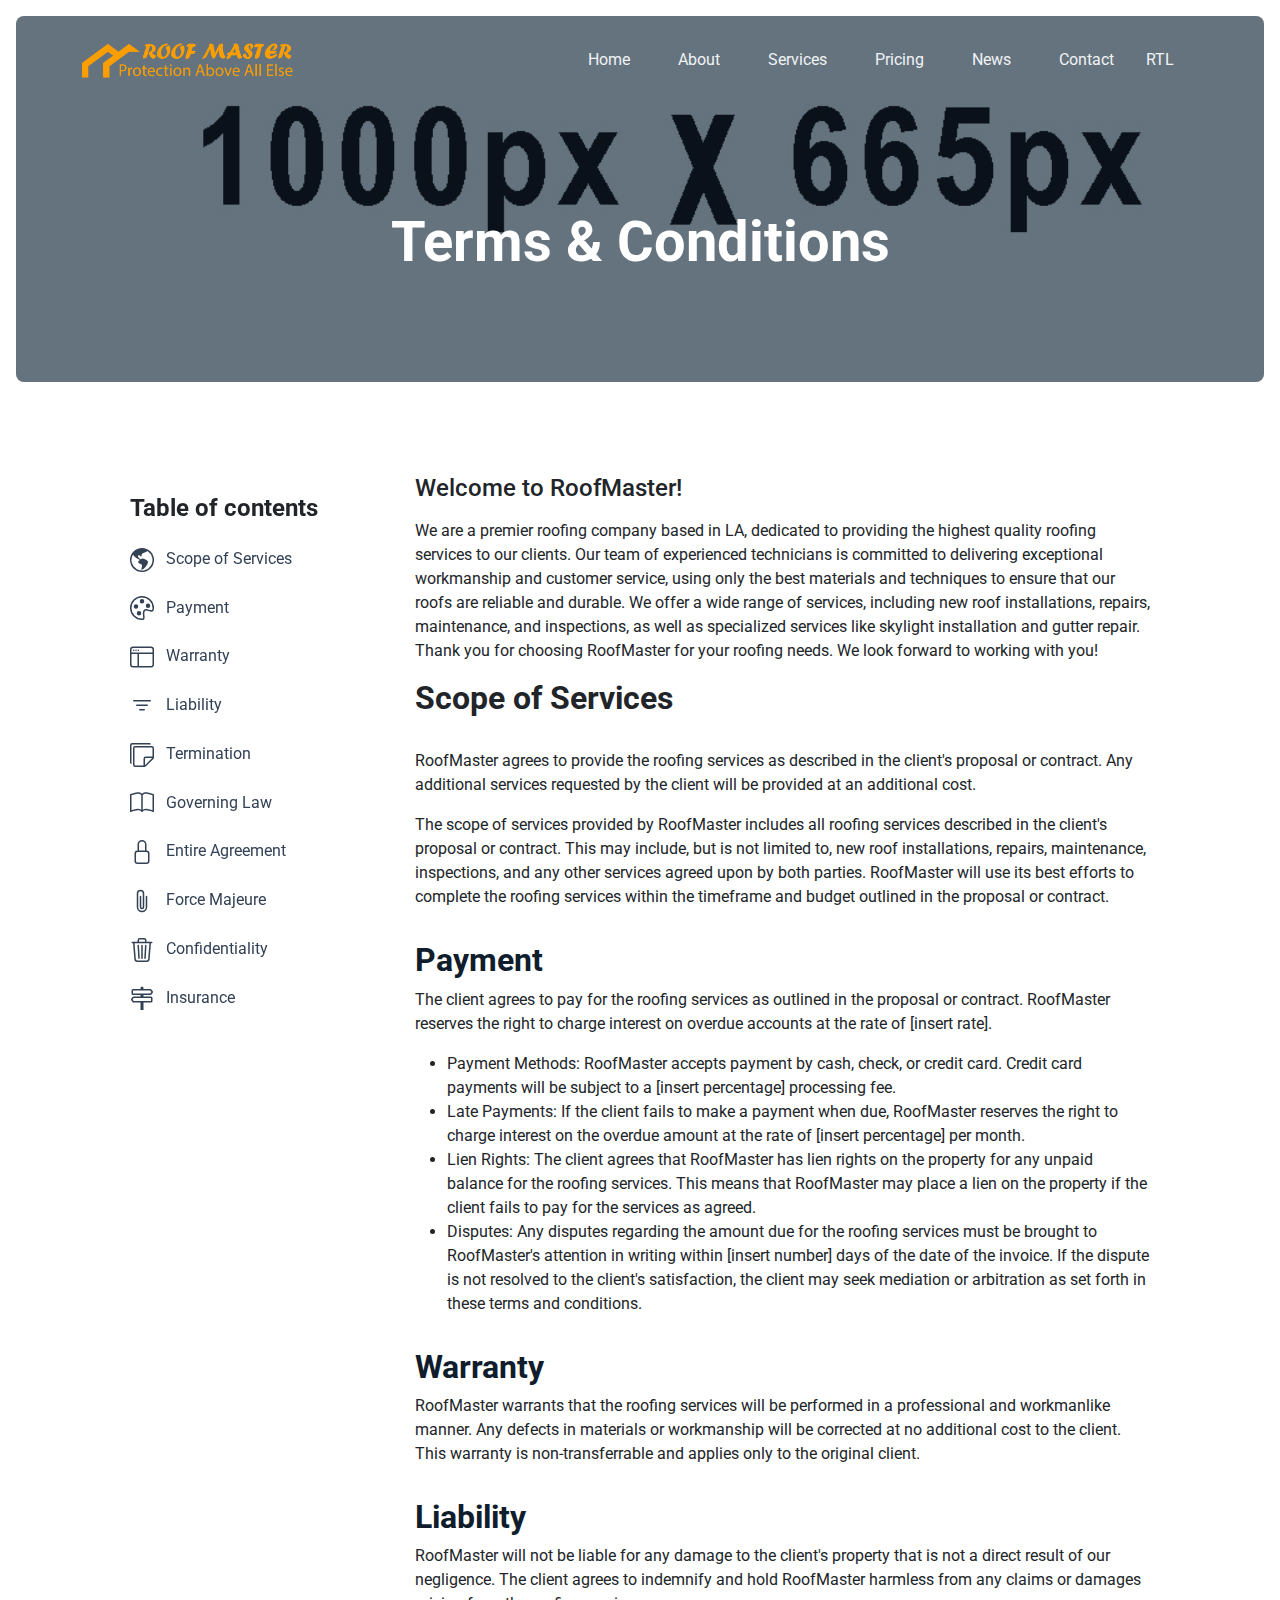
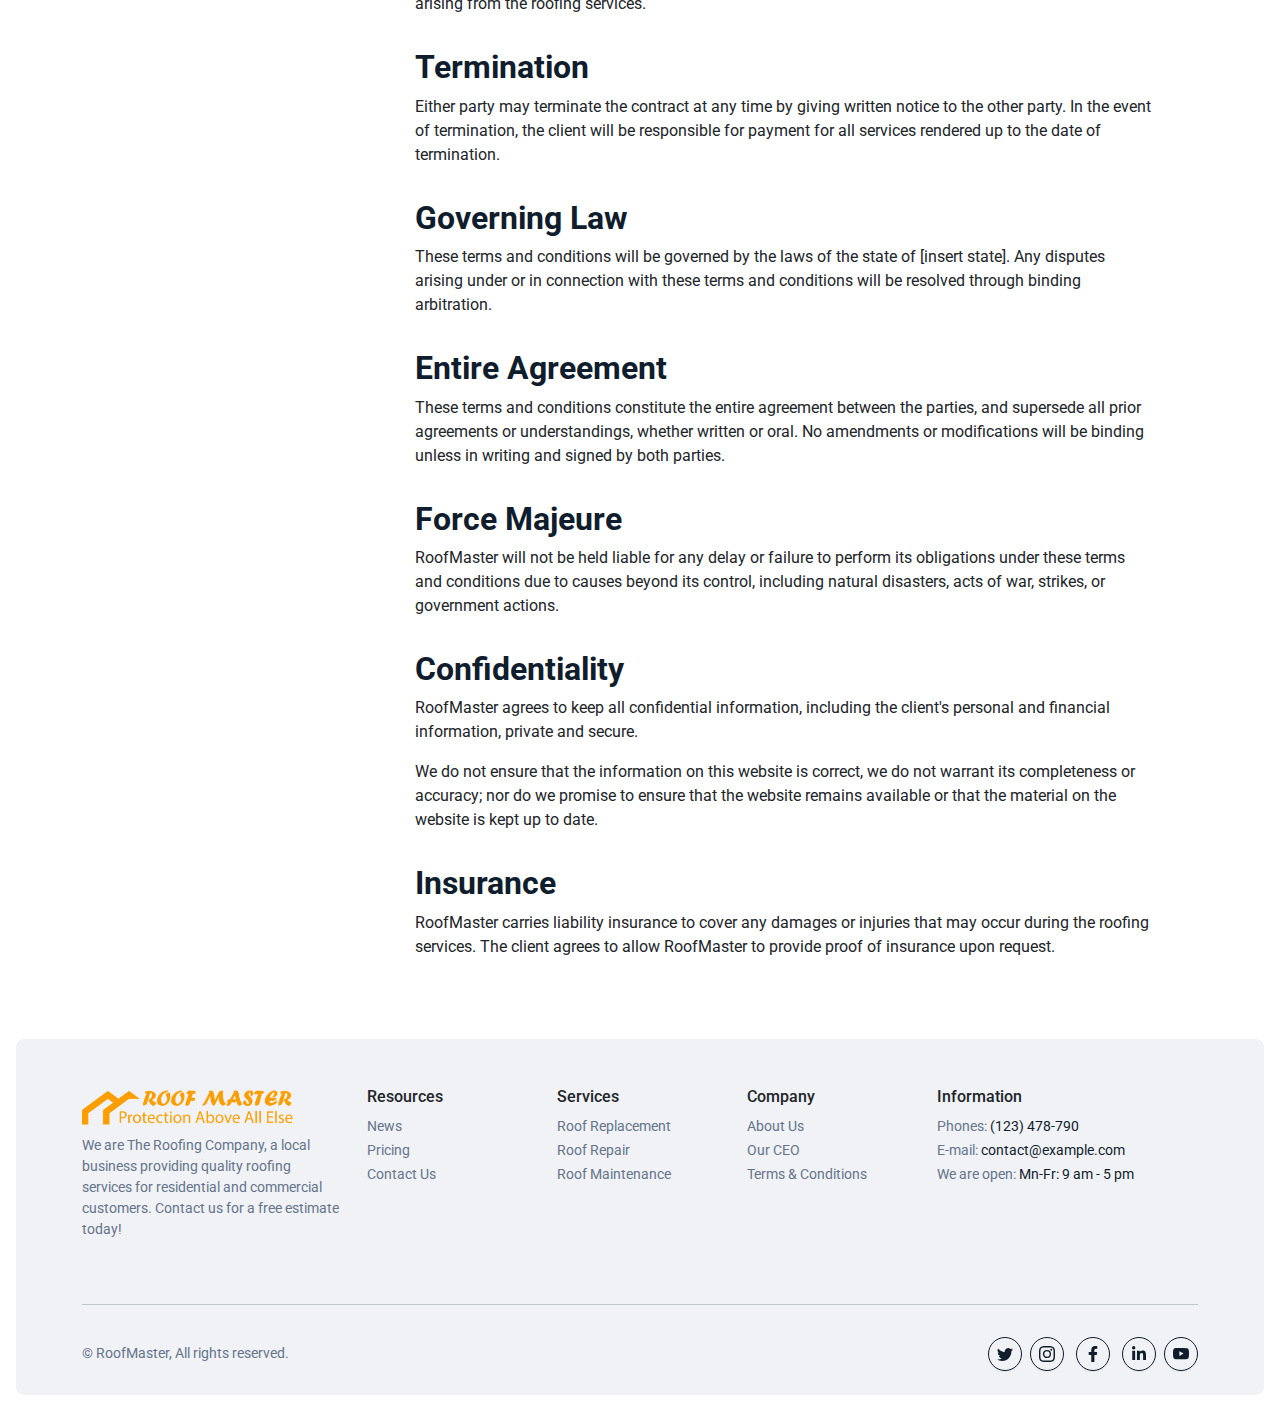
<file: terms-conditions.html>
<!DOCTYPE html>
<html lang="en">
<head>
	<meta charset="utf-8">
	<meta name="viewport" content="width=device-width, initial-scale=1">

	<title>RoofMaster - Elevate Your Roofing Business with this HTML Template</title>
	<link rel="icon" href="./assets/logo/fav-icon.png" sizes="32x32">
	<link rel="icon" href="./assets/logo/fav-icon.png" sizes="192x192">
	<link rel="apple-touch-icon" href="./assets/logo/fav-icon.png">

	<link rel="stylesheet" type="text/css" href="./assets/library/aos/aos.css">
	<link rel="stylesheet" type="text/css" href="./assets/css/main.min.css">
	<link rel="stylesheet" type="text/css" href="./assets/css/style.css">

</head>
<body>
	
	<!-- header top -->
	<div class="position-relative z-index-5">
		<nav class="navbar navbar-dark navbar-expand-xl position-absolute mt-2 w-100">
			<div class="container">

				<a class="navbar-brand d-flex align-items-center ms-3 ms-sm-0" href="./index.html">
					<img src="./assets/logo/logo.png" height="40" alt="brand">
				</a>

				<button class="navbar-toggler collapsed me-3 me-sm-0" type="button" data-bs-toggle="collapse" data-bs-target="#navbarNav"
				aria-controls="navbarNav" aria-expanded="false" aria-label="Toggle navigation">
					<span class="toggler-icon top-bar"></span>
					<span class="toggler-icon middle-bar"></span>
					<span class="toggler-icon bottom-bar"></span>
				</button>

				<div class="collapse navbar-collapse bg-light bg-xl-transparent px-3 z-index-5 rounded-4 mx-3 mx-sm-0" id="navbarNav">
					<ul class="navbar-nav ms-auto">
						<li class="nav-item">
							<a class="nav-link active text-dark text-xl-light text-primary-hover py-3 px-xl-4" aria-current="page" href="./index.html">Home</a>
						</li>
						<li class="nav-item">
							<a class="nav-link text-dark text-xl-light text-primary-hover py-3 px-xl-4" href="./about-us.html">About</a>
						</li>
						<li class="nav-item">
							<a class="nav-link text-dark text-xl-light text-primary-hover py-3 px-xl-4" href="./services.html">Services</a>
						</li>
						<li class="nav-item">
							<a class="nav-link text-dark text-xl-light text-primary-hover py-3 px-xl-4" href="./pricing.html">Pricing</a>
						</li>
						<li class="nav-item">
							<a class="nav-link text-dark text-xl-light text-primary-hover py-3 px-xl-4" href="./blog.html">News</a>
						</li>
						<li class="nav-item">
							<a class="nav-link text-dark text-xl-light text-primary-hover py-3 ps-xl-4" href="./contact-us.html">Contact</a>
						</li>
						<li class="nav-item">
							<a class="nav-link text-dark text-xl-light text-primary-hover py-3 ps-xl-4" href="./index-rtl.html">RTL</a>
						</li>
					</ul>
				</div>
			</div>
		</nav>
	</div>


	<!-- header body -->
	<div class="rounded-3 m-1 m-md-2 m-xl-3 d-flex align-items-center pt-7 position-relative">
		<div
			class="position-absolute rounded-3 bg-size-cover top-0 end-0 bottom-0 start-0" 
			style="background: url(./assets/img/bg/bg4.jpg) center center no-repeat;"
			>
		</div>
		<div
			class="position-absolute rounded-3 top-0 end-0 bottom-0 start-0 bg-dark bg-opacity-50" 
			style=""
			>
		</div>
		<header class="container">
			<div class="d-flex min-vh-20 min-vh-md-25 min-vh-xl-30 align-items-center justify-content-center">

				<h1 class="text-white text-center display-4 fw-bold" data-aos="zoom-in" data-aos-duration="3000">
					Terms &amp; Conditions
				</h1>

			</div>
		</header>

	</div>

	<section class="pb-3 py-lg-5">
		<div class="container">

			<div class="row justify-content-center">
				<div class="col-12 col-lg-3 order-last order-lg-first ">
					<div class="pt-5 sticky-top">
						<h4 class="fw-bold mb-4">
							Table of contents
						</h4>
						<div class="mb-4">
							<span class="text-secondary">
								<svg xmlns="http://www.w3.org/2000/svg" width="24" height="24" fill="currentColor" class="bi bi-globe-americas" viewBox="0 0 16 16">
									<path d="M8 0a8 8 0 1 0 0 16A8 8 0 0 0 8 0ZM2.04 4.326c.325 1.329 2.532 2.54 3.717 3.19.48.263.793.434.743.484-.08.08-.162.158-.242.234-.416.396-.787.749-.758 1.266.035.634.618.824 1.214 1.017.577.188 1.168.38 1.286.983.082.417-.075.988-.22 1.52-.215.782-.406 1.48.22 1.48 1.5-.5 3.798-3.186 4-5 .138-1.243-2-2-3.5-2.5-.478-.16-.755.081-.99.284-.172.15-.322.279-.51.216-.445-.148-2.5-2-1.5-2.5.78-.39.952-.171 1.227.182.078.099.163.208.273.318.609.304.662-.132.723-.633.039-.322.081-.671.277-.867.434-.434 1.265-.791 2.028-1.12.712-.306 1.365-.587 1.579-.88A7 7 0 1 1 2.04 4.327Z"/>
								</svg>
							</span>
							<a href="#item-1" class="ms-2 text-secondary">
								Scope of Services
							</a>
						</div>
						<div class="mb-4">
							<span class="text-secondary">
								<svg xmlns="http://www.w3.org/2000/svg" width="24" height="24" fill="currentColor" class="bi bi-palette" viewBox="0 0 16 16">
									<path d="M8 5a1.5 1.5 0 1 0 0-3 1.5 1.5 0 0 0 0 3zm4 3a1.5 1.5 0 1 0 0-3 1.5 1.5 0 0 0 0 3zM5.5 7a1.5 1.5 0 1 1-3 0 1.5 1.5 0 0 1 3 0zm.5 6a1.5 1.5 0 1 0 0-3 1.5 1.5 0 0 0 0 3z"/>
									<path d="M16 8c0 3.15-1.866 2.585-3.567 2.07C11.42 9.763 10.465 9.473 10 10c-.603.683-.475 1.819-.351 2.92C9.826 14.495 9.996 16 8 16a8 8 0 1 1 8-8zm-8 7c.611 0 .654-.171.655-.176.078-.146.124-.464.07-1.119-.014-.168-.037-.37-.061-.591-.052-.464-.112-1.005-.118-1.462-.01-.707.083-1.61.704-2.314.369-.417.845-.578 1.272-.618.404-.038.812.026 1.16.104.343.077.702.186 1.025.284l.028.008c.346.105.658.199.953.266.653.148.904.083.991.024C14.717 9.38 15 9.161 15 8a7 7 0 1 0-7 7z"/>
								</svg>
							</span>
							<a href="#item-2" class="ms-2 text-secondary">
								Payment
							</a>
						</div>
						<div class="mb-4">
							<span class="text-secondary">
								<svg xmlns="http://www.w3.org/2000/svg" width="24" height="24" fill="currentColor" class="bi bi-window-sidebar" viewBox="0 0 16 16">
									<path d="M2.5 4a.5.5 0 1 0 0-1 .5.5 0 0 0 0 1zm2-.5a.5.5 0 1 1-1 0 .5.5 0 0 1 1 0zm1 .5a.5.5 0 1 0 0-1 .5.5 0 0 0 0 1z"/>
									<path d="M2 1a2 2 0 0 0-2 2v10a2 2 0 0 0 2 2h12a2 2 0 0 0 2-2V3a2 2 0 0 0-2-2H2zm12 1a1 1 0 0 1 1 1v2H1V3a1 1 0 0 1 1-1h12zM1 13V6h4v8H2a1 1 0 0 1-1-1zm5 1V6h9v7a1 1 0 0 1-1 1H6z"/>
								</svg>
							</span>
							<a href="#item-3" class="ms-2 text-secondary">
								Warranty
							</a>
						</div>
						<div class="mb-4">
							<span class="text-secondary">
								<svg xmlns="http://www.w3.org/2000/svg" width="24" height="24" fill="currentColor" class="bi bi-filter" viewBox="0 0 16 16">
									<path d="M6 10.5a.5.5 0 0 1 .5-.5h3a.5.5 0 0 1 0 1h-3a.5.5 0 0 1-.5-.5zm-2-3a.5.5 0 0 1 .5-.5h7a.5.5 0 0 1 0 1h-7a.5.5 0 0 1-.5-.5zm-2-3a.5.5 0 0 1 .5-.5h11a.5.5 0 0 1 0 1h-11a.5.5 0 0 1-.5-.5z"/>
								</svg>
							</span>
							<a href="#item-4" class="ms-2 text-secondary">
								Liability
							</a>
						</div>
						<div class="mb-4">
							<span class="text-secondary">
								<svg xmlns="http://www.w3.org/2000/svg" width="24" height="24" fill="currentColor" class="bi bi-stickies" viewBox="0 0 16 16">
									<path d="M1.5 0A1.5 1.5 0 0 0 0 1.5V13a1 1 0 0 0 1 1V1.5a.5.5 0 0 1 .5-.5H14a1 1 0 0 0-1-1H1.5z"/>
									<path d="M3.5 2A1.5 1.5 0 0 0 2 3.5v11A1.5 1.5 0 0 0 3.5 16h6.086a1.5 1.5 0 0 0 1.06-.44l4.915-4.914A1.5 1.5 0 0 0 16 9.586V3.5A1.5 1.5 0 0 0 14.5 2h-11zM3 3.5a.5.5 0 0 1 .5-.5h11a.5.5 0 0 1 .5.5V9h-4.5A1.5 1.5 0 0 0 9 10.5V15H3.5a.5.5 0 0 1-.5-.5v-11zm7 11.293V10.5a.5.5 0 0 1 .5-.5h4.293L10 14.793z"/>
								</svg>
							</span>
							<a href="#item-5" class="ms-2 text-secondary">
								Termination
							</a>
						</div>
						<div class="mb-4">
							<span class="text-secondary">
								<svg xmlns="http://www.w3.org/2000/svg" width="24" height="24" fill="currentColor" class="bi bi-book" viewBox="0 0 16 16">
									<path d="M1 2.828c.885-.37 2.154-.769 3.388-.893 1.33-.134 2.458.063 3.112.752v9.746c-.935-.53-2.12-.603-3.213-.493-1.18.12-2.37.461-3.287.811V2.828zm7.5-.141c.654-.689 1.782-.886 3.112-.752 1.234.124 2.503.523 3.388.893v9.923c-.918-.35-2.107-.692-3.287-.81-1.094-.111-2.278-.039-3.213.492V2.687zM8 1.783C7.015.936 5.587.81 4.287.94c-1.514.153-3.042.672-3.994 1.105A.5.5 0 0 0 0 2.5v11a.5.5 0 0 0 .707.455c.882-.4 2.303-.881 3.68-1.02 1.409-.142 2.59.087 3.223.877a.5.5 0 0 0 .78 0c.633-.79 1.814-1.019 3.222-.877 1.378.139 2.8.62 3.681 1.02A.5.5 0 0 0 16 13.5v-11a.5.5 0 0 0-.293-.455c-.952-.433-2.48-.952-3.994-1.105C10.413.809 8.985.936 8 1.783z"/>
								</svg>
							</span>
							<a href="#item-6" class="ms-2 text-secondary">
								Governing Law
							</a>
						</div>
						<div class="mb-4">
							<span class="text-secondary">
								<svg xmlns="http://www.w3.org/2000/svg" width="24" height="24" fill="currentColor" class="bi bi-lock" viewBox="0 0 16 16">
									<path d="M8 1a2 2 0 0 1 2 2v4H6V3a2 2 0 0 1 2-2zm3 6V3a3 3 0 0 0-6 0v4a2 2 0 0 0-2 2v5a2 2 0 0 0 2 2h6a2 2 0 0 0 2-2V9a2 2 0 0 0-2-2zM5 8h6a1 1 0 0 1 1 1v5a1 1 0 0 1-1 1H5a1 1 0 0 1-1-1V9a1 1 0 0 1 1-1z"/>
								</svg>
							</span>
							<a href="#item-7" class="ms-2 text-secondary">
								Entire Agreement
							</a>
						</div>
						<div class="mb-4">
							<span class="text-secondary">
								<svg xmlns="http://www.w3.org/2000/svg" width="24" height="24" fill="currentColor" class="bi bi-paperclip" viewBox="0 0 16 16">
									<path d="M4.5 3a2.5 2.5 0 0 1 5 0v9a1.5 1.5 0 0 1-3 0V5a.5.5 0 0 1 1 0v7a.5.5 0 0 0 1 0V3a1.5 1.5 0 1 0-3 0v9a2.5 2.5 0 0 0 5 0V5a.5.5 0 0 1 1 0v7a3.5 3.5 0 1 1-7 0V3z"/>
								</svg>
							</span>
							<a href="#item-8" class="ms-2 text-secondary">
								Force Majeure
							</a>
						</div>
						<div class="mb-4">
							<span class="text-secondary">
								<svg xmlns="http://www.w3.org/2000/svg" width="24" height="24" fill="currentColor" class="bi bi-trash3" viewBox="0 0 16 16">
									<path d="M6.5 1h3a.5.5 0 0 1 .5.5v1H6v-1a.5.5 0 0 1 .5-.5ZM11 2.5v-1A1.5 1.5 0 0 0 9.5 0h-3A1.5 1.5 0 0 0 5 1.5v1H2.506a.58.58 0 0 0-.01 0H1.5a.5.5 0 0 0 0 1h.538l.853 10.66A2 2 0 0 0 4.885 16h6.23a2 2 0 0 0 1.994-1.84l.853-10.66h.538a.5.5 0 0 0 0-1h-.995a.59.59 0 0 0-.01 0H11Zm1.958 1-.846 10.58a1 1 0 0 1-.997.92h-6.23a1 1 0 0 1-.997-.92L3.042 3.5h9.916Zm-7.487 1a.5.5 0 0 1 .528.47l.5 8.5a.5.5 0 0 1-.998.06L5 5.03a.5.5 0 0 1 .47-.53Zm5.058 0a.5.5 0 0 1 .47.53l-.5 8.5a.5.5 0 1 1-.998-.06l.5-8.5a.5.5 0 0 1 .528-.47ZM8 4.5a.5.5 0 0 1 .5.5v8.5a.5.5 0 0 1-1 0V5a.5.5 0 0 1 .5-.5Z"/>
								</svg>
							</span>
							<a href="#item-9" class="ms-2 text-secondary">
								Confidentiality
							</a>
						</div>
						<div class="mb-4">
							<span class="text-secondary">
								<svg xmlns="http://www.w3.org/2000/svg" width="24" height="24" fill="currentColor" class="bi bi-signpost-2" viewBox="0 0 16 16">
									<path d="M7 1.414V2H2a1 1 0 0 0-1 1v2a1 1 0 0 0 1 1h5v1H2.5a1 1 0 0 0-.8.4L.725 8.7a.5.5 0 0 0 0 .6l.975 1.3a1 1 0 0 0 .8.4H7v5h2v-5h5a1 1 0 0 0 1-1V8a1 1 0 0 0-1-1H9V6h4.5a1 1 0 0 0 .8-.4l.975-1.3a.5.5 0 0 0 0-.6L14.3 2.4a1 1 0 0 0-.8-.4H9v-.586a1 1 0 0 0-2 0zM13.5 3l.75 1-.75 1H2V3h11.5zm.5 5v2H2.5l-.75-1 .75-1H14z"/>
								</svg>
							</span>
							<a href="#item-10" class="ms-2 text-secondary">
								Insurance
							</a>
						</div>
					</div>
				</div>

				<div class="col-12 col-lg-8 order-first order-lg-last pt-4 mt-1" id="introduction">
					<div>
						<h4 class="m-0 pb-3">
							Welcome to RoofMaster!
						</h4>
						<div>
							We are a premier roofing company based in LA, dedicated to providing the highest quality roofing services to our clients. Our team of experienced technicians is committed to delivering exceptional workmanship and customer service, using only the best materials and techniques to ensure that our roofs are reliable and durable. We offer a wide range of services, including new roof installations, repairs, maintenance, and inspections, as well as specialized services like skylight installation and gutter repair. Thank you for choosing RoofMaster for your roofing needs. We look forward to working with you!
						</div>
					</div>
					<div class="m-0" id="item-1">
						<h2 class="fw-bold pt-3">
							Scope of Services
						</h2>
						<br>
						<p>
							RoofMaster agrees to provide the roofing services as described in the client's proposal or contract. Any additional services requested by the client will be provided at an additional cost.
						</p>
						<p>
							The scope of services provided by RoofMaster includes all roofing services described in the client's proposal or contract. This may include, but is not limited to, new roof installations, repairs, maintenance, inspections, and any other services agreed upon by both parties. RoofMaster will use its best efforts to complete the roofing services within the timeframe and budget outlined in the proposal or contract.


						</p>
					</div>
					<a href="#item-2" class="text-dark d-block mt-2" id="item-2">
						<h2 class="fw-bold pt-3">
							Payment
						</h2>
					</a>

					<p class="">
						The client agrees to pay for the roofing services as outlined in the proposal or contract. RoofMaster reserves the right to charge interest on overdue accounts at the rate of [insert rate].
					</p>

					<ul>
						<li>
							Payment Methods: RoofMaster accepts payment by cash, check, or credit card. Credit card payments will be subject to a [insert percentage] processing fee.
						</li>
						<li>
							Late Payments: If the client fails to make a payment when due, RoofMaster reserves the right to charge interest on the overdue amount at the rate of [insert percentage] per month.
						</li>

						<li>
							Lien Rights: The client agrees that RoofMaster has lien rights on the property for any unpaid balance for the roofing services. This means that RoofMaster may place a lien on the property if the client fails to pay for the services as agreed.
						</li>
						<li>
							Disputes: Any disputes regarding the amount due for the roofing services must be brought to RoofMaster's attention in writing within [insert number] days of the date of the invoice. If the dispute is not resolved to the client's satisfaction, the client may seek mediation or arbitration as set forth in these terms and conditions.
						</li>
					</ul>

					<a href="#item-3" class="text-dark d-block mt-2" id="item-3">
						<h2 class="fw-bold pt-3">
							Warranty
						</h2>
					</a>

					<p class="">
						RoofMaster warrants that the roofing services will be performed in a professional and workmanlike manner. Any defects in materials or workmanship will be corrected at no additional cost to the client. This warranty is non-transferrable and applies only to the original client.
					</p>

					
					
					<a href="#item-4" class="text-dark d-block mt-2" id="item-4">
						<h2 class="fw-bold pt-3">
							Liability
						</h2>
					</a>

					<p class="">
						RoofMaster will not be liable for any damage to the client's property that is not a direct result of our negligence. The client agrees to indemnify and hold RoofMaster harmless from any claims or damages arising from the roofing services.
					</p>

					<a href="#item-5" class="text-dark d-block mt-2" id="item-5">
						<h2 class="fw-bold pt-3">
							Termination
						</h2>
					</a>

					<p>
						Either party may terminate the contract at any time by giving written notice to the other party. In the event of termination, the client will be responsible for payment for all services rendered up to the date of termination.
					</p>

					<a href="#item-6" class="text-dark d-block mt-2" id="item-6">
						<h2 class="fw-bold pt-3">
							Governing Law
						</h2>
					</a>

					<p>
						These terms and conditions will be governed by the laws of the state of [insert state]. Any disputes arising under or in connection with these terms and conditions will be resolved through binding arbitration.
					</p>

					<a href="#item-7" class="text-dark d-block mt-2" id="item-7">
						<h2 class="fw-bold pt-3">
							Entire Agreement
						</h2>
					</a>
					<p>
						These terms and conditions constitute the entire agreement between the parties, and supersede all prior agreements or understandings, whether written or oral. No amendments or modifications will be binding unless in writing and signed by both parties.
					</p>

					<a href="#item-8" class="text-dark d-block mt-2" id="item-8">
						<h2 class="fw-bold pt-3">
							Force Majeure
						</h2>
					</a>
					<p>
						RoofMaster will not be held liable for any delay or failure to perform its obligations under these terms and conditions due to causes beyond its control, including natural disasters, acts of war, strikes, or government actions.
					</p>

					<a href="#item-9" class="text-dark d-block mt-2" id="item-9">
						<h2 class="fw-bold pt-3">
							Confidentiality
						</h2>
					</a>
					<p>
						RoofMaster agrees to keep all confidential information, including the client's personal and financial information, private and secure.
					</p>
					<p>
						We do not ensure that the information on this website is correct, we do not warrant its completeness or accuracy; nor do we promise to ensure that the website remains available or that the material on the website is kept up to date.
					</p>

					<a href="#item-10" class="text-dark d-block mt-2" id="item-10">
						<h2 class="fw-bold pt-3">
							Insurance
						</h2>
					</a>

					<p>
						RoofMaster carries liability insurance to cover any damages or injuries that may occur during the roofing services. The client agrees to allow RoofMaster to provide proof of insurance upon request.
					</p>
				</div>
			</div>
		</div>
	</section>



	<!-- Footer 1 -->
	<footer class="bg-light m-1 m-md-2 m-xl-3 rounded-3">
		<div class="container">
			<div class="row py-5 justify-content-between">
				<div class="col-12 col-lg-3">
					<div>
						<a class="navbar-brand d-flex align-items-center" href="./index.html">
							<img src="./assets/logo/logo.png" height="40" alt="brand">
						</a>
					</div>

					<p class="mt-2 text-gray small">
						We are The Roofing Company, a local business providing quality roofing services for residential and commercial customers. Contact us for a free estimate today!
					</p>
				</div>

				<div class="col-12 col-md-3 col-lg-2">
					<h6 class="mt-3 mt-lg-0">Resources</h6>
					<div>
						<a href="./blog.html" class="text-gray small">News</a>
					</div>
					<div>
						<a href="./pricing.html" class="text-gray small">Pricing</a>
					</div>
					<div>
						<a href="./contact-us.html" class="text-gray small">Contact Us</a>
					</div>
				</div>

				<div class="col-12 col-md-3 col-lg-2">
					<h6 class="mt-3 mt-lg-0">Services</h6>
					<div>
						<a href="./services.html" class="text-decoration-none text-gray small">Roof Replacement</a>
					</div>
					<div>
						<a href="./services.html" class="text-decoration-none text-gray small">Roof Repair</a>
					</div>
					<div>
						<a href="./services.html" class="text-decoration-none text-gray small">Roof Maintenance</a>
					</div>
				</div>

				<div class="col-12 col-md-3 col-lg-2">
					<h6 class="mt-3 mt-lg-0">Company</h6>
					<div>
						<a href="./about-us.html" class="text-decoration-none text-gray small">About Us</a>
					</div>
					<div>
						<a href="./blog-author.html" class="text-decoration-none text-gray small">Our CEO</a>
					</div>
					<div>
						<a href="./terms-conditions.html" class="text-decoration-none text-gray small">Terms &amp; Conditions</a>
					</div>
				</div>

				<div class="col-12 col-md-3 col-lg-3">
					<h6 class="mt-3 mt-lg-0">Information</h6>
					<div>
						<a href="javascript:;" class="text-gray small">Phones: <span class="text-dark">(123) 478-790</span></a>
					</div>
					<div>
						<a href="javascript:;" class="text-gray small">E-mail: <span class="text-dark">contact@example.com</span></a>
					</div>
					<div>
						<a href="javascript:;" class="text-gray small">We are open: <span class="text-dark">Mn-Fr: 9 am - 5 pm</span></a>
					</div>
				</div>
			</div>

			<hr class="border-secondary my-0 opacity-25">

			<div class="d-flex justify-content-between align-items-center flex-wrap pt-3 pb-4">
				<div class="order-last order-md-first text-gray small mt-3">
					&copy; RoofMaster, All rights reserved.
				</div>

				<div class="order-first order-md-last mt-3">
					<!-- twitter icon -->
					<a href="javascript:;"
						class="btn btn-outline-dark social p-2 rounded-circle"
						>
						<span class="d-flex justify-content-center align-items-center">
							<svg xmlns="http://www.w3.org/2000/svg" width="16" height="16" fill="currentColor" viewBox="0 0 16 16">
								<path d="M5.026 15c6.038 0 9.341-5.003 9.341-9.334 0-.14 0-.282-.006-.422A6.685 6.685 0 0 0 16 3.542a6.658 6.658 0 0 1-1.889.518 3.301 3.301 0 0 0 1.447-1.817 6.533 6.533 0 0 1-2.087.793A3.286 3.286 0 0 0 7.875 6.03a9.325 9.325 0 0 1-6.767-3.429 3.289 3.289 0 0 0 1.018 4.382A3.323 3.323 0 0 1 .64 6.575v.045a3.288 3.288 0 0 0 2.632 3.218 3.203 3.203 0 0 1-.865.115 3.23 3.23 0 0 1-.614-.057 3.283 3.283 0 0 0 3.067 2.277A6.588 6.588 0 0 1 .78 13.58a6.32 6.32 0 0 1-.78-.045A9.344 9.344 0 0 0 5.026 15z"/>
							</svg>
						</span>
					</a>

					<!-- intagram icon -->
					<a href="javascript:;"
						class="btn btn-outline-dark social mx-1 p-2 rounded-circle"
						>
						<span class="d-flex justify-content-center align-items-center">
							<svg xmlns="http://www.w3.org/2000/svg" width="16" height="16" fill="currentColor" viewBox="0 0 16 16">
					           		<path d="M8 0C5.829 0 5.556.01 4.703.048 3.85.088 3.269.222 2.76.42a3.917 3.917 0 0 0-1.417.923A3.927 3.927 0 0 0 .42 2.76C.222 3.268.087 3.85.048 4.7.01 5.555 0 5.827 0 8.001c0 2.172.01 2.444.048 3.297.04.852.174 1.433.372 1.942.205.526.478.972.923 1.417.444.445.89.719 1.416.923.51.198 1.09.333 1.942.372C5.555 15.99 5.827 16 8 16s2.444-.01 3.298-.048c.851-.04 1.434-.174 1.943-.372a3.916 3.916 0 0 0 1.416-.923c.445-.445.718-.891.923-1.417.197-.509.332-1.09.372-1.942C15.99 10.445 16 10.173 16 8s-.01-2.445-.048-3.299c-.04-.851-.175-1.433-.372-1.941a3.926 3.926 0 0 0-.923-1.417A3.911 3.911 0 0 0 13.24.42c-.51-.198-1.092-.333-1.943-.372C10.443.01 10.172 0 7.998 0h.003zm-.717 1.442h.718c2.136 0 2.389.007 3.232.046.78.035 1.204.166 1.486.275.373.145.64.319.92.599.28.28.453.546.598.92.11.281.24.705.275 1.485.039.843.047 1.096.047 3.231s-.008 2.389-.047 3.232c-.035.78-.166 1.203-.275 1.485a2.47 2.47 0 0 1-.599.919c-.28.28-.546.453-.92.598-.28.11-.704.24-1.485.276-.843.038-1.096.047-3.232.047s-2.39-.009-3.233-.047c-.78-.036-1.203-.166-1.485-.276a2.478 2.478 0 0 1-.92-.598 2.48 2.48 0 0 1-.6-.92c-.109-.281-.24-.705-.275-1.485-.038-.843-.046-1.096-.046-3.233 0-2.136.008-2.388.046-3.231.036-.78.166-1.204.276-1.486.145-.373.319-.64.599-.92.28-.28.546-.453.92-.598.282-.11.705-.24 1.485-.276.738-.034 1.024-.044 2.515-.045v.002zm4.988 1.328a.96.96 0 1 0 0 1.92.96.96 0 0 0 0-1.92zm-4.27 1.122a4.109 4.109 0 1 0 0 8.217 4.109 4.109 0 0 0 0-8.217zm0 1.441a2.667 2.667 0 1 1 0 5.334 2.667 2.667 0 0 1 0-5.334z"/>
					          </svg>
						</span>
					</a>

					<!-- facebook icon -->
					<a href="javascript:;"
						class="btn btn-outline-dark social mx-1 p-2 rounded-circle"
						>
						<span class="d-flex justify-content-center align-items-center">
							<svg xmlns="http://www.w3.org/2000/svg" width="16" height="16" fill="currentColor" viewBox="0 0 320 512">
								<path d="M279.14 288l14.22-92.66h-88.91v-60.13c0-25.35 12.42-50.06 52.24-50.06h40.42V6.26S260.43 0 225.36 0c-73.22 0-121.08 44.38-121.08 124.72v70.62H22.89V288h81.39v224h100.17V288z"/>
							</svg>
						</span>
					</a>

					<!-- linkedIn icon -->
					<a href="javascript:;"
						class="btn btn-outline-dark social mx-1 p-2 rounded-circle"
						>
						<span class="d-flex justify-content-center align-items-center">
							<svg xmlns="http://www.w3.org/2000/svg" width="16" height="16" fill="currentColor" viewBox="0 0 448 512">
								<path d="M100.28 448H7.4V148.9h92.88zM53.79 108.1C24.09 108.1 0 83.5 0 53.8a53.79 53.79 0 0 1 107.58 0c0 29.7-24.1 54.3-53.79 54.3zM447.9 448h-92.68V302.4c0-34.7-.7-79.2-48.29-79.2-48.29 0-55.69 37.7-55.69 76.7V448h-92.78V148.9h89.08v40.8h1.3c12.4-23.5 42.69-48.3 87.88-48.3 94 0 111.28 61.9 111.28 142.3V448z"/>
							</svg>
						</span>
					</a>

					<!-- youtube icon -->
					<a href="javascript:;"
						class="btn btn-outline-dark social p-2 rounded-circle"
						>
						<span class="d-flex justify-content-center align-items-center">
							<svg xmlns="http://www.w3.org/2000/svg" width="16" height="16" fill="currentColor" viewBox="0 0 16 16">
								<path d="M8.051 1.999h.089c.822.003 4.987.033 6.11.335a2.01 2.01 0 0 1 1.415 1.42c.101.38.172.883.22 1.402l.01.104.022.26.008.104c.065.914.073 1.77.074 1.957v.075c-.001.194-.01 1.108-.082 2.06l-.008.105-.009.104c-.05.572-.124 1.14-.235 1.558a2.007 2.007 0 0 1-1.415 1.42c-1.16.312-5.569.334-6.18.335h-.142c-.309 0-1.587-.006-2.927-.052l-.17-.006-.087-.004-.171-.007-.171-.007c-1.11-.049-2.167-.128-2.654-.26a2.007 2.007 0 0 1-1.415-1.419c-.111-.417-.185-.986-.235-1.558L.09 9.82l-.008-.104A31.4 31.4 0 0 1 0 7.68v-.123c.002-.215.01-.958.064-1.778l.007-.103.003-.052.008-.104.022-.26.01-.104c.048-.519.119-1.023.22-1.402a2.007 2.007 0 0 1 1.415-1.42c.487-.13 1.544-.21 2.654-.26l.17-.007.172-.006.086-.003.171-.007A99.788 99.788 0 0 1 7.858 2h.193zM6.4 5.209v4.818l4.157-2.408L6.4 5.209z"/>
							</svg>
						</span>
					</a>
				</div>
			</div>
		</div>
	</footer>

	<!-- Button back to top -->
	<button
	    type="button"
	    class="btn btn-primary btn-back-to-top rounded-circle justify-content-center align-items-center z-index-4"
		>
			<i>
			<svg xmlns="http://www.w3.org/2000/svg" width="1.7rem" height="1.7rem" fill="currentColor" class="bi bi-arrow-up-short" viewBox="0 0 16 16">
				<path fill-rule="evenodd" d="M8 12a.5.5 0 0 0 .5-.5V5.707l2.146 2.147a.5.5 0 0 0 .708-.708l-3-3a.5.5 0 0 0-.708 0l-3 3a.5.5 0 1 0 .708.708L7.5 5.707V11.5a.5.5 0 0 0 .5.5z"/>
			</svg>
			</i>
	</button>

	<script src="./assets/library/bootstrap/js/bootstrap.bundle.min.js"></script>
	<script src="./assets/library/aos/aos.js"></script>
	<script src="./assets/js/scripts.js"></script>
	

</body>
</html>
</file>
<file: assets/css/style.css>
@import url('https://fonts.googleapis.com/css2?family=Roboto:ital,wght@0,100;0,300;0,400;0,500;0,700;0,900;1,100;1,300;1,400;1,500;1,700;1,900&display=swap');

body, html {
  font-family: 'Roboto', sans-serif;
}

.btn-back-to-top {
  width: 2.5rem; 
  height: 2.5rem;
}

.main-header {
  min-height: calc(100vh - 0.5rem) !important;
  margin: 0.25rem !important;
}

@media (min-width: 768px) {
  .main-header-md {
    min-height: calc(100vh - 1rem) !important;
    margin: 0.5rem !important;
  }
}

@media (min-width: 1200px) {
  .main-header-xl {
    min-height: calc(100vh - 2rem) !important;
    margin: 1rem !important;
  }
}

.text-gray {
  color: #64748B;
}

.bg-gray {
  background: #64748B;
}

.text-gray-2 {
  color: #f8fafc;
}

.bg-gray-2 {
  background: #f8fafc;
}

.light-browser-header {
  display: flex !important;
  justify-content: space-between !important;
  align-items: center !important;
  background: #f0f2f5 !important;
  padding: 10px !important;
  border-top-left-radius: 6px !important;
  border-top-right-radius: 6px !important;
}

.light-browser-footer > img {
  border-bottom-left-radius: 6px !important;
  border-bottom-right-radius: 6px !important;
}

.dark-browser-header {
  display: flex !important;
  justify-content: space-between !important;
  align-items: center !important;
  background: #101d2d !important;
  padding: 10px !important;
  border-top-left-radius: 6px !important;
  border-top-right-radius: 6px !important;
}

.dark-browser-footer {
  border: 0.01px solid #101d2d !important;
  border-bottom-left-radius: 6px !important;
  border-bottom-right-radius: 6px !important; 
}

.dark-browser-footer > img {
  border-bottom-left-radius: 6px !important;
  border-bottom-right-radius: 6px !important;
}

@media (min-width: 992px) { 
  .bs-dropdown-min-width-40rem {
    --bs-dropdown-min-width: 40rem;
  }
}


.loader-wrapper {
    position: absolute !important;
   /* width: 100vw;
    height: 100vh;*/
    top: 0 !important;
    left: 0 !important;
    bottom: 0 !important;
    right: 0 !important;
    background-color: var(--bs-dark) !important;
    display:flex;
    justify-content: center !important;
    align-items: center !important;
    z-index: 2000 !important;
}

.loader {
    display: inline-block !important;
    width: 30px !important;
    height: 30px !important;
    position: relative !important;
    border: 4px solid #Fff !important;
    animation: loader 2s infinite ease !important;
}

.loader-inner {
    vertical-align: top !important;
    display: inline-block !important;
    width: 100% !important;
    background-color: #fff !important;
    animation: loader-inner 2s infinite ease-in !important;
}

@keyframes loader {
    0% { transform: rotate(0deg);}
    25% { transform: rotate(180deg);}
    50% { transform: rotate(180deg);}
    75% { transform: rotate(360deg);}
    100% { transform: rotate(360deg);}
}

@keyframes loader-inner {
    0% { height: 0%;}
    25% { height: 0%;}
    50% { height: 100%;}
    75% { height: 100%;}
    100% { height: 0%;}
}
</file>
